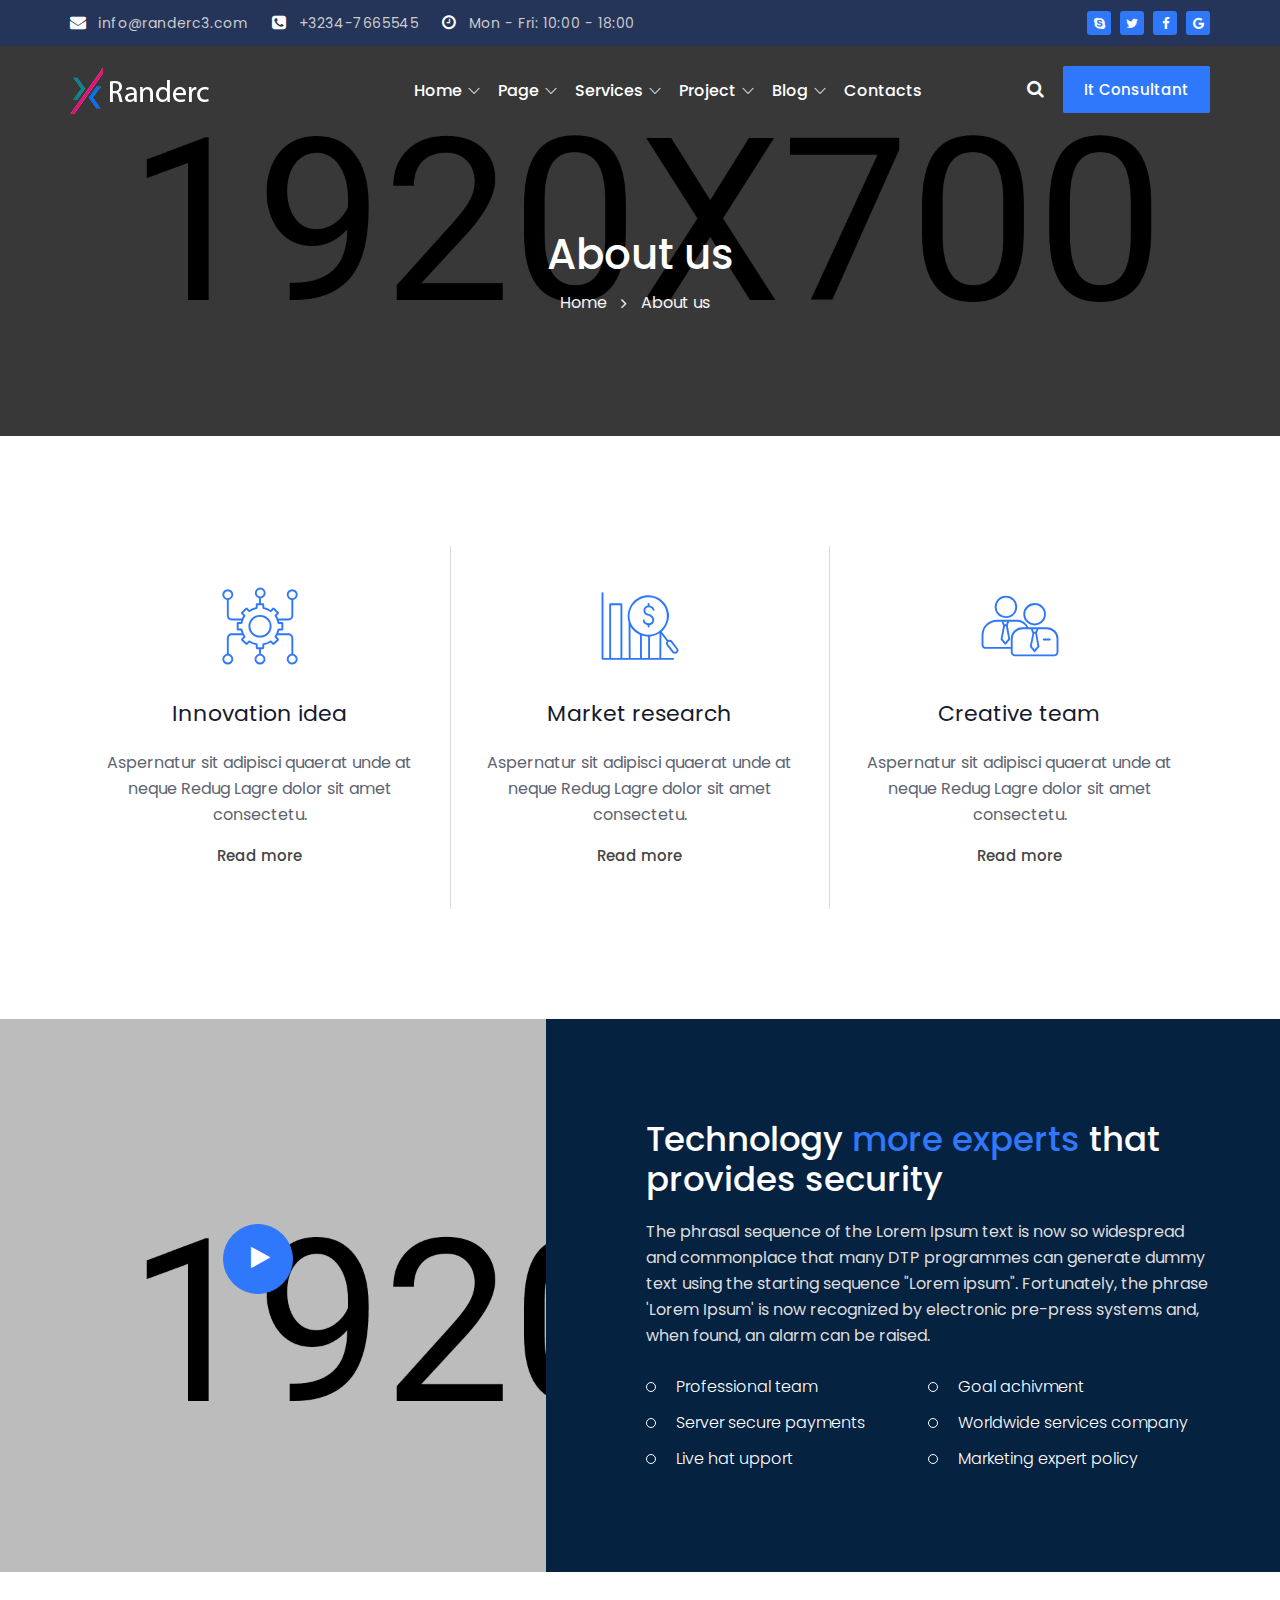
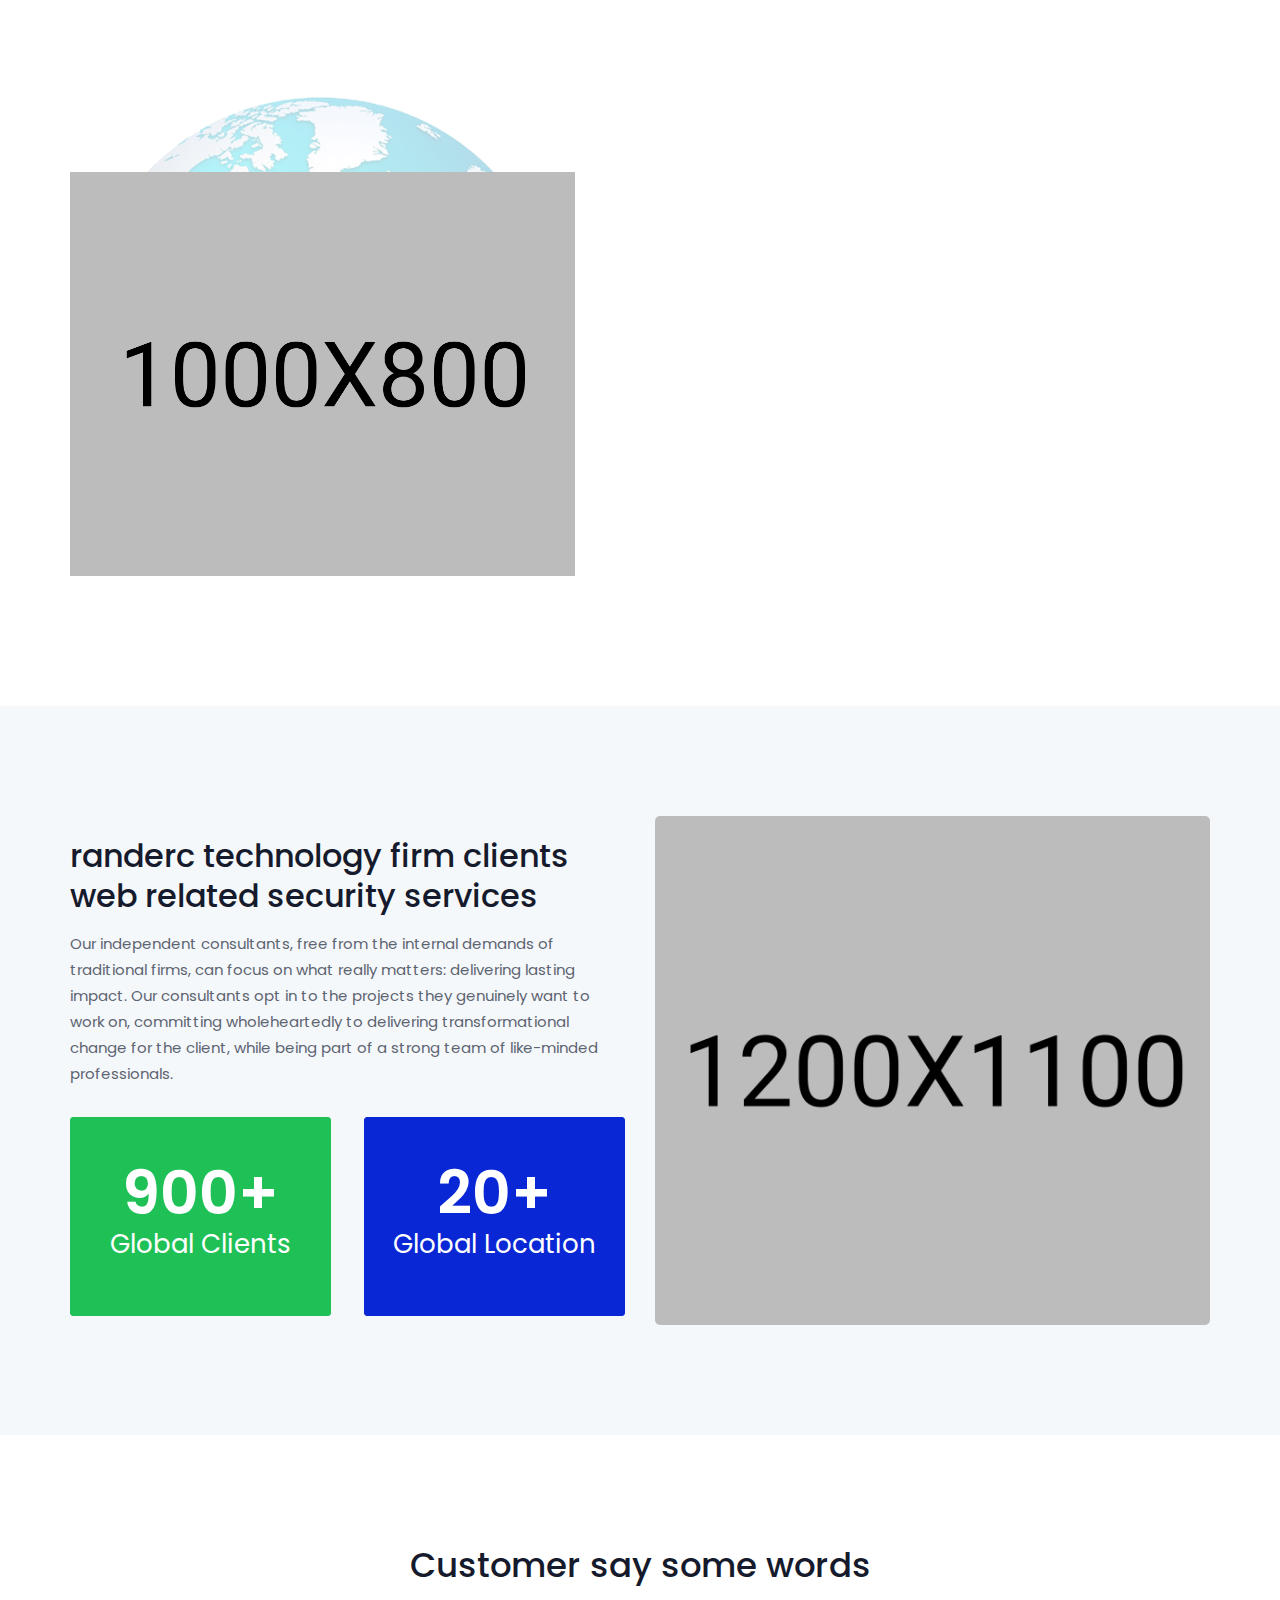
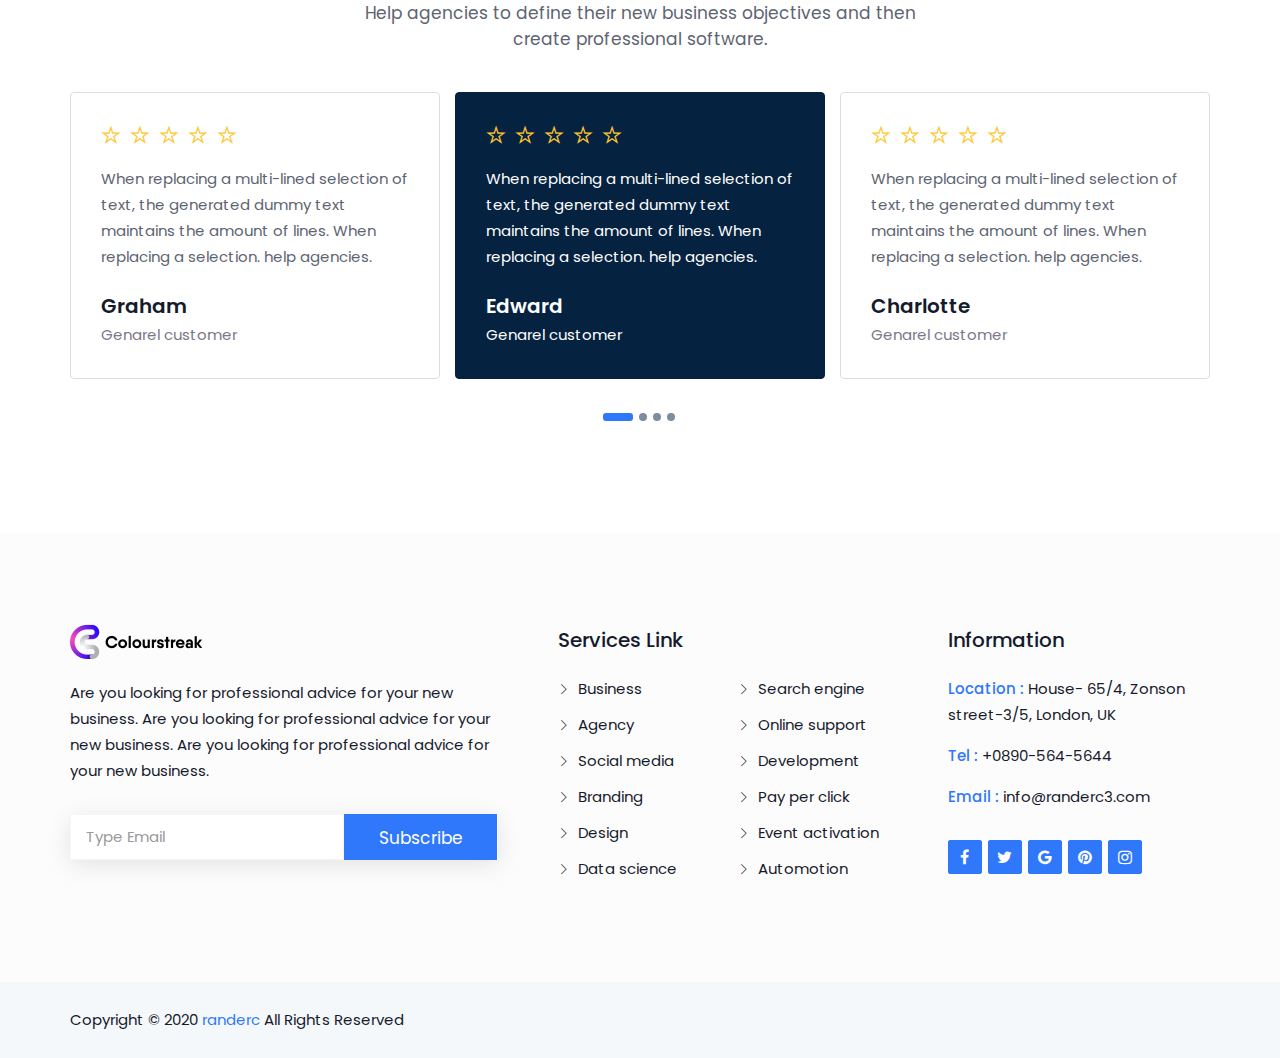
<file: about.html>
<!doctype html>
<html class="no-js" lang="en">
	<head>
		<meta charset="utf-8">
		<meta http-equiv="x-ua-compatible" content="ie=edge">
		<title>About | randerc </title>
		<meta name="description" content="">
		<meta name="viewport" content="width=device-width, initial-scale=1">

		<!-- favicon -->		
		<link rel="shortcut icon" type="image/x-icon" href="img/logo/favicon.ico">

		<!-- all css here -->

		<!-- bootstrap v3.3.6 css -->
		<link rel="stylesheet" href="css/bootstrap.min.css">
		<!-- owl.carousel css -->
		<link rel="stylesheet" href="css/owl.carousel.css">
		<link rel="stylesheet" href="css/owl.transitions.css">
       <!-- Animate css -->
        <link rel="stylesheet" href="css/animate.css">
        <!-- meanmenu css -->
        <link rel="stylesheet" href="css/meanmenu.min.css">
		<!-- font-awesome css -->
		<link rel="stylesheet" href="css/font-awesome.min.css">
		<link rel="stylesheet" href="css/themify-icons.css">
		<link rel="stylesheet" href="css/flaticon.css">
		<!-- venobox css -->
		<link rel="stylesheet" href="css/venobox.css">
		<!-- magnific css -->
        <link rel="stylesheet" href="css/magnific.min.css">
		<!-- style css -->
		<link rel="stylesheet" href="style.css">
		<!-- responsive css -->
		<link rel="stylesheet" href="css/responsive.css">

		<!-- modernizr css -->
		<script src="js/vendor/modernizr-2.8.3.min.js"></script>
	</head>
		<body>

		<!--[if lt IE 8]>
			<p class="browserupgrade">You are using an <strong>outdated</strong> browser. Please <a href="http://browsehappy.com/">upgrade your browser</a> to improve your experience.</p>
		<![endif]-->

        <div id="preloader"></div>
        <header class="header-one">
            <!-- Start top bar -->
            <div class="topbar-area fix hidden-xs">
                <div class="container">
                    <div class="row">
                        <div class=" col-md-9 col-sm-9">
                            <div class="topbar-left">
                                <ul>
                                    <li><a href="#"><i class="fa fa-envelope"></i> info@randerc3.com</a></li>
                                    <li><a href="#"><i class="fa fa-phone-square"></i> +3234-7665545</a></li>
                                    <li><a href="#"><i class="fa fa-clock-o"></i> Mon - Fri: 10:00 - 18:00</a></li>
                                </ul>  
                            </div>
                        </div>
                        <div class="col-md-3 col-sm-3">
                            <div class="top-social">
								<ul>
									<li><a href="#"><i class="fa fa-skype"></i></a></li>
									<li><a href="#"><i class="fa fa-twitter"></i></a></li>
									<li><a href="#"><i class="fa fa-facebook"></i></a></li>
									<li><a href="#"><i class="fa fa-google"></i></a></li>
								</ul> 
							</div>
                        </div>
                    </div>
                </div>
            </div>
            <!-- End top bar -->
            <!-- header-area start -->
            <div id="sticker" class="header-area header-area-3 transparent-header hidden-xs">
                <div class="container">
                    <div class="row">
                        <!-- logo start -->
                        <div class="col-md-3 col-sm-3">
                            <div class="logo">
                                <!-- Brand -->
                                <a class="navbar-brand page-scroll white-logo" href="index.html">
                                    <img src="img/logo/logo2.png" alt="">
                                </a>
                                <a class="navbar-brand page-scroll black-logo" href="index.html">
                                    <img src="img/logo/logo.png" alt="">
                                </a>
                            </div>
                            <!-- logo end -->
                        </div>
                        <div class="col-md-9 col-sm-9">
                            <div class="header-right-link">
                                <!-- search option start -->
                                <div class="search-inner">
                                    <form action="#">
                                        <div class="search-option">
                                            <input type="text" placeholder="Search...">
                                            <button class="button" type="submit"><i class="fa fa-search"></i></button>
                                        </div>
                                        <a class="main-search" href="#"><i class="fa fa-search"></i></a>
                                    </form>
                                </div>
								<a class="s-menu" href="login.html">It Consultant</a>
                            </div>
                            <!-- mainmenu start -->
                            <nav class="navbar navbar-default">
                                <div class="collapse navbar-collapse" id="navbar-example">
                                    <div class="main-menu">
                                        <ul class="nav navbar-nav navbar-right">
                                            <li><a class="pages" href="index.html">Home</a>
                                                <ul class="sub-menu">
													<li><a href="index.html">Home 01</a></li>
													<li><a href="index-2.html">Home 02</a></li>
													<li><a href="index-3.html">Home 03</a></li>
												</ul>
                                            </li>
                                            <li><a class="pages" href="#">Page</a>
												<ul class="sub-menu">
												    <li><a href="about.html">About</a></li>
													<li><a href="team.html">Team</a></li>
													<li><a href="review.html">Reviews</a></li>
													<li><a href="faq.html">FAQ</a></li>
												</ul>
											</li>
											<li><a class="pages" href="#">Services</a>
												<ul class="sub-menu">
													<li><a href="services.html">Services</a></li>
													<li><a href="services-2.html">Services 2</a></li>
													<li><a href="service-details.html">Service Details</a></li>
												</ul>
											</li>
											<li><a class="pages" href="#">Project</a>
												<ul class="sub-menu">
												    <li><a href="project.html">Portfolio</a></li>
													<li><a href="project-details.html">Project details</a></li>
												</ul>
											</li>
											<li><a class="pages" href="#">Blog</a>
												<ul class="sub-menu">
													<li><a href="blog.html">Blog grid</a></li>
													<li><a href="blog-sidebar.html">Blog List</a></li>
													<li><a href="blog-details.html">Blog Details</a></li>
												</ul>
											</li>
											<li><a href="contact.html">contacts</a></li>
                                        </ul>
                                    </div>
                                </div>
                            </nav>
                            <!-- mainmenu end -->
                        </div>
                    </div>
                </div>
            </div>
            <!-- header-area end -->
            <!-- mobile-menu-area start -->
            <div class="mobile-menu-area hidden-lg hidden-md hidden-sm">
                <div class="container">
                    <div class="row">
                        <div class="col-md-12">
                            <div class="mobile-menu">
                                <div class="logo">
                                    <a href="index.html"><img src="img/logo/logo.png" alt="" /></a>
                                </div>
                                <nav id="dropdown">
                                    <ul>
                                        <li><a class="pages" href="index.html">Home</a>
                                            <ul class="sub-menu">
                                                <li><a href="index.html">Home 01</a></li>
                                                <li><a href="index-2.html">Home 02</a></li>
                                                <li><a href="index-3.html">Home 03</a></li>
                                            </ul>
                                        </li>
                                        <li><a class="pages" href="#">Page</a>
                                            <ul class="sub-menu">
                                                <li><a href="about.html">About</a></li>
                                                <li><a href="team.html">Team</a></li>
                                                <li><a href="review.html">Reviews</a></li>
                                                <li><a href="faq.html">FAQ</a></li>
                                            </ul>
                                        </li>
                                        <li><a class="pages" href="#">Services</a>
                                            <ul class="sub-menu">
                                                <li><a href="services.html">Services</a></li>
                                                <li><a href="services-2.html">Services 2</a></li>
                                                <li><a href="service-details.html">Service Details</a></li>
                                            </ul>
                                        </li>
                                        <li><a class="pages" href="#">Project</a>
                                            <ul class="sub-menu">
                                                <li><a href="project.html">Portfolio</a></li>
                                                <li><a href="project-details.html">Project details</a></li>
                                            </ul>
                                        </li>
                                        <li><a class="pages" href="#">Blog</a>
                                            <ul class="sub-menu">
                                                <li><a href="blog.html">Blog grid</a></li>
                                                <li><a href="blog-sidebar.html">Blog List</a></li>
                                                <li><a href="blog-details.html">Blog Details</a></li>
                                            </ul>
                                        </li>
                                        <li><a href="contact.html">contacts</a></li>
                                    </ul>
                                </nav>
                            </div>					
                        </div>
                    </div>
                </div>
            </div>
            <!-- mobile-menu-area end -->		
        </header>
        <!-- header end -->
        <!-- Start Bottom Header -->
        <div class="page-area">
            <div class="breadcumb-overlay"></div>
            <div class="container">
                <div class="row">
                    <div class="col-md-12 col-sm-12 col-xs-12">
                        <div class="breadcrumb text-center">
                            <div class="section-headline white-headline text-center">
                                <h3>About us</h3>
                            </div>
                            <ul>
                                <li class="home-bread">Home</li>
                                <li>About us</li>
                            </ul>
                        </div>
                    </div>
                </div>
            </div>
        </div>
        <!-- END Header -->
        <!-- Welcome service area start -->
        <div class="welcome-area area-padding">
            <div class="container">
                <div class="row">
                    <div class="col-md-12 col-sm-12 col-xs-12">
                        <div class="all-wel-services">
                    	    <!-- single-well end-->
						    <div class="well-services wow fadeInUp" data-wow-delay="0.3s">
								<div class="services-img">
									<a class="big-icon" href="#"><i class="flaticon-052-project-plan"></i></a>
								</div>
								<div class="main-wel">
									<div class="wel-content">
										<h4>Innovation idea</h4>
										<p>Aspernatur sit adipisci quaerat unde at neque Redug Lagre dolor sit amet consectetu.</p>
										<a href="#">Read more</a>
									</div>
								</div>
							</div>
						    <!-- single-well end-->
							<div class="well-services wow fadeInUp" data-wow-delay="0.7s">
								<div class="services-img">
									<a class="big-icon" href="#"><i class="flaticon-002-analysis"></i></a>
								</div>
								<div class="main-wel">
									<div class="wel-content">
										<h4>Market research</h4>
										<p>Aspernatur sit adipisci quaerat unde at neque Redug Lagre dolor sit amet consectetu.</p>
										<a href="#">Read more</a>
									</div>
								</div>
							</div>
							<!-- single-well end-->
							<div class="well-services wow fadeInUp" data-wow-delay="0.5s">
								<div class="services-img">
									<a class="big-icon" href="#"><i class="flaticon-060-team-work"></i></a>
								</div>
								<div class="main-wel">
									<div class="wel-content">
										<h4>Creative team</h4>
										<p>Aspernatur sit adipisci quaerat unde at neque Redug Lagre dolor sit amet consectetu.</p>
										<a href="#">Read more</a>
									</div>
								</div>
							</div>
							<!-- single-well end-->
						</div>
                    </div>
                </div>
            </div>
        </div>
        <!-- Welcome service area End -->
        <!-- about-area start -->
        <div class="about-area about-2 fix">
            <div class="container-full">
                <div class="row">
                    <div class="col-md-5 col-sm-4 col-xs-12">
                        <div class="about-image">
                            <div class="video-content ">
								<a href="https://www.youtube.com/watch?v=O33uuBh6nXA" class="video-play vid-zone">
									<i class="fa fa-play"></i>
								</a>
							</div>
                        </div>
                    </div>
                    <!-- column end -->
                    <div class="col-md-7 col-sm-8 col-xs-12">
                        <div class="support-all about-content">
                            <div class="section-headline right-headline white-headline">
                                <h3>Technology <span class="color">more experts</span> that provides security</h3>
                                <p>The phrasal sequence of the Lorem Ipsum text is now so widespread and commonplace that many DTP programmes can generate dummy text using the starting sequence "Lorem ipsum". Fortunately, the phrase 'Lorem Ipsum' is now recognized by electronic pre-press systems and, when found, an alarm can be raised.</p>
                            </div>
                            <div class="about-company">
                                <div class="single-about">
									<span class="about-text">Professional team</span>
									<span class="about-text">Server secure payments</span>
									<span class="about-text">Live hat upport</span>
                                </div>
                                <div class="single-about">
									<span class="about-text">Goal achivment</span>
									<span class="about-text">Worldwide services company</span>
									<span class="about-text">Marketing expert policy</span>
                                </div>
                            </div>
                        </div>
                    </div>
                    <!-- column end -->
                </div>
            </div>
        </div>
        <!-- about-area end -->
        <!-- Start Counter area -->
        <div class="counter-area fix area-padding">
            <div class="container">
               <div class="row">
                   <div class="col-md-6 col-sm-6 col-xs-12">
                       <div class="counter-image">
                            <div class="rotmate-image rotateme">
                                <img src="img/about/circle.png" alt="">
                            </div>
                            <div class="top-img">
                                <img src="img/about/self.png" alt="">
                            </div>
                        </div>
                    </div>
                    <div class="col-md-6 col-sm-6 col-xs-12">
                        <div class="fun-text-all">
                            <!-- single counter  -->
                            <div class="col-md-6 col-sm-6 col-xs-12">
                                <div class="fun_text wow fadeInUp" data-wow-delay="0.2s">
                                   <span class="counter-icon"><i class="ti-layers"></i></span>
                                    <span class="counter">510</span>
                                    <h4>Total projects</h4>
                                </div>
                            </div>
                            <!-- single counter  -->
                            <div class="col-md-6 col-sm-6 col-xs-12">
                                <div class="fun_text wow fadeInUp" data-wow-delay="0.3s">
                                   <span class="counter-icon"><i class="ti-world"></i></span>
                                    <span class="counter">120</span>
                                    <h4>Worldwide</h4>
                                </div>
                            </div>
                           <!-- single counter  -->
                            <div class="col-md-6 col-sm-6 col-xs-12">
                                <div class="fun_text wow fadeInUp" data-wow-delay="0.4s">
                                    <span class="counter-icon"><i class="ti-cup"></i></span>
                                    <span class="counter">40</span>
                                    <h4>Awards win</h4>
                                </div>
                            </div>
                            <!-- single counter  -->
                            <div class="col-md-6 col-sm-6 col-xs-12">
                                <div class="fun_text wow fadeInUp" data-wow-delay="0.5s">
                                    <span class="counter-icon"><i class="ti-user"></i></span>
                                    <span class="counter">210</span>
                                    <h4>Team member</h4>
                                </div>
                            </div>
                            <!-- single counter  -->
                        </div>
                    </div>
                </div> 
            </div>
        </div>
        <!-- End Counter area -->
        <!-- Start Service area -->
		<div class="overview-area bg-color area-padding">
			<div class="container">
				<div class="row">
				    <!-- Start Column -->
					<div class="col-md-6 col-sm-6 col-xs-12">
						<div class="overview-wrapper">
						    <h3> randerc technology firm clients web related security services </h3>
                            <p>
                                Our independent consultants, free from the internal demands of traditional firms, can focus on what really matters: delivering lasting impact. Our consultants opt in to the projects they genuinely want to work on, committing wholeheartedly to delivering transformational change for the client, while being part of a strong team of like-minded professionals.
                            </p>
                            <div class="total-count">
                                <div class="single-count left-one">
                                   <span class="count-num">900+</span>
                                    <h4>Global Clients</h4>
                                </div>
                                <div class="single-count right-one">
                                   <span class="count-num">20+</span>
                                    <h4>Global Location</h4>
                                </div>
                            </div>
						</div>
                    </div>
                    <!-- Start Column -->
                    <div class="col-md-6 col-sm-6 col-xs-12">
                        <div class="overview-image">
                        	<img src="img/about/vd.jpg" alt="overview">
                        </div>
				    </div>
				    <!-- End Column -->
				</div>
			</div>
		</div>
		<!-- End Service area -->
        <!-- Start testimonials Area -->
        <div class="reviews-area area-padding">
            <div class="container">
                <div class="row">
					<div class="col-md-12 col-sm-12 col-xs-12">
						<div class="section-headline text-center">
                            <h3>Customer say some words</h3>
                            <p>Help agencies to define their new business objectives and then create professional software.</p>
						</div>
					</div>
				</div>
                <div class="row">
                    <div class="col-md-12 col-sm-12 col-xs-12">
                        <div class="Reviews-content">
                            <!-- start testimonial carousel -->
                            <div class="testimonial-carousel item-indicator">
                                <div class="single-testi">
                                    <div class="testi-text">
                                        <div class="clients-text">
                                            <div class="client-rating">
                                                <a href="#"><i class="ti-star"></i></a>
                                                <a href="#"><i class="ti-star"></i></a>
                                                <a href="#"><i class="ti-star"></i></a>
                                                <a href="#"><i class="ti-star"></i></a>
                                                <a href="#"><i class="ti-star"></i></a>
                                            </div>
                                            <p>When replacing a multi-lined selection of text, the generated dummy text maintains the amount of lines. When replacing a selection. help agencies.</p>
                                            <div class="testi-img ">
                                                <div class="guest-details">
                                                    <h4>Edward</h4>
                                                    <span class="guest-rev">Genarel customer</span>
                                                </div>
                                            </div>
                                        </div>
                                    </div>
                                </div>
                                <!-- End single item -->
                                <div class="single-testi">
                                    <div class="testi-text">
                                        <div class="clients-text">
                                            <div class="client-rating">
                                                <a href="#"><i class="ti-star"></i></a>
                                                <a href="#"><i class="ti-star"></i></a>
                                                <a href="#"><i class="ti-star"></i></a>
                                                <a href="#"><i class="ti-star"></i></a>
                                                <a href="#"><i class="ti-star"></i></a>
                                            </div>
                                            <p>When replacing a multi-lined selection of text, the generated dummy text maintains the amount of lines. When replacing a selection. help agencies.</p>
                                            <div class="testi-img ">
                                                <div class="guest-details">
                                                    <h4>Charlotte</h4>
                                                    <span class="guest-rev">Genarel customer</span>
                                                </div>
                                            </div>
                                        </div>
                                    </div>
                                </div>
                                <!-- End single item -->
                                <div class="single-testi">
                                    <div class="testi-text">
                                        <div class="clients-text">
                                            <div class="client-rating">
                                                <a href="#"><i class="ti-star"></i></a>
                                                <a href="#"><i class="ti-star"></i></a>
                                                <a href="#"><i class="ti-star"></i></a>
                                                <a href="#"><i class="ti-star"></i></a>
                                                <a href="#"><i class="ti-star"></i></a>
                                            </div>
                                            <p>When replacing a multi-lined selection of text, the generated dummy text maintains the amount of lines. When replacing a selection. help agencies.</p>
                                            <div class="testi-img ">
                                                <div class="guest-details">
                                                    <h4>Daniel</h4>
                                                    <span class="guest-rev">Genarel customer</span>
                                                </div>
                                            </div>
                                        </div>
                                    </div>
                                </div>
                                <!-- End single item -->
                                <div class="single-testi">
                                    <div class="testi-text">
                                        <div class="clients-text">
                                            <div class="client-rating">
                                                <a href="#"><i class="ti-star"></i></a>
                                                <a href="#"><i class="ti-star"></i></a>
                                                <a href="#"><i class="ti-star"></i></a>
                                                <a href="#"><i class="ti-star"></i></a>
                                                <a href="#"><i class="ti-star"></i></a>
                                            </div>
                                            <p>When replacing a multi-lined selection of text, the generated dummy text maintains the amount of lines. When replacing a selection. help agencies.</p>
                                            <div class="testi-img ">
                                                <div class="guest-details">
                                                    <h4>Graham</h4>
                                                    <span class="guest-rev">Genarel customer</span>
                                                </div>
                                            </div>
                                        </div>
                                    </div>
                                </div>
                                <!-- End single item -->
                            </div>
                        </div>
                    </div>
                </div>
            </div>
        </div>
        <!-- End testimonials end -->
        <!-- Start Footer Area -->
        <footer class="footer1">
            <div class="footer-area">
                <div class="container">
                    <div class="row">
                        <div class="col-md-5 col-sm-5 col-xs-12">
                            <div class="footer-content logo-footer">
                                <div class="footer-head">
                                    <div class="footer-logo">
                                    	<a href="#"><img src="img/logo/logo.png" alt=""></a>
                                    </div>
                                    <p>
                                        Are you looking for professional advice for your new business. Are you looking for professional advice for your new business. Are you looking for professional advice for your new business.
                                    </p>
                                    <div class="subs-feilds">
                                        <div class="suscribe-input">
                                            <input type="email" class="email form-control width-80" id="sus_email" placeholder="Type Email">
                                            <button type="submit" id="sus_submit" class="add-btn">Subscribe</button>
                                        </div>
                                    </div>
                                </div>
                            </div>
                        </div>
                        <!-- end single footer -->
                        <div class="col-md-4 col-sm-3 col-xs-12">
                            <div class="footer-content">
                                <div class="footer-head">
                                    <h4>Services Link</h4>
                                    <ul class="footer-list">
                                        <li><a href="#">Business</a></li>
                                        <li><a href="#">Agency </a></li>
                                        <li><a href="#">Social media</a></li>
                                        <li><a href="#">Branding</a></li>
                                        <li><a href="#">Design </a></li>
                                        <li><a href="#">Data science </a></li>
                                    </ul>
                                    <ul class="footer-list hidden-sm">
										<li><a href="#">Search engine</a></li>
                                        <li><a href="#">Online support</a></li>
                                        <li><a href="#">Development</a></li>
                                        <li><a href="#">Pay per click</a></li>
                                        <li><a href="#">Event activation</a></li>
                                        <li><a href="#">Automotion</a></li>
									</ul>
                                </div>
                            </div>
                        </div>
                        <!-- end single footer -->
                        <div class="col-md-3 col-sm-4 col-xs-12">
                            <div class="footer-content last-content">
                                <div class="footer-head">
                                    <h4>Information</h4>
                                    <div class="footer-contacts">
                                        <p><span>Location :</span> House- 65/4, Zonson street-3/5, London, UK</p>
										<p><span>Tel :</span> +0890-564-5644</p>
										<p><span>Email :</span> info@randerc3.com</p>
									</div> 
                                    <div class="footer-icons">
                                        <ul>
                                            <li>
                                                <a href="#">
                                                    <i class="fa fa-facebook"></i>
                                                </a>
                                            </li>
                                            <li>
                                                <a href="#">
                                                    <i class="fa fa-twitter"></i>
                                                </a>
                                            </li>
                                            <li>
                                                <a href="#">
                                                    <i class="fa fa-google"></i>
                                                </a>
                                            </li>
                                            <li>
                                                <a href="#">
                                                    <i class="fa fa-pinterest"></i>
                                                </a>
                                            </li>
                                            <li>
                                                <a href="#">
                                                    <i class="fa fa-instagram"></i>
                                                </a>
                                            </li>
                                        </ul>
                                    </div>
                                </div>
                            </div>
                        </div>
                    </div>
                </div>
            </div>
            <!-- Start Footer Bottom Area -->
            <div class="footer-area-bottom">
                <div class="container">
                    <div class="row">
                        <div class="col-md-6 col-sm-6 col-xs-12">
                            <div class="copyright">
                                <p>
                                    Copyright © 2020
                                    <a href="#">randerc</a> All Rights Reserved
                                </p>
                            </div>
                        </div>
                    </div>
                </div>
            </div>
            <!-- End Footer Bottom Area -->
        </footer>
        <!-- End Footer Area -->
		
		<!-- all js here -->

		<!-- jquery latest version -->
		<script src="js/vendor/jquery-1.12.4.min.js"></script>
		<!-- bootstrap js -->
		<script src="js/bootstrap.min.js"></script>
		<!-- owl.carousel js -->
		<script src="js/owl.carousel.min.js"></script>
		<!-- Counter js -->
		<script src="js/jquery.counterup.min.js"></script>
		<!-- waypoint js -->
		<script src="js/waypoints.js"></script>
		<!-- magnific js -->
        <script src="js/magnific.min.js"></script>
        <!-- wow js -->
        <script src="js/wow.min.js"></script>
         <!-- venobox js -->
        <script src="js/venobox.min.js"></script>
        <!-- meanmenu js -->
        <script src="js/jquery.meanmenu.js"></script>
		<!-- Form validator js -->
		<script src="js/form-validator.min.js"></script>
		<!-- plugins js -->
		<script src="js/plugins.js"></script>
		<!-- main js -->
		<script src="js/main.js"></script>
	</body>
</html>
</file>
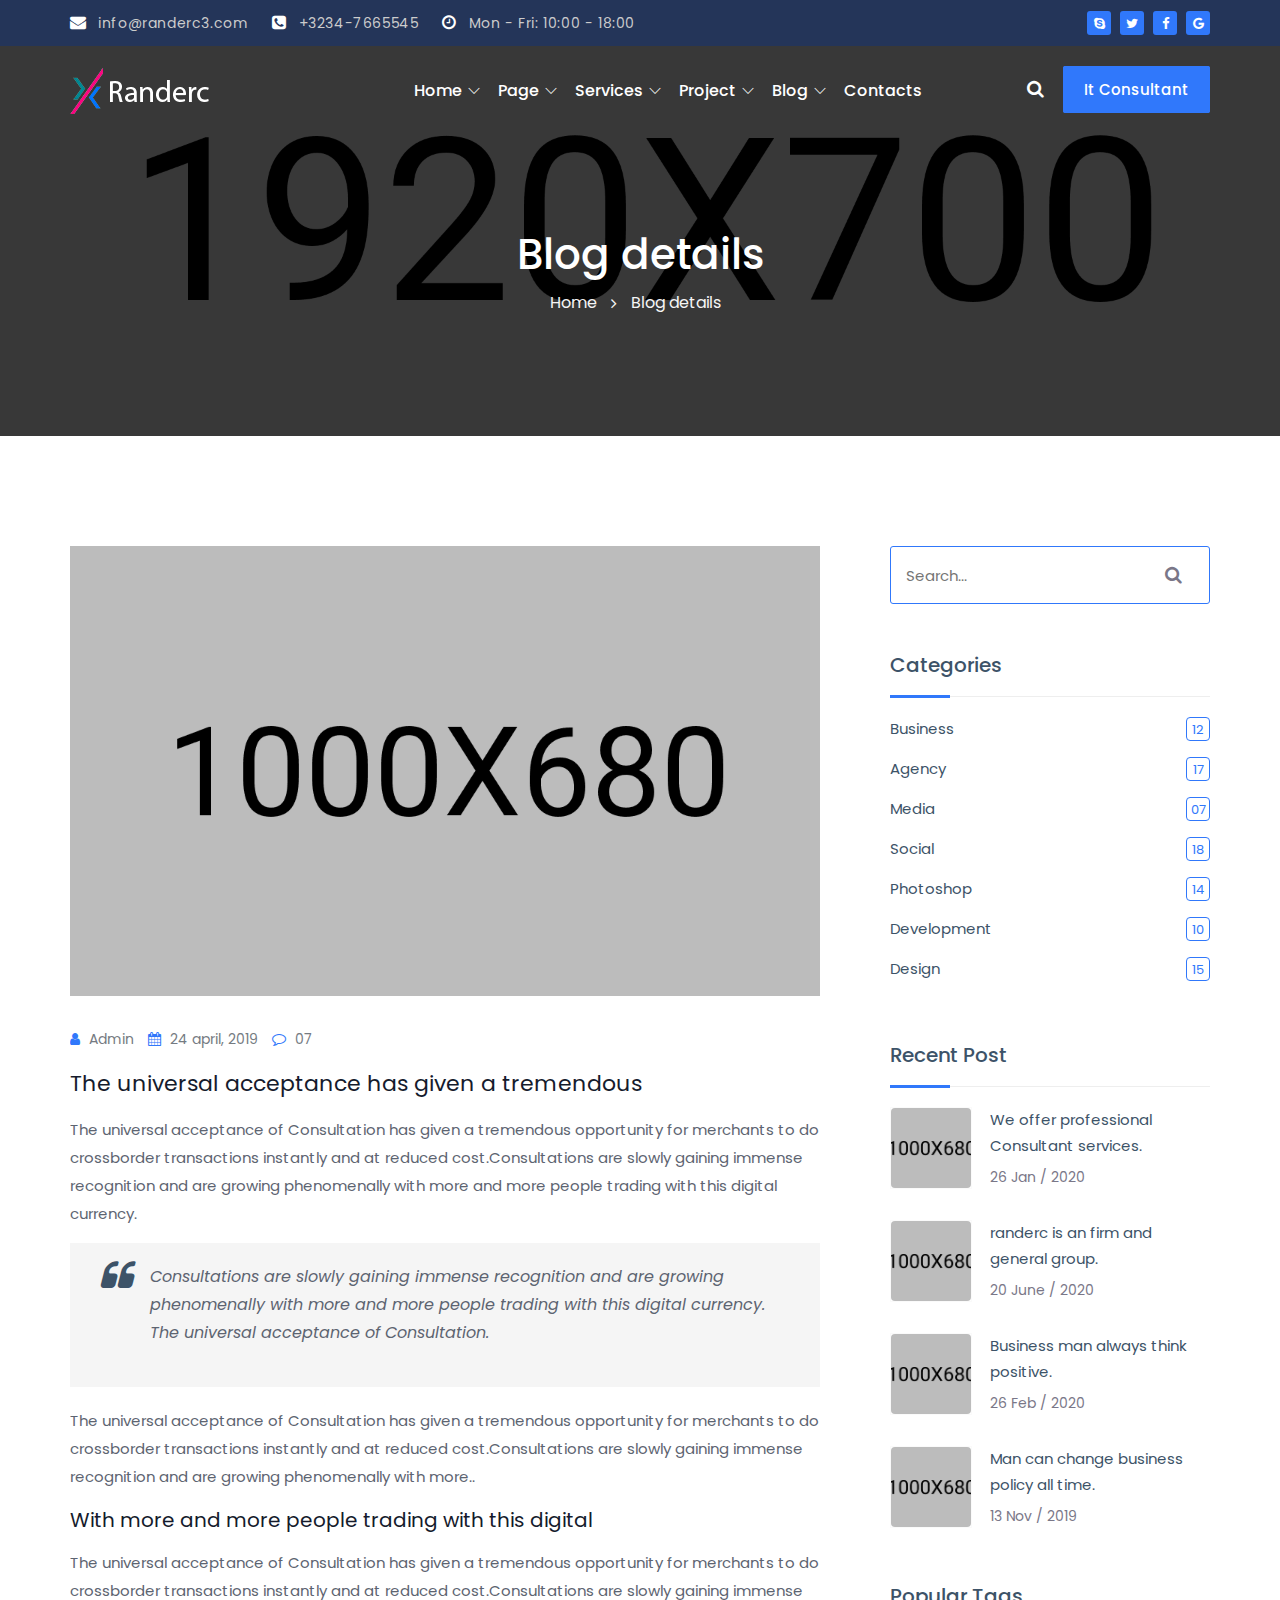
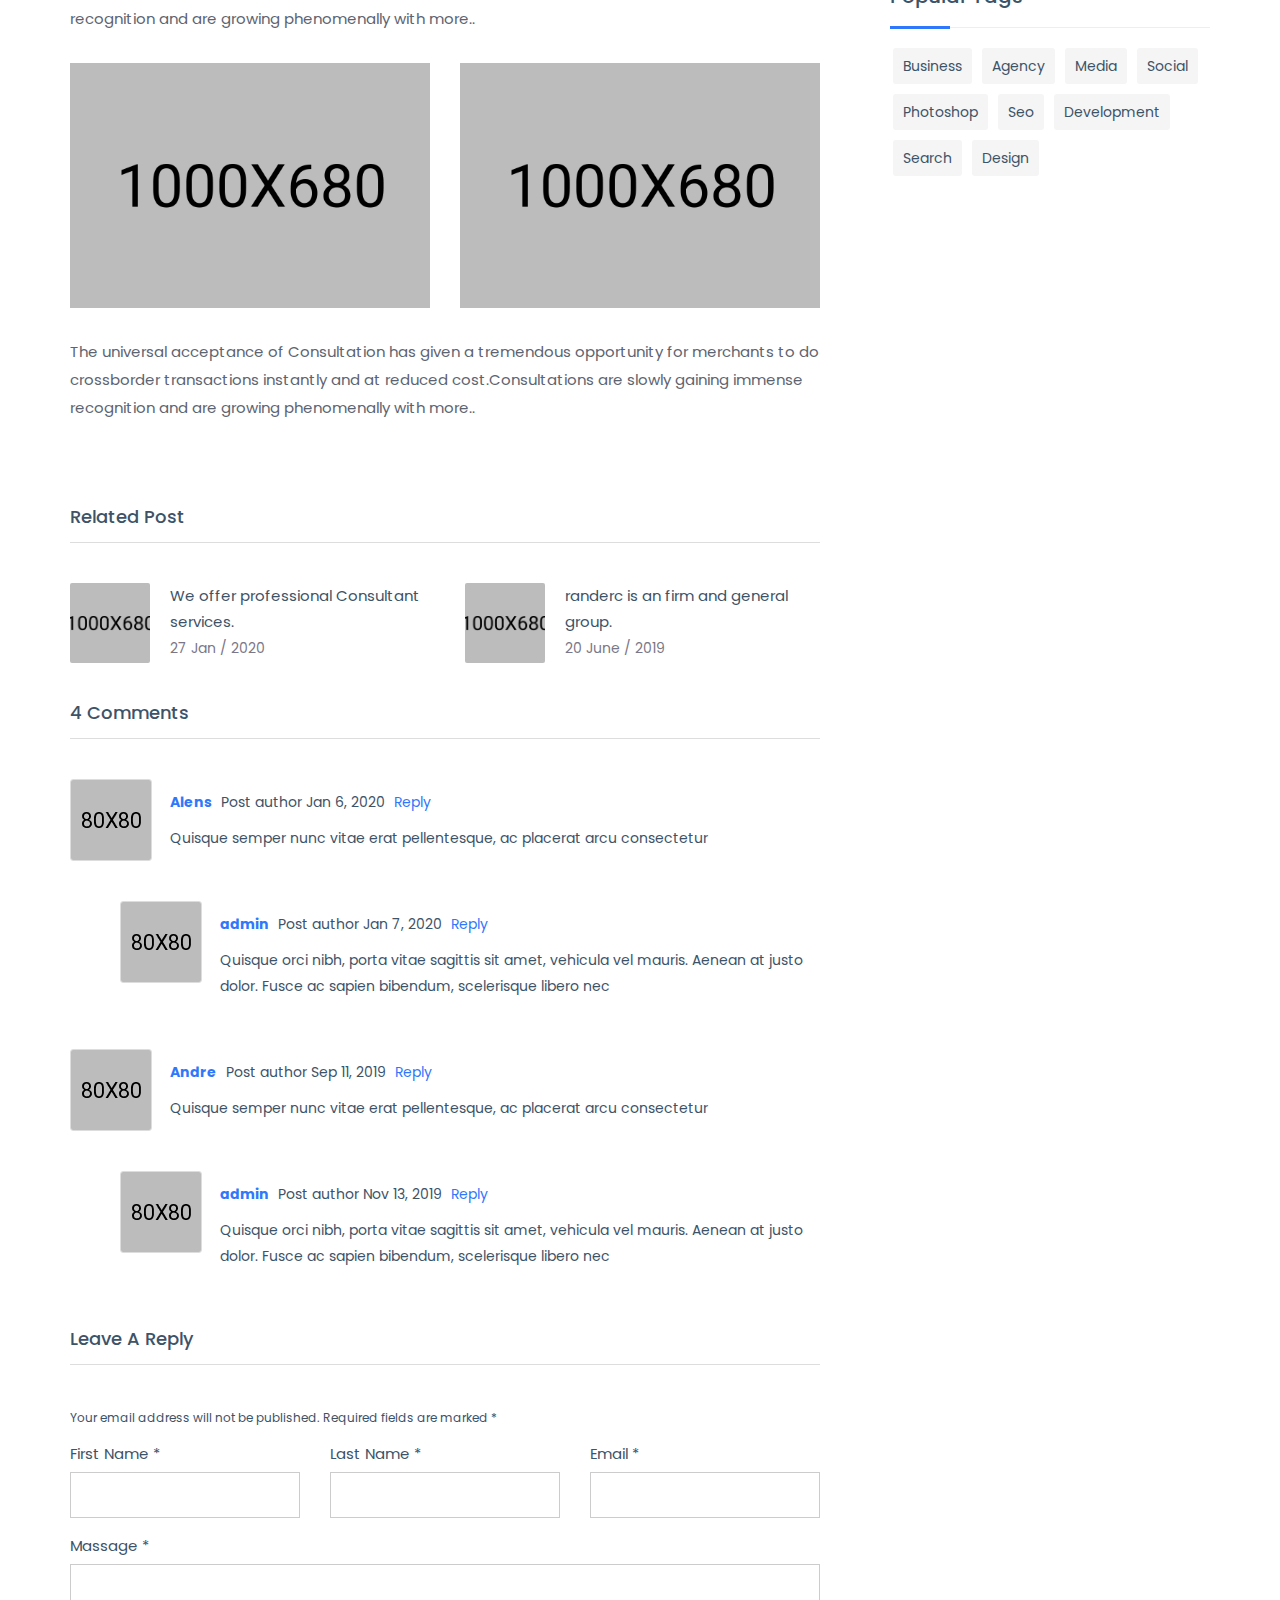
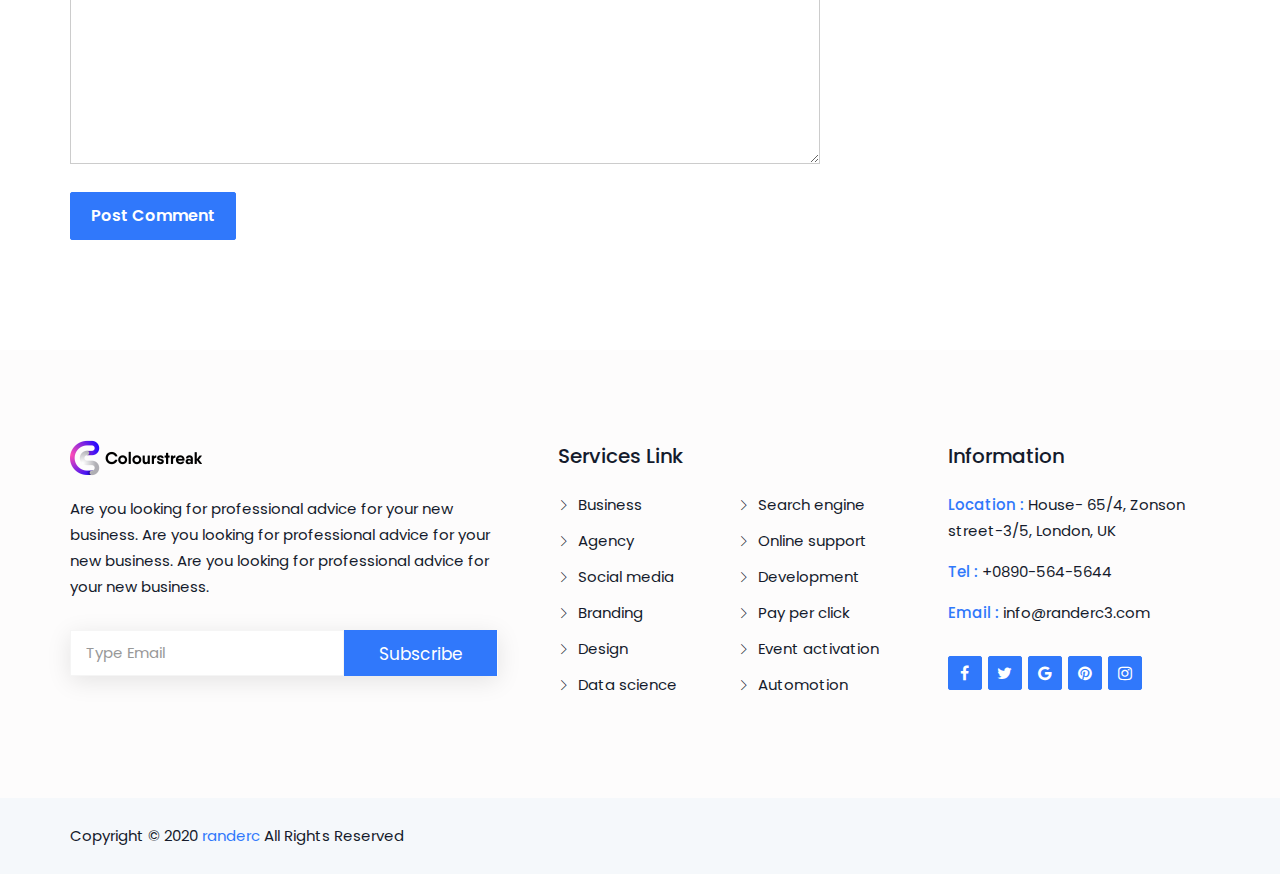
<file: blog-details.html>
<!doctype html>
<html class="no-js" lang="en">
	<head>
		<meta charset="utf-8">
		<meta http-equiv="x-ua-compatible" content="ie=edge">
		<title>Blog details | randerc </title>
		<meta name="description" content="">
		<meta name="viewport" content="width=device-width, initial-scale=1">

		<!-- favicon -->		
		<link rel="shortcut icon" type="image/x-icon" href="img/logo/favicon.ico">

		<!-- all css here -->

		<!-- bootstrap v3.3.6 css -->
		<link rel="stylesheet" href="css/bootstrap.min.css">
		<!-- owl.carousel css -->
		<link rel="stylesheet" href="css/owl.carousel.css">
		<link rel="stylesheet" href="css/owl.transitions.css">
       <!-- Animate css -->
        <link rel="stylesheet" href="css/animate.css">
        <!-- meanmenu css -->
        <link rel="stylesheet" href="css/meanmenu.min.css">
		<!-- font-awesome css -->
		<link rel="stylesheet" href="css/font-awesome.min.css">
		<link rel="stylesheet" href="css/themify-icons.css">
		<link rel="stylesheet" href="css/flaticon.css">
		<!-- venobox css -->
		<link rel="stylesheet" href="css/venobox.css">
		<!-- magnific css -->
        <link rel="stylesheet" href="css/magnific.min.css">
		<!-- style css -->
		<link rel="stylesheet" href="style.css">
		<!-- responsive css -->
		<link rel="stylesheet" href="css/responsive.css">

		<!-- modernizr css -->
		<script src="js/vendor/modernizr-2.8.3.min.js"></script>
	</head>
		<body>

		<!--[if lt IE 8]>
			<p class="browserupgrade">You are using an <strong>outdated</strong> browser. Please <a href="http://browsehappy.com/">upgrade your browser</a> to improve your experience.</p>
		<![endif]-->

        <div id="preloader"></div>
        <header class="header-one">
            <!-- Start top bar -->
            <div class="topbar-area fix hidden-xs">
                <div class="container">
                    <div class="row">
                        <div class=" col-md-9 col-sm-9">
                            <div class="topbar-left">
                                <ul>
                                    <li><a href="#"><i class="fa fa-envelope"></i> info@randerc3.com</a></li>
                                    <li><a href="#"><i class="fa fa-phone-square"></i> +3234-7665545</a></li>
                                    <li><a href="#"><i class="fa fa-clock-o"></i> Mon - Fri: 10:00 - 18:00</a></li>
                                </ul>  
                            </div>
                        </div>
                        <div class="col-md-3 col-sm-3">
                            <div class="top-social">
								<ul>
									<li><a href="#"><i class="fa fa-skype"></i></a></li>
									<li><a href="#"><i class="fa fa-twitter"></i></a></li>
									<li><a href="#"><i class="fa fa-facebook"></i></a></li>
									<li><a href="#"><i class="fa fa-google"></i></a></li>
								</ul> 
							</div>
                        </div>
                    </div>
                </div>
            </div>
            <!-- End top bar -->
            <!-- header-area start -->
            <div id="sticker" class="header-area header-area-3 transparent-header hidden-xs">
                <div class="container">
                    <div class="row">
                        <!-- logo start -->
                        <div class="col-md-3 col-sm-3">
                            <div class="logo">
                                <!-- Brand -->
                                <a class="navbar-brand page-scroll white-logo" href="index.html">
                                    <img src="img/logo/logo2.png" alt="">
                                </a>
                                <a class="navbar-brand page-scroll black-logo" href="index.html">
                                    <img src="img/logo/logo.png" alt="">
                                </a>
                            </div>
                            <!-- logo end -->
                        </div>
                        <div class="col-md-9 col-sm-9">
                            <div class="header-right-link">
                                <!-- search option start -->
                                <div class="search-inner">
                                    <form action="#">
                                        <div class="search-option">
                                            <input type="text" placeholder="Search...">
                                            <button class="button" type="submit"><i class="fa fa-search"></i></button>
                                        </div>
                                        <a class="main-search" href="#"><i class="fa fa-search"></i></a>
                                    </form>
                                </div>
								<a class="s-menu" href="login.html">It Consultant</a>
                            </div>
                            <!-- mainmenu start -->
                            <nav class="navbar navbar-default">
                                <div class="collapse navbar-collapse" id="navbar-example">
                                    <div class="main-menu">
                                        <ul class="nav navbar-nav navbar-right">
                                            <li><a class="pages" href="index.html">Home</a>
                                                <ul class="sub-menu">
													<li><a href="index.html">Home 01</a></li>
													<li><a href="index-2.html">Home 02</a></li>
													<li><a href="index-3.html">Home 03</a></li>
												</ul>
                                            </li>
                                            <li><a class="pages" href="#">Page</a>
												<ul class="sub-menu">
												    <li><a href="about.html">About</a></li>
													<li><a href="team.html">Team</a></li>
													<li><a href="review.html">Reviews</a></li>
													<li><a href="faq.html">FAQ</a></li>
												</ul>
											</li>
											<li><a class="pages" href="#">Services</a>
												<ul class="sub-menu">
													<li><a href="services.html">Services</a></li>
													<li><a href="services-2.html">Services 2</a></li>
													<li><a href="service-details.html">Service Details</a></li>
												</ul>
											</li>
											<li><a class="pages" href="#">Project</a>
												<ul class="sub-menu">
												    <li><a href="project.html">Portfolio</a></li>
													<li><a href="project-details.html">Project details</a></li>
												</ul>
											</li>
											<li><a class="pages" href="#">Blog</a>
												<ul class="sub-menu">
													<li><a href="blog.html">Blog grid</a></li>
													<li><a href="blog-sidebar.html">Blog List</a></li>
													<li><a href="blog-details.html">Blog Details</a></li>
												</ul>
											</li>
											<li><a href="contact.html">contacts</a></li>
                                        </ul>
                                    </div>
                                </div>
                            </nav>
                            <!-- mainmenu end -->
                        </div>
                    </div>
                </div>
            </div>
            <!-- header-area end -->
            <!-- mobile-menu-area start -->
            <div class="mobile-menu-area hidden-lg hidden-md hidden-sm">
                <div class="container">
                    <div class="row">
                        <div class="col-md-12">
                            <div class="mobile-menu">
                                <div class="logo">
                                    <a href="index.html"><img src="img/logo/logo.png" alt="" /></a>
                                </div>
                                <nav id="dropdown">
                                    <ul>
                                        <li><a class="pages" href="index.html">Home</a>
                                            <ul class="sub-menu">
                                                <li><a href="index.html">Home 01</a></li>
                                                <li><a href="index-2.html">Home 02</a></li>
                                                <li><a href="index-3.html">Home 03</a></li>
                                            </ul>
                                        </li>
                                        <li><a class="pages" href="#">Page</a>
                                            <ul class="sub-menu">
                                                <li><a href="about.html">About</a></li>
                                                <li><a href="team.html">Team</a></li>
                                                <li><a href="review.html">Reviews</a></li>
                                                <li><a href="faq.html">FAQ</a></li>
                                            </ul>
                                        </li>
                                        <li><a class="pages" href="#">Services</a>
                                            <ul class="sub-menu">
                                                <li><a href="services.html">Services</a></li>
                                                <li><a href="services-2.html">Services 2</a></li>
                                                <li><a href="service-details.html">Service Details</a></li>
                                            </ul>
                                        </li>
                                        <li><a class="pages" href="#">Project</a>
                                            <ul class="sub-menu">
                                                <li><a href="project.html">Portfolio</a></li>
                                                <li><a href="project-details.html">Project details</a></li>
                                            </ul>
                                        </li>
                                        <li><a class="pages" href="#">Blog</a>
                                            <ul class="sub-menu">
                                                <li><a href="blog.html">Blog grid</a></li>
                                                <li><a href="blog-sidebar.html">Blog List</a></li>
                                                <li><a href="blog-details.html">Blog Details</a></li>
                                            </ul>
                                        </li>
                                        <li><a href="contact.html">contacts</a></li>
                                    </ul>
                                </nav>
                            </div>					
                        </div>
                    </div>
                </div>
            </div>
            <!-- mobile-menu-area end -->		
        </header>
        <!-- header end -->
        <!-- Start Bottom Header -->
        <div class="page-area">
            <div class="breadcumb-overlay"></div>
            <div class="container">
                <div class="row">
                    <div class="col-md-12 col-sm-12 col-xs-12">
                        <div class="breadcrumb text-center">
                            <div class="section-headline white-headline text-center">
                                <h3>Blog details</h3>
                            </div>
                            <ul>
                                <li class="home-bread">Home</li>
                                <li>Blog details</li>
                            </ul>
                        </div>
                    </div>
                </div>
            </div>
        </div>
        <!-- END Header -->
                <!--Blog Area Start-->
        <div class="blog-area fix area-padding">
            <div class="container">
                <div class="row">
                    <div class="blog-details">
						<div class="col-md-8 col-sm-8 col-xs-12">
							<!-- single-blog start -->
							<article class="blog-post-wrapper">
								<div class="blog-banner">
									<a href="#" class="blog-images">
										<img src="img/blog/b1.jpg" alt="">
									</a>
									<div class="blog-content">
										<div class="blog-meta">
                                            <span class="admin-type">
                                                <i class="fa fa-user"></i>
                                                Admin
                                            </span>
                                            <span class="date-type">
                                               <i class="fa fa-calendar"></i>
                                                24 april, 2019
                                            </span>
                                            <span class="comments-type">
                                                <i class="fa fa-comment-o"></i>
                                                07
                                            </span>
                                        </div>
										<h4>The universal acceptance has given a tremendous</h4>
										<p>The universal acceptance of Consultation has given a tremendous opportunity for merchants to do crossborder transactions instantly and at reduced cost.Consultations are slowly gaining immense recognition and are growing phenomenally with more and more people trading with this digital currency.</p>
										<blockquote>
											<p>Consultations are slowly gaining immense recognition and are growing phenomenally with more and more people trading with this digital currency. The universal acceptance of Consultation.</p>
										</blockquote>							
										<p>The universal acceptance of Consultation has given a tremendous opportunity for merchants to do crossborder transactions instantly and at reduced cost.Consultations are slowly gaining immense recognition and are growing phenomenally with more..</p>
										<h5>With more and more people trading with this digital </h5>
										<p>The universal acceptance of Consultation has given a tremendous opportunity for merchants to do crossborder transactions instantly and at reduced cost.Consultations are slowly gaining immense recognition and are growing phenomenally with more..</p>
										<div class="img-blog left-blog-img">
										    <img src="img/blog/b3.jpg" alt="">
										</div>
										<div class="img-blog right-blog-img">
										    <img src="img/blog/b4.jpg" alt="">
										</div>
										<p>The universal acceptance of Consultation has given a tremendous opportunity for merchants to do crossborder transactions instantly and at reduced cost.Consultations are slowly gaining immense recognition and are growing phenomenally with more..</p>
									</div>
								</div>
							</article>
							<div class="clear"></div>
							<div class="related-post">
                                <div class="comments-heading">
                                    <h3>Related post</h3>
                                </div>
                                <div class="related-post-list">
                                    <!-- start single post -->
                                    <div class="recent-single-post">
                                        <div class="post-img">
                                            <a href="#">
                                                <img src="img/blog/b1.jpg" alt="">
                                            </a>
                                        </div>
                                        <div class="pst-content">
                                            <p><a href="#">We offer professional Consultant services.</a></p>
                                            <span class="date-type">
                                                27 Jan / 2020
                                            </span>
                                        </div>
                                    </div>
                                    <!-- End single post -->
                                    <!-- start single post -->
                                    <div class="recent-single-post">
                                        <div class="post-img">
                                            <a href="#">
                                                <img src="img/blog/b2.jpg" alt="">
                                            </a>
                                        </div>
                                        <div class="pst-content">
                                            <p><a href="#">randerc is an firm and general group.</a></p>
                                            <span class="date-type">
                                                20 June / 2019
                                            </span>
                                        </div>
                                    </div>
                                    <!-- End single post -->
                                </div>
                            </div>
							<div class="clear"></div>
							<div class="single-post-comments">
								<div class="comments-area">
								    <div class="comments-heading">
                                        <h3>4 comments</h3>
                                    </div>
									<div class="comments-list">
										<ul>
											<li>
												<div class="comments-details">
													<div class="comments-list-img">
														<img src="img/blog/avater2.png" alt="post-author">
													</div>
													<div class="comments-content-wrap">
														<span>
															<b><a href="#">Alens</a></b>
															Post author
															<span class="post-time">Jan 6, 2020</span>
															<a href="#">Reply</a>
														</span>
														<p>Quisque semper nunc vitae erat pellentesque, ac placerat arcu consectetur</p>
													</div>
												</div>
											</li>
											<li class="threaded-comments">
												<div class="comments-details">
													<div class="comments-list-img">
														<img src="img/blog/avater1.png" alt="post-author">
													</div>
													<div class="comments-content-wrap">
														<span>
															<b><a href="#">admin</a></b>
															Post author
															<span class="post-time">Jan 7, 2020</span>
															<a href="#">Reply</a>
														</span>
														<p>Quisque orci nibh, porta vitae sagittis sit amet, vehicula vel mauris. Aenean at justo dolor. Fusce ac sapien bibendum, scelerisque libero nec</p>
													</div>
												</div>
											</li>
											<li>
												<div class="comments-details">
													<div class="comments-list-img">
														<img src="img/blog/avater2.png" alt="post-author">
													</div>
													<div class="comments-content-wrap">
														<span>
															<b><a href="#">Andre</a></b>
															Post author
															<span class="post-time">Sep 11, 2019</span>
															<a href="#">Reply</a>
														</span>
														<p>Quisque semper nunc vitae erat pellentesque, ac placerat arcu consectetur</p>
													</div>
												</div>
											</li>
											<li class="threaded-comments">
												<div class="comments-details">
													<div class="comments-list-img">
														<img src="img/blog/avater1.png" alt="post-author">
													</div>
													<div class="comments-content-wrap">
														<span>
															<b><a href="#">admin</a></b>
															Post author
															<span class="post-time">Nov 13, 2019</span>
															<a href="#">Reply</a>
														</span>
														<p>Quisque orci nibh, porta vitae sagittis sit amet, vehicula vel mauris. Aenean at justo dolor. Fusce ac sapien bibendum, scelerisque libero nec</p>
													</div>
												</div>
											</li>									
										</ul>
									</div>
								</div>
								<div class="comment-respond">
									<h3 class="comment-reply-title">Leave a Reply </h3>
									<span class="email-notes">Your email address will not be published. Required fields are marked *</span>
									<form action="#">
										<div class="row">
											<div class="col-lg-4 col-md-4 col-sm-4 col-xs-12">
												<p>First Name *</p>
												<input type="text" />
											</div>
											<div class="col-lg-4 col-md-4 col-sm-4 col-xs-12">
												<p>Last Name *</p>
												<input type="text" />
											</div>
											<div class="col-lg-4 col-md-4 col-sm-4 col-xs-12">
												<p>Email *</p>
												<input type="email" />
											</div>
											<div class="col-lg-12 col-md-12 col-sm-12 comment-form-comment">
												<p>Massage *</p>
												<textarea id="message-box" cols="30" rows="10"></textarea>
												<input class="add-btn contact-btn" type="submit" value="Post Comment" />
											</div>
										</div>
									</form>
								</div>						
							</div>
							<!-- single-blog end -->
						</div>
                        <!-- Start Right Sidebar blog -->
						<div class="col-md-4 col-sm-4 col-xs-12">
							<div class="left-head-blog right-side">
								<div class="left-blog-page">
									<!-- search option start -->
									<form action="#">
										<div class="blog-search-option">
											<input type="text" placeholder="Search...">
											<button class="button" type="submit">
												<i class="fa fa-search"></i>
											</button>
										</div>
									</form>
									<!-- search option end -->
								</div>
								<div class="left-blog-page">
									<div class="left-blog blog-category">
										<h4>categories</h4>
										<ul>
											<li><a href="#">Business</a><span>12</span></li>
											<li><a href="#">Agency </a><span>17</span></li>
											<li><a href="#">Media</a><span>07</span></li>
											<li><a href="#">Social</a><span>18</span></li>
											<li><a href="#">Photoshop</a><span>14</span></li>
											<li><a href="#">development</a><span>10</span></li>
											<li><a href="#">Design</a><span>15</span></li>
										</ul>
									</div>
								</div>
								<div class="left-blog-page">
									<!-- recent start -->
									<div class="left-blog">
										<h4>recent post</h4>
										<div class="recent-post">
											<!-- start single post -->
											<div class="recent-single-post">
												<div class="post-img">
													<a href="#">
														<img src="img/blog/b1.jpg" alt="">
													</a>
												</div>
												<div class="pst-content">
													<p><a href="#">We offer professional Consultant services.</a></p>
													<span class="date-type">
														26 Jan / 2020
													</span>
												</div>
											</div>
											<!-- End single post -->
											<!-- start single post -->
											<div class="recent-single-post">
												<div class="post-img">
													<a href="#">
														<img src="img/blog/b2.jpg" alt="">
													</a>
												</div>
												<div class="pst-content">
													<p><a href="#">randerc is an firm and general group.</a></p>
													<span class="date-type">
														20 June / 2020
													</span>
												</div>
											</div>
											<!-- End single post -->
											<!-- start single post -->
											<div class="recent-single-post">
												<div class="post-img">
													<a href="#">
														<img src="img/blog/b3.jpg" alt="">
													</a>
												</div>
												<div class="pst-content">
													<p><a href="#">Business man always think positive.</a></p>
													<span class="date-type">
														26 Feb / 2020
													</span>
												</div>
											</div>
											<!-- End single post -->
											<!-- start single post -->
											<div class="recent-single-post">
												<div class="post-img">
													<a href="#">
														<img src="img/blog/b4.jpg" alt="">
													</a>
												</div>
												<div class="pst-content">
													<p><a href="#">Man can change business policy all time.</a></p>
													<span class="date-type">
														13 Nov / 2019
													</span>

												</div>
											</div>
											<!-- End single post -->
										</div>
									</div>
									<!-- recent end -->
								</div>
								<div class="left-blog-page">
									<div class="left-tags blog-tags">
										<div class="popular-tag left-side-tags left-blog">
											<h4>popular tags</h4>
											<ul>
												<li><a href="#">Business</a></li>
                                                <li><a href="#">Agency </a></li>
                                                <li><a href="#">Media</a></li>
                                                <li><a href="#">Social</a></li>
                                                <li><a href="#">Photoshop</a></li>
                                                <li><a href="#">Seo</a></li>
                                                <li><a href="#">development</a></li>
                                                <li><a href="#">Search</a></li>
                                                <li><a href="#">Design</a></li>
											</ul>
										</div>
									</div>
								</div>
							</div>
						</div>
                    </div>
                    <!-- End Right Sidebar -->
                </div>
                <!-- End row -->
            </div>
        </div>
        <!--End of Blog Area-->
        <!-- Start Footer Area -->
        <footer class="footer1">
            <div class="footer-area">
                <div class="container">
                    <div class="row">
                        <div class="col-md-5 col-sm-5 col-xs-12">
                            <div class="footer-content logo-footer">
                                <div class="footer-head">
                                    <div class="footer-logo">
                                    	<a href="#"><img src="img/logo/logo.png" alt=""></a>
                                    </div>
                                    <p>
                                        Are you looking for professional advice for your new business. Are you looking for professional advice for your new business. Are you looking for professional advice for your new business.
                                    </p>
                                    <div class="subs-feilds">
                                        <div class="suscribe-input">
                                            <input type="email" class="email form-control width-80" id="sus_email" placeholder="Type Email">
                                            <button type="submit" id="sus_submit" class="add-btn">Subscribe</button>
                                        </div>
                                    </div>
                                </div>
                            </div>
                        </div>
                        <!-- end single footer -->
                        <div class="col-md-4 col-sm-3 col-xs-12">
                            <div class="footer-content">
                                <div class="footer-head">
                                    <h4>Services Link</h4>
                                    <ul class="footer-list">
                                        <li><a href="#">Business</a></li>
                                        <li><a href="#">Agency </a></li>
                                        <li><a href="#">Social media</a></li>
                                        <li><a href="#">Branding</a></li>
                                        <li><a href="#">Design </a></li>
                                        <li><a href="#">Data science </a></li>
                                    </ul>
                                    <ul class="footer-list hidden-sm">
										<li><a href="#">Search engine</a></li>
                                        <li><a href="#">Online support</a></li>
                                        <li><a href="#">Development</a></li>
                                        <li><a href="#">Pay per click</a></li>
                                        <li><a href="#">Event activation</a></li>
                                        <li><a href="#">Automotion</a></li>
									</ul>
                                </div>
                            </div>
                        </div>
                        <!-- end single footer -->
                        <div class="col-md-3 col-sm-4 col-xs-12">
                            <div class="footer-content last-content">
                                <div class="footer-head">
                                    <h4>Information</h4>
                                    <div class="footer-contacts">
                                        <p><span>Location :</span> House- 65/4, Zonson street-3/5, London, UK</p>
										<p><span>Tel :</span> +0890-564-5644</p>
										<p><span>Email :</span> info@randerc3.com</p>
									</div> 
                                    <div class="footer-icons">
                                        <ul>
                                            <li>
                                                <a href="#">
                                                    <i class="fa fa-facebook"></i>
                                                </a>
                                            </li>
                                            <li>
                                                <a href="#">
                                                    <i class="fa fa-twitter"></i>
                                                </a>
                                            </li>
                                            <li>
                                                <a href="#">
                                                    <i class="fa fa-google"></i>
                                                </a>
                                            </li>
                                            <li>
                                                <a href="#">
                                                    <i class="fa fa-pinterest"></i>
                                                </a>
                                            </li>
                                            <li>
                                                <a href="#">
                                                    <i class="fa fa-instagram"></i>
                                                </a>
                                            </li>
                                        </ul>
                                    </div>
                                </div>
                            </div>
                        </div>
                    </div>
                </div>
            </div>
            <!-- Start Footer Bottom Area -->
            <div class="footer-area-bottom">
                <div class="container">
                    <div class="row">
                        <div class="col-md-6 col-sm-6 col-xs-12">
                            <div class="copyright">
                                <p>
                                    Copyright © 2020
                                    <a href="#">randerc</a> All Rights Reserved
                                </p>
                            </div>
                        </div>
                    </div>
                </div>
            </div>
            <!-- End Footer Bottom Area -->
        </footer>
        <!-- End Footer Area -->
		
		<!-- all js here -->

		<!-- jquery latest version -->
		<script src="js/vendor/jquery-1.12.4.min.js"></script>
		<!-- bootstrap js -->
		<script src="js/bootstrap.min.js"></script>
		<!-- owl.carousel js -->
		<script src="js/owl.carousel.min.js"></script>
		<!-- Counter js -->
		<script src="js/jquery.counterup.min.js"></script>
		<!-- waypoint js -->
		<script src="js/waypoints.js"></script>
		<!-- magnific js -->
        <script src="js/magnific.min.js"></script>
        <!-- wow js -->
        <script src="js/wow.min.js"></script>
         <!-- venobox js -->
        <script src="js/venobox.min.js"></script>
        <!-- meanmenu js -->
        <script src="js/jquery.meanmenu.js"></script>
		<!-- Form validator js -->
		<script src="js/form-validator.min.js"></script>
		<!-- plugins js -->
		<script src="js/plugins.js"></script>
		<!-- main js -->
		<script src="js/main.js"></script>
	</body>
</html>
</file>
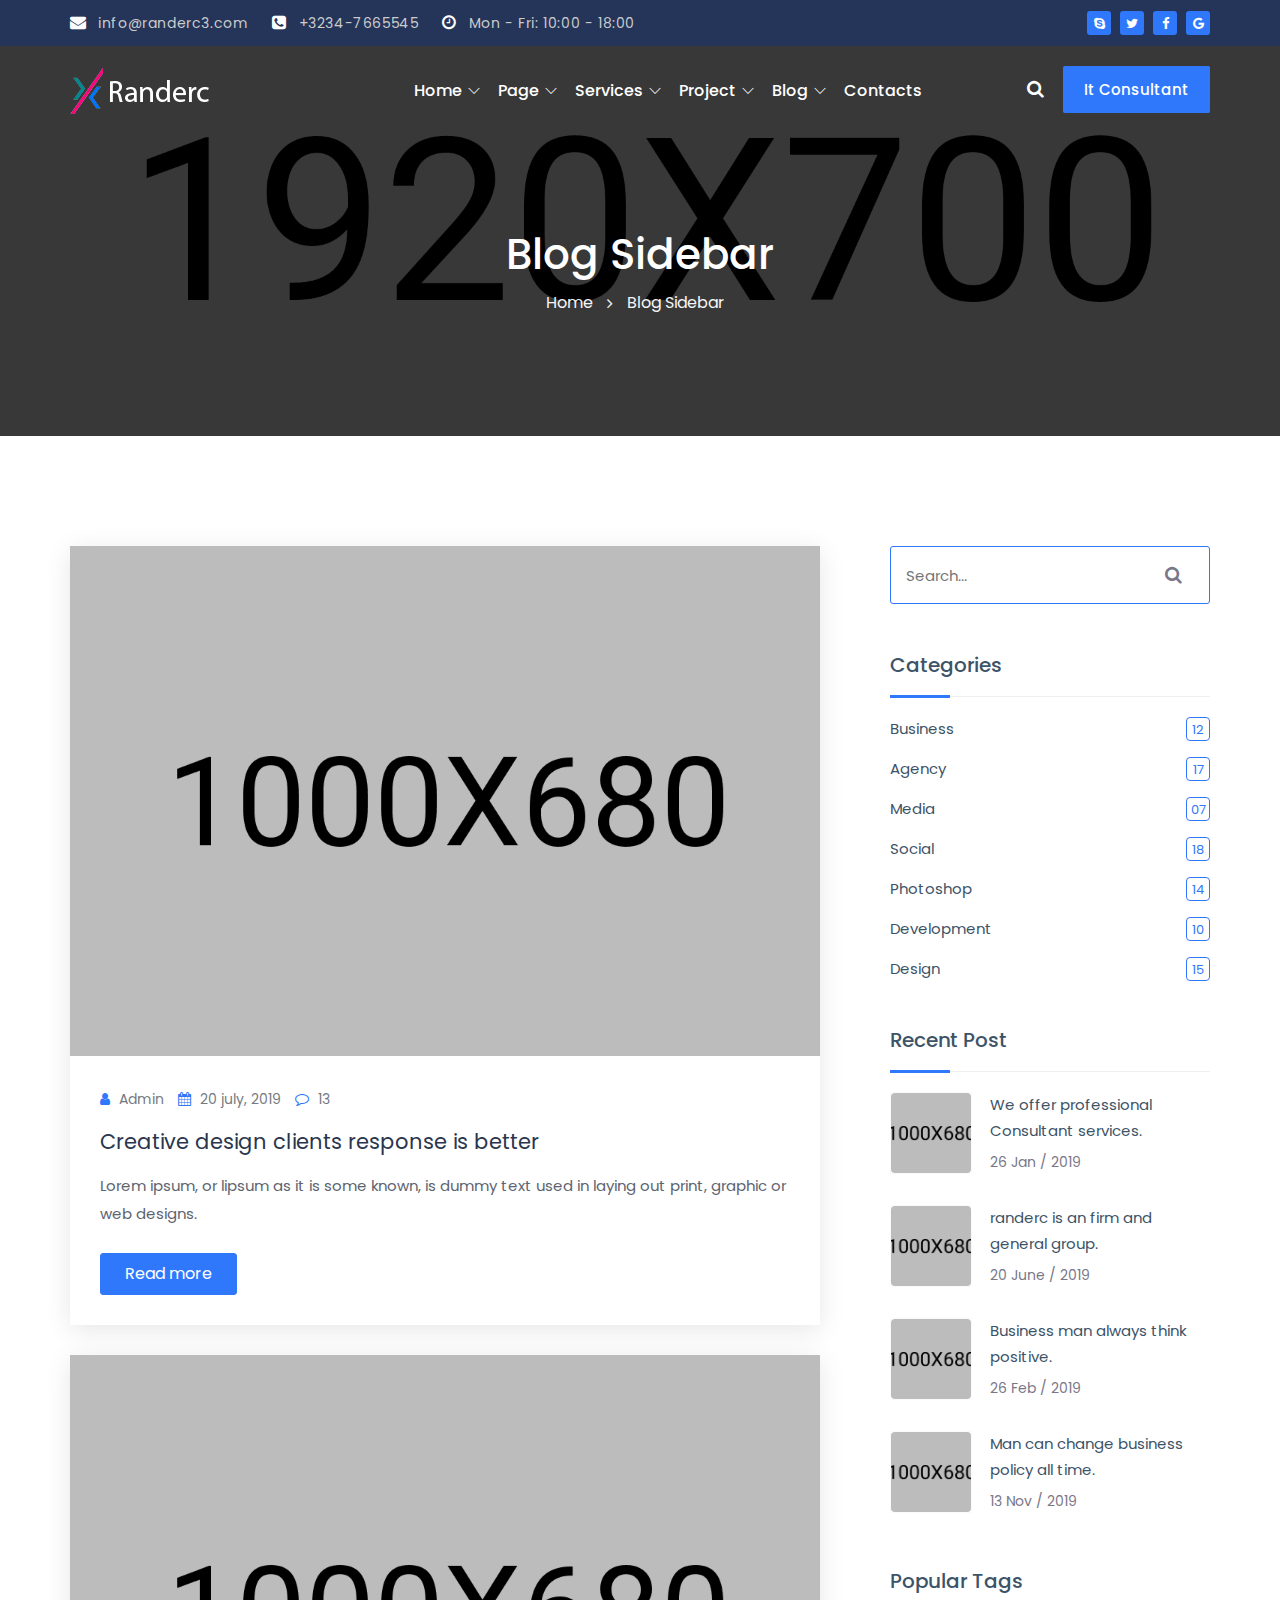
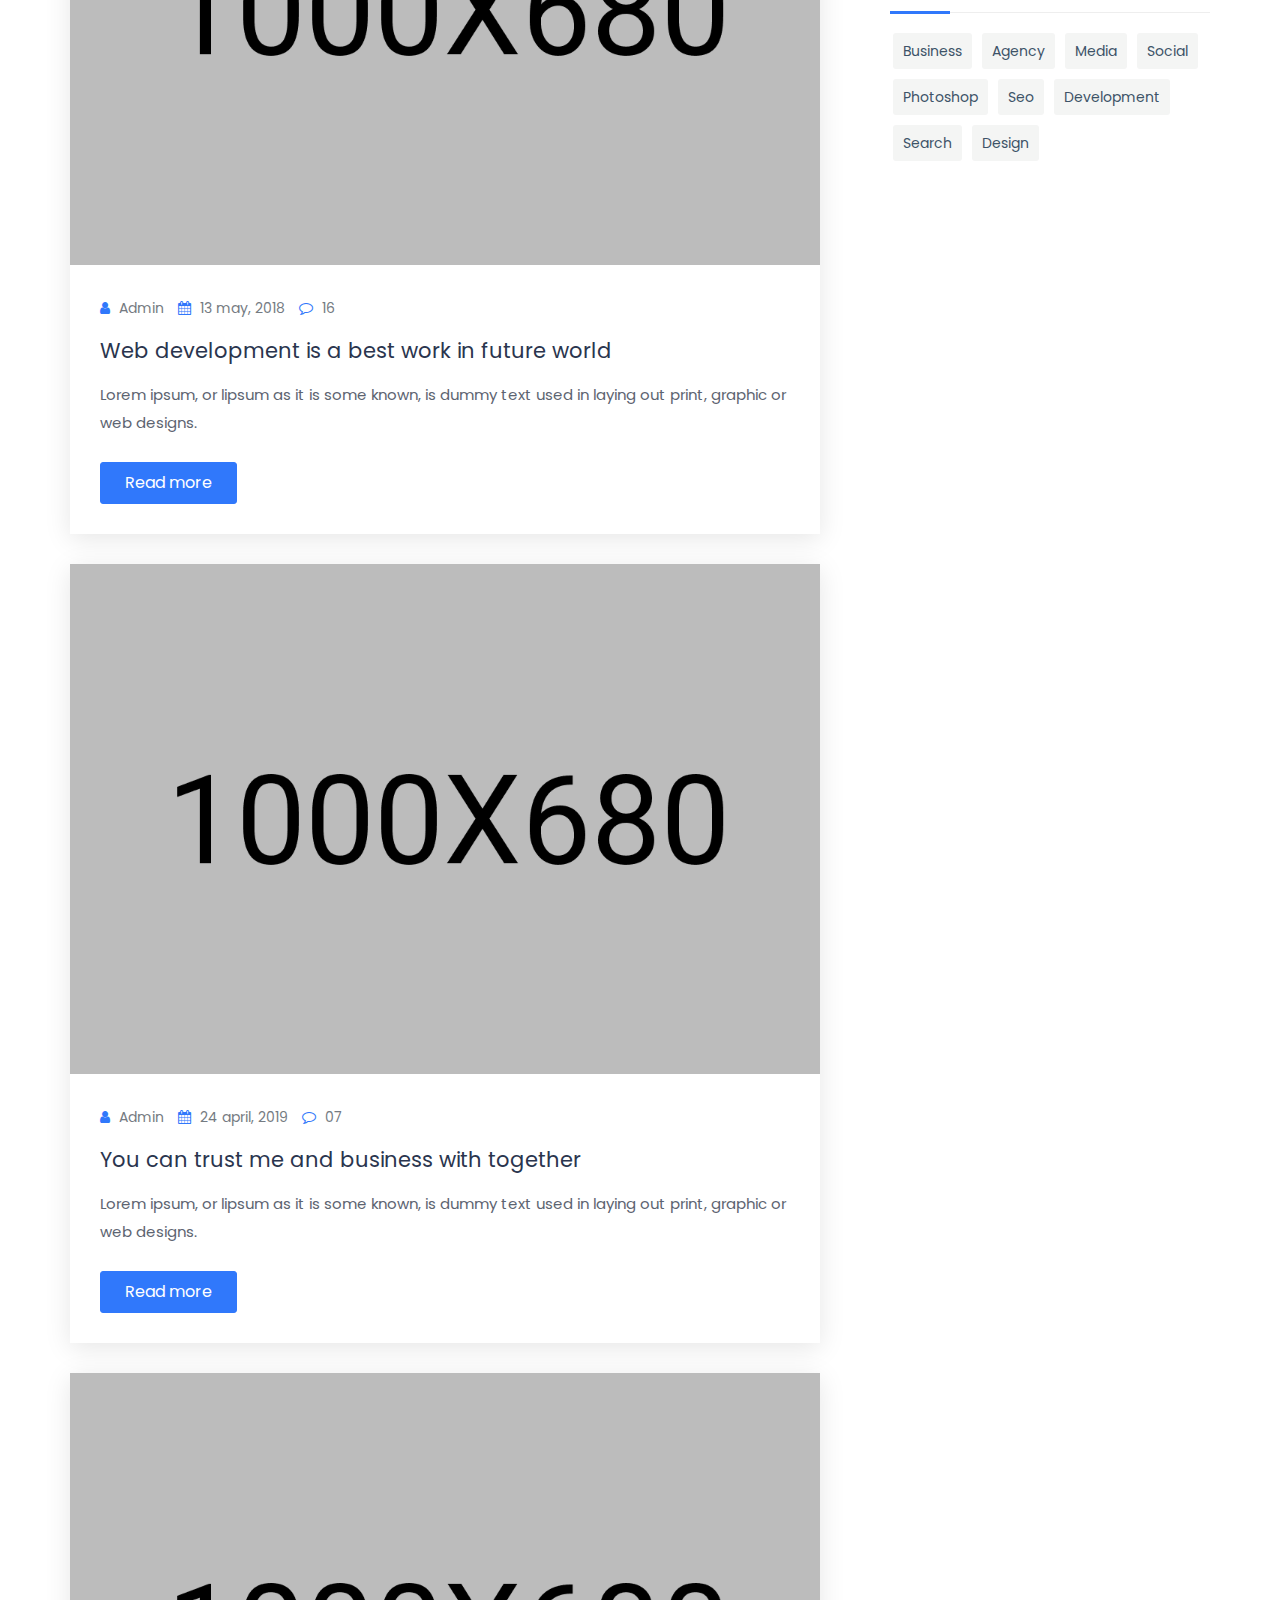
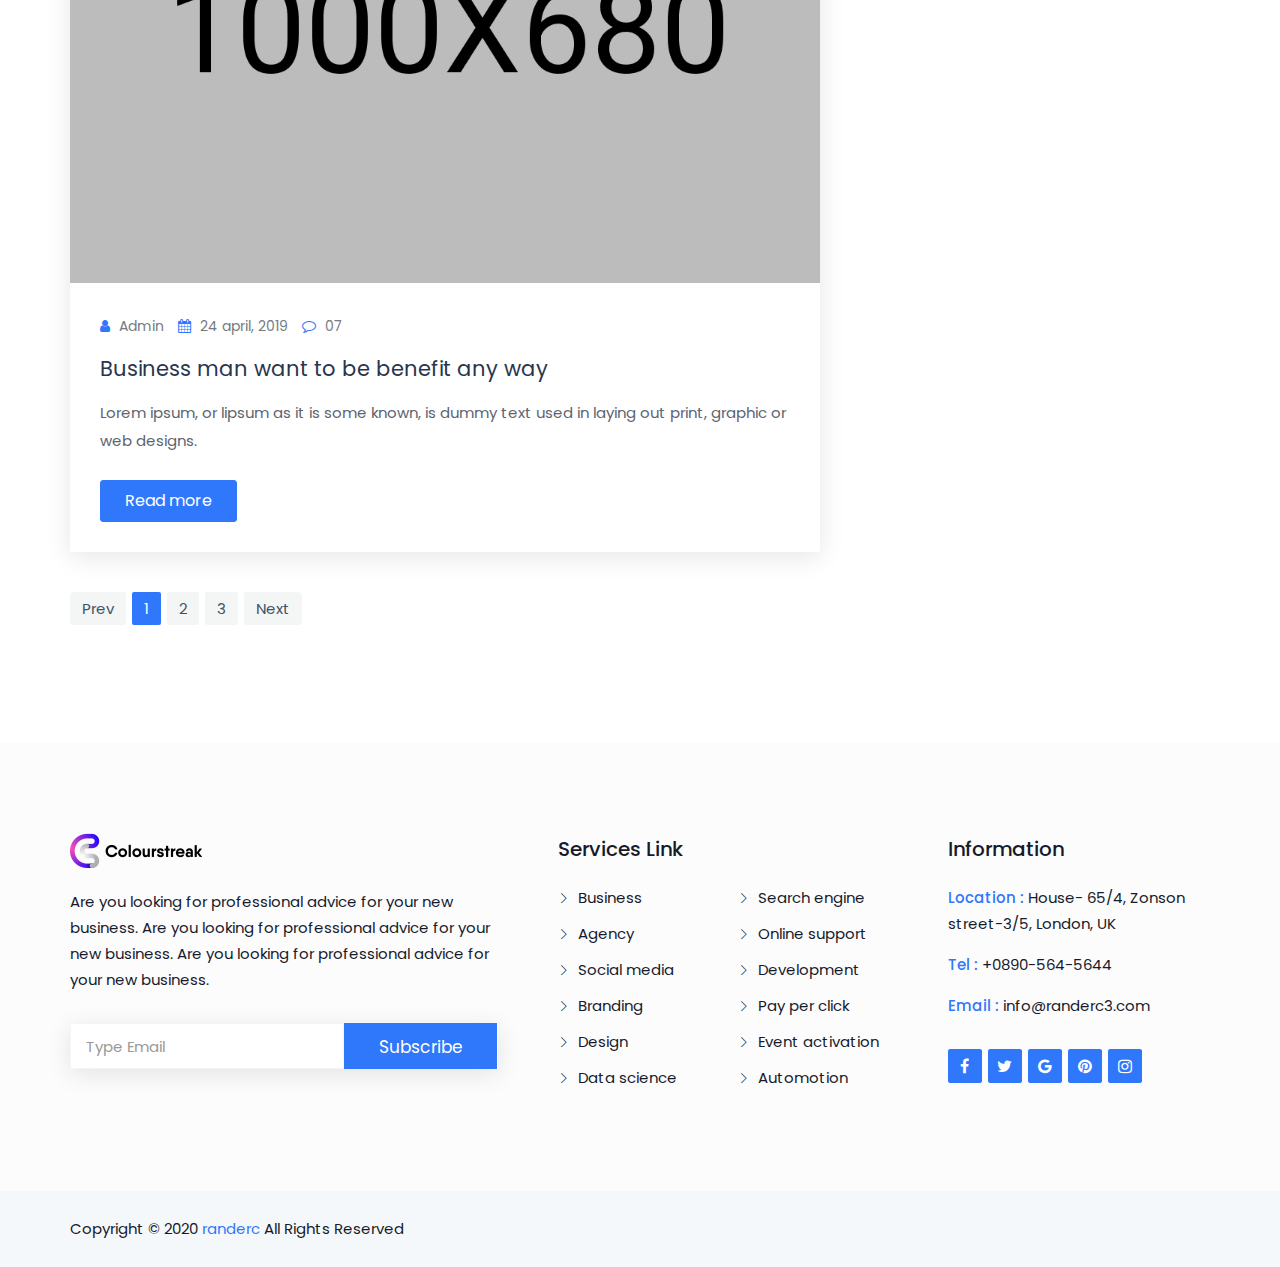
<file: blog-sidebar.html>
<!doctype html>
<html class="no-js" lang="en">
	<head>
		<meta charset="utf-8">
		<meta http-equiv="x-ua-compatible" content="ie=edge">
		<title>Blog Sidebar | randerc </title>
		<meta name="description" content="">
		<meta name="viewport" content="width=device-width, initial-scale=1">

		<!-- favicon -->		
		<link rel="shortcut icon" type="image/x-icon" href="img/logo/favicon.ico">

		<!-- all css here -->

		<!-- bootstrap v3.3.6 css -->
		<link rel="stylesheet" href="css/bootstrap.min.css">
		<!-- owl.carousel css -->
		<link rel="stylesheet" href="css/owl.carousel.css">
		<link rel="stylesheet" href="css/owl.transitions.css">
       <!-- Animate css -->
        <link rel="stylesheet" href="css/animate.css">
        <!-- meanmenu css -->
        <link rel="stylesheet" href="css/meanmenu.min.css">
		<!-- font-awesome css -->
		<link rel="stylesheet" href="css/font-awesome.min.css">
		<link rel="stylesheet" href="css/themify-icons.css">
		<link rel="stylesheet" href="css/flaticon.css">
		<!-- venobox css -->
		<link rel="stylesheet" href="css/venobox.css">
		<!-- magnific css -->
        <link rel="stylesheet" href="css/magnific.min.css">
		<!-- style css -->
		<link rel="stylesheet" href="style.css">
		<!-- responsive css -->
		<link rel="stylesheet" href="css/responsive.css">

		<!-- modernizr css -->
		<script src="js/vendor/modernizr-2.8.3.min.js"></script>
	</head>
		<body>

		<!--[if lt IE 8]>
			<p class="browserupgrade">You are using an <strong>outdated</strong> browser. Please <a href="http://browsehappy.com/">upgrade your browser</a> to improve your experience.</p>
		<![endif]-->

        <div id="preloader"></div>
        <header class="header-one">
            <!-- Start top bar -->
            <div class="topbar-area fix hidden-xs">
                <div class="container">
                    <div class="row">
                        <div class=" col-md-9 col-sm-9">
                            <div class="topbar-left">
                                <ul>
                                    <li><a href="#"><i class="fa fa-envelope"></i> info@randerc3.com</a></li>
                                    <li><a href="#"><i class="fa fa-phone-square"></i> +3234-7665545</a></li>
                                    <li><a href="#"><i class="fa fa-clock-o"></i> Mon - Fri: 10:00 - 18:00</a></li>
                                </ul>  
                            </div>
                        </div>
                        <div class="col-md-3 col-sm-3">
                            <div class="top-social">
								<ul>
									<li><a href="#"><i class="fa fa-skype"></i></a></li>
									<li><a href="#"><i class="fa fa-twitter"></i></a></li>
									<li><a href="#"><i class="fa fa-facebook"></i></a></li>
									<li><a href="#"><i class="fa fa-google"></i></a></li>
								</ul> 
							</div>
                        </div>
                    </div>
                </div>
            </div>
            <!-- End top bar -->
            <!-- header-area start -->
            <div id="sticker" class="header-area header-area-3 transparent-header hidden-xs">
                <div class="container">
                    <div class="row">
                        <!-- logo start -->
                        <div class="col-md-3 col-sm-3">
                            <div class="logo">
                                <!-- Brand -->
                                <a class="navbar-brand page-scroll white-logo" href="index.html">
                                    <img src="img/logo/logo2.png" alt="">
                                </a>
                                <a class="navbar-brand page-scroll black-logo" href="index.html">
                                    <img src="img/logo/logo.png" alt="">
                                </a>
                            </div>
                            <!-- logo end -->
                        </div>
                        <div class="col-md-9 col-sm-9">
                            <div class="header-right-link">
                                <!-- search option start -->
                                <div class="search-inner">
                                    <form action="#">
                                        <div class="search-option">
                                            <input type="text" placeholder="Search...">
                                            <button class="button" type="submit"><i class="fa fa-search"></i></button>
                                        </div>
                                        <a class="main-search" href="#"><i class="fa fa-search"></i></a>
                                    </form>
                                </div>
								<a class="s-menu" href="login.html">It Consultant</a>
                            </div>
                            <!-- mainmenu start -->
                            <nav class="navbar navbar-default">
                                <div class="collapse navbar-collapse" id="navbar-example">
                                    <div class="main-menu">
                                        <ul class="nav navbar-nav navbar-right">
                                            <li><a class="pages" href="index.html">Home</a>
                                                <ul class="sub-menu">
													<li><a href="index.html">Home 01</a></li>
													<li><a href="index-2.html">Home 02</a></li>
													<li><a href="index-3.html">Home 03</a></li>
												</ul>
                                            </li>
                                            <li><a class="pages" href="#">Page</a>
												<ul class="sub-menu">
												    <li><a href="about.html">About</a></li>
													<li><a href="team.html">Team</a></li>
													<li><a href="review.html">Reviews</a></li>
													<li><a href="faq.html">FAQ</a></li>
												</ul>
											</li>
											<li><a class="pages" href="#">Services</a>
												<ul class="sub-menu">
													<li><a href="services.html">Services</a></li>
													<li><a href="services-2.html">Services 2</a></li>
													<li><a href="service-details.html">Service Details</a></li>
												</ul>
											</li>
											<li><a class="pages" href="#">Project</a>
												<ul class="sub-menu">
												    <li><a href="project.html">Portfolio</a></li>
													<li><a href="project-details.html">Project details</a></li>
												</ul>
											</li>
											<li><a class="pages" href="#">Blog</a>
												<ul class="sub-menu">
													<li><a href="blog.html">Blog grid</a></li>
													<li><a href="blog-sidebar.html">Blog List</a></li>
													<li><a href="blog-details.html">Blog Details</a></li>
												</ul>
											</li>
											<li><a href="contact.html">contacts</a></li>
                                        </ul>
                                    </div>
                                </div>
                            </nav>
                            <!-- mainmenu end -->
                        </div>
                    </div>
                </div>
            </div>
            <!-- header-area end -->
            <!-- mobile-menu-area start -->
            <div class="mobile-menu-area hidden-lg hidden-md hidden-sm">
                <div class="container">
                    <div class="row">
                        <div class="col-md-12">
                            <div class="mobile-menu">
                                <div class="logo">
                                    <a href="index.html"><img src="img/logo/logo.png" alt="" /></a>
                                </div>
                                <nav id="dropdown">
                                    <ul>
                                        <li><a class="pages" href="index.html">Home</a>
                                            <ul class="sub-menu">
                                                <li><a href="index.html">Home 01</a></li>
                                                <li><a href="index-2.html">Home 02</a></li>
                                                <li><a href="index-3.html">Home 03</a></li>
                                            </ul>
                                        </li>
                                        <li><a class="pages" href="#">Page</a>
                                            <ul class="sub-menu">
                                                <li><a href="about.html">About</a></li>
                                                <li><a href="team.html">Team</a></li>
                                                <li><a href="review.html">Reviews</a></li>
                                                <li><a href="faq.html">FAQ</a></li>
                                            </ul>
                                        </li>
                                        <li><a class="pages" href="#">Services</a>
                                            <ul class="sub-menu">
                                                <li><a href="services.html">Services</a></li>
                                                <li><a href="services-2.html">Services 2</a></li>
                                                <li><a href="service-details.html">Service Details</a></li>
                                            </ul>
                                        </li>
                                        <li><a class="pages" href="#">Project</a>
                                            <ul class="sub-menu">
                                                <li><a href="project.html">Portfolio</a></li>
                                                <li><a href="project-details.html">Project details</a></li>
                                            </ul>
                                        </li>
                                        <li><a class="pages" href="#">Blog</a>
                                            <ul class="sub-menu">
                                                <li><a href="blog.html">Blog grid</a></li>
                                                <li><a href="blog-sidebar.html">Blog List</a></li>
                                                <li><a href="blog-details.html">Blog Details</a></li>
                                            </ul>
                                        </li>
                                        <li><a href="contact.html">contacts</a></li>
                                    </ul>
                                </nav>
                            </div>					
                        </div>
                    </div>
                </div>
            </div>
            <!-- mobile-menu-area end -->		
        </header>
        <!-- header end -->
        <!-- Start Bottom Header -->
        <div class="page-area">
            <div class="breadcumb-overlay"></div>
            <div class="container">
                <div class="row">
                    <div class="col-md-12 col-sm-12 col-xs-12">
                        <div class="breadcrumb text-center">
                            <div class="section-headline white-headline text-center">
                                <h3>Blog Sidebar</h3>
                            </div>
                            <ul>
                                <li class="home-bread">Home</li>
                                <li>Blog Sidebar</li>
                            </ul>
                        </div>
                    </div>
                </div>
            </div>
        </div>
        <!-- END Header -->
        <!--Blog Area Start-->
        <div class="blog-area fix area-padding">
            <div class="container">
                <div class="row">
                    <div class="blog-sidebar-right">
						<div class="col-md-8 col-sm-8 col-xs-12">
							<div class="row">
							    <div class="blog-left-content">
							        <!-- Start single blog -->
                                    <div class="col-md-12 col-sm-12 col-xs-12">
                                        <div class="single-blog ">
                                            <div class="blog-image">
                                                <a class="image-scale" href="#">
                                                    <img src="img/blog/b1.jpg" alt="">
                                                </a>
                                            </div>
                                            <div class="blog-content">
                                               <div class="blog-meta">
                                                    <span class="admin-type">
                                                        <i class="fa fa-user"></i>
                                                        Admin
                                                    </span>
                                                    <span class="date-type">
                                                        <i class="fa fa-calendar"></i>
                                                        20 july, 2019
                                                    </span>
                                                    <span class="comments-type">
                                                        <i class="fa fa-comment-o"></i>
                                                        13
                                                    </span>
                                                </div>
                                                <a href="#">
                                                    <h4>Creative design clients response is better</h4>
                                                </a>
                                                <p>Lorem ipsum, or lipsum as it is some known, is dummy text used in laying out print, graphic or web designs.</p>
                                                <a class="blog-btn" href="#"> Read more</a>
                                            </div>
                                        </div>
                                    </div>
                                    <!-- End single blog -->
                                    <!-- Start single blog -->
                                    <div class="col-md-12 col-sm-12 col-xs-12">
                                        <div class="single-blog ">
                                            <div class="blog-image">
                                                <a class="image-scale" href="#">
                                                    <img src="img/blog/b2.jpg" alt="">
                                                </a>
                                            </div>
                                            <div class="blog-content">
                                               <div class="blog-meta">
                                                   <span class="admin-type">
                                                        <i class="fa fa-user"></i>
                                                        Admin
                                                    </span>
                                                    <span class="date-type">
                                                       <i class="fa fa-calendar"></i>
                                                        13 may, 2018
                                                    </span>
                                                    <span class="comments-type">
                                                        <i class="fa fa-comment-o"></i>
                                                        16
                                                    </span>
                                                </div>
                                                <a href="#">
                                                    <h4>Web development is a best work in future world</h4>
                                                </a>
                                                <p>Lorem ipsum, or lipsum as it is some known, is dummy text used in laying out print, graphic or web designs.</p>
                                                <a class="blog-btn" href="#"> Read more</a>
                                            </div>
                                        </div>
                                    </div>
                                    <!-- End single blog -->
                                    <!-- Start single blog -->
                                    <div class="col-md-12 col-sm-12 col-xs-12">
                                        <div class="single-blog ">
                                            <div class="blog-image">
                                                <a class="image-scale" href="#">
                                                    <img src="img/blog/b3.jpg" alt="">
                                                </a>
                                            </div>
                                            <div class="blog-content">
                                               <div class="blog-meta">
                                                    <span class="admin-type">
                                                        <i class="fa fa-user"></i>
                                                        Admin
                                                    </span>
                                                    <span class="date-type">
                                                       <i class="fa fa-calendar"></i>
                                                        24 april, 2019
                                                    </span>
                                                    <span class="comments-type">
                                                        <i class="fa fa-comment-o"></i>
                                                        07
                                                    </span>
                                                </div>
                                                <a href="#">
                                                    <h4>You can trust me and business with together</h4>
                                                </a>
                                                <p>Lorem ipsum, or lipsum as it is some known, is dummy text used in laying out print, graphic or web designs.</p>
                                                <a class="blog-btn" href="#"> Read more</a>
                                            </div>
                                        </div>
                                    </div>
                                    <!-- End single blog -->
                                    <!-- Start single blog -->
                                    <div class="col-md-12 col-sm-12 col-xs-12">
                                        <div class="single-blog ">
                                            <div class="blog-image">
                                                <a class="image-scale" href="#">
                                                    <img src="img/blog/b4.jpg" alt="">
                                                </a>
                                            </div>
                                            <div class="blog-content">
                                                <div class="blog-meta">
                                                    <span class="admin-type">
                                                        <i class="fa fa-user"></i>
                                                        Admin
                                                    </span>
                                                    <span class="date-type">
                                                       <i class="fa fa-calendar"></i>
                                                        24 april, 2019
                                                    </span>
                                                    <span class="comments-type">
                                                        <i class="fa fa-comment-o"></i>
                                                        07
                                                    </span>
                                                </div>
                                                <a href="#">
                                                    <h4>Business man want to be benefit any way</h4>
                                                </a>
                                                <p>Lorem ipsum, or lipsum as it is some known, is dummy text used in laying out print, graphic or web designs.</p>
                                                <a class="blog-btn" href="#"> Read more</a>
                                            </div> 
                                        </div>
                                    </div>
                                    <!-- End single blog -->
                                    <div class="col-md-12 col-sm-12 col-xs-12">
                                        <div class="blog-pagination">
                                            <ul class="pagination">
                                               <li><a href="#">Prev</a></li>
                                               <li class="active"><a href="#">1</a></li>
                                               <li><a href="#">2</a></li>
                                               <li><a href="#">3</a></li>
                                               <li><a href="#">Next</a></li>
                                            </ul>
                                        </div>	
                                    </div>
                                </div>
                            </div>
                        </div>
                        <!-- Start Right Sidebar blog -->
						<div class="col-md-4 col-sm-4 col-xs-12">
							<div class="left-head-blog right-side">
								<div class="left-blog-page">
									<!-- search option start -->
									<form action="#">
										<div class="blog-search-option">
											<input type="text" placeholder="Search...">
											<button class="button" type="submit">
												<i class="fa fa-search"></i>
											</button>
										</div>
									</form>
									<!-- search option end -->
								</div>
								<div class="left-blog-page">
									<div class="left-blog blog-category">
										<h4>categories</h4>
										<ul>
											<li><a href="#">Business</a><span>12</span></li>
											<li><a href="#">Agency </a><span>17</span></li>
											<li><a href="#">Media</a><span>07</span></li>
											<li><a href="#">Social</a><span>18</span></li>
											<li><a href="#">Photoshop</a><span>14</span></li>
											<li><a href="#">development</a><span>10</span></li>
											<li><a href="#">Design</a><span>15</span></li>
										</ul>
									</div>
								</div>
								<div class="left-blog-page">
									<!-- recent start -->
									<div class="left-blog">
										<h4>recent post</h4>
										<div class="recent-post">
											<!-- start single post -->
											<div class="recent-single-post">
												<div class="post-img">
													<a href="#">
														<img src="img/blog/b1.jpg" alt="">
													</a>
												</div>
												<div class="pst-content">
													<p><a href="#">We offer professional Consultant services.</a></p>
													<span class="date-type">
														26 Jan / 2019
													</span>
												</div>
											</div>
											<!-- End single post -->
											<!-- start single post -->
											<div class="recent-single-post">
												<div class="post-img">
													<a href="#">
														<img src="img/blog/b2.jpg" alt="">
													</a>
												</div>
												<div class="pst-content">
													<p><a href="#">randerc is an firm and general group.</a></p>
													<span class="date-type">
														20 June / 2019
													</span>
												</div>
											</div>
											<!-- End single post -->
											<!-- start single post -->
											<div class="recent-single-post">
												<div class="post-img">
													<a href="#">
														<img src="img/blog/b3.jpg" alt="">
													</a>
												</div>
												<div class="pst-content">
													<p><a href="#">Business man always think positive.</a></p>
													<span class="date-type">
														26 Feb / 2019
													</span>
												</div>
											</div>
											<!-- End single post -->
											<!-- start single post -->
											<div class="recent-single-post">
												<div class="post-img">
													<a href="#">
														<img src="img/blog/b4.jpg" alt="">
													</a>
												</div>
												<div class="pst-content">
													<p><a href="#">Man can change business policy all time.</a></p>
													<span class="date-type">
														13 Nov / 2019
													</span>

												</div>
											</div>
											<!-- End single post -->
										</div>
									</div>
									<!-- recent end -->
								</div>
								<div class="left-blog-page">
									<div class="left-tags blog-tags">
										<div class="popular-tag left-side-tags left-blog">
											<h4>popular tags</h4>
											<ul>
												<li><a href="#">Business</a></li>
                                                <li><a href="#">Agency </a></li>
                                                <li><a href="#">Media</a></li>
                                                <li><a href="#">Social</a></li>
                                                <li><a href="#">Photoshop</a></li>
                                                <li><a href="#">Seo</a></li>
                                                <li><a href="#">development</a></li>
                                                <li><a href="#">Search</a></li>
                                                <li><a href="#">Design</a></li>
											</ul>
										</div>
									</div>
								</div>
							</div>
						</div>
                    </div>
                    <!-- End Right Sidebar -->
                </div>
                <!-- End row -->
            </div>
        </div>
        <!--End of Blog Area-->
                <!-- Start Footer Area -->
        <footer class="footer1">
            <div class="footer-area">
                <div class="container">
                    <div class="row">
                        <div class="col-md-5 col-sm-5 col-xs-12">
                            <div class="footer-content logo-footer">
                                <div class="footer-head">
                                    <div class="footer-logo">
                                    	<a href="#"><img src="img/logo/logo.png" alt=""></a>
                                    </div>
                                    <p>
                                        Are you looking for professional advice for your new business. Are you looking for professional advice for your new business. Are you looking for professional advice for your new business.
                                    </p>
                                    <div class="subs-feilds">
                                        <div class="suscribe-input">
                                            <input type="email" class="email form-control width-80" id="sus_email" placeholder="Type Email">
                                            <button type="submit" id="sus_submit" class="add-btn">Subscribe</button>
                                        </div>
                                    </div>
                                </div>
                            </div>
                        </div>
                        <!-- end single footer -->
                        <div class="col-md-4 col-sm-3 col-xs-12">
                            <div class="footer-content">
                                <div class="footer-head">
                                    <h4>Services Link</h4>
                                    <ul class="footer-list">
                                        <li><a href="#">Business</a></li>
                                        <li><a href="#">Agency </a></li>
                                        <li><a href="#">Social media</a></li>
                                        <li><a href="#">Branding</a></li>
                                        <li><a href="#">Design </a></li>
                                        <li><a href="#">Data science </a></li>
                                    </ul>
                                    <ul class="footer-list hidden-sm">
										<li><a href="#">Search engine</a></li>
                                        <li><a href="#">Online support</a></li>
                                        <li><a href="#">Development</a></li>
                                        <li><a href="#">Pay per click</a></li>
                                        <li><a href="#">Event activation</a></li>
                                        <li><a href="#">Automotion</a></li>
									</ul>
                                </div>
                            </div>
                        </div>
                        <!-- end single footer -->
                        <div class="col-md-3 col-sm-4 col-xs-12">
                            <div class="footer-content last-content">
                                <div class="footer-head">
                                    <h4>Information</h4>
                                    <div class="footer-contacts">
                                        <p><span>Location :</span> House- 65/4, Zonson street-3/5, London, UK</p>
										<p><span>Tel :</span> +0890-564-5644</p>
										<p><span>Email :</span> info@randerc3.com</p>
									</div> 
                                    <div class="footer-icons">
                                        <ul>
                                            <li>
                                                <a href="#">
                                                    <i class="fa fa-facebook"></i>
                                                </a>
                                            </li>
                                            <li>
                                                <a href="#">
                                                    <i class="fa fa-twitter"></i>
                                                </a>
                                            </li>
                                            <li>
                                                <a href="#">
                                                    <i class="fa fa-google"></i>
                                                </a>
                                            </li>
                                            <li>
                                                <a href="#">
                                                    <i class="fa fa-pinterest"></i>
                                                </a>
                                            </li>
                                            <li>
                                                <a href="#">
                                                    <i class="fa fa-instagram"></i>
                                                </a>
                                            </li>
                                        </ul>
                                    </div>
                                </div>
                            </div>
                        </div>
                    </div>
                </div>
            </div>
            <!-- Start Footer Bottom Area -->
            <div class="footer-area-bottom">
                <div class="container">
                    <div class="row">
                        <div class="col-md-6 col-sm-6 col-xs-12">
                            <div class="copyright">
                                <p>
                                    Copyright © 2020
                                    <a href="#">randerc</a> All Rights Reserved
                                </p>
                            </div>
                        </div>
                    </div>
                </div>
            </div>
            <!-- End Footer Bottom Area -->
        </footer>
        <!-- End Footer Area -->
		
		<!-- all js here -->

		<!-- jquery latest version -->
		<script src="js/vendor/jquery-1.12.4.min.js"></script>
		<!-- bootstrap js -->
		<script src="js/bootstrap.min.js"></script>
		<!-- owl.carousel js -->
		<script src="js/owl.carousel.min.js"></script>
		<!-- Counter js -->
		<script src="js/jquery.counterup.min.js"></script>
		<!-- waypoint js -->
		<script src="js/waypoints.js"></script>
		<!-- magnific js -->
        <script src="js/magnific.min.js"></script>
        <!-- wow js -->
        <script src="js/wow.min.js"></script>
         <!-- venobox js -->
        <script src="js/venobox.min.js"></script>
        <!-- meanmenu js -->
        <script src="js/jquery.meanmenu.js"></script>
		<!-- Form validator js -->
		<script src="js/form-validator.min.js"></script>
		<!-- plugins js -->
		<script src="js/plugins.js"></script>
		<!-- main js -->
		<script src="js/main.js"></script>
	</body>
</html>
</file>
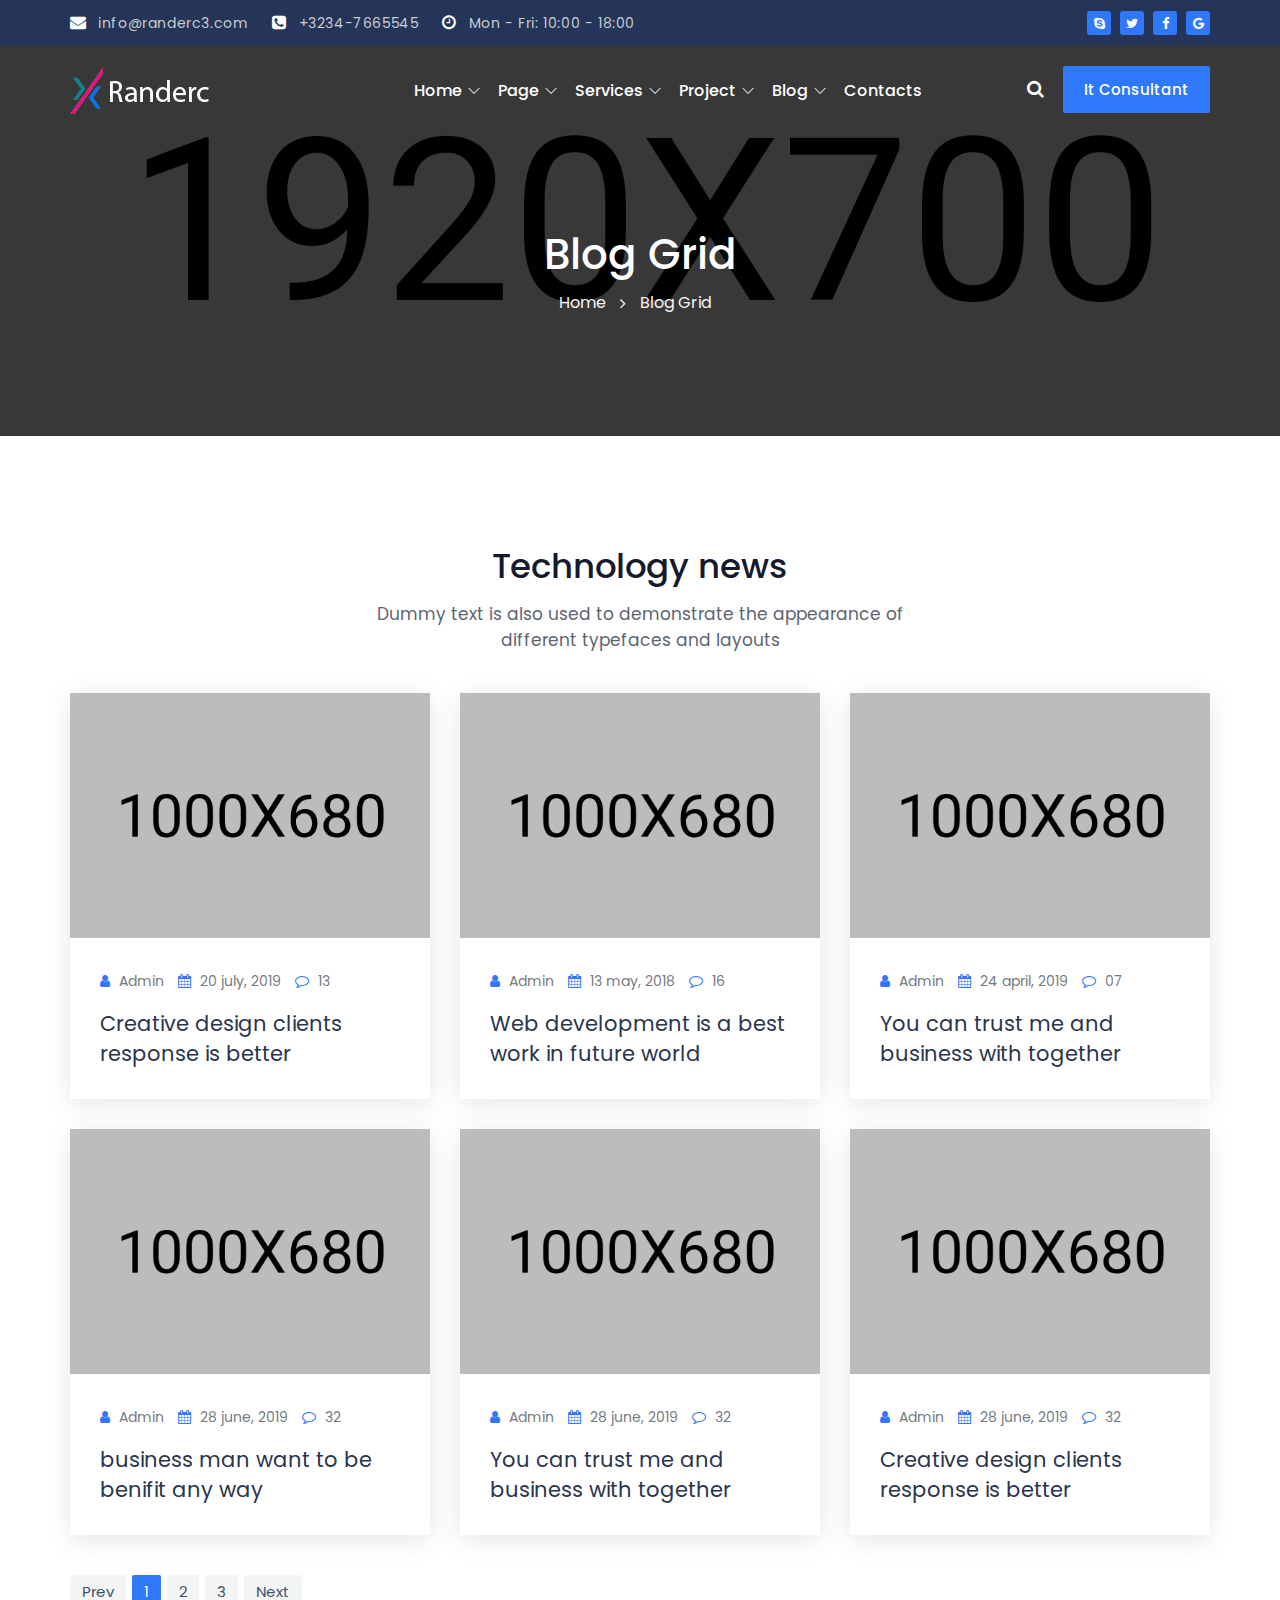
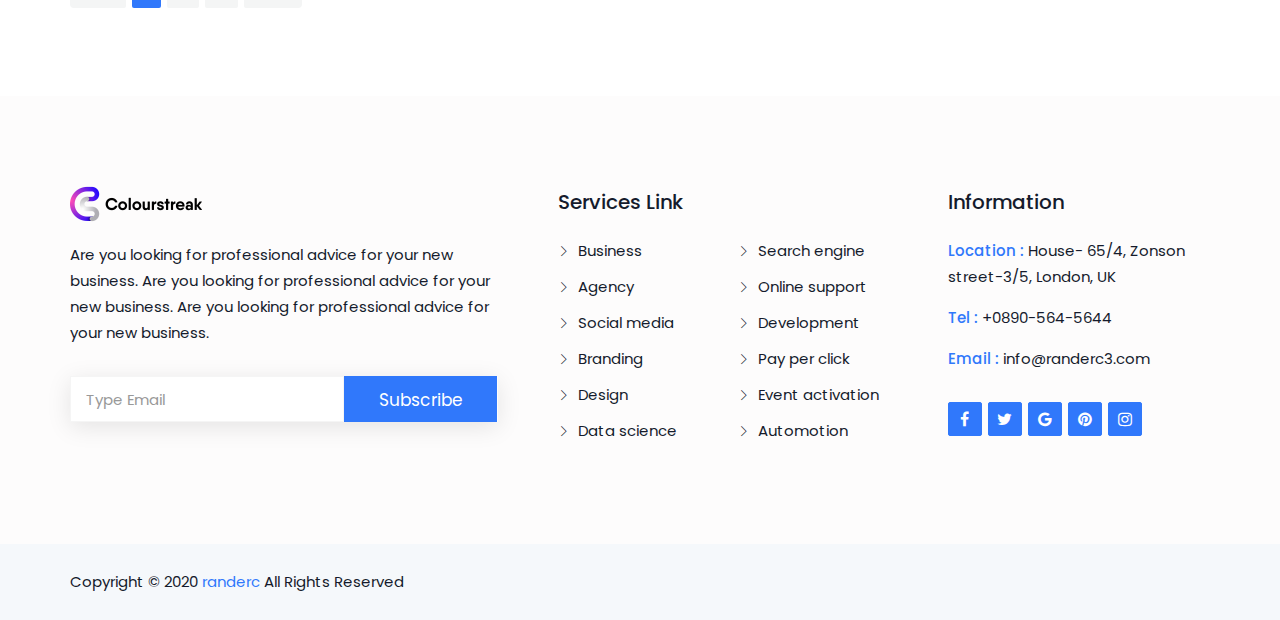
<file: blog.html>
<!doctype html>
<html class="no-js" lang="en">
	<head>
		<meta charset="utf-8">
		<meta http-equiv="x-ua-compatible" content="ie=edge">
		<title>Blog Grid | randerc </title>
		<meta name="description" content="">
		<meta name="viewport" content="width=device-width, initial-scale=1">

		<!-- favicon -->		
		<link rel="shortcut icon" type="image/x-icon" href="img/logo/favicon.ico">

		<!-- all css here -->

		<!-- bootstrap v3.3.6 css -->
		<link rel="stylesheet" href="css/bootstrap.min.css">
		<!-- owl.carousel css -->
		<link rel="stylesheet" href="css/owl.carousel.css">
		<link rel="stylesheet" href="css/owl.transitions.css">
       <!-- Animate css -->
        <link rel="stylesheet" href="css/animate.css">
        <!-- meanmenu css -->
        <link rel="stylesheet" href="css/meanmenu.min.css">
		<!-- font-awesome css -->
		<link rel="stylesheet" href="css/font-awesome.min.css">
		<link rel="stylesheet" href="css/themify-icons.css">
		<link rel="stylesheet" href="css/flaticon.css">
		<!-- venobox css -->
		<link rel="stylesheet" href="css/venobox.css">
		<!-- magnific css -->
        <link rel="stylesheet" href="css/magnific.min.css">
		<!-- style css -->
		<link rel="stylesheet" href="style.css">
		<!-- responsive css -->
		<link rel="stylesheet" href="css/responsive.css">

		<!-- modernizr css -->
		<script src="js/vendor/modernizr-2.8.3.min.js"></script>
	</head>
		<body>

		<!--[if lt IE 8]>
			<p class="browserupgrade">You are using an <strong>outdated</strong> browser. Please <a href="http://browsehappy.com/">upgrade your browser</a> to improve your experience.</p>
		<![endif]-->

        <div id="preloader"></div>
        <header class="header-one">
            <!-- Start top bar -->
            <div class="topbar-area fix hidden-xs">
                <div class="container">
                    <div class="row">
                        <div class=" col-md-9 col-sm-9">
                            <div class="topbar-left">
                                <ul>
                                    <li><a href="#"><i class="fa fa-envelope"></i> info@randerc3.com</a></li>
                                    <li><a href="#"><i class="fa fa-phone-square"></i> +3234-7665545</a></li>
                                    <li><a href="#"><i class="fa fa-clock-o"></i> Mon - Fri: 10:00 - 18:00</a></li>
                                </ul>  
                            </div>
                        </div>
                        <div class="col-md-3 col-sm-3">
                            <div class="top-social">
								<ul>
									<li><a href="#"><i class="fa fa-skype"></i></a></li>
									<li><a href="#"><i class="fa fa-twitter"></i></a></li>
									<li><a href="#"><i class="fa fa-facebook"></i></a></li>
									<li><a href="#"><i class="fa fa-google"></i></a></li>
								</ul> 
							</div>
                        </div>
                    </div>
                </div>
            </div>
            <!-- End top bar -->
                        <!-- header-area start -->
            <div id="sticker" class="header-area header-area-3 transparent-header hidden-xs">
                <div class="container">
                    <div class="row">
                        <!-- logo start -->
                        <div class="col-md-3 col-sm-3">
                            <div class="logo">
                                <!-- Brand -->
                                <a class="navbar-brand page-scroll white-logo" href="index.html">
                                    <img src="img/logo/logo2.png" alt="">
                                </a>
                                <a class="navbar-brand page-scroll black-logo" href="index.html">
                                    <img src="img/logo/logo.png" alt="">
                                </a>
                            </div>
                            <!-- logo end -->
                        </div>
                        <div class="col-md-9 col-sm-9">
                            <div class="header-right-link">
                                <!-- search option start -->
                                <div class="search-inner">
                                    <form action="#">
                                        <div class="search-option">
                                            <input type="text" placeholder="Search...">
                                            <button class="button" type="submit"><i class="fa fa-search"></i></button>
                                        </div>
                                        <a class="main-search" href="#"><i class="fa fa-search"></i></a>
                                    </form>
                                </div>
								<a class="s-menu" href="login.html">It Consultant</a>
                            </div>
                            <!-- mainmenu start -->
                            <nav class="navbar navbar-default">
                                <div class="collapse navbar-collapse" id="navbar-example">
                                    <div class="main-menu">
                                        <ul class="nav navbar-nav navbar-right">
                                            <li><a class="pages" href="index.html">Home</a>
                                                <ul class="sub-menu">
													<li><a href="index.html">Home 01</a></li>
													<li><a href="index-2.html">Home 02</a></li>
													<li><a href="index-3.html">Home 03</a></li>
												</ul>
                                            </li>
                                            <li><a class="pages" href="#">Page</a>
												<ul class="sub-menu">
												    <li><a href="about.html">About</a></li>
													<li><a href="team.html">Team</a></li>
													<li><a href="review.html">Reviews</a></li>
													<li><a href="faq.html">FAQ</a></li>
												</ul>
											</li>
											<li><a class="pages" href="#">Services</a>
												<ul class="sub-menu">
													<li><a href="services.html">Services</a></li>
													<li><a href="services-2.html">Services 2</a></li>
													<li><a href="service-details.html">Service Details</a></li>
												</ul>
											</li>
											<li><a class="pages" href="#">Project</a>
												<ul class="sub-menu">
												    <li><a href="project.html">Portfolio</a></li>
													<li><a href="project-details.html">Project details</a></li>
												</ul>
											</li>
											<li><a class="pages" href="#">Blog</a>
												<ul class="sub-menu">
													<li><a href="blog.html">Blog grid</a></li>
													<li><a href="blog-sidebar.html">Blog List</a></li>
													<li><a href="blog-details.html">Blog Details</a></li>
												</ul>
											</li>
											<li><a href="contact.html">contacts</a></li>
                                        </ul>
                                    </div>
                                </div>
                            </nav>
                            <!-- mainmenu end -->
                        </div>
                    </div>
                </div>
            </div>
            <!-- header-area end -->
            <!-- mobile-menu-area start -->
            <div class="mobile-menu-area hidden-lg hidden-md hidden-sm">
                <div class="container">
                    <div class="row">
                        <div class="col-md-12">
                            <div class="mobile-menu">
                                <div class="logo">
                                    <a href="index.html"><img src="img/logo/logo.png" alt="" /></a>
                                </div>
                                <nav id="dropdown">
                                    <ul>
                                        <li><a class="pages" href="index.html">Home</a>
                                            <ul class="sub-menu">
                                                <li><a href="index.html">Home 01</a></li>
                                                <li><a href="index-2.html">Home 02</a></li>
                                                <li><a href="index-3.html">Home 03</a></li>
                                            </ul>
                                        </li>
                                        <li><a class="pages" href="#">Page</a>
                                            <ul class="sub-menu">
                                                <li><a href="about.html">About</a></li>
                                                <li><a href="team.html">Team</a></li>
                                                <li><a href="review.html">Reviews</a></li>
                                                <li><a href="faq.html">FAQ</a></li>
                                            </ul>
                                        </li>
                                        <li><a class="pages" href="#">Services</a>
                                            <ul class="sub-menu">
                                                <li><a href="services.html">Services</a></li>
                                                <li><a href="services-2.html">Services 2</a></li>
                                                <li><a href="service-details.html">Service Details</a></li>
                                            </ul>
                                        </li>
                                        <li><a class="pages" href="#">Project</a>
                                            <ul class="sub-menu">
                                                <li><a href="project.html">Portfolio</a></li>
                                                <li><a href="project-details.html">Project details</a></li>
                                            </ul>
                                        </li>
                                        <li><a class="pages" href="#">Blog</a>
                                            <ul class="sub-menu">
                                                <li><a href="blog.html">Blog grid</a></li>
                                                <li><a href="blog-sidebar.html">Blog List</a></li>
                                                <li><a href="blog-details.html">Blog Details</a></li>
                                            </ul>
                                        </li>
                                        <li><a href="contact.html">contacts</a></li>
                                    </ul>
                                </nav>
                            </div>					
                        </div>
                    </div>
                </div>
            </div>
            <!-- mobile-menu-area end -->		
        </header>
        <!-- header end -->
        <!-- Start Bottom Header -->
        <div class="page-area">
            <div class="breadcumb-overlay"></div>
            <div class="container">
                <div class="row">
                    <div class="col-md-12 col-sm-12 col-xs-12">
                        <div class="breadcrumb text-center">
                            <div class="section-headline white-headline text-center">
                                <h3>Blog Grid</h3>
                            </div>
                            <ul>
                                <li class="home-bread">Home</li>
                                <li>Blog Grid</li>
                            </ul>
                        </div>
                    </div>
                </div>
            </div>
        </div>
        <!-- END Header -->
               <!--Blog Area Start-->
        <div class="blog-area fix area-padding-2">
            <div class="container">
                <div class="row">
					<div class="col-md-12 col-sm-12 col-xs-12">
						<div class="section-headline text-center">
							<h3>Technology news</h3>
							<p>Dummy text is also used to demonstrate the appearance of different typefaces and layouts</p>
						</div>
					</div>
				</div>
                <div class="row">
                    <div class="blog-grid home-blog">
                        <!-- Start single blog -->
                        <div class="col-md-4 col-sm-6 col-xs-12">
                            <div class="single-blog">
                               <div class="blog-image">
									<a class="image-scale" href="#">
										<img src="img/blog/b1.jpg" alt="">
									</a>
								</div>
                                <div class="blog-content">
                                   <div class="blog-meta">
                                        <span class="admin-type">
                                            <i class="fa fa-user"></i>
                                            Admin
                                        </span>
                                        <span class="date-type">
                                            <i class="fa fa-calendar"></i>
                                            20 july, 2019
                                        </span>
                                        <span class="comments-type">
                                            <i class="fa fa-comment-o"></i>
                                            13
                                        </span>
                                    </div>
                                    <a href="#">
                                        <h4>Creative design clients response is better</h4>
                                    </a>
                                </div>
                            </div>
                        </div>
                        <!-- End single blog -->
                        <!-- Start single blog -->
                        <div class="col-md-4 col-sm-6 col-xs-12">
                            <div class="single-blog">
                               <div class="blog-image">
									<a class="image-scale" href="#">
										<img src="img/blog/b2.jpg" alt="">
									</a>
								</div>
                                <div class="blog-content">
                                   <div class="blog-meta">
                                       <span class="admin-type">
                                            <i class="fa fa-user"></i>
                                            Admin
                                        </span>
                                        <span class="date-type">
                                           <i class="fa fa-calendar"></i>
                                            13 may, 2018
                                        </span>
                                        <span class="comments-type">
                                            <i class="fa fa-comment-o"></i>
                                            16
                                        </span>
                                    </div>
                                    <a href="#">
                                        <h4>Web development is a best work in future world</h4>
                                    </a>
                                </div>
                            </div>
                        </div>
                        <div class="col-md-4 col-sm-6 col-xs-12">
                            <div class="single-blog">
                                <div class="blog-image">
									<a class="image-scale" href="#">
										<img src="img/blog/b3.jpg" alt="">
									</a>
								</div>
                                <div class="blog-content">
                                   <div class="blog-meta">
                                        <span class="admin-type">
                                            <i class="fa fa-user"></i>
                                            Admin
                                        </span>
                                        <span class="date-type">
                                           <i class="fa fa-calendar"></i>
                                            24 april, 2019
                                        </span>
                                        <span class="comments-type">
                                            <i class="fa fa-comment-o"></i>
                                            07
                                        </span>
                                    </div>
                                    <a href="#">
                                        <h4>You can trust me and business with together</h4>
                                    </a>
                                </div>
                            </div>
                        </div>
                        <!-- End single blog -->
                        <div class="col-md-4 col-sm-6 col-xs-12">
                            <div class="single-blog">
                                <div class="blog-image">
									<a class="image-scale" href="#">
										<img src="img/blog/b4.jpg" alt="">
									</a>
								</div>
                                <div class="blog-content">
                                    <div class="blog-meta">
                                        <span class="admin-type">
                                            <i class="fa fa-user"></i>
                                            Admin
                                        </span>
                                        <span class="date-type">
                                           <i class="fa fa-calendar"></i>
                                            28 june, 2019
                                        </span>
                                        <span class="comments-type">
                                            <i class="fa fa-comment-o"></i>
                                            32
                                        </span>
                                    </div>
                                    <a href="#">
                                        <h4>business man want to be benifit any way</h4>
                                    </a>
                                </div> 
                            </div>
                        </div>
                        <!-- End single blog -->
                        <div class="col-md-4 col-sm-6 col-xs-12">
                            <div class="single-blog">
                                <div class="blog-image">
									<a class="image-scale" href="#">
										<img src="img/blog/b5.jpg" alt="">
									</a>
								</div>
                                <div class="blog-content">
                                    <div class="blog-meta">
                                        <span class="admin-type">
                                            <i class="fa fa-user"></i>
                                            Admin
                                        </span>
                                        <span class="date-type">
                                           <i class="fa fa-calendar"></i>
                                            28 june, 2019
                                        </span>
                                        <span class="comments-type">
                                            <i class="fa fa-comment-o"></i>
                                            32
                                        </span>
                                    </div>
                                    <a href="#">
                                        <h4>You can trust me and business with together</h4>
                                    </a>
                                </div> 
                            </div>
                        </div>
                        <!-- End single blog -->
                        <div class="col-md-4 col-sm-6 col-xs-12">
                            <div class="single-blog">
                                <div class="blog-image">
									<a class="image-scale" href="#">
										<img src="img/blog/b6.jpg" alt="">
									</a>
								</div>
                                <div class="blog-content">
                                    <div class="blog-meta">
                                        <span class="admin-type">
                                            <i class="fa fa-user"></i>
                                            Admin
                                        </span>
                                        <span class="date-type">
                                           <i class="fa fa-calendar"></i>
                                            28 june, 2019
                                        </span>
                                        <span class="comments-type">
                                            <i class="fa fa-comment-o"></i>
                                            32
                                        </span>
                                    </div>
                                    <a href="#">
                                        <h4>Creative design clients response is better</h4>
                                    </a>
                                </div> 
                            </div>
                        </div>
                        <!-- End single blog -->
                        <div class="col-md-12 col-sm-12 col-xs-12">
                            <div class="blog-pagination">
                                <ul class="pagination">
                                   <li><a href="#">Prev</a></li>
                                   <li class="active"><a href="#">1</a></li>
                                   <li><a href="#">2</a></li>
                                   <li><a href="#">3</a></li>
                                   <li><a href="#">Next</a></li>
                                </ul>
                            </div>	
                        </div>
                    </div>
                </div>
                <!-- End row -->
            </div>
        </div>
        <!--End of Blog Area-->
        <!-- Start Footer Area -->
        <footer class="footer1">
            <div class="footer-area">
                <div class="container">
                    <div class="row">
                        <div class="col-md-5 col-sm-5 col-xs-12">
                            <div class="footer-content logo-footer">
                                <div class="footer-head">
                                    <div class="footer-logo">
                                    	<a href="#"><img src="img/logo/logo.png" alt=""></a>
                                    </div>
                                    <p>
                                        Are you looking for professional advice for your new business. Are you looking for professional advice for your new business. Are you looking for professional advice for your new business.
                                    </p>
                                    <div class="subs-feilds">
                                        <div class="suscribe-input">
                                            <input type="email" class="email form-control width-80" id="sus_email" placeholder="Type Email">
                                            <button type="submit" id="sus_submit" class="add-btn">Subscribe</button>
                                        </div>
                                    </div>
                                </div>
                            </div>
                        </div>
                        <!-- end single footer -->
                        <div class="col-md-4 col-sm-3 col-xs-12">
                            <div class="footer-content">
                                <div class="footer-head">
                                    <h4>Services Link</h4>
                                    <ul class="footer-list">
                                        <li><a href="#">Business</a></li>
                                        <li><a href="#">Agency </a></li>
                                        <li><a href="#">Social media</a></li>
                                        <li><a href="#">Branding</a></li>
                                        <li><a href="#">Design </a></li>
                                        <li><a href="#">Data science </a></li>
                                    </ul>
                                    <ul class="footer-list hidden-sm">
										<li><a href="#">Search engine</a></li>
                                        <li><a href="#">Online support</a></li>
                                        <li><a href="#">Development</a></li>
                                        <li><a href="#">Pay per click</a></li>
                                        <li><a href="#">Event activation</a></li>
                                        <li><a href="#">Automotion</a></li>
									</ul>
                                </div>
                            </div>
                        </div>
                        <!-- end single footer -->
                        <div class="col-md-3 col-sm-4 col-xs-12">
                            <div class="footer-content last-content">
                                <div class="footer-head">
                                    <h4>Information</h4>
                                    <div class="footer-contacts">
                                        <p><span>Location :</span> House- 65/4, Zonson street-3/5, London, UK</p>
										<p><span>Tel :</span> +0890-564-5644</p>
										<p><span>Email :</span> info@randerc3.com</p>
									</div> 
                                    <div class="footer-icons">
                                        <ul>
                                            <li>
                                                <a href="#">
                                                    <i class="fa fa-facebook"></i>
                                                </a>
                                            </li>
                                            <li>
                                                <a href="#">
                                                    <i class="fa fa-twitter"></i>
                                                </a>
                                            </li>
                                            <li>
                                                <a href="#">
                                                    <i class="fa fa-google"></i>
                                                </a>
                                            </li>
                                            <li>
                                                <a href="#">
                                                    <i class="fa fa-pinterest"></i>
                                                </a>
                                            </li>
                                            <li>
                                                <a href="#">
                                                    <i class="fa fa-instagram"></i>
                                                </a>
                                            </li>
                                        </ul>
                                    </div>
                                </div>
                            </div>
                        </div>
                    </div>
                </div>
            </div>
            <!-- Start Footer Bottom Area -->
            <div class="footer-area-bottom">
                <div class="container">
                    <div class="row">
                        <div class="col-md-6 col-sm-6 col-xs-12">
                            <div class="copyright">
                                <p>
                                    Copyright © 2020
                                    <a href="#">randerc</a> All Rights Reserved
                                </p>
                            </div>
                        </div>
                    </div>
                </div>
            </div>
            <!-- End Footer Bottom Area -->
        </footer>
        <!-- End Footer Area -->
		
		<!-- all js here -->

		<!-- jquery latest version -->
		<script src="js/vendor/jquery-1.12.4.min.js"></script>
		<!-- bootstrap js -->
		<script src="js/bootstrap.min.js"></script>
		<!-- owl.carousel js -->
		<script src="js/owl.carousel.min.js"></script>
		<!-- Counter js -->
		<script src="js/jquery.counterup.min.js"></script>
		<!-- waypoint js -->
		<script src="js/waypoints.js"></script>
		<!-- magnific js -->
        <script src="js/magnific.min.js"></script>
        <!-- wow js -->
        <script src="js/wow.min.js"></script>
         <!-- venobox js -->
        <script src="js/venobox.min.js"></script>
        <!-- meanmenu js -->
        <script src="js/jquery.meanmenu.js"></script>
		<!-- Form validator js -->
		<script src="js/form-validator.min.js"></script>
		<!-- plugins js -->
		<script src="js/plugins.js"></script>
		<!-- main js -->
		<script src="js/main.js"></script>
	</body>
</html>
</file>
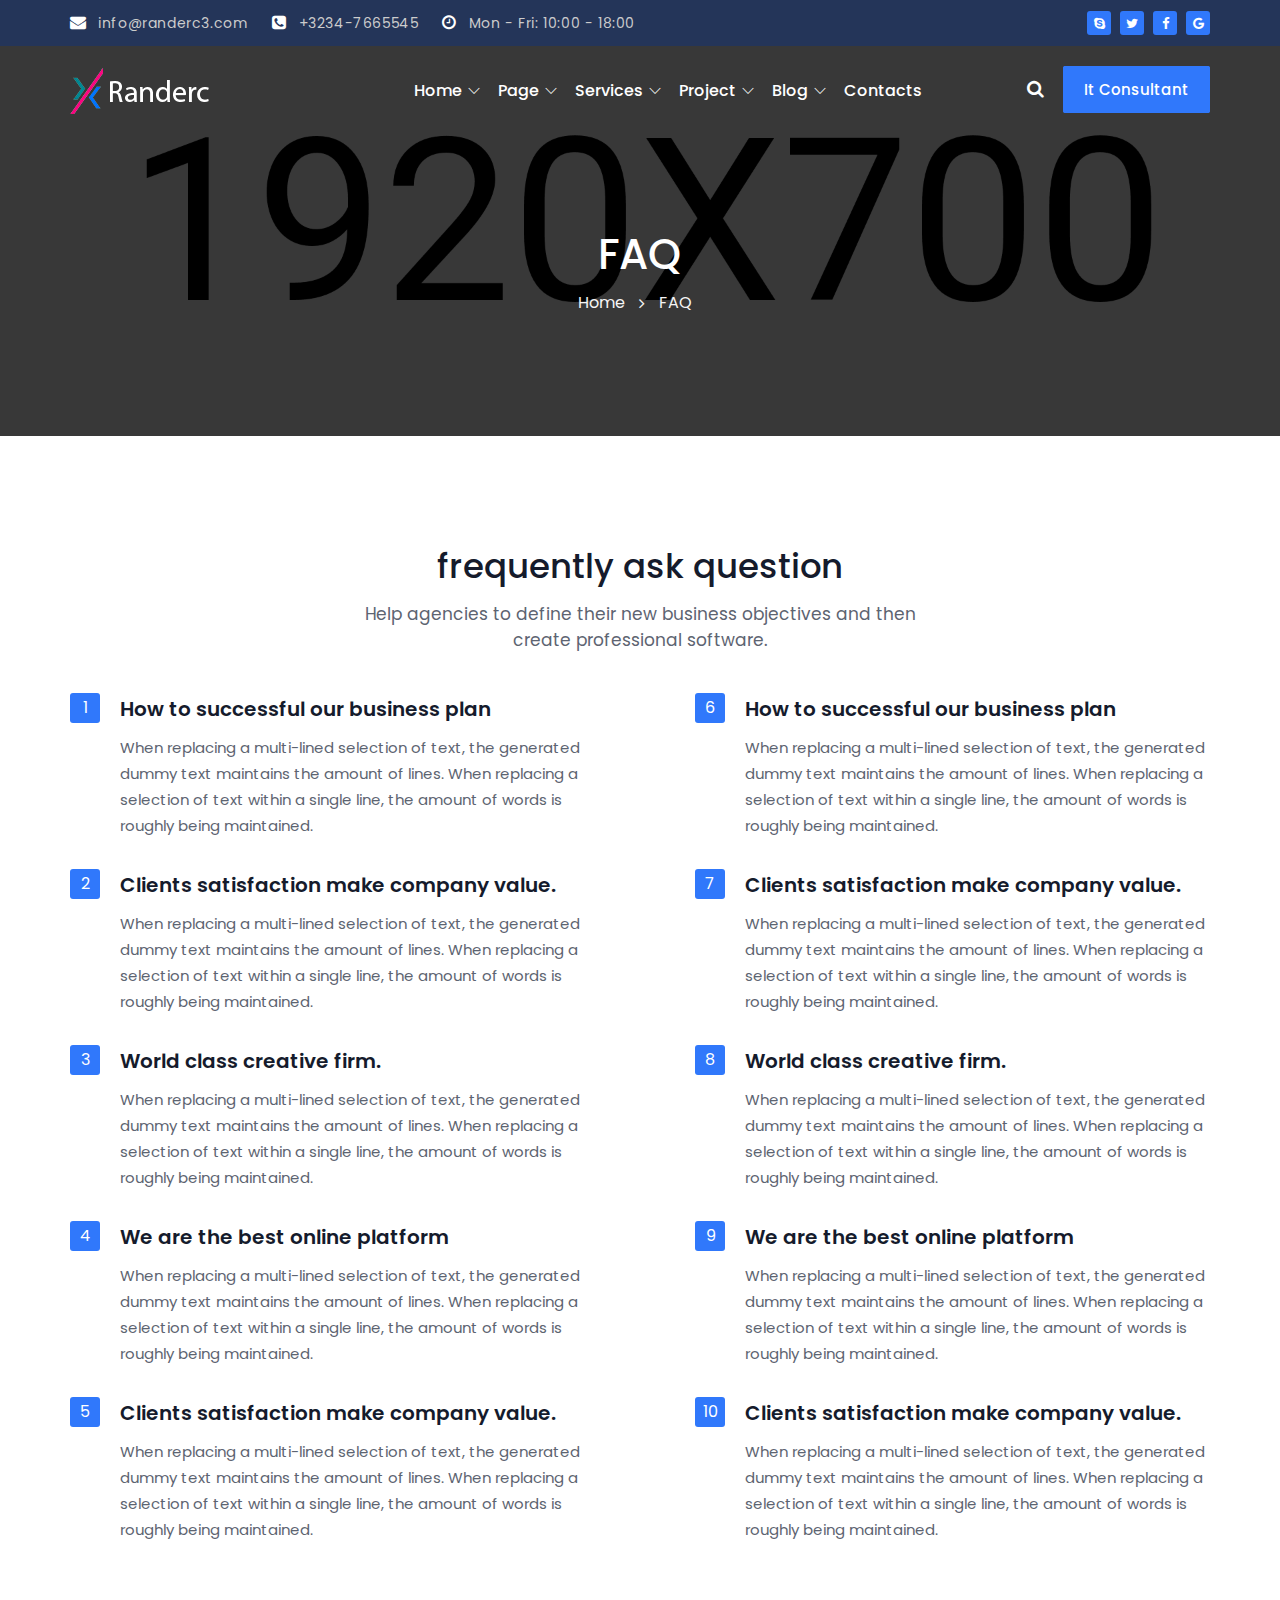
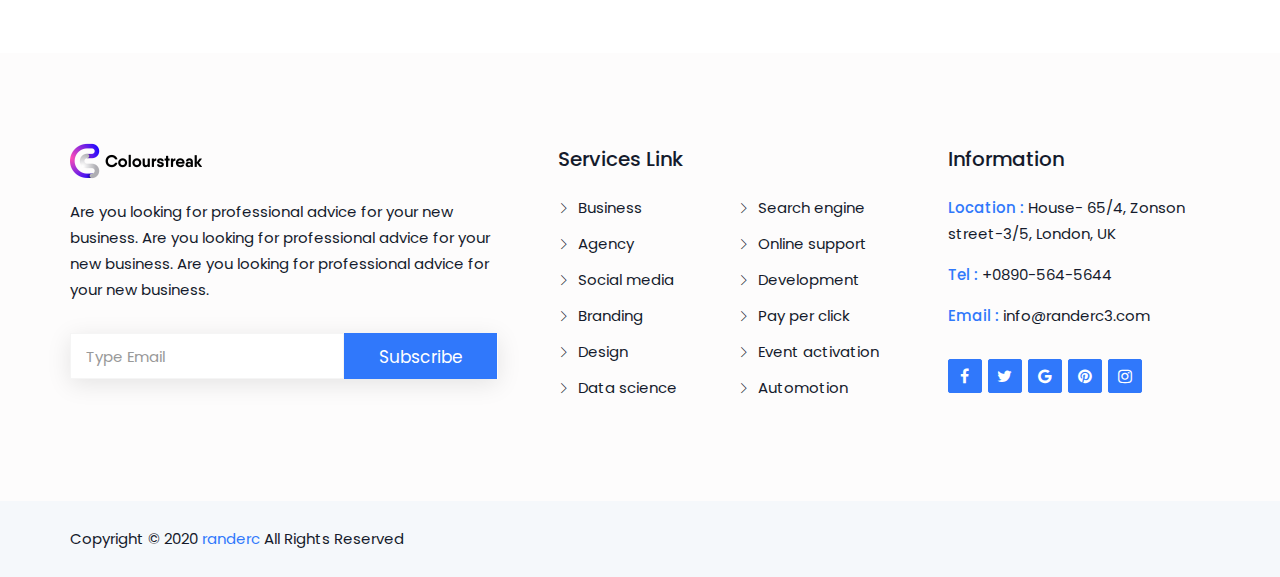
<file: faq.html>
<!doctype html>
<html class="no-js" lang="en">
	<head>
		<meta charset="utf-8">
		<meta http-equiv="x-ua-compatible" content="ie=edge">
		<title>FAQ | randerc </title>
		<meta name="description" content="">
		<meta name="viewport" content="width=device-width, initial-scale=1">

		<!-- favicon -->		
		<link rel="shortcut icon" type="image/x-icon" href="img/logo/favicon.ico">

		<!-- all css here -->

		<!-- bootstrap v3.3.6 css -->
		<link rel="stylesheet" href="css/bootstrap.min.css">
		<!-- owl.carousel css -->
		<link rel="stylesheet" href="css/owl.carousel.css">
		<link rel="stylesheet" href="css/owl.transitions.css">
       <!-- Animate css -->
        <link rel="stylesheet" href="css/animate.css">
        <!-- meanmenu css -->
        <link rel="stylesheet" href="css/meanmenu.min.css">
		<!-- font-awesome css -->
		<link rel="stylesheet" href="css/font-awesome.min.css">
		<link rel="stylesheet" href="css/themify-icons.css">
		<link rel="stylesheet" href="css/flaticon.css">
		<!-- venobox css -->
		<link rel="stylesheet" href="css/venobox.css">
		<!-- magnific css -->
        <link rel="stylesheet" href="css/magnific.min.css">
		<!-- style css -->
		<link rel="stylesheet" href="style.css">
		<!-- responsive css -->
		<link rel="stylesheet" href="css/responsive.css">

		<!-- modernizr css -->
		<script src="js/vendor/modernizr-2.8.3.min.js"></script>
	</head>
		<body>

		<!--[if lt IE 8]>
			<p class="browserupgrade">You are using an <strong>outdated</strong> browser. Please <a href="http://browsehappy.com/">upgrade your browser</a> to improve your experience.</p>
		<![endif]-->

        <div id="preloader"></div>
        <header class="header-one">
            <!-- Start top bar -->
            <div class="topbar-area fix hidden-xs">
                <div class="container">
                    <div class="row">
                        <div class=" col-md-9 col-sm-9">
                            <div class="topbar-left">
                                <ul>
                                    <li><a href="#"><i class="fa fa-envelope"></i> info@randerc3.com</a></li>
                                    <li><a href="#"><i class="fa fa-phone-square"></i> +3234-7665545</a></li>
                                    <li><a href="#"><i class="fa fa-clock-o"></i> Mon - Fri: 10:00 - 18:00</a></li>
                                </ul>  
                            </div>
                        </div>
                        <div class="col-md-3 col-sm-3">
                            <div class="top-social">
								<ul>
									<li><a href="#"><i class="fa fa-skype"></i></a></li>
									<li><a href="#"><i class="fa fa-twitter"></i></a></li>
									<li><a href="#"><i class="fa fa-facebook"></i></a></li>
									<li><a href="#"><i class="fa fa-google"></i></a></li>
								</ul> 
							</div>
                        </div>
                    </div>
                </div>
            </div>
            <!-- End top bar -->
                       <!-- header-area start -->
            <div id="sticker" class="header-area header-area-3 transparent-header hidden-xs">
                <div class="container">
                    <div class="row">
                        <!-- logo start -->
                        <div class="col-md-3 col-sm-3">
                            <div class="logo">
                                <!-- Brand -->
                                <a class="navbar-brand page-scroll white-logo" href="index.html">
                                    <img src="img/logo/logo2.png" alt="">
                                </a>
                                <a class="navbar-brand page-scroll black-logo" href="index.html">
                                    <img src="img/logo/logo.png" alt="">
                                </a>
                            </div>
                            <!-- logo end -->
                        </div>
                        <div class="col-md-9 col-sm-9">
                            <div class="header-right-link">
                                <!-- search option start -->
                                <div class="search-inner">
                                    <form action="#">
                                        <div class="search-option">
                                            <input type="text" placeholder="Search...">
                                            <button class="button" type="submit"><i class="fa fa-search"></i></button>
                                        </div>
                                        <a class="main-search" href="#"><i class="fa fa-search"></i></a>
                                    </form>
                                </div>
								<a class="s-menu" href="login.html">It Consultant</a>
                            </div>
                            <!-- mainmenu start -->
                            <nav class="navbar navbar-default">
                                <div class="collapse navbar-collapse" id="navbar-example">
                                    <div class="main-menu">
                                        <ul class="nav navbar-nav navbar-right">
                                            <li><a class="pages" href="index.html">Home</a>
                                                <ul class="sub-menu">
													<li><a href="index.html">Home 01</a></li>
													<li><a href="index-2.html">Home 02</a></li>
													<li><a href="index-3.html">Home 03</a></li>
												</ul>
                                            </li>
                                            <li><a class="pages" href="#">Page</a>
												<ul class="sub-menu">
												    <li><a href="about.html">About</a></li>
													<li><a href="team.html">Team</a></li>
													<li><a href="review.html">Reviews</a></li>
													<li><a href="faq.html">FAQ</a></li>
												</ul>
											</li>
											<li><a class="pages" href="#">Services</a>
												<ul class="sub-menu">
													<li><a href="services.html">Services</a></li>
													<li><a href="services-2.html">Services 2</a></li>
													<li><a href="service-details.html">Service Details</a></li>
												</ul>
											</li>
											<li><a class="pages" href="#">Project</a>
												<ul class="sub-menu">
												    <li><a href="project.html">Portfolio</a></li>
													<li><a href="project-details.html">Project details</a></li>
												</ul>
											</li>
											<li><a class="pages" href="#">Blog</a>
												<ul class="sub-menu">
													<li><a href="blog.html">Blog grid</a></li>
													<li><a href="blog-sidebar.html">Blog List</a></li>
													<li><a href="blog-details.html">Blog Details</a></li>
												</ul>
											</li>
											<li><a href="contact.html">contacts</a></li>
                                        </ul>
                                    </div>
                                </div>
                            </nav>
                            <!-- mainmenu end -->
                        </div>
                    </div>
                </div>
            </div>
            <!-- header-area end -->
            <!-- mobile-menu-area start -->
            <div class="mobile-menu-area hidden-lg hidden-md hidden-sm">
                <div class="container">
                    <div class="row">
                        <div class="col-md-12">
                            <div class="mobile-menu">
                                <div class="logo">
                                    <a href="index.html"><img src="img/logo/logo.png" alt="" /></a>
                                </div>
                                <nav id="dropdown">
                                    <ul>
                                        <li><a class="pages" href="index.html">Home</a>
                                            <ul class="sub-menu">
                                                <li><a href="index.html">Home 01</a></li>
                                                <li><a href="index-2.html">Home 02</a></li>
                                                <li><a href="index-3.html">Home 03</a></li>
                                            </ul>
                                        </li>
                                        <li><a class="pages" href="#">Page</a>
                                            <ul class="sub-menu">
                                                <li><a href="about.html">About</a></li>
                                                <li><a href="team.html">Team</a></li>
                                                <li><a href="review.html">Reviews</a></li>
                                                <li><a href="faq.html">FAQ</a></li>
                                            </ul>
                                        </li>
                                        <li><a class="pages" href="#">Services</a>
                                            <ul class="sub-menu">
                                                <li><a href="services.html">Services</a></li>
                                                <li><a href="services-2.html">Services 2</a></li>
                                                <li><a href="service-details.html">Service Details</a></li>
                                            </ul>
                                        </li>
                                        <li><a class="pages" href="#">Project</a>
                                            <ul class="sub-menu">
                                                <li><a href="project.html">Portfolio</a></li>
                                                <li><a href="project-details.html">Project details</a></li>
                                            </ul>
                                        </li>
                                        <li><a class="pages" href="#">Blog</a>
                                            <ul class="sub-menu">
                                                <li><a href="blog.html">Blog grid</a></li>
                                                <li><a href="blog-sidebar.html">Blog List</a></li>
                                                <li><a href="blog-details.html">Blog Details</a></li>
                                            </ul>
                                        </li>
                                        <li><a href="contact.html">contacts</a></li>
                                    </ul>
                                </nav>
                            </div>					
                        </div>
                    </div>
                </div>
            </div>
            <!-- mobile-menu-area end -->		
        </header>
        <!-- header end -->
        <!-- Start Bottom Header -->
        <div class="page-area">
            <div class="breadcumb-overlay"></div>
            <div class="container">
                <div class="row">
                    <div class="col-md-12 col-sm-12 col-xs-12">
                        <div class="breadcrumb text-center">
                            <div class="section-headline white-headline text-center">
                                <h3>FAQ</h3>
                            </div>
                            <ul>
                                <li class="home-bread">Home</li>
                                <li>FAQ</li>
                            </ul>
                        </div>
                    </div>
                </div>
            </div>
        </div>
        <!-- END Header -->
       <!-- Start FAQ area -->
        <div class="faq-area area-padding-2">
            <div class="container">
               <div class="row">
					<div class="col-md-12 col-sm-12 col-xs-12">
						<div class="section-headline text-center">
                            <h3>frequently ask question</h3>
                            <p>Help agencies to define their new business objectives and then create professional software.</p>
						</div>
					</div>
				</div>
                <div class="row">
                    <!-- Start Column Start -->
                    <div class="col-md-6 col-sm-6 col-xs-12">
                        <div class="company-faq left-faq">
                            <div class="single-faq">
                               <h4><span class="number">1</span> <span class="q-text">How to successful our business plan</span></h4>
                               <p>When replacing a multi-lined selection of text, the generated dummy text maintains the amount of lines. When replacing a selection of text within a single line, the amount of words is roughly being maintained. </p>
                            </div>
                            <div class="single-faq">
                               <h4><span class="number">2</span><span class="q-text">Clients satisfaction make company value.</span></h4>
                               <p>When replacing a multi-lined selection of text, the generated dummy text maintains the amount of lines. When replacing a selection of text within a single line, the amount of words is roughly being maintained. </p>
                            </div>
                            <div class="single-faq">
                               <h4><span class="number">3</span><span class="q-text">World class creative firm.</span></h4>
                               <p>When replacing a multi-lined selection of text, the generated dummy text maintains the amount of lines. When replacing a selection of text within a single line, the amount of words is roughly being maintained. </p>
                            </div>
                            <div class="single-faq">
                               <h4><span class="number">4</span><span class="q-text">We are the best online platform </span></h4>
                               <p>When replacing a multi-lined selection of text, the generated dummy text maintains the amount of lines. When replacing a selection of text within a single line, the amount of words is roughly being maintained. </p>
                            </div>
                            <div class="single-faq">
                               <h4><span class="number">5</span><span class="q-text">Clients satisfaction make company value.</span></h4>
                               <p>When replacing a multi-lined selection of text, the generated dummy text maintains the amount of lines. When replacing a selection of text within a single line, the amount of words is roughly being maintained. </p>
                            </div>
                        </div>
                    </div>
                    <!-- Start Column Start -->
                    <div class="col-md-6 col-sm-6 col-xs-12">
                        <div class="company-faq right-faq">
                            <div class="single-faq">
                               <h4><span class="number">6</span><span class="q-text">How to successful our business plan</span></h4>
                               <p>When replacing a multi-lined selection of text, the generated dummy text maintains the amount of lines. When replacing a selection of text within a single line, the amount of words is roughly being maintained. </p>
                            </div>
                            <div class="single-faq">
                               <h4><span class="number">7</span><span class="q-text">Clients satisfaction make company value.</span></h4>
                               <p>When replacing a multi-lined selection of text, the generated dummy text maintains the amount of lines. When replacing a selection of text within a single line, the amount of words is roughly being maintained. </p>
                            </div>
                            <div class="single-faq">
                               <h4><span class="number">8</span><span class="q-text">World class creative firm.</span></h4>
                               <p>When replacing a multi-lined selection of text, the generated dummy text maintains the amount of lines. When replacing a selection of text within a single line, the amount of words is roughly being maintained. </p>
                            </div>
                            <div class="single-faq">
                               <h4><span class="number">9</span><span class="q-text">We are the best online platform </span></h4>
                               <p>When replacing a multi-lined selection of text, the generated dummy text maintains the amount of lines. When replacing a selection of text within a single line, the amount of words is roughly being maintained. </p>
                            </div>
                            <div class="single-faq">
                               <h4><span class="number">10</span><span class="q-text">Clients satisfaction make company value.</span></h4>
                               <p>When replacing a multi-lined selection of text, the generated dummy text maintains the amount of lines. When replacing a selection of text within a single line, the amount of words is roughly being maintained. </p>
                            </div>
                        </div>
                    </div>
                </div>
            </div>
        </div>
        <!-- End FAQ area -->
        <!-- Start Footer Area -->
        <footer class="footer1">
            <div class="footer-area">
                <div class="container">
                    <div class="row">
                        <div class="col-md-5 col-sm-5 col-xs-12">
                            <div class="footer-content logo-footer">
                                <div class="footer-head">
                                    <div class="footer-logo">
                                    	<a href="#"><img src="img/logo/logo.png" alt=""></a>
                                    </div>
                                    <p>
                                        Are you looking for professional advice for your new business. Are you looking for professional advice for your new business. Are you looking for professional advice for your new business.
                                    </p>
                                    <div class="subs-feilds">
                                        <div class="suscribe-input">
                                            <input type="email" class="email form-control width-80" id="sus_email" placeholder="Type Email">
                                            <button type="submit" id="sus_submit" class="add-btn">Subscribe</button>
                                        </div>
                                    </div>
                                </div>
                            </div>
                        </div>
                        <!-- end single footer -->
                        <div class="col-md-4 col-sm-3 col-xs-12">
                            <div class="footer-content">
                                <div class="footer-head">
                                    <h4>Services Link</h4>
                                    <ul class="footer-list">
                                        <li><a href="#">Business</a></li>
                                        <li><a href="#">Agency </a></li>
                                        <li><a href="#">Social media</a></li>
                                        <li><a href="#">Branding</a></li>
                                        <li><a href="#">Design </a></li>
                                        <li><a href="#">Data science </a></li>
                                    </ul>
                                    <ul class="footer-list hidden-sm">
										<li><a href="#">Search engine</a></li>
                                        <li><a href="#">Online support</a></li>
                                        <li><a href="#">Development</a></li>
                                        <li><a href="#">Pay per click</a></li>
                                        <li><a href="#">Event activation</a></li>
                                        <li><a href="#">Automotion</a></li>
									</ul>
                                </div>
                            </div>
                        </div>
                        <!-- end single footer -->
                        <div class="col-md-3 col-sm-4 col-xs-12">
                            <div class="footer-content last-content">
                                <div class="footer-head">
                                    <h4>Information</h4>
                                    <div class="footer-contacts">
                                        <p><span>Location :</span> House- 65/4, Zonson street-3/5, London, UK</p>
										<p><span>Tel :</span> +0890-564-5644</p>
										<p><span>Email :</span> info@randerc3.com</p>
									</div> 
                                    <div class="footer-icons">
                                        <ul>
                                            <li>
                                                <a href="#">
                                                    <i class="fa fa-facebook"></i>
                                                </a>
                                            </li>
                                            <li>
                                                <a href="#">
                                                    <i class="fa fa-twitter"></i>
                                                </a>
                                            </li>
                                            <li>
                                                <a href="#">
                                                    <i class="fa fa-google"></i>
                                                </a>
                                            </li>
                                            <li>
                                                <a href="#">
                                                    <i class="fa fa-pinterest"></i>
                                                </a>
                                            </li>
                                            <li>
                                                <a href="#">
                                                    <i class="fa fa-instagram"></i>
                                                </a>
                                            </li>
                                        </ul>
                                    </div>
                                </div>
                            </div>
                        </div>
                    </div>
                </div>
            </div>
            <!-- Start Footer Bottom Area -->
            <div class="footer-area-bottom">
                <div class="container">
                    <div class="row">
                        <div class="col-md-6 col-sm-6 col-xs-12">
                            <div class="copyright">
                                <p>
                                    Copyright © 2020
                                    <a href="#">randerc</a> All Rights Reserved
                                </p>
                            </div>
                        </div>
                    </div>
                </div>
            </div>
            <!-- End Footer Bottom Area -->
        </footer>
        <!-- End Footer Area -->
		
		<!-- all js here -->

		<!-- jquery latest version -->
		<script src="js/vendor/jquery-1.12.4.min.js"></script>
		<!-- bootstrap js -->
		<script src="js/bootstrap.min.js"></script>
		<!-- owl.carousel js -->
		<script src="js/owl.carousel.min.js"></script>
		<!-- Counter js -->
		<script src="js/jquery.counterup.min.js"></script>
		<!-- waypoint js -->
		<script src="js/waypoints.js"></script>
		<!-- magnific js -->
        <script src="js/magnific.min.js"></script>
        <!-- wow js -->
        <script src="js/wow.min.js"></script>
         <!-- venobox js -->
        <script src="js/venobox.min.js"></script>
        <!-- meanmenu js -->
        <script src="js/jquery.meanmenu.js"></script>
		<!-- Form validator js -->
		<script src="js/form-validator.min.js"></script>
		<!-- plugins js -->
		<script src="js/plugins.js"></script>
		<!-- main js -->
		<script src="js/main.js"></script>
	</body>
</html>
</file>
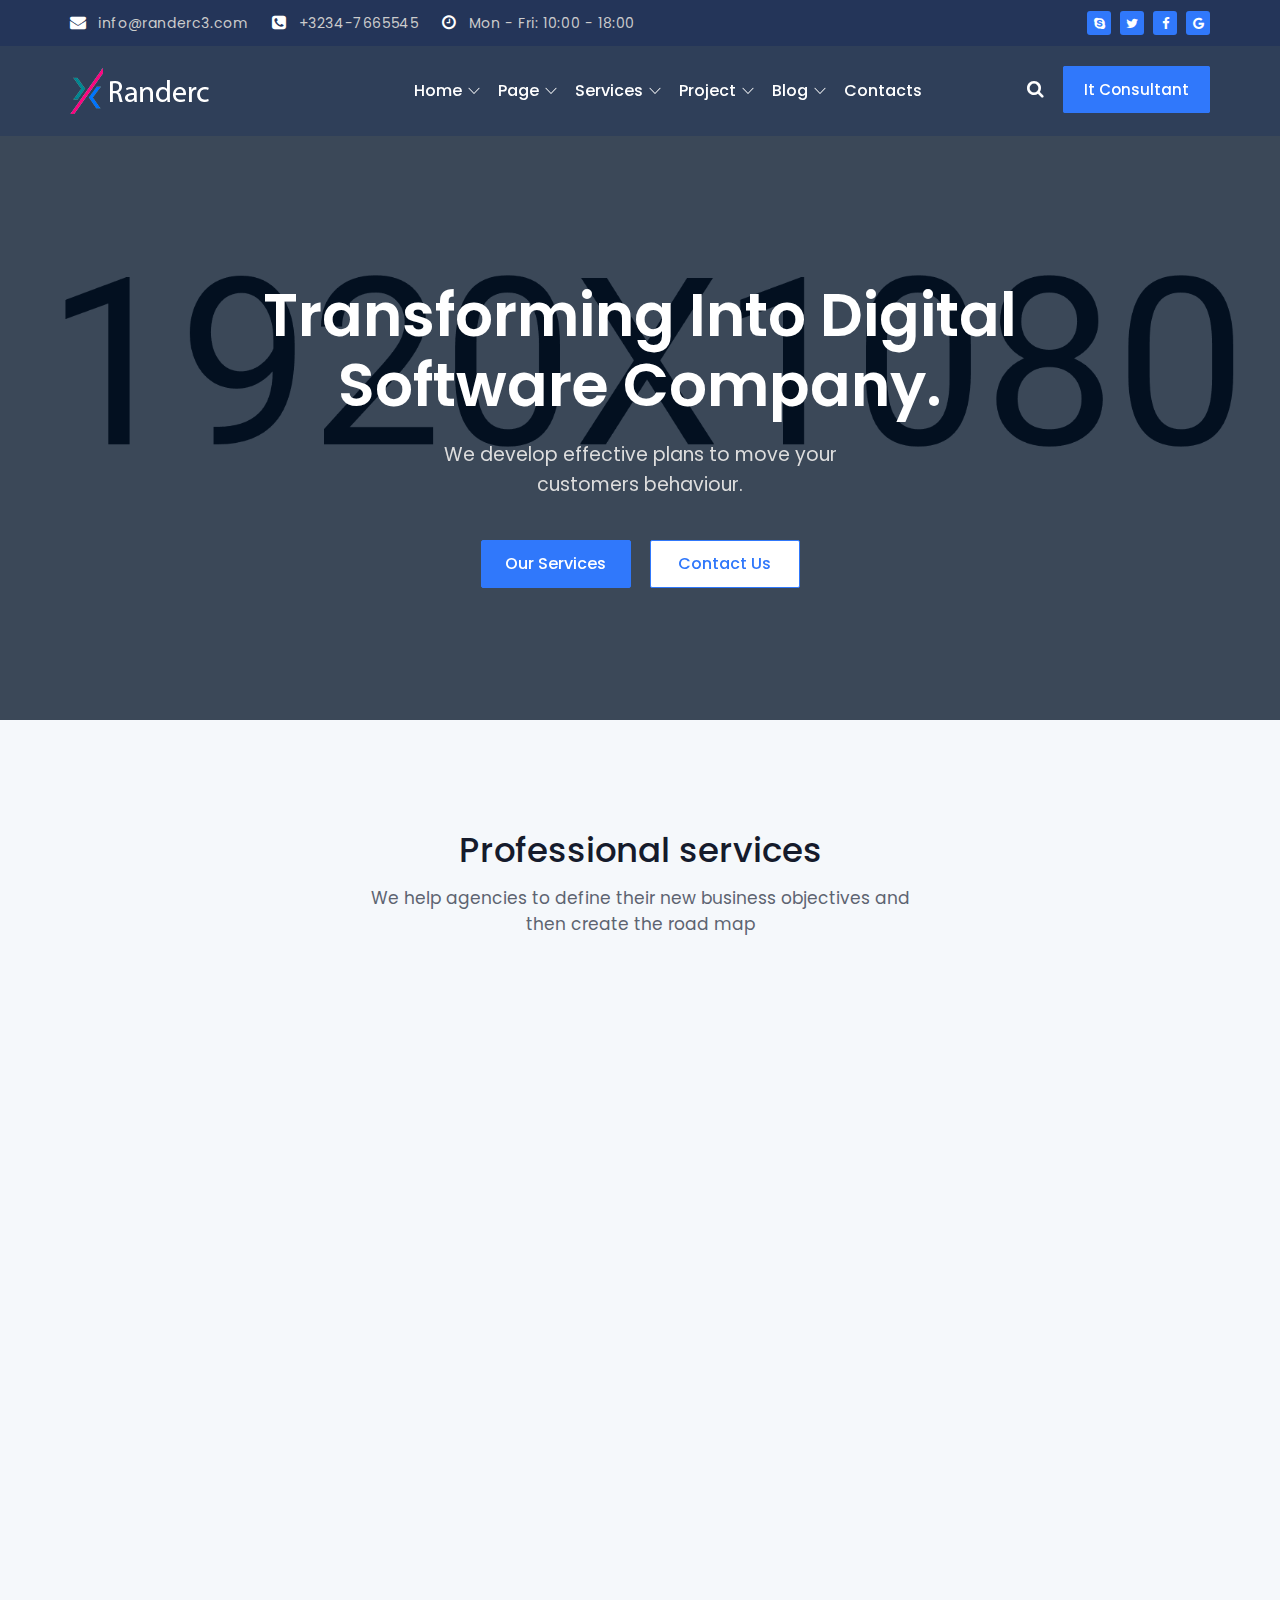
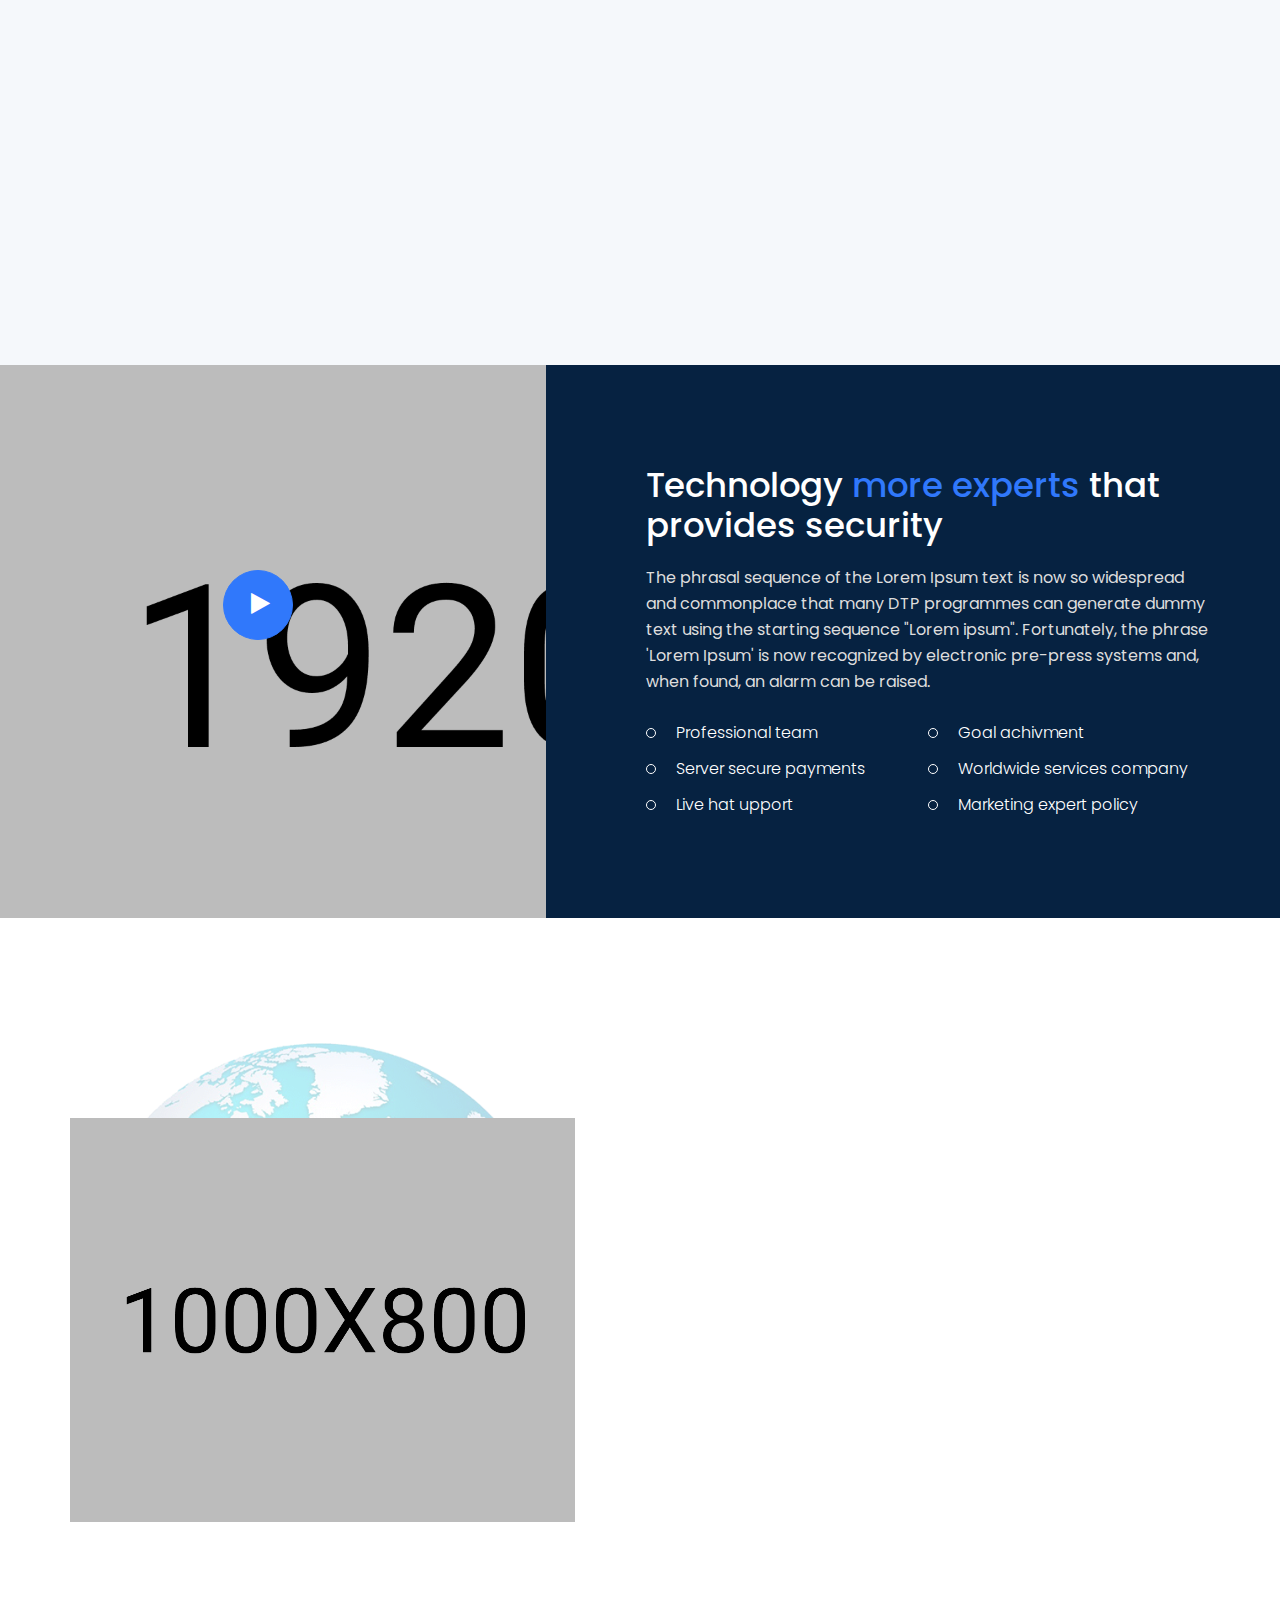
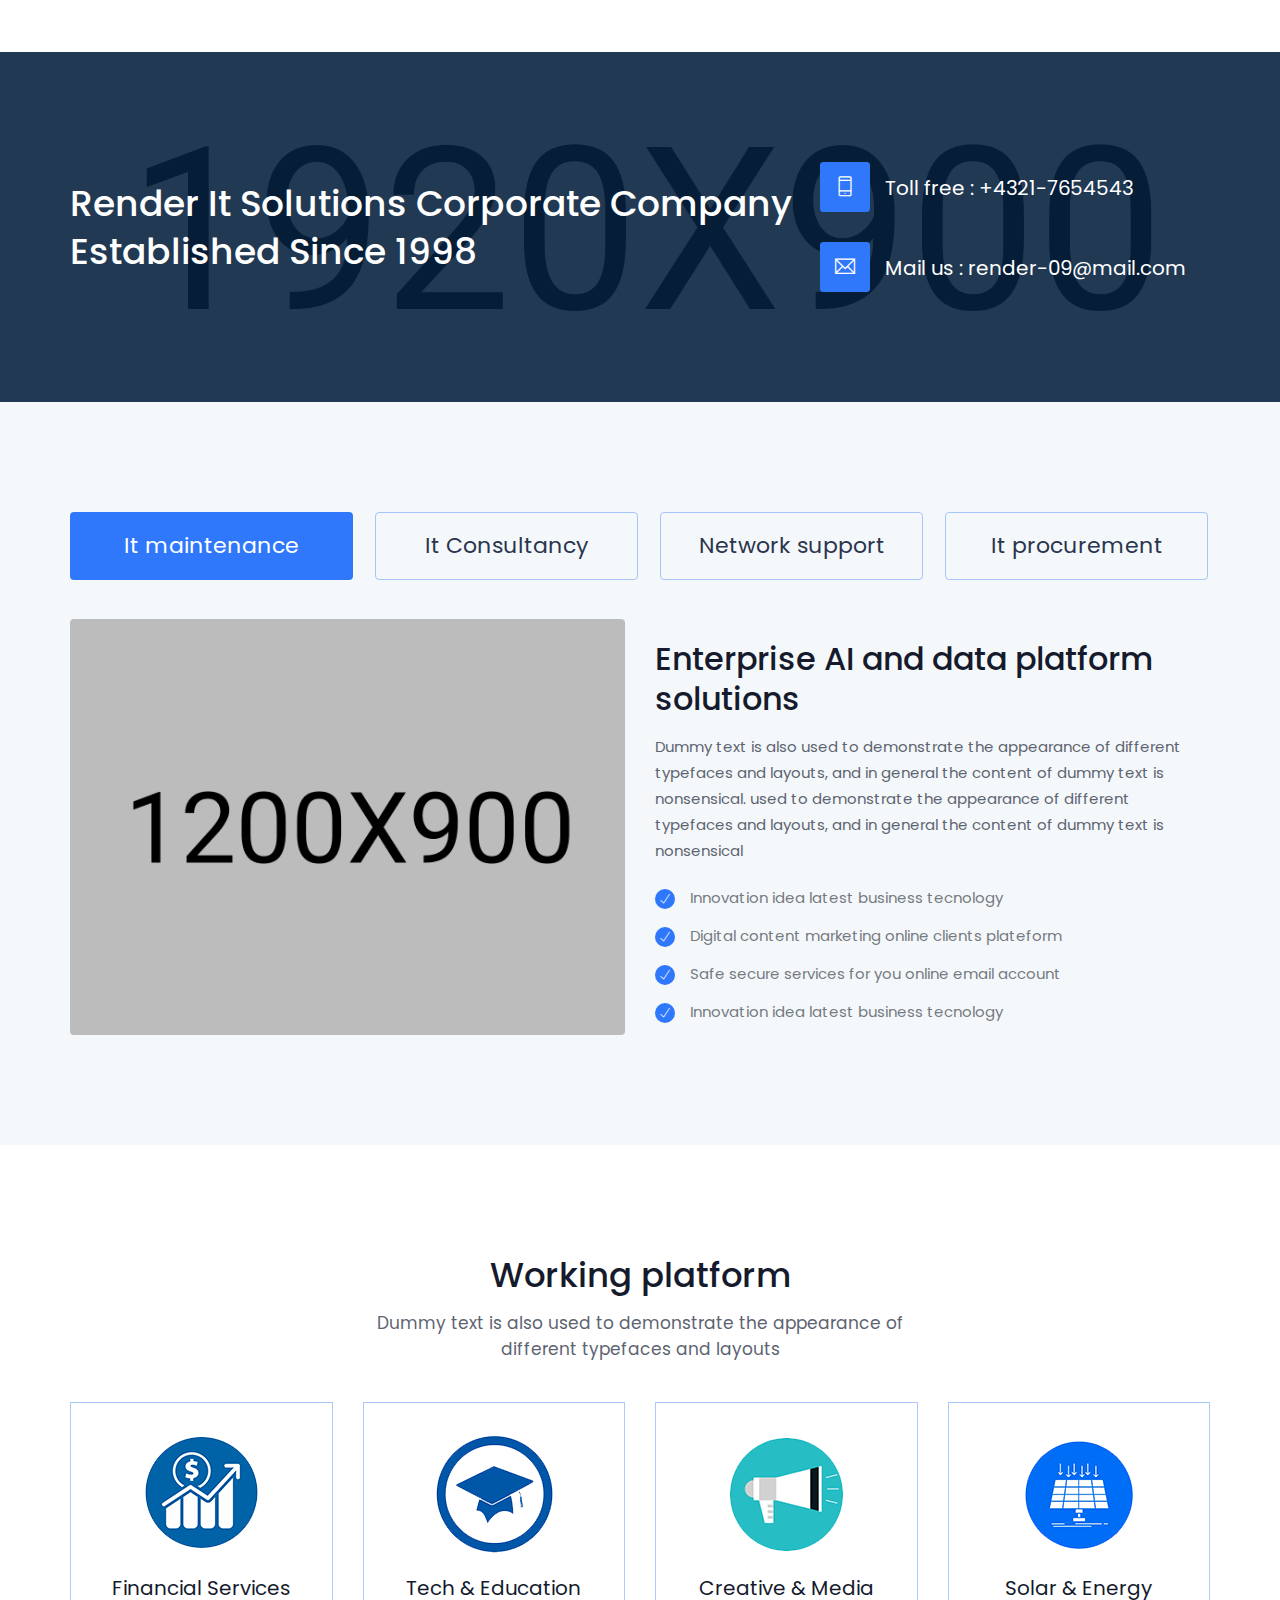
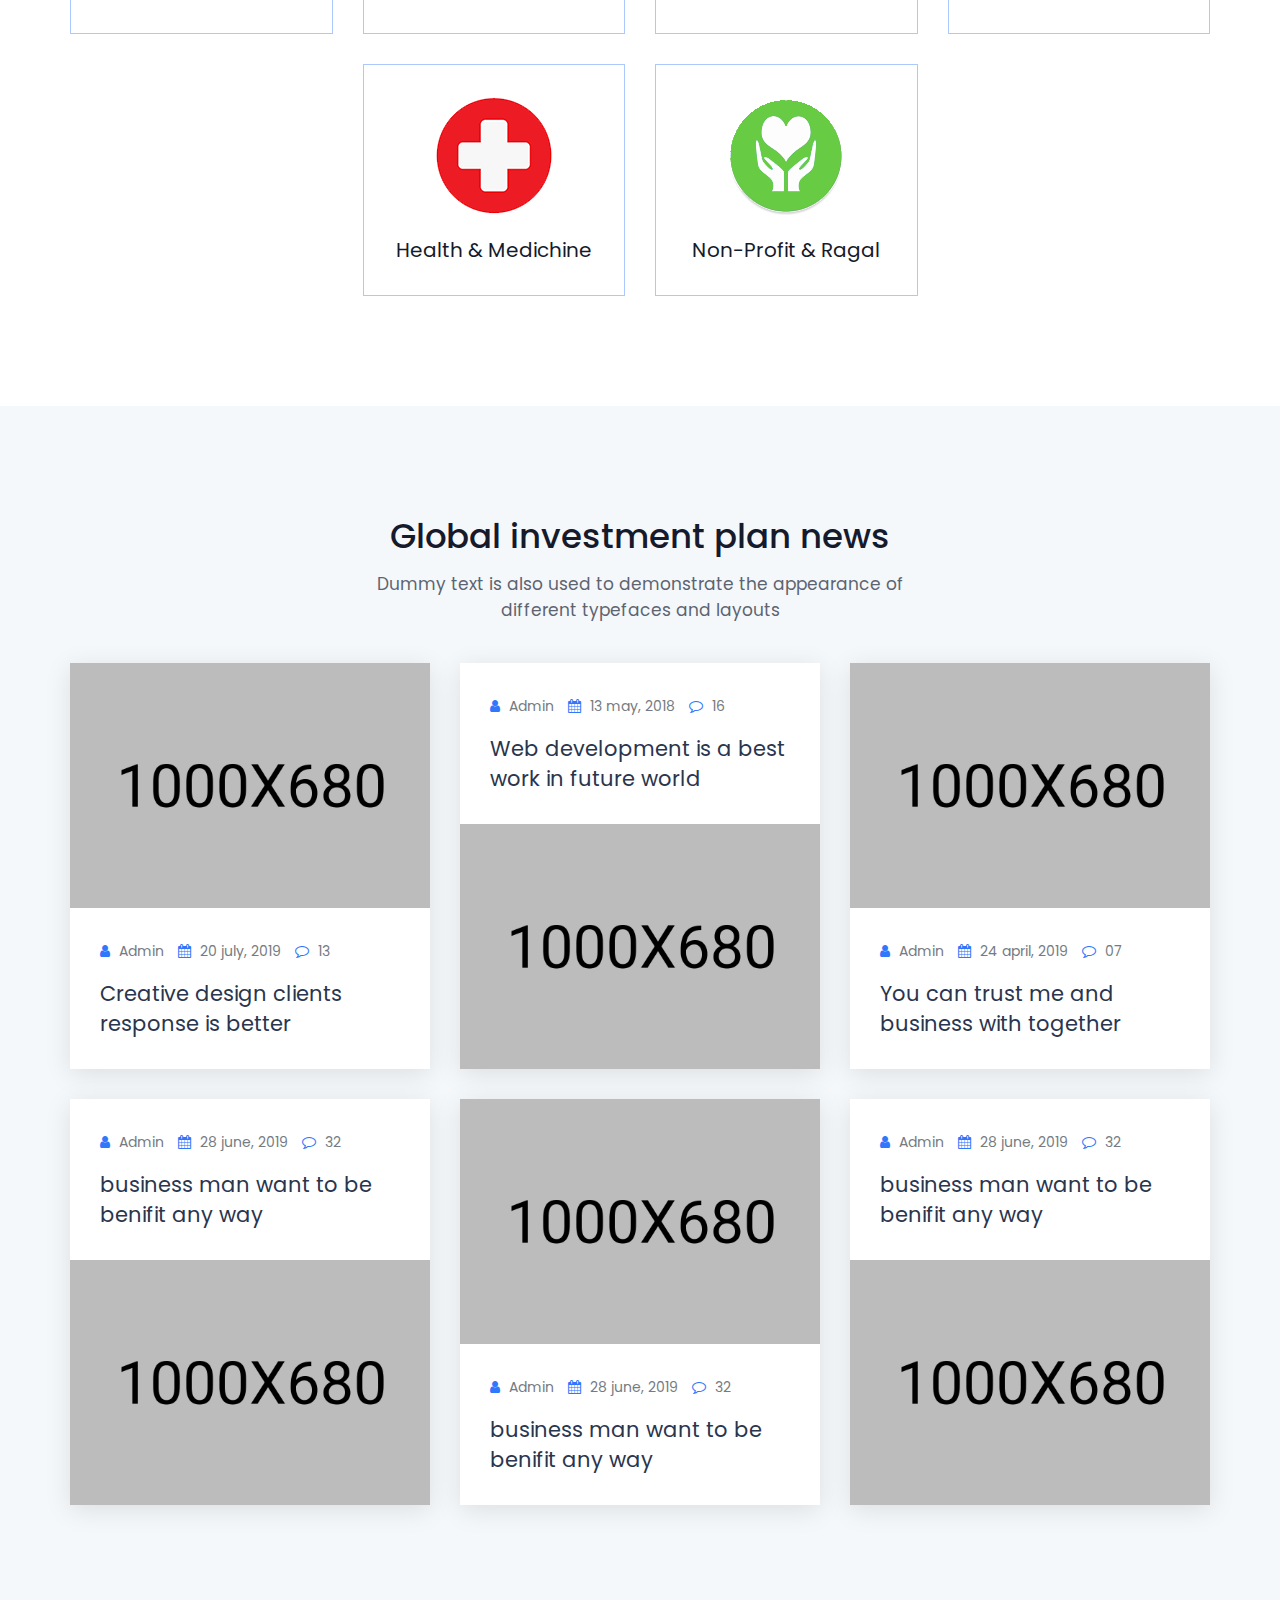
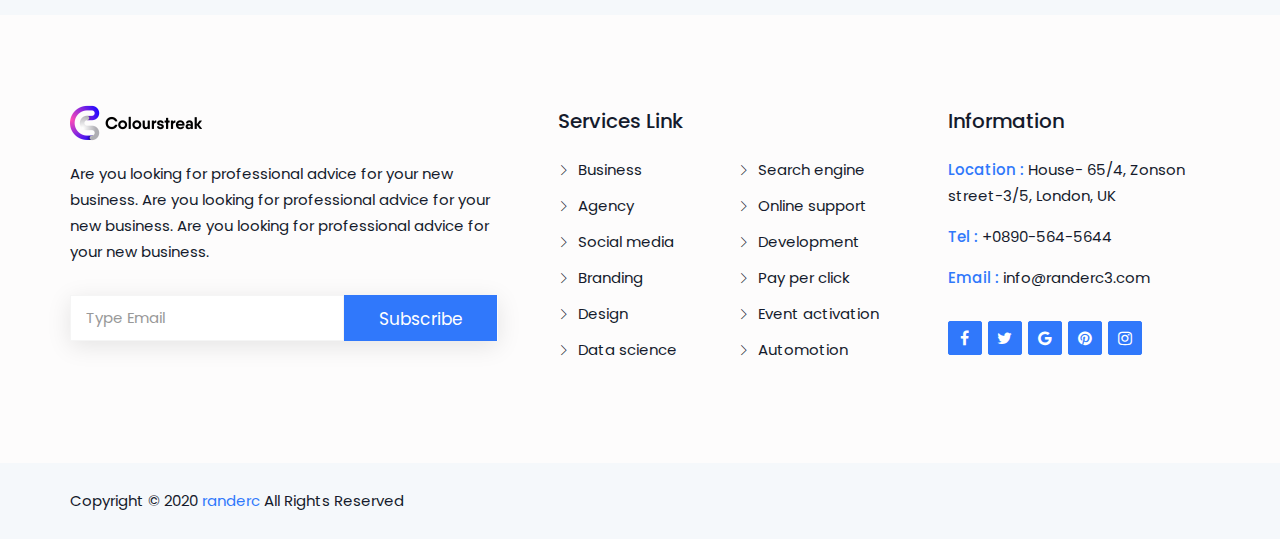
<file: index-3.html>
<!doctype html>
<html class="no-js" lang="en">
	<head>
		<meta charset="utf-8">
		<meta http-equiv="x-ua-compatible" content="ie=edge">
		<title>Home-3 | randerc </title>
		<meta name="description" content="">
		<meta name="viewport" content="width=device-width, initial-scale=1">

		<!-- favicon -->		
		<link rel="shortcut icon" type="image/x-icon" href="img/logo/favicon.ico">

		<!-- all css here -->

		<!-- bootstrap v3.3.6 css -->
		<link rel="stylesheet" href="css/bootstrap.min.css">
		<!-- owl.carousel css -->
		<link rel="stylesheet" href="css/owl.carousel.css">
		<link rel="stylesheet" href="css/owl.transitions.css">
       <!-- Animate css -->
        <link rel="stylesheet" href="css/animate.css">
        <!-- meanmenu css -->
        <link rel="stylesheet" href="css/meanmenu.min.css">
		<!-- font-awesome css -->
		<link rel="stylesheet" href="css/font-awesome.min.css">
		<link rel="stylesheet" href="css/themify-icons.css">
		<link rel="stylesheet" href="css/flaticon.css">
		<!-- venobox css -->
		<link rel="stylesheet" href="css/venobox.css">
		<!-- magnific css -->
        <link rel="stylesheet" href="css/magnific.min.css">
		<!-- style css -->
		<link rel="stylesheet" href="style.css">
		<!-- responsive css -->
		<link rel="stylesheet" href="css/responsive.css">

		<!-- modernizr css -->
		<script src="js/vendor/modernizr-2.8.3.min.js"></script>
	</head>
		<body>

		<!--[if lt IE 8]>
			<p class="browserupgrade">You are using an <strong>outdated</strong> browser. Please <a href="http://browsehappy.com/">upgrade your browser</a> to improve your experience.</p>
		<![endif]-->

        <div id="preloader"></div>
        <header class="header-one">
            <!-- Start top bar -->
            <div class="topbar-area fix hidden-xs">
                <div class="container">
                    <div class="row">
                        <div class=" col-md-9 col-sm-9">
                            <div class="topbar-left">
                                <ul>
                                    <li><a href="mailto:sohamghosh792960@gmail.com"><i class="fa fa-envelope"></i> info@randerc3.com</a></li>
                                    <li><a href="#"><i class="fa fa-phone-square"></i> +3234-7665545</a></li>
                                    <li><a href="#"><i class="fa fa-clock-o"></i> Mon - Fri: 10:00 - 18:00</a></li>
                                </ul>  
                            </div>
                        </div>
                        <div class="col-md-3 col-sm-3">
                            <div class="top-social">
								<ul>
									<li><a href="#"><i class="fa fa-skype"></i></a></li>
									<li><a href="#"><i class="fa fa-twitter"></i></a></li>
									<li><a href="#"><i class="fa fa-facebook"></i></a></li>
									<li><a href="#"><i class="fa fa-google"></i></a></li>
								</ul> 
							</div>
                        </div>
                    </div>
                </div>
            </div>
            <!-- End top bar -->
            <!-- header-area start -->
            <div id="sticker" class="header-area header-area-3 hidden-xs">
                <div class="container">
                    <div class="row">
                        <!-- logo start -->
                        <div class="col-md-3 col-sm-3">
                            <div class="logo">
                                <!-- Brand -->
                                <a class="navbar-brand page-scroll white-logo" href="index.html">
                                    <img src="img/logo/logo2.png" alt="">
                                </a>
                                <a class="navbar-brand page-scroll black-logo" href="index.html">
                                    <img src="img/logo/logo.png" alt="">
                                </a>
                            </div>
                            <!-- logo end -->
                        </div>
                        <div class="col-md-9 col-sm-9">
                            <div class="header-right-link">
                                <!-- search option start -->
                                <div class="search-inner">
                                    <form action="#">
                                        <div class="search-option">
                                            <input type="text" placeholder="Search...">
                                            <button class="button" type="submit"><i class="fa fa-search"></i></button>
                                        </div>
                                        <a class="main-search" href="#"><i class="fa fa-search"></i></a>
                                    </form>
                                </div>
								<a class="s-menu" href="login.html">It Consultant</a>
                            </div>
                            <!-- mainmenu start -->
                            <nav class="navbar navbar-default">
                                <div class="collapse navbar-collapse" id="navbar-example">
                                    <div class="main-menu">
                                        <ul class="nav navbar-nav navbar-right">
                                            <li><a class="pages" href="index.html">Home</a>
                                                <ul class="sub-menu">
													<li><a href="index.html">Home 01</a></li>
													<li><a href="index-2.html">Home 02</a></li>
													<li><a href="index-3.html">Home 03</a></li>
												</ul>
                                            </li>
                                            <li><a class="pages" href="#">Page</a>
												<ul class="sub-menu">
												    <li><a href="about.html">About</a></li>
													<li><a href="team.html">Team</a></li>
													<li><a href="review.html">Reviews</a></li>
													<li><a href="faq.html">FAQ</a></li>
												</ul>
											</li>
											<li><a class="pages" href="#">Services</a>
												<ul class="sub-menu">
													<li><a href="services.html">Services</a></li>
													<li><a href="services-2.html">Services 2</a></li>
													<li><a href="service-details.html">Service Details</a></li>
												</ul>
											</li>
											<li><a class="pages" href="#">Project</a>
												<ul class="sub-menu">
												    <li><a href="project.html">Portfolio</a></li>
													<li><a href="project-details.html">Project details</a></li>
												</ul>
											</li>
											<li><a class="pages" href="#">Blog</a>
												<ul class="sub-menu">
													<li><a href="blog.html">Blog grid</a></li>
													<li><a href="blog-sidebar.html">Blog List</a></li>
													<li><a href="blog-details.html">Blog Details</a></li>
												</ul>
											</li>
											<li><a href="contact.html">contacts</a></li>
                                        </ul>
                                    </div>
                                </div>
                            </nav>
                            <!-- mainmenu end -->
                        </div>
                    </div>
                </div>
            </div>
            <!-- header-area end -->
            <!-- mobile-menu-area start -->
            <div class="mobile-menu-area hidden-lg hidden-md hidden-sm">
                <div class="container">
                    <div class="row">
                        <div class="col-md-12">
                            <div class="mobile-menu">
                                <div class="logo">
                                    <a href="index.html"><img src="img/logo/logo.png" alt="" /></a>
                                </div>
                                <nav id="dropdown">
                                    <ul>
                                        <li><a class="pages" href="index.html">Home</a>
                                            <ul class="sub-menu">
                                                <li><a href="index.html">Home 01</a></li>
                                                <li><a href="index-2.html">Home 02</a></li>
                                                <li><a href="index-3.html">Home 03</a></li>
                                            </ul>
                                        </li>
                                        <li><a class="pages" href="#">Page</a>
                                            <ul class="sub-menu">
                                                <li><a href="about.html">About</a></li>
                                                <li><a href="team.html">Team</a></li>
                                                <li><a href="review.html">Reviews</a></li>
                                                <li><a href="faq.html">FAQ</a></li>
                                            </ul>
                                        </li>
                                        <li><a class="pages" href="#">Services</a>
                                            <ul class="sub-menu">
                                                <li><a href="services.html">Services</a></li>
                                                <li><a href="services-2.html">Services 2</a></li>
                                                <li><a href="service-details.html">Service Details</a></li>
                                            </ul>
                                        </li>
                                        <li><a class="pages" href="#">Project</a>
                                            <ul class="sub-menu">
                                                <li><a href="project.html">Portfolio</a></li>
                                                <li><a href="project-details.html">Project details</a></li>
                                            </ul>
                                        </li>
                                        <li><a class="pages" href="#">Blog</a>
                                            <ul class="sub-menu">
                                                <li><a href="blog.html">Blog grid</a></li>
                                                <li><a href="blog-sidebar.html">Blog List</a></li>
                                                <li><a href="blog-details.html">Blog Details</a></li>
                                            </ul>
                                        </li>
                                        <li><a href="contact.html">contacts</a></li>
                                    </ul>
                                </nav>
                            </div>					
                        </div>
                    </div>
                </div>
            </div>
            <!-- mobile-menu-area end -->		
        </header>
        <!-- header end -->
        <!-- Start Slider Area -->
        <div class="intro-area intro-area-3">
            <div class="intro-carousel">
                <div class="intro-content-2">
                    <div class="slider-images">
                        <img src="img/slider/h3.jpg" alt="">
                    </div>
                    <div class="slider-content">
                        <div class="display-table">
                            <div class="display-table-cell">
                                <div class="container">
                                    <div class="row">
                                        <div class="col-md-12">
                                            <!-- layer 1 -->
                                            <div class="layer-1 wow fadeInUp" data-wow-delay="0.3s">
                                                <h2 class="title2">Transforming into digital software company.</h2>
                                            </div>
                                            <!-- layer 2 -->
                                            <div class="layer-2 wow fadeInUp" data-wow-delay="0.5s">
                                                <p>We develop effective plans to move your customers behaviour.</p>
                                            </div>
                                            <!-- layer 3 -->
                                            <div class="layer-3 wow fadeInUp" data-wow-delay="0.7s">
                                                <a href="#" class="ready-btn left-btn " >Our Services</a>
                                                <a href="#" class="ready-btn right-btn">Contact us</a>
                                            </div>
                                        </div>
                                    </div>
                                </div>
                            </div>
                        </div>
                    </div>
                </div>
                <div class="intro-content-2 slide-2">
                    <div class="slider-images">
                        <img src="img/slider/h4.jpg" alt="">
                    </div>
                    <div class="slider-content">
                        <div class="display-table">
                            <div class="display-table-cell">
                                <div class="container">
                                    <div class="row">
                                         <div class="col-md-12">
                                            <!-- layer 1 -->
                                            <div class="layer-1 wow fadeInUp" data-wow-delay="0.3s">
                                                <h2 class="title2">Transforming into digital software company.</h2>
                                            </div>
                                            <!-- layer 2 -->
                                            <div class="layer-2 wow fadeInUp" data-wow-delay="0.5s">
                                                <p>We develop effective plans to move your customers behaviour.</p>
                                            </div>
                                            <!-- layer 3 -->
                                            <div class="layer-3 wow fadeInUp" data-wow-delay="0.7s">
                                                <a href="#" class="ready-btn left-btn " >Our Services</a>
                                                <a href="#" class="ready-btn right-btn">Contact us</a>
                                            </div>
                                        </div>
                                    </div>
                                </div>
                            </div>
                        </div>
                    </div>
                </div>
            </div>
        </div>
        <!-- End Slider Area -->
        <!-- Start service area -->
        <div class="service-area service-area-2 bg-color area-padding-2">
            <div class="container">
               <div class="row">
					<div class="col-md-12 col-sm-12 col-xs-12">
						<div class="section-headline text-center">
							<h3>Professional services</h3>
							<p>We help agencies to define their new business objectives and then create the road map</p>
						</div>
					</div>
				</div>
                <div class="row">
                    <div class="all-services">
                    	<!-- single dervices -->
						<div class="col-md-4 col-sm-6 col-xs-12">
							<div class="single-service wow fadeInUp" data-wow-delay="0.3s">
								<div class="service-icon">
									<span class="flaticon-052-project-plan"></span>
								</div>
								<div class="service-inner">
									<div class="service-content">
										<h4>Product Design</h4>
										<p>Aspernatur sit adipisci quaerat unde at neque Redug Lagre dolor sit amet consectetu. independent agency, free from the internal demands.</p>
                                        <a class="service-btn" href="#"><i class="ti-arrow-right"></i></a>
									</div>
								</div>
							</div>
						</div>
						<!-- single dervices -->
						<div class="col-md-4 col-sm-6 col-xs-12">
							<div class="single-service wow fadeInUp" data-wow-delay="0.5s">
								<div class="service-icon">
									<span class="flaticon-031-financial"></span>
								</div>
								<div class="service-inner">
									<div class="service-content">
										<h4>It management</h4>
										<p>Aspernatur sit adipisci quaerat unde at neque Redug Lagre dolor sit amet consectetu. independent agency, free from the internal demands.</p>
										<a class="service-btn" href="#"><i class="ti-arrow-right"></i></a>
									</div>
								</div>
							</div>
						</div>
						<!-- single dervices -->
						<div class="col-md-4 col-sm-6 col-xs-12">
							<div class="single-service wow fadeInUp" data-wow-delay="0.7s">
								<div class="service-icon">
									<span class="flaticon-057-statistics"></span>
								</div>
								<div class="service-inner">
									<div class="service-content">
										<h4>Data security</h4>
										<p>Aspernatur sit adipisci quaerat unde at neque Redug Lagre dolor sit amet consectetu. independent agency, free from the internal demands.</p>
										<a class="service-btn" href="#"><i class="ti-arrow-right"></i></a>
									</div>
								</div>
							</div>
						</div>
						<!-- single dervices -->
						<div class="col-md-4 col-sm-6 col-xs-12">
							<div class="single-service wow fadeInUp" data-wow-delay="0.3s">
								<div class="service-icon">
									<span class="flaticon-012-business"></span>
								</div>
								<div class="service-inner">
									<div class="service-content">
										<h4>It consultancy</h4>
										<p>Aspernatur sit adipisci quaerat unde at neque Redug Lagre dolor sit amet consectetu. independent agency, free from the internal demands.</p>
										<a class="service-btn" href="#"><i class="ti-arrow-right"></i></a>
									</div>
								</div>
							</div>
						</div>
                        <!-- single dervices -->
						<div class="col-md-4 col-sm-6 col-xs-12">
							<div class="single-service wow fadeInUp" data-wow-delay="0.5s">
								<div class="service-icon">
									<span class="flaticon-041-network"></span>
								</div>
								<div class="service-inner">
									<div class="service-content">
										<h4>Cloude services</h4>
										<p>Aspernatur sit adipisci quaerat unde at neque Redug Lagre dolor sit amet consectetu. independent agency, free from the internal demands.</p>
										<a class="service-btn" href="#"><i class="ti-arrow-right"></i></a>
									</div>
								</div>
							</div>
						</div>
						<!-- single dervices -->
						<div class="col-md-4 col-sm-6 col-xs-12">
							<div class="single-service wow fadeInUp" data-wow-delay="0.7s">
								<div class="service-icon">
									<span class="flaticon-002-analysis"></span>
								</div>
								<div class="service-inner">
									<div class="service-content">
										<h4>It support helpdesk</h4>
										<p>Aspernatur sit adipisci quaerat unde at neque Redug Lagre dolor sit amet consectetu. independent agency, free from the internal demands.</p>
										<a class="service-btn" href="#"><i class="ti-arrow-right"></i></a>
									</div>
								</div>
							</div>
						</div>
						<!-- single dervices -->
                    </div>
                </div>
            </div>
        </div>
        <!-- End service area -->
       <!-- about-area start -->
        <div class="about-area about-2 fix">
            <div class="container-full">
                <div class="row">
                    <div class="col-md-5 col-sm-4 col-xs-12">
                        <div class="about-image">
                            <div class="video-content ">
								<a href="https://www.youtube.com/watch?v=O33uuBh6nXA" class="video-play vid-zone">
									<i class="fa fa-play"></i>
								</a>
							</div>
                        </div>
                    </div>
                    <!-- column end -->
                    <div class="col-md-7 col-sm-8 col-xs-12">
                        <div class="support-all about-content">
                            <div class="section-headline right-headline white-headline">
                                <h3>Technology <span class="color">more experts</span> that provides security</h3>
                                <p>The phrasal sequence of the Lorem Ipsum text is now so widespread and commonplace that many DTP programmes can generate dummy text using the starting sequence "Lorem ipsum". Fortunately, the phrase 'Lorem Ipsum' is now recognized by electronic pre-press systems and, when found, an alarm can be raised.</p>
                            </div>
                            <div class="about-company">
                                <div class="single-about">
									<span class="about-text">Professional team</span>
									<span class="about-text">Server secure payments</span>
									<span class="about-text">Live hat upport</span>
                                </div>
                                <div class="single-about">
									<span class="about-text">Goal achivment</span>
									<span class="about-text">Worldwide services company</span>
									<span class="about-text">Marketing expert policy</span>
                                </div>
                            </div>
                        </div>
                    </div>
                    <!-- column end -->
                </div>
            </div>
        </div>
        <!-- about-area end -->
        <!-- Start Counter area -->
        <div class="counter-area fix area-padding">
            <div class="container">
               <div class="row">
                   <div class="col-md-6 col-sm-6 col-xs-12">
                       <div class="counter-image">
                            <div class="rotmate-image rotateme">
                                <img src="img/about/circle.png" alt="">
                            </div>
                            <div class="top-img">
                                <img src="img/about/self.png" alt="">
                            </div>
                        </div>
                    </div>
                    <div class="col-md-6 col-sm-6 col-xs-12">
                        <div class="fun-text-all">
                            <!-- single counter  -->
                            <div class="col-md-6 col-sm-6 col-xs-12">
                                <div class="fun_text wow fadeInUp" data-wow-delay="0.2s">
                                   <span class="counter-icon"><i class="ti-layers"></i></span>
                                    <span class="counter">510</span>
                                    <h4>Total projects</h4>
                                </div>
                            </div>
                            <!-- single counter  -->
                            <div class="col-md-6 col-sm-6 col-xs-12">
                                <div class="fun_text wow fadeInUp" data-wow-delay="0.3s">
                                   <span class="counter-icon"><i class="ti-world"></i></span>
                                    <span class="counter">120</span>
                                    <h4>Worldwide</h4>
                                </div>
                            </div>
                           <!-- single counter  -->
                            <div class="col-md-6 col-sm-6 col-xs-12">
                                <div class="fun_text wow fadeInUp" data-wow-delay="0.4s">
                                    <span class="counter-icon"><i class="ti-cup"></i></span>
                                    <span class="counter">40</span>
                                    <h4>Awards win</h4>
                                </div>
                            </div>
                            <!-- single counter  -->
                            <div class="col-md-6 col-sm-6 col-xs-12">
                                <div class="fun_text wow fadeInUp" data-wow-delay="0.5s">
                                    <span class="counter-icon"><i class="ti-user"></i></span>
                                    <span class="counter">210</span>
                                    <h4>Team member</h4>
                                </div>
                            </div>
                            <!-- single counter  -->
                        </div>
                    </div>
                </div> 
            </div>
        </div>
        <!-- End Counter area -->
        <!-- Start Team Banner area -->
        <div class="banner-area fix area-padding">
            <div class="container">
                <div class="row">
                    <div class="col-md-12 col-sm-12 col-xs-12">
                        <div class="add-content">
                            <h3>Render It solutions corporate company established since 1998</h3>
                            <div class="add-contact">
                                <span class="call-us"><i class="ti-mobile"></i>Toll free : +4321-7654543</span>
                                <span class="call-us mail-us"><i class="ti-email"></i>Mail us : render-09@mail.com</span>
                            </div>
                        </div>
                    </div>
                </div>
            </div>
        </div>
        <!-- End Team Banner area -->
                <!-- Start Tab Area -->
        <div class="tab-area bg-color fix area-padding">
            <div class="container">
                <div class="row">
					<div class="col-md-12 col-sm-12 col-xs-12">
						<div class="tab-menu">
				            <!-- Start Nav tabs -->
							<ul class="nav nav-tabs" role="tablist">
								<li class="active">
								    <a href="#p-view-1" role="tab" data-toggle="tab">
								        <span class="cha-title">It maintenance</span>
								    </a>
								</li>
								<li>
								    <a href="#p-view-2" role="tab" data-toggle="tab">
								        <span class="cha-title">It Consultancy</span>
								    </a>
								</li>
								<li>
							        <a href="#p-view-3" role="tab" data-toggle="tab">
								        <span class="cha-title">Network support</span>
								    </a>
								</li>
								<li>
							        <a href="#p-view-4" role="tab" data-toggle="tab">
								        <span class="cha-title">It procurement</span>
								    </a>
								</li>
							</ul>
							<!-- End Nav tabs -->
						</div>
					</div>
					<div class="col-md-12 col-sm-12 col-xs-12">
						<div class="tab-content">
						    <!--Start Tab Content -->
							<div class="tab-pane active" id="p-view-1" >
								<div class="tab-inner">
									<div class="single-machine row">
                                        <div class="col-md-6 col-sm-6 col-xs-12">
                                            <div class="tabe-img">
                                                <img src="img/services/s1.jpg" alt="">
                                            </div>
										</div>
                                        <div class="col-md-6 col-sm-6 col-xs-12">
                                            <div class="machine-text">
                                                <h3>Enterprise AI and data platform solutions</h3>
                                                <p>Dummy text is also used to demonstrate the appearance of different typefaces and layouts, and in general the content of dummy text is nonsensical. used to demonstrate the appearance of different typefaces and layouts, and in general the content of dummy text is nonsensical</p>
                                                <ul>
                                                    <li><a href="#">Innovation idea latest business tecnology</a></li>
                                                    <li><a href="#">Digital content marketing online clients plateform</a></li>
                                                    <li><a href="#">Safe secure services for you online email account</a></li>
                                                    <li><a href="#">Innovation idea latest business tecnology</a></li>
                                                </ul>
                                            </div>
										</div>
									</div>
								</div>
							</div>
							<!--Start Tab Content -->
							<div class="tab-pane" id="p-view-2">
								<div class="tab-inner">
									<div class="single-machine row">
                                        <div class="col-md-6 col-sm-6 col-xs-12">
                                            <div class="tabe-img">
                                                <img src="img/services/s2.jpg" alt="">
                                            </div>
										</div>
                                        <div class="col-md-6 col-sm-6 col-xs-12">
                                            <div class="machine-text">
                                                <h3>Design and development use latest technology</h3>
                                                <p>And in general the content of dummy text is nonsensical. used to demonstrate the appearance of different typefaces and layouts, and in general the content of dummy text is nonsensical. Dummy text is also used to demonstrate the appearance of different typefaces and layouts</p>
                                                <ul>
                                                    <li><a href="#">Innovation idea latest business tecnology</a></li>
                                                    <li><a href="#">Digital content marketing online clients plateform</a></li>
                                                    <li><a href="#">Safe secure services for you online email account</a></li>
                                                    <li><a href="#">Innovation idea latest business tecnology</a></li>
                                                </ul>
                                            </div>
										</div>
									</div>
								</div>
							</div>
							<!--Start Tab Content -->
							<div class="tab-pane" id="p-view-3">
								<div class="tab-inner">
									<div class="single-machine row">
                                        <div class="col-md-6 col-sm-6 col-xs-12">
                                            <div class="tabe-img">
                                                <img src="img/services/s3.jpg" alt="">
                                            </div>
										</div>
                                        <div class="col-md-6 col-sm-6 col-xs-12">
                                            <div class="machine-text">
                                                <h3>Innovation idea latest business tecnology</h3>
                                                <p>Used to demonstrate the appearance of different typefaces and layouts, and in general the content of dummy text is nonsensical. text is also used to demonstrate the appearance of different typefaces and layouts, and in general the content of dummy text is nonsensical</p>
                                                <ul>
                                                    <li><a href="#">Innovation idea latest business tecnology</a></li>
                                                    <li><a href="#">Digital content marketing online clients plateform</a></li>
                                                    <li><a href="#">Safe secure services for you online email account</a></li>
                                                    <li><a href="#">Innovation idea latest business tecnology</a></li>
                                                </ul>
                                            </div>
										</div>
									</div>
								</div>
							</div>
							<!--Start Tab Content -->
							<div class="tab-pane" id="p-view-4">
								<div class="tab-inner">
									<div class="single-machine row">
                                        <div class="col-md-6 col-sm-6 col-xs-12">
                                            <div class="tabe-img">
                                                <img src="img/services/s4.jpg" alt="">
                                            </div>
										</div>
                                        <div class="col-md-6 col-sm-6 col-xs-12">
                                            <div class="machine-text">
                                                <h3>Digital content marketing online clients plateform</h3>
                                                <p>Dummy text is also used. used to demonstrate the appearance of different typefaces and layouts, and in general the content of dummy text is nonsensica to demonstrate the appearance of different typefaces and layouts, and in general the content of dummy text is nonsensical.</p>
                                                <ul>
                                                    <li><a href="#">Innovation idea latest business tecnology</a></li>
                                                    <li><a href="#">Digital content marketing online clients plateform</a></li>
                                                    <li><a href="#">Safe secure services for you online email account</a></li>
                                                    <li><a href="#">Innovation idea latest business tecnology</a></li>
                                                </ul>
                                            </div>
										</div>
									</div>
								</div>
							</div>
							<!--Start Tab Content -->
						</div>
					</div>
				</div>
				<!-- end Row -->
            </div>
        </div>
        <!-- End Tab end -->
        <!-- Start digital-services area -->
        <div class="digital-services-area area-padding-2">
            <div class="container">
                <div class="row">
					<div class="col-md-12 col-sm-12 col-xs-12">
						<div class="section-headline text-center">
							<h3>Working platform</h3>
							<p>Dummy text is also used to demonstrate the appearance of different typefaces and layouts</p>
						</div>
					</div>
				</div>
                <div class="row">
                    <div class="we-services">
                        <!-- digital-services -->
                        <div class="col-md-3 col-sm-4 col-xs-12">
						    <div class="digital-services">
						        <div class="digital-wel s1-item">
                                    <div class="digital-img">
                                        <a class="digital-icon" href="#"><img src="img/icon/a.png" alt=""></a>
                                    </div>
									<div class="digital-content">
										<h4>Financial Services</h4>
									</div>
								</div>
							</div>
				        </div>
				        <!-- digital-services -->
				        <div class="col-md-3 col-sm-4 col-xs-12">
							<div class="digital-services">
								<div class="digital-wel s2-item">
                                    <div class="digital-img">
                                        <a class="digital-icon" href="#"><img src="img/icon/a2.png" alt=""></a>
                                    </div>
									<div class="digital-content">
										<h4>Tech & Education</h4>
									</div>
								</div>
							</div>
				        </div>
				        <!-- digital-services -->
				        <div class="col-md-3 col-sm-4 col-xs-12">
							<div class="digital-services">
								<div class="digital-wel s4-item">
                                    <div class="digital-img">
                                        <a class="digital-icon" href="#"><img src="img/icon/a3.png" alt=""></a>
                                    </div>
									<div class="digital-content">
										<h4>Creative & Media </h4>
									</div>
								</div>
							</div>
				        </div>
				        <!-- digital-services -->
				        <div class="col-md-3 col-sm-4 col-xs-12">
							<div class="digital-services">
								<div class="digital-wel s3-item">
                                    <div class="digital-img">
                                        <a class="digital-icon" href="#"><img src="img/icon/a4.png" alt=""></a>
                                    </div>
									<div class="digital-content">
										<h4>Solar & Energy</h4>
									</div>
								</div>
							</div>
						</div>
				        <!-- digital-services -->
				        <div class="col-md-offset-3 col-md-3 col-sm-4 col-xs-12">
							<div class="digital-services">
								<div class="digital-wel s5-item">
                                    <div class="digital-img">
                                        <a class="digital-icon" href="#"><img src="img/icon/a5.png" alt=""></a>
                                    </div>
									<div class="digital-content">
										<h4>Health & Medichine</h4>
									</div>
								</div>
							</div>
						</div>
                        <!-- digital-services -->
                        <div class="col-md-3 col-sm-4 col-xs-12">
							<div class="digital-services">
								<div class="digital-wel s5-item">
                                    <div class="digital-img">
                                        <a class="digital-icon" href="#"><img src="img/icon/a6.png" alt=""></a>
                                    </div>
									<div class="digital-content">
										<h4>Non-profit & Ragal</h4>
									</div>
								</div>
							</div>
						</div>
                        <!-- digital-services -->
                    </div>
                </div>
            </div>
        </div>
        <!-- End digital-servicesarea -->
        <!-- Start Blog Area-->
        <div class="blog-area fix bg-color area-padding-2">
            <div class="container">
                <div class="row">
					<div class="col-md-12 col-sm-12 col-xs-12">
						<div class="section-headline text-center">
                            <h3>Global investment plan news</h3>
							<p>Dummy text is also used to demonstrate the appearance of different typefaces and layouts</p>
						</div>
					</div>
				</div>
                <div class="row">
                    <div class="blog-grid home-blog">
                        <!-- Start single blog -->
                        <div class="col-md-4 col-sm-6 col-xs-12">
                            <div class="single-blog">
                               <div class="blog-image">
									<a class="image-scale" href="#">
										<img src="img/blog/b1.jpg" alt="">
									</a>
								</div>
                                <div class="blog-content">
                                   <div class="blog-meta">
                                        <span class="admin-type">
                                            <i class="fa fa-user"></i>
                                            Admin
                                        </span>
                                        <span class="date-type">
                                            <i class="fa fa-calendar"></i>
                                            20 july, 2019
                                        </span>
                                        <span class="comments-type">
                                            <i class="fa fa-comment-o"></i>
                                            13
                                        </span>
                                    </div>
                                    <a href="#">
                                        <h4>Creative design clients response is better</h4>
                                    </a>
                                </div>
                            </div>
                        </div>
                        <!-- End single blog -->
                        <!-- Start single blog -->
                        <div class="col-md-4 col-sm-6 col-xs-12">
                            <div class="single-blog">
                                <div class="blog-content">
                                   <div class="blog-meta">
                                       <span class="admin-type">
                                            <i class="fa fa-user"></i>
                                            Admin
                                        </span>
                                        <span class="date-type">
                                           <i class="fa fa-calendar"></i>
                                            13 may, 2018
                                        </span>
                                        <span class="comments-type">
                                            <i class="fa fa-comment-o"></i>
                                            16
                                        </span>
                                    </div>
                                    <a href="#">
                                        <h4>Web development is a best work in future world</h4>
                                    </a>
                                </div>
                                <div class="blog-image">
									<a class="image-scale" href="#">
										<img src="img/blog/b2.jpg" alt="">
									</a>
								</div>
                            </div>
                        </div>
                        <div class="col-md-4 col-sm-6 col-xs-12">
                            <div class="single-blog">
                                <div class="blog-image">
									<a class="image-scale" href="#">
										<img src="img/blog/b3.jpg" alt="">
									</a>
								</div>
                                <div class="blog-content">
                                   <div class="blog-meta">
                                        <span class="admin-type">
                                            <i class="fa fa-user"></i>
                                            Admin
                                        </span>
                                        <span class="date-type">
                                           <i class="fa fa-calendar"></i>
                                            24 april, 2019
                                        </span>
                                        <span class="comments-type">
                                            <i class="fa fa-comment-o"></i>
                                            07
                                        </span>
                                    </div>
                                    <a href="#">
                                        <h4>You can trust me and business with together</h4>
                                    </a>
                                </div>
                            </div>
                        </div>
                        <!-- End single blog -->
                        <div class="col-md-4 col-sm-6 col-xs-12">
                            <div class="single-blog">
                                <div class="blog-content">
                                    <div class="blog-meta">
                                        <span class="admin-type">
                                            <i class="fa fa-user"></i>
                                            Admin
                                        </span>
                                        <span class="date-type">
                                           <i class="fa fa-calendar"></i>
                                            28 june, 2019
                                        </span>
                                        <span class="comments-type">
                                            <i class="fa fa-comment-o"></i>
                                            32
                                        </span>
                                    </div>
                                    <a href="#">
                                        <h4>business man want to be benifit any way</h4>
                                    </a>
                                </div>
                                <div class="blog-image">
									<a class="image-scale" href="#">
										<img src="img/blog/b4.jpg" alt="">
									</a>
								</div> 
                            </div>
                        </div>
                        <!-- End single blog -->
                        <div class="col-md-4 col-sm-6 col-xs-12">
                            <div class="single-blog">
                                <div class="blog-image">
									<a class="image-scale" href="#">
										<img src="img/blog/b5.jpg" alt="">
									</a>
								</div>
                                <div class="blog-content">
                                    <div class="blog-meta">
                                        <span class="admin-type">
                                            <i class="fa fa-user"></i>
                                            Admin
                                        </span>
                                        <span class="date-type">
                                           <i class="fa fa-calendar"></i>
                                            28 june, 2019
                                        </span>
                                        <span class="comments-type">
                                            <i class="fa fa-comment-o"></i>
                                            32
                                        </span>
                                    </div>
                                    <a href="#">
                                        <h4>business man want to be benifit any way</h4>
                                    </a>
                                </div> 
                            </div>
                        </div>
                        <!-- End single blog -->
                        <div class="col-md-4 col-sm-6 col-xs-12">
                            <div class="single-blog">
                                <div class="blog-content">
                                    <div class="blog-meta">
                                        <span class="admin-type">
                                            <i class="fa fa-user"></i>
                                            Admin
                                        </span>
                                        <span class="date-type">
                                           <i class="fa fa-calendar"></i>
                                            28 june, 2019
                                        </span>
                                        <span class="comments-type">
                                            <i class="fa fa-comment-o"></i>
                                            32
                                        </span>
                                    </div>
                                    <a href="#">
                                        <h4>business man want to be benifit any way</h4>
                                    </a>
                                </div>
                                <div class="blog-image">
									<a class="image-scale" href="#">
										<img src="img/blog/b6.jpg" alt="">
									</a>
								</div>
                            </div>
                        </div>
                        <!-- End single blog -->
                    </div>
                </div>
                <!-- End row -->
            </div>
        </div>
        <!-- End Blog Area-->
        <!-- Start Footer Area -->
        <footer class="footer1">
            <div class="footer-area">
                <div class="container">
                    <div class="row">
                        <div class="col-md-5 col-sm-5 col-xs-12">
                            <div class="footer-content logo-footer">
                                <div class="footer-head">
                                    <div class="footer-logo">
                                    	<a href="#"><img src="img/logo/logo.png" alt=""></a>
                                    </div>
                                    <p>
                                        Are you looking for professional advice for your new business. Are you looking for professional advice for your new business. Are you looking for professional advice for your new business.
                                    </p>
                                    <div class="subs-feilds">
                                        <div class="suscribe-input">
                                            <input type="email" class="email form-control width-80" id="sus_email" placeholder="Type Email">
                                            <button type="submit" id="sus_submit" class="add-btn">Subscribe</button>
                                        </div>
                                    </div>
                                </div>
                            </div>
                        </div>
                        <!-- end single footer -->
                        <div class="col-md-4 col-sm-3 col-xs-12">
                            <div class="footer-content">
                                <div class="footer-head">
                                    <h4>Services Link</h4>
                                    <ul class="footer-list">
                                        <li><a href="#">Business</a></li>
                                        <li><a href="#">Agency </a></li>
                                        <li><a href="#">Social media</a></li>
                                        <li><a href="#">Branding</a></li>
                                        <li><a href="#">Design </a></li>
                                        <li><a href="#">Data science </a></li>
                                    </ul>
                                    <ul class="footer-list hidden-sm">
										<li><a href="#">Search engine</a></li>
                                        <li><a href="#">Online support</a></li>
                                        <li><a href="#">Development</a></li>
                                        <li><a href="#">Pay per click</a></li>
                                        <li><a href="#">Event activation</a></li>
                                        <li><a href="#">Automotion</a></li>
									</ul>
                                </div>
                            </div>
                        </div>
                        <!-- end single footer -->
                        <div class="col-md-3 col-sm-4 col-xs-12">
                            <div class="footer-content last-content">
                                <div class="footer-head">
                                    <h4>Information</h4>
                                    <div class="footer-contacts">
                                        <p><span>Location :</span> House- 65/4, Zonson street-3/5, London, UK</p>
										<p><span>Tel :</span> +0890-564-5644</p>
										<p><span>Email :</span> info@randerc3.com</p>
									</div> 
                                    <div class="footer-icons">
                                        <ul>
                                            <li>
                                                <a href="#">
                                                    <i class="fa fa-facebook"></i>
                                                </a>
                                            </li>
                                            <li>
                                                <a href="#">
                                                    <i class="fa fa-twitter"></i>
                                                </a>
                                            </li>
                                            <li>
                                                <a href="#">
                                                    <i class="fa fa-google"></i>
                                                </a>
                                            </li>
                                            <li>
                                                <a href="#">
                                                    <i class="fa fa-pinterest"></i>
                                                </a>
                                            </li>
                                            <li>
                                                <a href="#">
                                                    <i class="fa fa-instagram"></i>
                                                </a>
                                            </li>
                                        </ul>
                                    </div>
                                </div>
                            </div>
                        </div>
                    </div>
                </div>
            </div>
            <!-- Start Footer Bottom Area -->
            <div class="footer-area-bottom">
                <div class="container">
                    <div class="row">
                        <div class="col-md-6 col-sm-6 col-xs-12">
                            <div class="copyright">
                                <p>
                                    Copyright © 2020
                                    <a href="#">randerc</a> All Rights Reserved
                                </p>
                            </div>
                        </div>
                    </div>
                </div>
            </div>
            <!-- End Footer Bottom Area -->
        </footer>
        <!-- End Footer Area -->
		
		<!-- all js here -->

		<!-- jquery latest version -->
		<script src="js/vendor/jquery-1.12.4.min.js"></script>
		<!-- bootstrap js -->
		<script src="js/bootstrap.min.js"></script>
		<!-- owl.carousel js -->
		<script src="js/owl.carousel.min.js"></script>
		<!-- Counter js -->
		<script src="js/jquery.counterup.min.js"></script>
		<!-- waypoint js -->
		<script src="js/waypoints.js"></script>
		<!-- magnific js -->
        <script src="js/magnific.min.js"></script>
        <!-- wow js -->
        <script src="js/wow.min.js"></script>
         <!-- venobox js -->
        <script src="js/venobox.min.js"></script>
        <!-- meanmenu js -->
        <script src="js/jquery.meanmenu.js"></script>
		<!-- Form validator js -->
		<script src="js/form-validator.min.js"></script>
		<!-- plugins js -->
		<script src="js/plugins.js"></script>
		<!-- main js -->
		<script src="js/main.js"></script>
	</body>
</html>
</file>
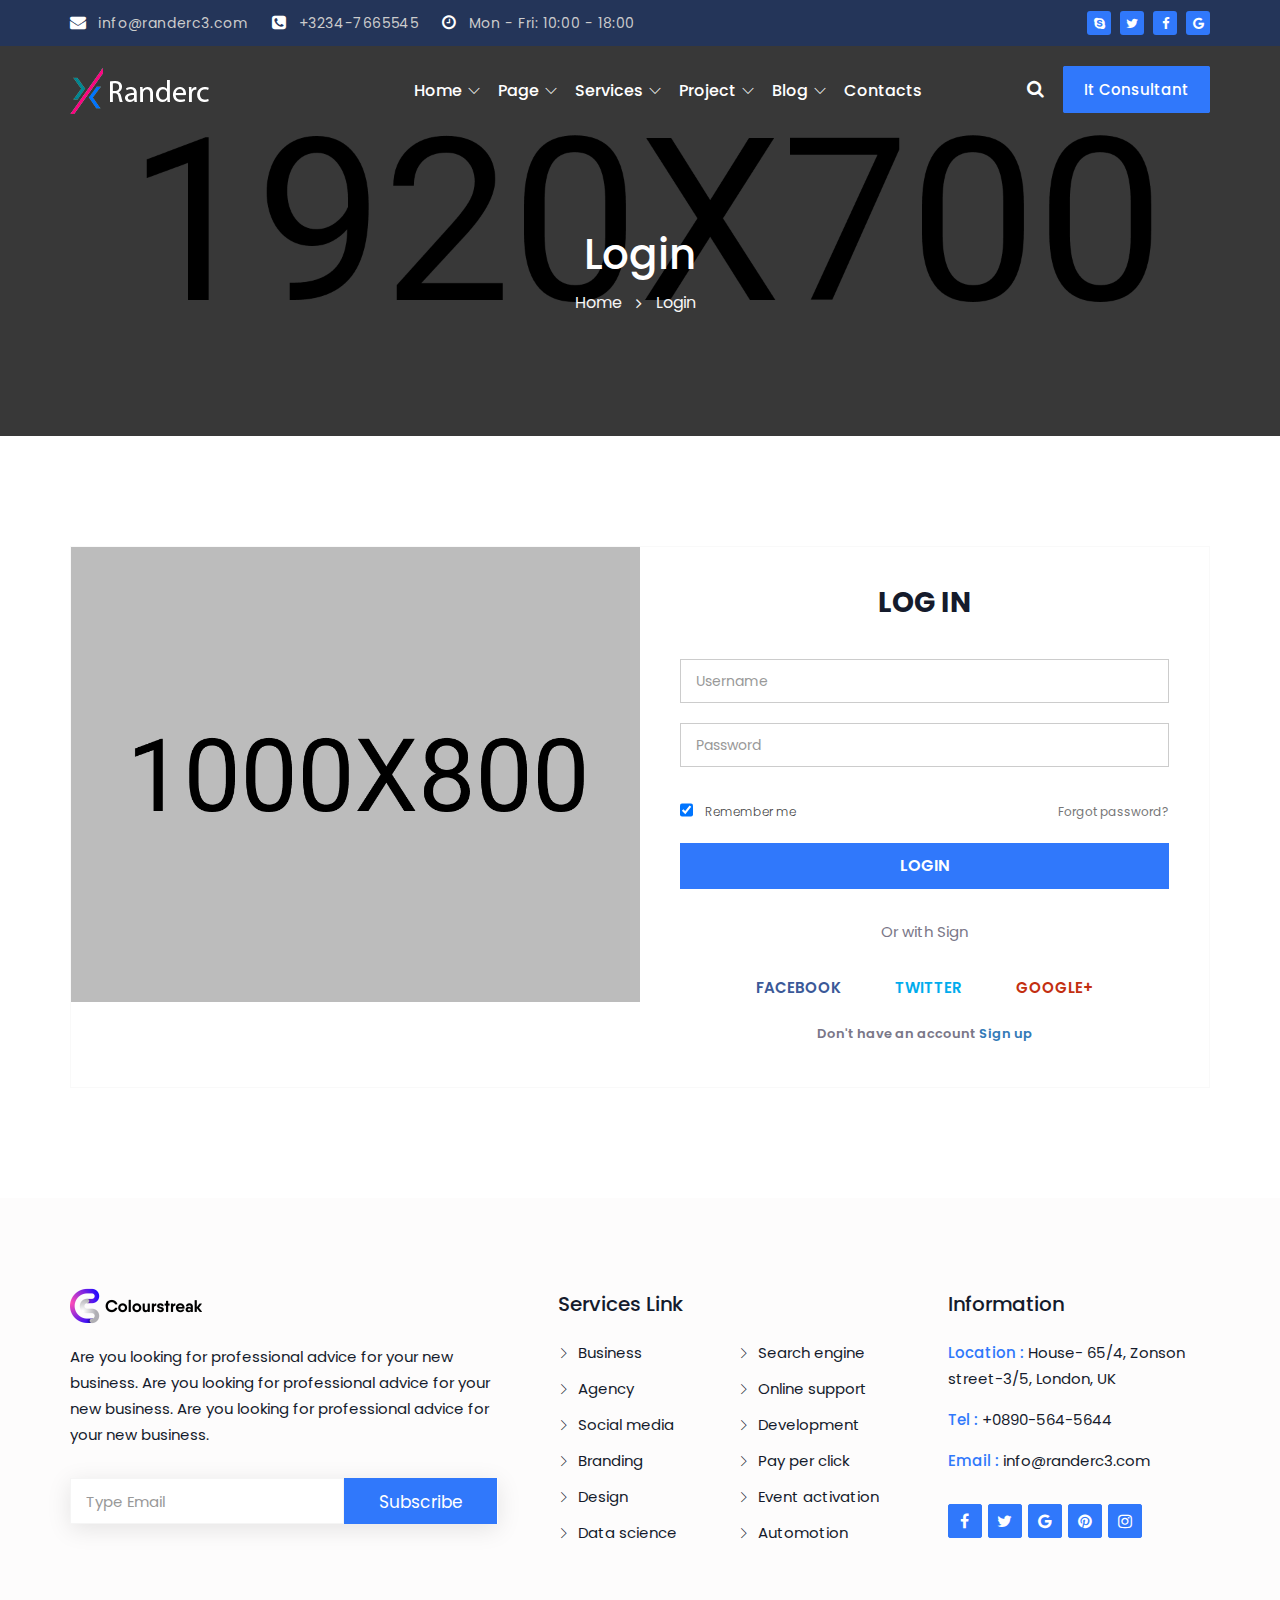
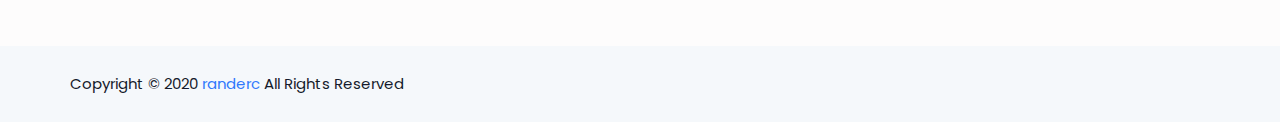
<file: login.html>
<!doctype html>
<html class="no-js" lang="en">
	<head>
		<meta charset="utf-8">
		<meta http-equiv="x-ua-compatible" content="ie=edge">
		<title>Login | randerc </title>
		<meta name="description" content="">
		<meta name="viewport" content="width=device-width, initial-scale=1">

		<!-- favicon -->		
		<link rel="shortcut icon" type="image/x-icon" href="img/logo/favicon.ico">

		<!-- all css here -->

		<!-- bootstrap v3.3.6 css -->
		<link rel="stylesheet" href="css/bootstrap.min.css">
		<!-- owl.carousel css -->
		<link rel="stylesheet" href="css/owl.carousel.css">
		<link rel="stylesheet" href="css/owl.transitions.css">
       <!-- Animate css -->
        <link rel="stylesheet" href="css/animate.css">
        <!-- meanmenu css -->
        <link rel="stylesheet" href="css/meanmenu.min.css">
		<!-- font-awesome css -->
		<link rel="stylesheet" href="css/font-awesome.min.css">
		<link rel="stylesheet" href="css/themify-icons.css">
		<link rel="stylesheet" href="css/flaticon.css">
		<!-- venobox css -->
		<link rel="stylesheet" href="css/venobox.css">
		<!-- magnific css -->
        <link rel="stylesheet" href="css/magnific.min.css">
		<!-- style css -->
		<link rel="stylesheet" href="style.css">
		<!-- responsive css -->
		<link rel="stylesheet" href="css/responsive.css">

		<!-- modernizr css -->
		<script src="js/vendor/modernizr-2.8.3.min.js"></script>
	</head>
		<body>

		<!--[if lt IE 8]>
			<p class="browserupgrade">You are using an <strong>outdated</strong> browser. Please <a href="http://browsehappy.com/">upgrade your browser</a> to improve your experience.</p>
		<![endif]-->

        <div id="preloader"></div>
        <header class="header-one">
            <!-- Start top bar -->
            <div class="topbar-area fix hidden-xs">
                <div class="container">
                    <div class="row">
                        <div class=" col-md-9 col-sm-9">
                            <div class="topbar-left">
                                <ul>
                                    <li><a href="#"><i class="fa fa-envelope"></i> info@randerc3.com</a></li>
                                    <li><a href="#"><i class="fa fa-phone-square"></i> +3234-7665545</a></li>
                                    <li><a href="#"><i class="fa fa-clock-o"></i> Mon - Fri: 10:00 - 18:00</a></li>
                                </ul>  
                            </div>
                        </div>
                        <div class="col-md-3 col-sm-3">
                            <div class="top-social">
								<ul>
									<li><a href="#"><i class="fa fa-skype"></i></a></li>
									<li><a href="#"><i class="fa fa-twitter"></i></a></li>
									<li><a href="#"><i class="fa fa-facebook"></i></a></li>
									<li><a href="#"><i class="fa fa-google"></i></a></li>
								</ul> 
							</div>
                        </div>
                    </div>
                </div>
            </div>
            <!-- End top bar -->
            <!-- header-area start -->
            <div id="sticker" class="header-area header-area-3 transparent-header hidden-xs">
                <div class="container">
                    <div class="row">
                        <!-- logo start -->
                        <div class="col-md-3 col-sm-3">
                            <div class="logo">
                                <!-- Brand -->
                                <a class="navbar-brand page-scroll white-logo" href="index.html">
                                    <img src="img/logo/logo2.png" alt="">
                                </a>
                                <a class="navbar-brand page-scroll black-logo" href="index.html">
                                    <img src="img/logo/logo.png" alt="">
                                </a>
                            </div>
                            <!-- logo end -->
                        </div>
                        <div class="col-md-9 col-sm-9">
                            <div class="header-right-link">
                                <!-- search option start -->
                                <div class="search-inner">
                                    <form action="#">
                                        <div class="search-option">
                                            <input type="text" placeholder="Search...">
                                            <button class="button" type="submit"><i class="fa fa-search"></i></button>
                                        </div>
                                        <a class="main-search" href="#"><i class="fa fa-search"></i></a>
                                    </form>
                                </div>
								<a class="s-menu" href="login.html">It Consultant</a>
                            </div>
                            <!-- mainmenu start -->
                            <nav class="navbar navbar-default">
                                <div class="collapse navbar-collapse" id="navbar-example">
                                    <div class="main-menu">
                                        <ul class="nav navbar-nav navbar-right">
                                            <li><a class="pages" href="index.html">Home</a>
                                                <ul class="sub-menu">
													<li><a href="index.html">Home 01</a></li>
													<li><a href="index-2.html">Home 02</a></li>
													<li><a href="index-3.html">Home 03</a></li>
												</ul>
                                            </li>
                                            <li><a class="pages" href="#">Page</a>
												<ul class="sub-menu">
												    <li><a href="about.html">About</a></li>
													<li><a href="team.html">Team</a></li>
													<li><a href="review.html">Reviews</a></li>
													<li><a href="faq.html">FAQ</a></li>
													<li><a href="login.html">Login</a></li>
													<li><a href="signup.html">Signup</a></li>
												</ul>
											</li>
											<li><a class="pages" href="#">Services</a>
												<ul class="sub-menu">
													<li><a href="services.html">Services</a></li>
													<li><a href="services-2.html">Services 2</a></li>
													<li><a href="service-details.html">Service Details</a></li>
												</ul>
											</li>
											<li><a class="pages" href="#">Project</a>
												<ul class="sub-menu">
												    <li><a href="project.html">Portfolio</a></li>
													<li><a href="project-details.html">Project details</a></li>
												</ul>
											</li>
											<li><a class="pages" href="#">Blog</a>
												<ul class="sub-menu">
													<li><a href="blog.html">Blog grid</a></li>
													<li><a href="blog-sidebar.html">Blog List</a></li>
													<li><a href="blog-details.html">Blog Details</a></li>
												</ul>
											</li>
											<li><a href="contact.html">contacts</a></li>
                                        </ul>
                                    </div>
                                </div>
                            </nav>
                            <!-- mainmenu end -->
                        </div>
                    </div>
                </div>
            </div>
            <!-- header-area end -->
            <!-- mobile-menu-area start -->
            <div class="mobile-menu-area hidden-lg hidden-md hidden-sm">
                <div class="container">
                    <div class="row">
                        <div class="col-md-12">
                            <div class="mobile-menu">
                                <div class="logo">
                                    <a href="index.html"><img src="img/logo/logo.png" alt="" /></a>
                                </div>
                                <nav id="dropdown">
                                    <ul>
                                        <li><a class="pages" href="index.html">Home</a>
                                            <ul class="sub-menu">
                                                <li><a href="index.html">Home 01</a></li>
                                                <li><a href="index-2.html">Home 02</a></li>
                                                <li><a href="index-3.html">Home 03</a></li>
                                            </ul>
                                        </li>
                                        <li><a class="pages" href="#">Page</a>
                                            <ul class="sub-menu">
                                                <li><a href="about.html">About</a></li>
                                                <li><a href="team.html">Team</a></li>
                                                <li><a href="review.html">Reviews</a></li>
                                                <li><a href="faq.html">FAQ</a></li>
                                                <li><a href="login.html">Login</a></li>
												<li><a href="signup.html">Signup</a></li>
                                            </ul>
                                        </li>
                                        <li><a class="pages" href="#">Services</a>
                                            <ul class="sub-menu">
                                                <li><a href="services.html">Services</a></li>
                                                <li><a href="services-2.html">Services 2</a></li>
                                                <li><a href="service-details.html">Service Details</a></li>
                                            </ul>
                                        </li>
                                        <li><a class="pages" href="#">Project</a>
                                            <ul class="sub-menu">
                                                <li><a href="project.html">Portfolio</a></li>
                                                <li><a href="project-details.html">Project details</a></li>
                                            </ul>
                                        </li>
                                        <li><a class="pages" href="#">Blog</a>
                                            <ul class="sub-menu">
                                                <li><a href="blog.html">Blog grid</a></li>
                                                <li><a href="blog-sidebar.html">Blog List</a></li>
                                                <li><a href="blog-details.html">Blog Details</a></li>
                                            </ul>
                                        </li>
                                        <li><a href="contact.html">contacts</a></li>
                                    </ul>
                                </nav>
                            </div>					
                        </div>
                    </div>
                </div>
            </div>
            <!-- mobile-menu-area end -->		
        </header>
        <!-- header end -->
        <!-- Start Bottom Header -->
        <div class="page-area">
            <div class="breadcumb-overlay"></div>
            <div class="container">
                <div class="row">
                    <div class="col-md-12 col-sm-12 col-xs-12">
                        <div class="breadcrumb text-center">
                            <div class="section-headline white-headline text-center">
                                <h3>Login</h3>
                            </div>
                            <ul>
                                <li class="home-bread">Home</li>
                                <li>Login</li>
                            </ul>
                        </div>
                    </div>
                </div>
            </div>
        </div>
        <!-- END Header -->
       <!-- Start Slider Area -->
        <div class="login-area area-padding">
            <div class="container">
                <div class="row">
                    <div class="col-md-12 col-sm-12 col-xs-12">
                        <div class="login-page">
                            <div class="login-image">
                                <div class="log-inner">
                                    <img src="img/about/self.png" alt="">
                                </div>
                            </div>
                            <div class="login-form">
                                <h4 class="login-title text-center">LOG IN</h4>
                                <div class="row">
                                    <form id="contactForm" method="POST" action="contact.php" class="log-form">
                                        <div class="col-md-12 col-sm-12 col-xs-12">
                                            <input type="text" id="name" class="form-control" placeholder="Username" required data-error="Please enter your name">
                                        </div>
                                        <div class="col-md-12 col-sm-12 col-xs-12">
                                            <input type="password" id="msg_subject" class="form-control" placeholder="Password" required data-error="Please enter your message subject">
                                        </div>
                                        <div class="col-md-12 col-sm-12 col-xs-12 text-center">
                                            <div class="check-group flexbox">
                                                <label class="check-box">
                                                    <input type="checkbox" class="check-box-input" checked>
                                                    <span class="remember-text">Remember me</span>
                                                </label>

                                                <a class="text-muted" href="#">Forgot password?</a>
                                            </div>
                                        </div>
                                        <div class="col-md-12 col-sm-12 col-xs-12 text-center">
                                            <button type="submit" id="submit" class="slide-btn login-btn">Login</button>
                                            <div id="msgSubmit" class="h3 text-center hidden"></div> 
                                            <div class="clearfix"></div>
                                        </div>
                                        <div class="col-md-12 col-sm-12 col-xs-12 text-center">
                                            <div class="clear"></div>
                                            <div class="separetor text-center"><span>Or with Sign</span></div>
                                            <div class="sign-icon">
                                                <ul>
                                                    <li><a class="facebook" href="#">Facebook</a></li>
                                                    <li><a class="twitter" href="#">twitter</a></li>
                                                    <li><a class="google" href="#">google+</a></li>
                                                </ul>
                                                <div class="acc-not">Don't have an account  <a href="signup.html">Sign up</a></div>
                                            </div> 
                                        </div> 
                                    </form> 
                                </div>
                            </div>
                        </div>
                    </div>
                </div>
             </div>
        </div>
		<!-- all js here -->
        <!-- Start Footer Area -->
        <footer class="footer1">
            <div class="footer-area">
                <div class="container">
                    <div class="row">
                        <div class="col-md-5 col-sm-5 col-xs-12">
                            <div class="footer-content logo-footer">
                                <div class="footer-head">
                                    <div class="footer-logo">
                                    	<a href="#"><img src="img/logo/logo.png" alt=""></a>
                                    </div>
                                    <p>
                                        Are you looking for professional advice for your new business. Are you looking for professional advice for your new business. Are you looking for professional advice for your new business.
                                    </p>
                                    <div class="subs-feilds">
                                        <div class="suscribe-input">
                                            <input type="email" class="email form-control width-80" id="sus_email" placeholder="Type Email">
                                            <button type="submit" id="sus_submit" class="add-btn">Subscribe</button>
                                        </div>
                                    </div>
                                </div>
                            </div>
                        </div>
                        <!-- end single footer -->
                        <div class="col-md-4 col-sm-3 col-xs-12">
                            <div class="footer-content">
                                <div class="footer-head">
                                    <h4>Services Link</h4>
                                    <ul class="footer-list">
                                        <li><a href="#">Business</a></li>
                                        <li><a href="#">Agency </a></li>
                                        <li><a href="#">Social media</a></li>
                                        <li><a href="#">Branding</a></li>
                                        <li><a href="#">Design </a></li>
                                        <li><a href="#">Data science </a></li>
                                    </ul>
                                    <ul class="footer-list hidden-sm">
										<li><a href="#">Search engine</a></li>
                                        <li><a href="#">Online support</a></li>
                                        <li><a href="#">Development</a></li>
                                        <li><a href="#">Pay per click</a></li>
                                        <li><a href="#">Event activation</a></li>
                                        <li><a href="#">Automotion</a></li>
									</ul>
                                </div>
                            </div>
                        </div>
                        <!-- end single footer -->
                        <div class="col-md-3 col-sm-4 col-xs-12">
                            <div class="footer-content last-content">
                                <div class="footer-head">
                                    <h4>Information</h4>
                                    <div class="footer-contacts">
                                        <p><span>Location :</span> House- 65/4, Zonson street-3/5, London, UK</p>
										<p><span>Tel :</span> +0890-564-5644</p>
										<p><span>Email :</span> info@randerc3.com</p>
									</div> 
                                    <div class="footer-icons">
                                        <ul>
                                            <li>
                                                <a href="#">
                                                    <i class="fa fa-facebook"></i>
                                                </a>
                                            </li>
                                            <li>
                                                <a href="#">
                                                    <i class="fa fa-twitter"></i>
                                                </a>
                                            </li>
                                            <li>
                                                <a href="#">
                                                    <i class="fa fa-google"></i>
                                                </a>
                                            </li>
                                            <li>
                                                <a href="#">
                                                    <i class="fa fa-pinterest"></i>
                                                </a>
                                            </li>
                                            <li>
                                                <a href="#">
                                                    <i class="fa fa-instagram"></i>
                                                </a>
                                            </li>
                                        </ul>
                                    </div>
                                </div>
                            </div>
                        </div>
                    </div>
                </div>
            </div>
            <!-- Start Footer Bottom Area -->
            <div class="footer-area-bottom">
                <div class="container">
                    <div class="row">
                        <div class="col-md-6 col-sm-6 col-xs-12">
                            <div class="copyright">
                                <p>
                                    Copyright © 2020
                                    <a href="#">randerc</a> All Rights Reserved
                                </p>
                            </div>
                        </div>
                    </div>
                </div>
            </div>
            <!-- End Footer Bottom Area -->
        </footer>
        <!-- End Footer Area -->
		
		<!-- all js here -->

		<!-- jquery latest version -->
		<script src="js/vendor/jquery-1.12.4.min.js"></script>
		<!-- bootstrap js -->
		<script src="js/bootstrap.min.js"></script>
		<!-- owl.carousel js -->
		<script src="js/owl.carousel.min.js"></script>
		<!-- Counter js -->
		<script src="js/jquery.counterup.min.js"></script>
		<!-- waypoint js -->
		<script src="js/waypoints.js"></script>
		<!-- magnific js -->
        <script src="js/magnific.min.js"></script>
        <!-- wow js -->
        <script src="js/wow.min.js"></script>
         <!-- venobox js -->
        <script src="js/venobox.min.js"></script>
        <!-- meanmenu js -->
        <script src="js/jquery.meanmenu.js"></script>
		<!-- Form validator js -->
		<script src="js/form-validator.min.js"></script>
		<!-- plugins js -->
		<script src="js/plugins.js"></script>
		<!-- main js -->
		<script src="js/main.js"></script>
	</body>
</html>
</file>
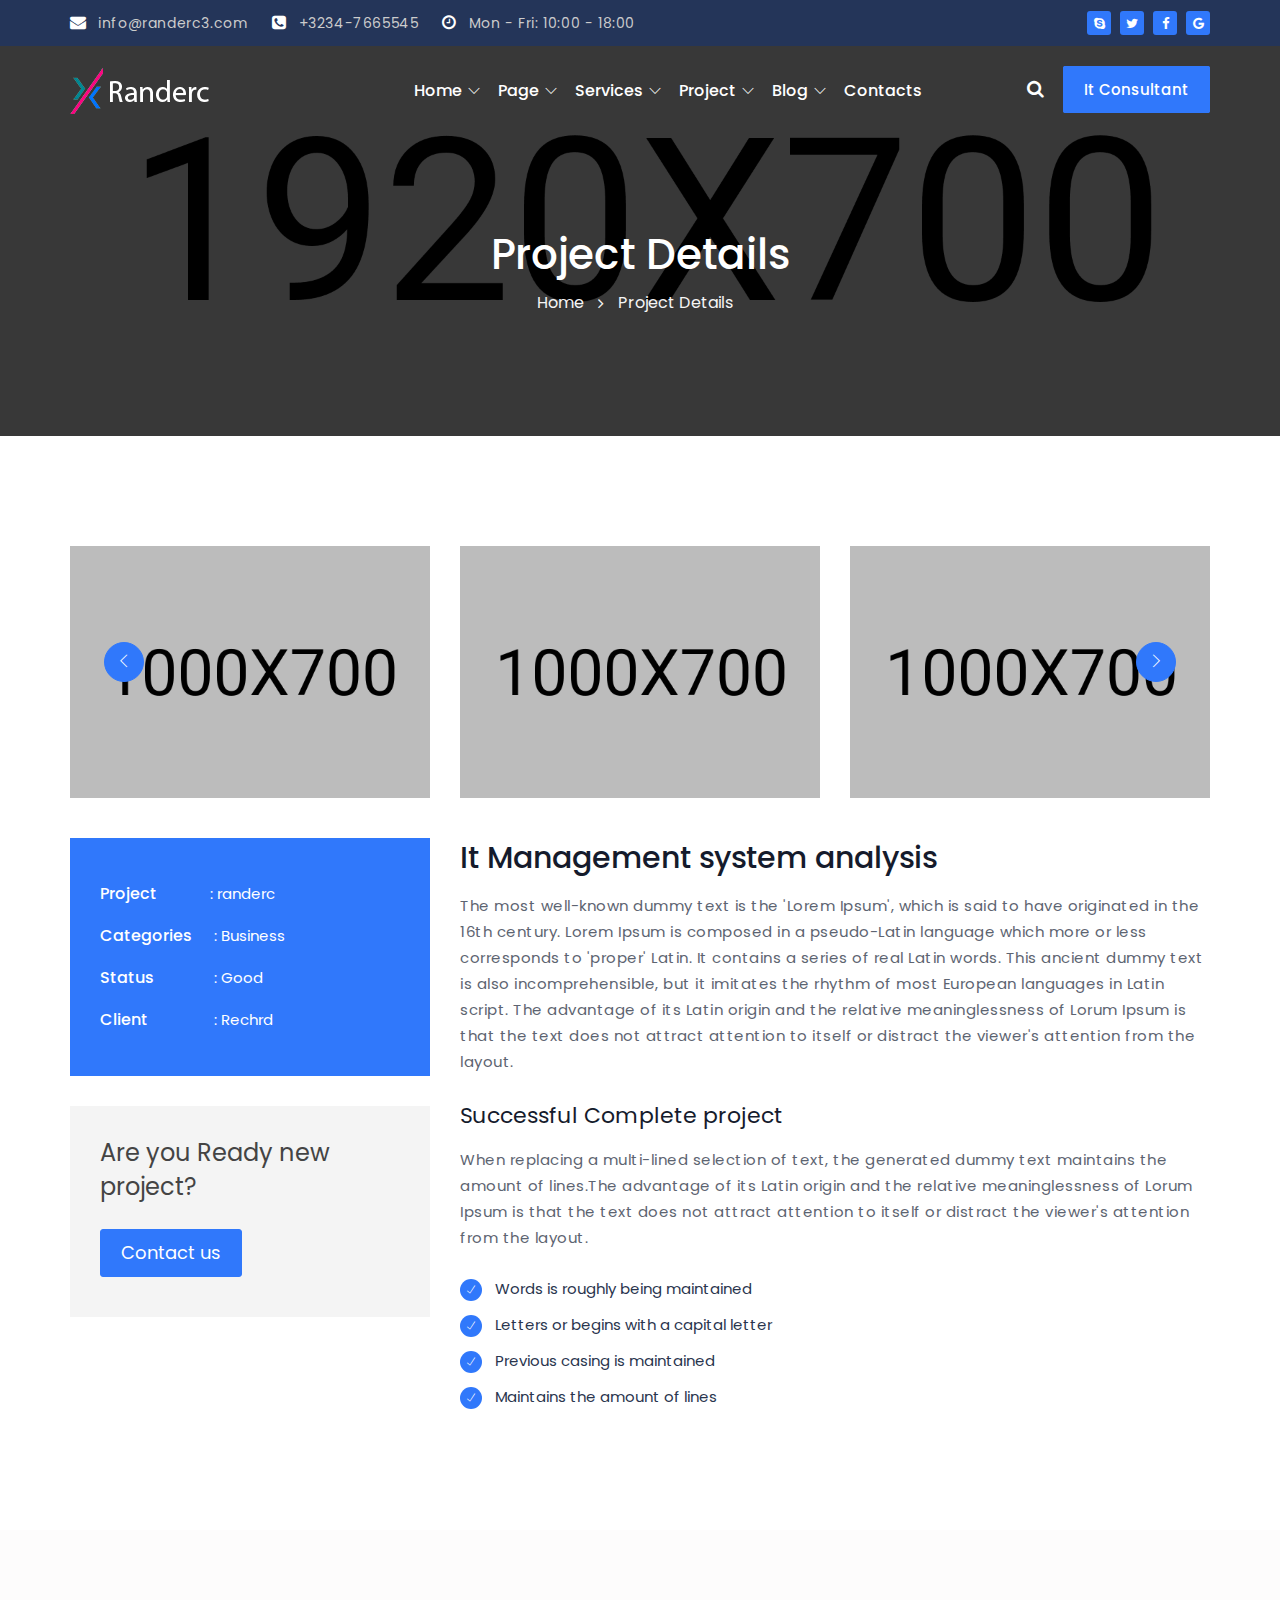
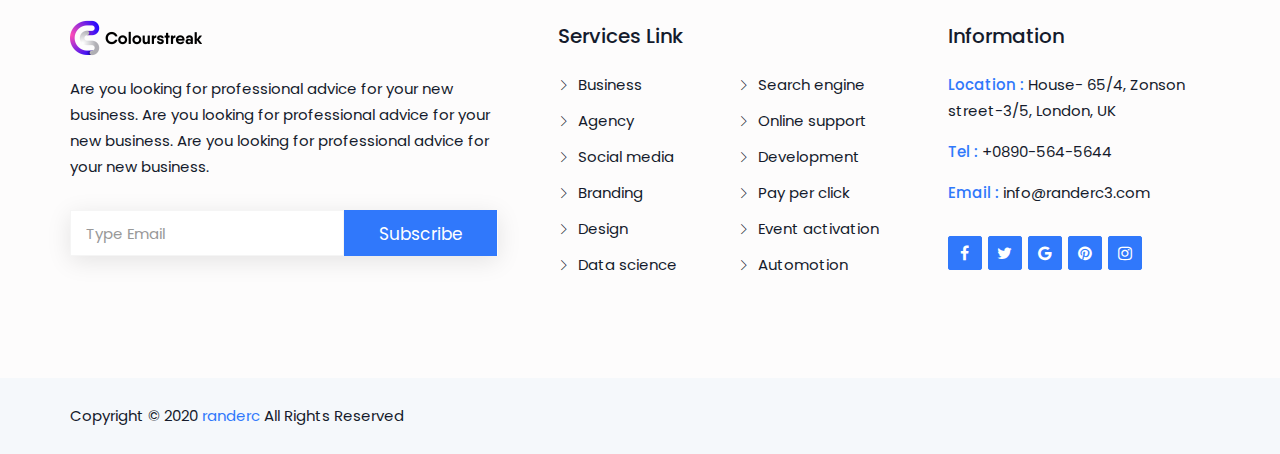
<file: project-details.html>
<!doctype html>
<html class="no-js" lang="en">
	<head>
		<meta charset="utf-8">
		<meta http-equiv="x-ua-compatible" content="ie=edge">
		<title>Project Details | randerc </title>
		<meta name="description" content="">
		<meta name="viewport" content="width=device-width, initial-scale=1">

		<!-- favicon -->		
		<link rel="shortcut icon" type="image/x-icon" href="img/logo/favicon.ico">

		<!-- all css here -->

		<!-- bootstrap v3.3.6 css -->
		<link rel="stylesheet" href="css/bootstrap.min.css">
		<!-- owl.carousel css -->
		<link rel="stylesheet" href="css/owl.carousel.css">
		<link rel="stylesheet" href="css/owl.transitions.css">
       <!-- Animate css -->
        <link rel="stylesheet" href="css/animate.css">
        <!-- meanmenu css -->
        <link rel="stylesheet" href="css/meanmenu.min.css">
		<!-- font-awesome css -->
		<link rel="stylesheet" href="css/font-awesome.min.css">
		<link rel="stylesheet" href="css/themify-icons.css">
		<link rel="stylesheet" href="css/flaticon.css">
		<!-- venobox css -->
		<link rel="stylesheet" href="css/venobox.css">
		<!-- magnific css -->
        <link rel="stylesheet" href="css/magnific.min.css">
		<!-- style css -->
		<link rel="stylesheet" href="style.css">
		<!-- responsive css -->
		<link rel="stylesheet" href="css/responsive.css">

		<!-- modernizr css -->
		<script src="js/vendor/modernizr-2.8.3.min.js"></script>
	</head>
		<body>

		<!--[if lt IE 8]>
			<p class="browserupgrade">You are using an <strong>outdated</strong> browser. Please <a href="http://browsehappy.com/">upgrade your browser</a> to improve your experience.</p>
		<![endif]-->

        <div id="preloader"></div>
        <header class="header-one">
            <!-- Start top bar -->
            <div class="topbar-area fix hidden-xs">
                <div class="container">
                    <div class="row">
                        <div class=" col-md-9 col-sm-9">
                            <div class="topbar-left">
                                <ul>
                                    <li><a href="#"><i class="fa fa-envelope"></i> info@randerc3.com</a></li>
                                    <li><a href="#"><i class="fa fa-phone-square"></i> +3234-7665545</a></li>
                                    <li><a href="#"><i class="fa fa-clock-o"></i> Mon - Fri: 10:00 - 18:00</a></li>
                                </ul>  
                            </div>
                        </div>
                        <div class="col-md-3 col-sm-3">
                            <div class="top-social">
								<ul>
									<li><a href="#"><i class="fa fa-skype"></i></a></li>
									<li><a href="#"><i class="fa fa-twitter"></i></a></li>
									<li><a href="#"><i class="fa fa-facebook"></i></a></li>
									<li><a href="#"><i class="fa fa-google"></i></a></li>
								</ul> 
							</div>
                        </div>
                    </div>
                </div>
            </div>
            <!-- End top bar -->
                       <!-- header-area start -->
            <div id="sticker" class="header-area header-area-3 transparent-header hidden-xs">
                <div class="container">
                    <div class="row">
                        <!-- logo start -->
                        <div class="col-md-3 col-sm-3">
                            <div class="logo">
                                <!-- Brand -->
                                <a class="navbar-brand page-scroll white-logo" href="index.html">
                                    <img src="img/logo/logo2.png" alt="">
                                </a>
                                <a class="navbar-brand page-scroll black-logo" href="index.html">
                                    <img src="img/logo/logo.png" alt="">
                                </a>
                            </div>
                            <!-- logo end -->
                        </div>
                        <div class="col-md-9 col-sm-9">
                            <div class="header-right-link">
                                <!-- search option start -->
                                <div class="search-inner">
                                    <form action="#">
                                        <div class="search-option">
                                            <input type="text" placeholder="Search...">
                                            <button class="button" type="submit"><i class="fa fa-search"></i></button>
                                        </div>
                                        <a class="main-search" href="#"><i class="fa fa-search"></i></a>
                                    </form>
                                </div>
								<a class="s-menu" href="login.html">It Consultant</a>
                            </div>
                            <!-- mainmenu start -->
                            <nav class="navbar navbar-default">
                                <div class="collapse navbar-collapse" id="navbar-example">
                                    <div class="main-menu">
                                        <ul class="nav navbar-nav navbar-right">
                                            <li><a class="pages" href="index.html">Home</a>
                                                <ul class="sub-menu">
													<li><a href="index.html">Home 01</a></li>
													<li><a href="index-2.html">Home 02</a></li>
													<li><a href="index-3.html">Home 03</a></li>
												</ul>
                                            </li>
                                            <li><a class="pages" href="#">Page</a>
												<ul class="sub-menu">
												    <li><a href="about.html">About</a></li>
													<li><a href="team.html">Team</a></li>
													<li><a href="review.html">Reviews</a></li>
													<li><a href="faq.html">FAQ</a></li>
												</ul>
											</li>
											<li><a class="pages" href="#">Services</a>
												<ul class="sub-menu">
													<li><a href="services.html">Services</a></li>
													<li><a href="services-2.html">Services 2</a></li>
													<li><a href="service-details.html">Service Details</a></li>
												</ul>
											</li>
											<li><a class="pages" href="#">Project</a>
												<ul class="sub-menu">
												    <li><a href="project.html">Portfolio</a></li>
													<li><a href="project-details.html">Project details</a></li>
												</ul>
											</li>
											<li><a class="pages" href="#">Blog</a>
												<ul class="sub-menu">
													<li><a href="blog.html">Blog grid</a></li>
													<li><a href="blog-sidebar.html">Blog List</a></li>
													<li><a href="blog-details.html">Blog Details</a></li>
												</ul>
											</li>
											<li><a href="contact.html">contacts</a></li>
                                        </ul>
                                    </div>
                                </div>
                            </nav>
                            <!-- mainmenu end -->
                        </div>
                    </div>
                </div>
            </div>
            <!-- header-area end -->
            <!-- mobile-menu-area start -->
            <div class="mobile-menu-area hidden-lg hidden-md hidden-sm">
                <div class="container">
                    <div class="row">
                        <div class="col-md-12">
                            <div class="mobile-menu">
                                <div class="logo">
                                    <a href="index.html"><img src="img/logo/logo.png" alt="" /></a>
                                </div>
                                <nav id="dropdown">
                                    <ul>
                                        <li><a class="pages" href="index.html">Home</a>
                                            <ul class="sub-menu">
                                                <li><a href="index.html">Home 01</a></li>
                                                <li><a href="index-2.html">Home 02</a></li>
                                                <li><a href="index-3.html">Home 03</a></li>
                                            </ul>
                                        </li>
                                        <li><a class="pages" href="#">Page</a>
                                            <ul class="sub-menu">
                                                <li><a href="about.html">About</a></li>
                                                <li><a href="team.html">Team</a></li>
                                                <li><a href="review.html">Reviews</a></li>
                                                <li><a href="faq.html">FAQ</a></li>
                                            </ul>
                                        </li>
                                        <li><a class="pages" href="#">Services</a>
                                            <ul class="sub-menu">
                                                <li><a href="services.html">Services</a></li>
                                                <li><a href="services-2.html">Services 2</a></li>
                                                <li><a href="service-details.html">Service Details</a></li>
                                            </ul>
                                        </li>
                                        <li><a class="pages" href="#">Project</a>
                                            <ul class="sub-menu">
                                                <li><a href="project.html">Portfolio</a></li>
                                                <li><a href="project-details.html">Project details</a></li>
                                            </ul>
                                        </li>
                                        <li><a class="pages" href="#">Blog</a>
                                            <ul class="sub-menu">
                                                <li><a href="blog.html">Blog grid</a></li>
                                                <li><a href="blog-sidebar.html">Blog List</a></li>
                                                <li><a href="blog-details.html">Blog Details</a></li>
                                            </ul>
                                        </li>
                                        <li><a href="contact.html">contacts</a></li>
                                    </ul>
                                </nav>
                            </div>					
                        </div>
                    </div>
                </div>
            </div>
            <!-- mobile-menu-area end -->		
        </header>
        <!-- header end -->
        <!-- Start Bottom Header -->
        <div class="page-area">
            <div class="breadcumb-overlay"></div>
            <div class="container">
                <div class="row">
                    <div class="col-md-12 col-sm-12 col-xs-12">
                        <div class="breadcrumb text-center">
                            <div class="section-headline white-headline text-center">
                                <h3>Project Details</h3>
                            </div>
                            <ul>
                                <li class="home-bread">Home</li>
                                <li>Project Details</li>
                            </ul>
                        </div>
                    </div>
                </div>
            </div>
        </div>
        <!-- END Header -->
               <!-- Start project Area -->
        <div class="project-single area-padding">
            <div class="container">
                <div class="row">
                    <div class="col-md-12 col-sm-12 col-xs-12">
                        <div class="project-inner project-carousel-2">
                            <div class="project-image">
                                <img src="img/project/p1.jpg" alt="">
                            </div>
                            <div class="project-image">
                                <img src="img/project/p2.jpg" alt="">
                            </div>
                            <div class="project-image">
                                <img src="img/project/p3.jpg" alt="">
                            </div>
                        </div>
                    </div>
                    <!-- End Column -->
                    <div class="col-md-4 col-sm-6 col-xs-12">
                        <div class="project-history">
                            <div class="project-name">
                                <ul>
                                    <li><span>Project</span>: randerc</li>
                                    <li><span>Categories</span> : Business</li>
                                    <li><span>Status</span> : Good</li>
                                    <li><span>Client</span> : Rechrd</li>
                                </ul>
                            </div>
                        </div>
                        <div class="new-project">
                            <div class="project-new">
                                <h4>Are you Ready new project?</h4>
                                <a class="hire-btn" href="#">Contact us</a>
                            </div>
                        </div>
                    </div>
                    <!-- End Column -->
                    <div class="col-md-8 col-sm-6 col-xs-12">
                        <div class="project-details">
                            <h3>It Management system analysis</h3>
                            <p>The most well-known dummy text is the 'Lorem Ipsum', which is said to have originated in the 16th century. Lorem Ipsum is composed in a pseudo-Latin language which more or less corresponds to 'proper' Latin. It contains a series of real Latin words. This ancient dummy text is also incomprehensible, but it imitates the rhythm of most European languages in Latin script. The advantage of its Latin origin and the relative meaninglessness of Lorum Ipsum is that the text does not attract attention to itself or distract the viewer's attention from the layout.</p>
                            
							<h4>Successful Complete project </h4>
							<p>When replacing a multi-lined selection of text, the generated dummy text maintains the amount of lines.The advantage of its Latin origin and the relative meaninglessness of Lorum Ipsum is that the text does not attract attention to itself or distract the viewer's attention from the layout.</p>
							<ul class="marker-list">
								<li>Words is roughly being maintained</li>
								<li>Letters or begins with a capital letter</li>
								<li>Previous casing is maintained</li>
								<li>Maintains the amount of lines</li>
							</ul>
						</div>
					</div>
					<!-- End single page -->
                </div>
            </div>
            <!-- End main content -->
        </div>
		<!-- End portfolio Area -->
        <!-- Start Footer Area -->
        <footer class="footer1">
            <div class="footer-area">
                <div class="container">
                    <div class="row">
                        <div class="col-md-5 col-sm-5 col-xs-12">
                            <div class="footer-content logo-footer">
                                <div class="footer-head">
                                    <div class="footer-logo">
                                    	<a href="#"><img src="img/logo/logo.png" alt=""></a>
                                    </div>
                                    <p>
                                        Are you looking for professional advice for your new business. Are you looking for professional advice for your new business. Are you looking for professional advice for your new business.
                                    </p>
                                    <div class="subs-feilds">
                                        <div class="suscribe-input">
                                            <input type="email" class="email form-control width-80" id="sus_email" placeholder="Type Email">
                                            <button type="submit" id="sus_submit" class="add-btn">Subscribe</button>
                                        </div>
                                    </div>
                                </div>
                            </div>
                        </div>
                        <!-- end single footer -->
                        <div class="col-md-4 col-sm-3 col-xs-12">
                            <div class="footer-content">
                                <div class="footer-head">
                                    <h4>Services Link</h4>
                                    <ul class="footer-list">
                                        <li><a href="#">Business</a></li>
                                        <li><a href="#">Agency </a></li>
                                        <li><a href="#">Social media</a></li>
                                        <li><a href="#">Branding</a></li>
                                        <li><a href="#">Design </a></li>
                                        <li><a href="#">Data science </a></li>
                                    </ul>
                                    <ul class="footer-list hidden-sm">
										<li><a href="#">Search engine</a></li>
                                        <li><a href="#">Online support</a></li>
                                        <li><a href="#">Development</a></li>
                                        <li><a href="#">Pay per click</a></li>
                                        <li><a href="#">Event activation</a></li>
                                        <li><a href="#">Automotion</a></li>
									</ul>
                                </div>
                            </div>
                        </div>
                        <!-- end single footer -->
                        <div class="col-md-3 col-sm-4 col-xs-12">
                            <div class="footer-content last-content">
                                <div class="footer-head">
                                    <h4>Information</h4>
                                    <div class="footer-contacts">
                                        <p><span>Location :</span> House- 65/4, Zonson street-3/5, London, UK</p>
										<p><span>Tel :</span> +0890-564-5644</p>
										<p><span>Email :</span> info@randerc3.com</p>
									</div> 
                                    <div class="footer-icons">
                                        <ul>
                                            <li>
                                                <a href="#">
                                                    <i class="fa fa-facebook"></i>
                                                </a>
                                            </li>
                                            <li>
                                                <a href="#">
                                                    <i class="fa fa-twitter"></i>
                                                </a>
                                            </li>
                                            <li>
                                                <a href="#">
                                                    <i class="fa fa-google"></i>
                                                </a>
                                            </li>
                                            <li>
                                                <a href="#">
                                                    <i class="fa fa-pinterest"></i>
                                                </a>
                                            </li>
                                            <li>
                                                <a href="#">
                                                    <i class="fa fa-instagram"></i>
                                                </a>
                                            </li>
                                        </ul>
                                    </div>
                                </div>
                            </div>
                        </div>
                    </div>
                </div>
            </div>
            <!-- Start Footer Bottom Area -->
            <div class="footer-area-bottom">
                <div class="container">
                    <div class="row">
                        <div class="col-md-6 col-sm-6 col-xs-12">
                            <div class="copyright">
                                <p>
                                    Copyright © 2020
                                    <a href="#">randerc</a> All Rights Reserved
                                </p>
                            </div>
                        </div>
                    </div>
                </div>
            </div>
            <!-- End Footer Bottom Area -->
        </footer>
        <!-- End Footer Area -->
		
		<!-- all js here -->

		<!-- jquery latest version -->
		<script src="js/vendor/jquery-1.12.4.min.js"></script>
		<!-- bootstrap js -->
		<script src="js/bootstrap.min.js"></script>
		<!-- owl.carousel js -->
		<script src="js/owl.carousel.min.js"></script>
		<!-- Counter js -->
		<script src="js/jquery.counterup.min.js"></script>
		<!-- waypoint js -->
		<script src="js/waypoints.js"></script>
		<!-- magnific js -->
        <script src="js/magnific.min.js"></script>
        <!-- wow js -->
        <script src="js/wow.min.js"></script>
         <!-- venobox js -->
        <script src="js/venobox.min.js"></script>
        <!-- meanmenu js -->
        <script src="js/jquery.meanmenu.js"></script>
		<!-- Form validator js -->
		<script src="js/form-validator.min.js"></script>
		<!-- plugins js -->
		<script src="js/plugins.js"></script>
		<!-- main js -->
		<script src="js/main.js"></script>
	</body>
</html>
</file>
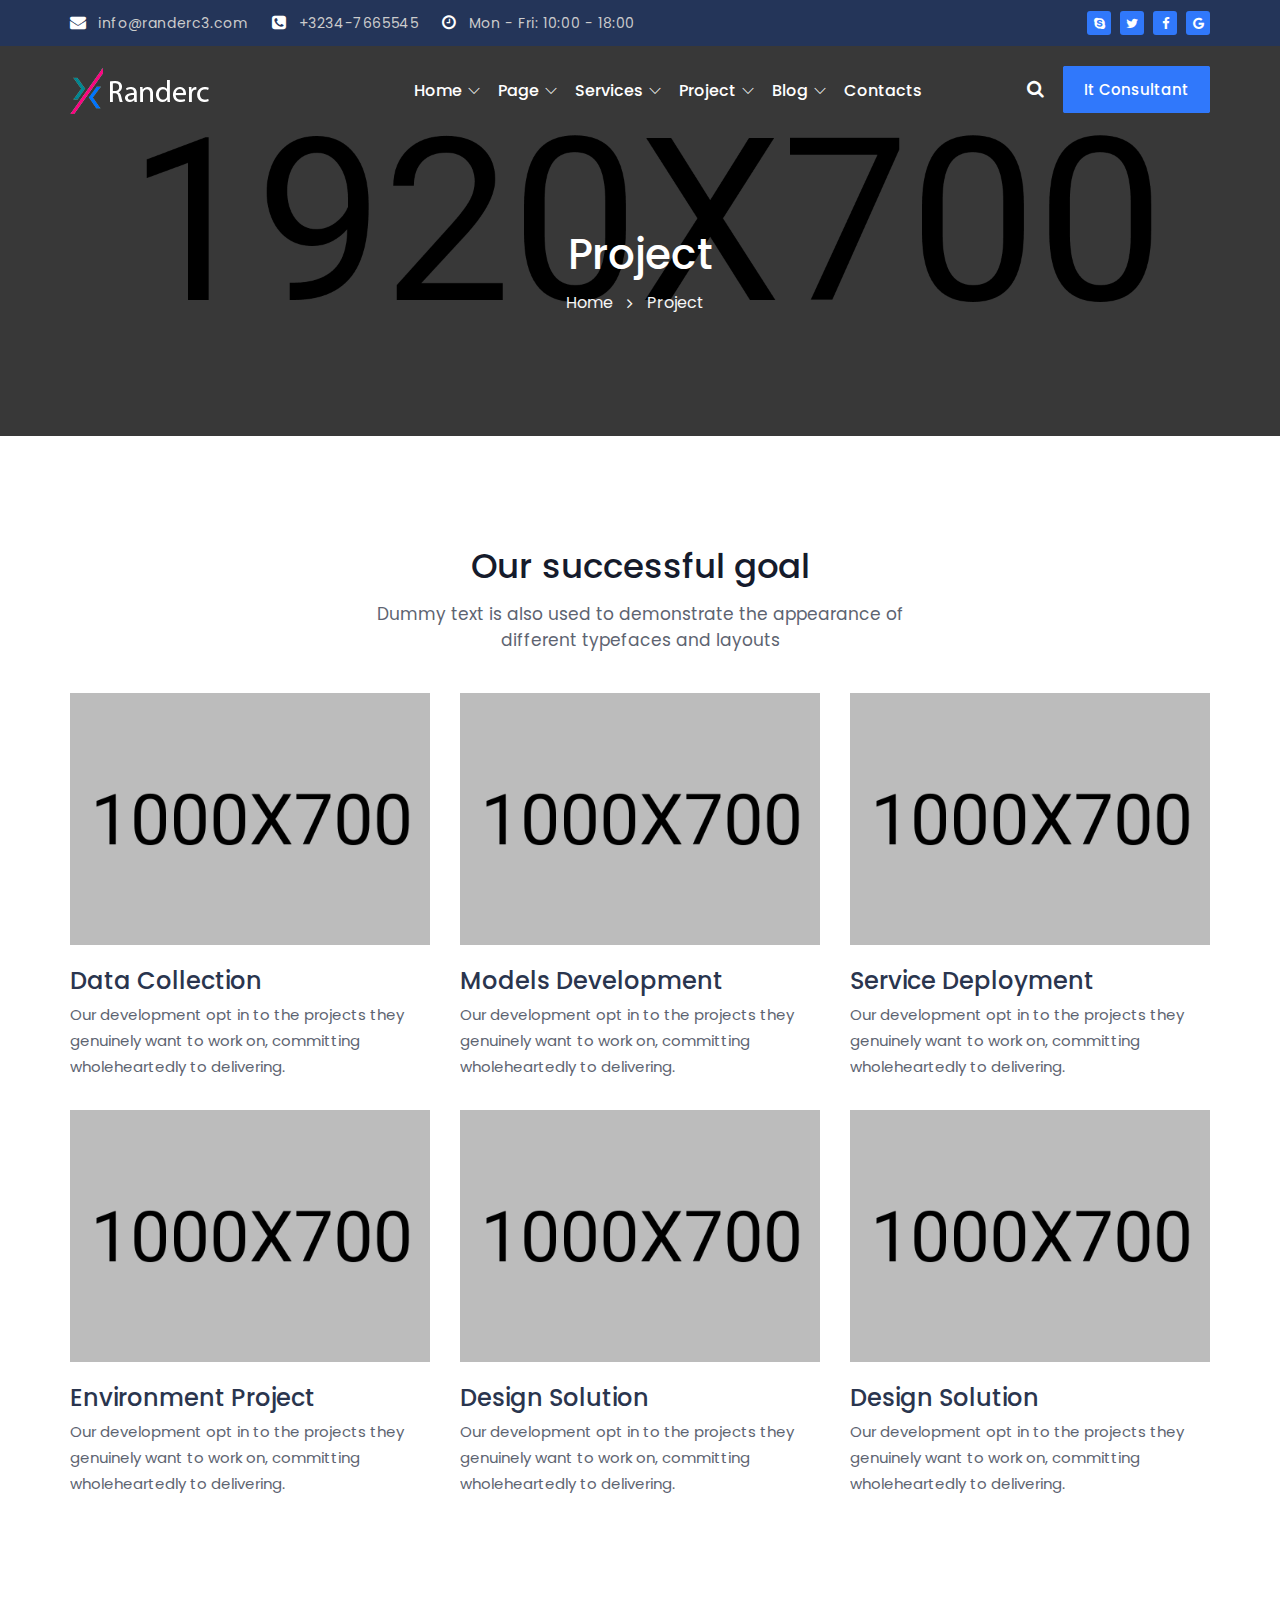
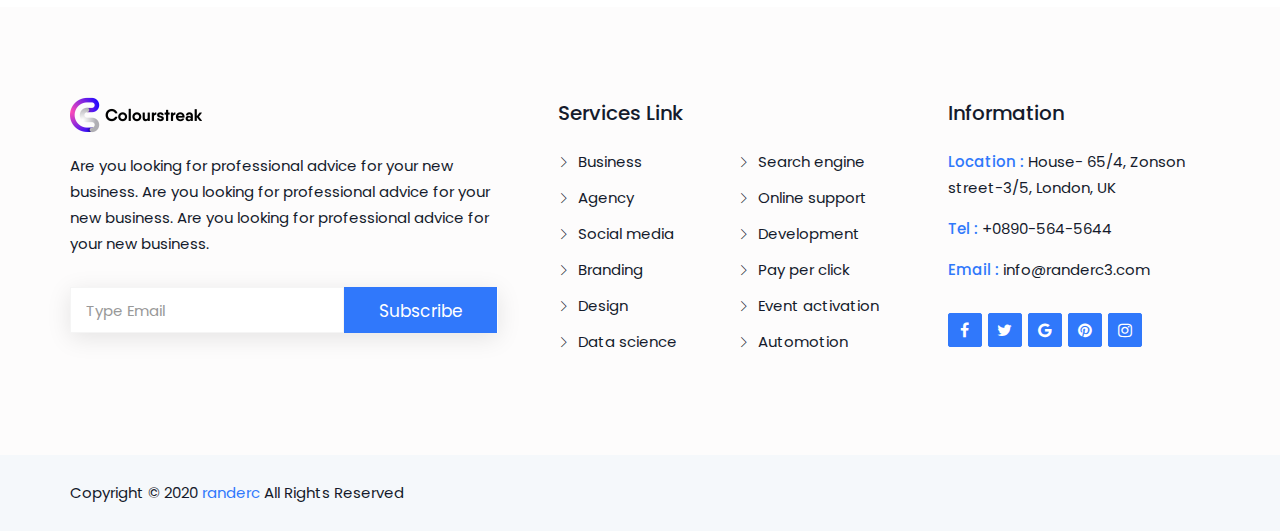
<file: project.html>
<!doctype html>
<html class="no-js" lang="en">
	<head>
		<meta charset="utf-8">
		<meta http-equiv="x-ua-compatible" content="ie=edge">
		<title>Project | randerc </title>
		<meta name="description" content="">
		<meta name="viewport" content="width=device-width, initial-scale=1">

		<!-- favicon -->		
		<link rel="shortcut icon" type="image/x-icon" href="img/logo/favicon.ico">

		<!-- all css here -->

		<!-- bootstrap v3.3.6 css -->
		<link rel="stylesheet" href="css/bootstrap.min.css">
		<!-- owl.carousel css -->
		<link rel="stylesheet" href="css/owl.carousel.css">
		<link rel="stylesheet" href="css/owl.transitions.css">
       <!-- Animate css -->
        <link rel="stylesheet" href="css/animate.css">
        <!-- meanmenu css -->
        <link rel="stylesheet" href="css/meanmenu.min.css">
		<!-- font-awesome css -->
		<link rel="stylesheet" href="css/font-awesome.min.css">
		<link rel="stylesheet" href="css/themify-icons.css">
		<link rel="stylesheet" href="css/flaticon.css">
		<!-- venobox css -->
		<link rel="stylesheet" href="css/venobox.css">
		<!-- magnific css -->
        <link rel="stylesheet" href="css/magnific.min.css">
		<!-- style css -->
		<link rel="stylesheet" href="style.css">
		<!-- responsive css -->
		<link rel="stylesheet" href="css/responsive.css">

		<!-- modernizr css -->
		<script src="js/vendor/modernizr-2.8.3.min.js"></script>
	</head>
		<body>

		<!--[if lt IE 8]>
			<p class="browserupgrade">You are using an <strong>outdated</strong> browser. Please <a href="http://browsehappy.com/">upgrade your browser</a> to improve your experience.</p>
		<![endif]-->

        <div id="preloader"></div>
        <header class="header-one">
            <!-- Start top bar -->
            <div class="topbar-area fix hidden-xs">
                <div class="container">
                    <div class="row">
                        <div class=" col-md-9 col-sm-9">
                            <div class="topbar-left">
                                <ul>
                                    <li><a href="#"><i class="fa fa-envelope"></i> info@randerc3.com</a></li>
                                    <li><a href="#"><i class="fa fa-phone-square"></i> +3234-7665545</a></li>
                                    <li><a href="#"><i class="fa fa-clock-o"></i> Mon - Fri: 10:00 - 18:00</a></li>
                                </ul>  
                            </div>
                        </div>
                        <div class="col-md-3 col-sm-3">
                            <div class="top-social">
								<ul>
									<li><a href="#"><i class="fa fa-skype"></i></a></li>
									<li><a href="#"><i class="fa fa-twitter"></i></a></li>
									<li><a href="#"><i class="fa fa-facebook"></i></a></li>
									<li><a href="#"><i class="fa fa-google"></i></a></li>
								</ul> 
							</div>
                        </div>
                    </div>
                </div>
            </div>
            <!-- End top bar -->
                        <!-- header-area start -->
            <div id="sticker" class="header-area header-area-3 transparent-header hidden-xs">
                <div class="container">
                    <div class="row">
                        <!-- logo start -->
                        <div class="col-md-3 col-sm-3">
                            <div class="logo">
                                <!-- Brand -->
                                <a class="navbar-brand page-scroll white-logo" href="index.html">
                                    <img src="img/logo/logo2.png" alt="">
                                </a>
                                <a class="navbar-brand page-scroll black-logo" href="index.html">
                                    <img src="img/logo/logo.png" alt="">
                                </a>
                            </div>
                            <!-- logo end -->
                        </div>
                        <div class="col-md-9 col-sm-9">
                            <div class="header-right-link">
                                <!-- search option start -->
                                <div class="search-inner">
                                    <form action="#">
                                        <div class="search-option">
                                            <input type="text" placeholder="Search...">
                                            <button class="button" type="submit"><i class="fa fa-search"></i></button>
                                        </div>
                                        <a class="main-search" href="#"><i class="fa fa-search"></i></a>
                                    </form>
                                </div>
								<a class="s-menu" href="login.html">It Consultant</a>
                            </div>
                            <!-- mainmenu start -->
                            <nav class="navbar navbar-default">
                                <div class="collapse navbar-collapse" id="navbar-example">
                                    <div class="main-menu">
                                        <ul class="nav navbar-nav navbar-right">
                                            <li><a class="pages" href="index.html">Home</a>
                                                <ul class="sub-menu">
													<li><a href="index.html">Home 01</a></li>
													<li><a href="index-2.html">Home 02</a></li>
													<li><a href="index-3.html">Home 03</a></li>
												</ul>
                                            </li>
                                            <li><a class="pages" href="#">Page</a>
												<ul class="sub-menu">
												    <li><a href="about.html">About</a></li>
													<li><a href="team.html">Team</a></li>
													<li><a href="review.html">Reviews</a></li>
													<li><a href="faq.html">FAQ</a></li>
												</ul>
											</li>
											<li><a class="pages" href="#">Services</a>
												<ul class="sub-menu">
													<li><a href="services.html">Services</a></li>
													<li><a href="services-2.html">Services 2</a></li>
													<li><a href="service-details.html">Service Details</a></li>
												</ul>
											</li>
											<li><a class="pages" href="#">Project</a>
												<ul class="sub-menu">
												    <li><a href="project.html">Portfolio</a></li>
													<li><a href="project-details.html">Project details</a></li>
												</ul>
											</li>
											<li><a class="pages" href="#">Blog</a>
												<ul class="sub-menu">
													<li><a href="blog.html">Blog grid</a></li>
													<li><a href="blog-sidebar.html">Blog List</a></li>
													<li><a href="blog-details.html">Blog Details</a></li>
												</ul>
											</li>
											<li><a href="contact.html">contacts</a></li>
                                        </ul>
                                    </div>
                                </div>
                            </nav>
                            <!-- mainmenu end -->
                        </div>
                    </div>
                </div>
            </div>
            <!-- header-area end -->
            <!-- mobile-menu-area start -->
            <div class="mobile-menu-area hidden-lg hidden-md hidden-sm">
                <div class="container">
                    <div class="row">
                        <div class="col-md-12">
                            <div class="mobile-menu">
                                <div class="logo">
                                    <a href="index.html"><img src="img/logo/logo.png" alt="" /></a>
                                </div>
                                <nav id="dropdown">
                                    <ul>
                                        <li><a class="pages" href="index.html">Home</a>
                                            <ul class="sub-menu">
                                                <li><a href="index.html">Home 01</a></li>
                                                <li><a href="index-2.html">Home 02</a></li>
                                                <li><a href="index-3.html">Home 03</a></li>
                                            </ul>
                                        </li>
                                        <li><a class="pages" href="#">Page</a>
                                            <ul class="sub-menu">
                                                <li><a href="about.html">About</a></li>
                                                <li><a href="team.html">Team</a></li>
                                                <li><a href="review.html">Reviews</a></li>
                                                <li><a href="faq.html">FAQ</a></li>
                                            </ul>
                                        </li>
                                        <li><a class="pages" href="#">Services</a>
                                            <ul class="sub-menu">
                                                <li><a href="services.html">Services</a></li>
                                                <li><a href="services-2.html">Services 2</a></li>
                                                <li><a href="service-details.html">Service Details</a></li>
                                            </ul>
                                        </li>
                                        <li><a class="pages" href="#">Project</a>
                                            <ul class="sub-menu">
                                                <li><a href="project.html">Portfolio</a></li>
                                                <li><a href="project-details.html">Project details</a></li>
                                            </ul>
                                        </li>
                                        <li><a class="pages" href="#">Blog</a>
                                            <ul class="sub-menu">
                                                <li><a href="blog.html">Blog grid</a></li>
                                                <li><a href="blog-sidebar.html">Blog List</a></li>
                                                <li><a href="blog-details.html">Blog Details</a></li>
                                            </ul>
                                        </li>
                                        <li><a href="contact.html">contacts</a></li>
                                    </ul>
                                </nav>
                            </div>					
                        </div>
                    </div>
                </div>
            </div>
            <!-- mobile-menu-area end -->		
        </header>
        <!-- header end -->
        <!-- Start Bottom Header -->
        <div class="page-area">
            <div class="breadcumb-overlay"></div>
            <div class="container">
                <div class="row">
                    <div class="col-md-12 col-sm-12 col-xs-12">
                        <div class="breadcrumb text-center">
                            <div class="section-headline white-headline text-center">
                                <h3>Project</h3>
                            </div>
                            <ul>
                                <li class="home-bread">Home</li>
                                <li>Project</li>
                            </ul>
                        </div>
                    </div>
                </div>
            </div>
        </div>
        <!-- END Header -->
        <!-- Start project Area -->
        <div class="project-page-area area-padding-2">
            <div class="container">
                <div class="row">
					<div class="col-md-12 col-sm-12 col-xs-12 ">
						<div class="section-headline text-center">
							<h3>Our successful goal</h3>
							<p>Dummy text is also used to demonstrate the appearance of different typefaces and layouts</p>
						</div>
					</div>
				</div>
                <div class="row">
                    <div class="project-content">
                        <!-- single-awesome-project start -->
                        <div class="col-md-4 col-sm-4 col-xs-12">
                            <div class="single-awesome-project">
                                <div class="awesome-img">
                                    <a href="#">
                                        <img src="img/project/p1.jpg" alt="" />
                                    </a>
                                    <div class="add-actions text-center">
                                        <a class="venobox" data-gall="myGallery" href="img/project/p1.jpg">
                                            <i class="port-icon ti-zoom-in"></i>
                                        </a>
                                    </div>
                                </div>
                                <div class="project-dec">
                                    <h4>Data collection</h4>
                                    <p>Our development opt in to the projects they genuinely want to work on, committing wholeheartedly to delivering.</p>
                                </div>
                            </div>
                        </div>
                        <div class="col-md-4 col-sm-4 col-xs-12">
                            <!-- single-awesome-project start -->
                            <div class="single-awesome-project">
                                <div class="awesome-img">
                                    <a href="#">
                                        <img src="img/project/p2.jpg" alt="" />
                                    </a>
                                    <div class="add-actions text-center">
                                        <a class="venobox" data-gall="myGallery" href="img/project/p2.jpg">
                                            <i class="port-icon ti-zoom-in"></i>
                                        </a>
                                    </div>
                                </div>
                                <div class="project-dec">
                                    <h4>Models development</h4>
                                    <p>Our development opt in to the projects they genuinely want to work on, committing wholeheartedly to delivering.</p>
                                </div>
                            </div>
                            <!-- single-awesome-project end -->
                        </div>
                        <div class="col-md-4 col-sm-4 col-xs-12">
                            <!-- single-awesome-project start -->
                            <div class="single-awesome-project">
                                <div class="awesome-img">
                                    <a href="#">
                                        <img src="img/project/p3.jpg" alt="" />
                                    </a>
                                    <div class="add-actions text-center">
                                        <a class="venobox" data-gall="myGallery" href="img/project/p3.jpg">
                                            <i class="port-icon ti-zoom-in"></i>
                                        </a>
                                    </div>
                                </div>
                                <div class="project-dec">
                                    <h4>Service deployment</h4>
                                    <p>Our development opt in to the projects they genuinely want to work on, committing wholeheartedly to delivering.</p>
                                </div>
                            </div>
                            <!-- single-awesome-project end -->
                        </div>
                        <div class="col-md-4 col-sm-4 col-xs-12">
                            <!-- single-awesome-project start -->
                            <div class="single-awesome-project">
                                <div class="awesome-img">
                                    <a href="#">
                                        <img src="img/project/p4.jpg" alt="" />
                                    </a>
                                    <div class="add-actions text-center">
                                        <a class="venobox" data-gall="myGallery" href="img/project/p4.jpg">
                                            <i class="port-icon ti-zoom-in"></i>
                                        </a>
                                    </div>
                                </div>
                                <div class="project-dec">
                                    <h4>Environment project</h4>
                                    <p>Our development opt in to the projects they genuinely want to work on, committing wholeheartedly to delivering.</p>
                                </div>
                            </div>
                            <!-- single-awesome-project end -->
                        </div>
                        <div class="col-md-4 col-sm-4 col-xs-12">
                            <!-- single-awesome-project start -->
                            <div class="single-awesome-project">
                                <div class="awesome-img">
                                    <a href="#">
                                        <img src="img/project/p5.jpg" alt="" />
                                    </a>
                                    <div class="add-actions text-center">
                                        <a class="venobox" data-gall="myGallery" href="img/project/p5.jpg">
                                            <i class="port-icon ti-zoom-in"></i>
                                        </a>
                                    </div>
                                </div>
                                <div class="project-dec">
                                    <h4>Design solution</h4>
                                    <p>Our development opt in to the projects they genuinely want to work on, committing wholeheartedly to delivering.</p>
                                </div>
                            </div>
                            <!-- single-awesome-project end -->
                        </div>
                        <div class="col-md-4 col-sm-4 col-xs-12">
                            <!-- single-awesome-project start -->
                            <div class="single-awesome-project">
                                <div class="awesome-img">
                                    <a href="#">
                                        <img src="img/project/p6.jpg" alt="" />
                                    </a>
                                    <div class="add-actions text-center">
                                        <a class="venobox" data-gall="myGallery" href="img/project/p6.jpg">
                                            <i class="port-icon ti-zoom-in"></i>
                                        </a>
                                    </div>
                                </div>
                                <div class="project-dec">
                                    <h4>Design solution</h4>
                                    <p>Our development opt in to the projects they genuinely want to work on, committing wholeheartedly to delivering.</p>
                                </div>
                            </div>
                            <!-- single-awesome-project end -->
                        </div>
                    </div>		
                </div>	
            </div>
            <!-- End main content -->
        </div>
        <!-- End project Area -->
        <!-- Start Footer Area -->
        <footer class="footer1">
            <div class="footer-area">
                <div class="container">
                    <div class="row">
                        <div class="col-md-5 col-sm-5 col-xs-12">
                            <div class="footer-content logo-footer">
                                <div class="footer-head">
                                    <div class="footer-logo">
                                    	<a href="#"><img src="img/logo/logo.png" alt=""></a>
                                    </div>
                                    <p>
                                        Are you looking for professional advice for your new business. Are you looking for professional advice for your new business. Are you looking for professional advice for your new business.
                                    </p>
                                    <div class="subs-feilds">
                                        <div class="suscribe-input">
                                            <input type="email" class="email form-control width-80" id="sus_email" placeholder="Type Email">
                                            <button type="submit" id="sus_submit" class="add-btn">Subscribe</button>
                                        </div>
                                    </div>
                                </div>
                            </div>
                        </div>
                        <!-- end single footer -->
                        <div class="col-md-4 col-sm-3 col-xs-12">
                            <div class="footer-content">
                                <div class="footer-head">
                                    <h4>Services Link</h4>
                                    <ul class="footer-list">
                                        <li><a href="#">Business</a></li>
                                        <li><a href="#">Agency </a></li>
                                        <li><a href="#">Social media</a></li>
                                        <li><a href="#">Branding</a></li>
                                        <li><a href="#">Design </a></li>
                                        <li><a href="#">Data science </a></li>
                                    </ul>
                                    <ul class="footer-list hidden-sm">
										<li><a href="#">Search engine</a></li>
                                        <li><a href="#">Online support</a></li>
                                        <li><a href="#">Development</a></li>
                                        <li><a href="#">Pay per click</a></li>
                                        <li><a href="#">Event activation</a></li>
                                        <li><a href="#">Automotion</a></li>
									</ul>
                                </div>
                            </div>
                        </div>
                        <!-- end single footer -->
                        <div class="col-md-3 col-sm-4 col-xs-12">
                            <div class="footer-content last-content">
                                <div class="footer-head">
                                    <h4>Information</h4>
                                    <div class="footer-contacts">
                                        <p><span>Location :</span> House- 65/4, Zonson street-3/5, London, UK</p>
										<p><span>Tel :</span> +0890-564-5644</p>
										<p><span>Email :</span> info@randerc3.com</p>
									</div> 
                                    <div class="footer-icons">
                                        <ul>
                                            <li>
                                                <a href="#">
                                                    <i class="fa fa-facebook"></i>
                                                </a>
                                            </li>
                                            <li>
                                                <a href="#">
                                                    <i class="fa fa-twitter"></i>
                                                </a>
                                            </li>
                                            <li>
                                                <a href="#">
                                                    <i class="fa fa-google"></i>
                                                </a>
                                            </li>
                                            <li>
                                                <a href="#">
                                                    <i class="fa fa-pinterest"></i>
                                                </a>
                                            </li>
                                            <li>
                                                <a href="#">
                                                    <i class="fa fa-instagram"></i>
                                                </a>
                                            </li>
                                        </ul>
                                    </div>
                                </div>
                            </div>
                        </div>
                    </div>
                </div>
            </div>
            <!-- Start Footer Bottom Area -->
            <div class="footer-area-bottom">
                <div class="container">
                    <div class="row">
                        <div class="col-md-6 col-sm-6 col-xs-12">
                            <div class="copyright">
                                <p>
                                    Copyright © 2020
                                    <a href="#">randerc</a> All Rights Reserved
                                </p>
                            </div>
                        </div>
                    </div>
                </div>
            </div>
            <!-- End Footer Bottom Area -->
        </footer>
        <!-- End Footer Area -->
		
		<!-- all js here -->

		<!-- jquery latest version -->
		<script src="js/vendor/jquery-1.12.4.min.js"></script>
		<!-- bootstrap js -->
		<script src="js/bootstrap.min.js"></script>
		<!-- owl.carousel js -->
		<script src="js/owl.carousel.min.js"></script>
		<!-- Counter js -->
		<script src="js/jquery.counterup.min.js"></script>
		<!-- waypoint js -->
		<script src="js/waypoints.js"></script>
		<!-- magnific js -->
        <script src="js/magnific.min.js"></script>
        <!-- wow js -->
        <script src="js/wow.min.js"></script>
         <!-- venobox js -->
        <script src="js/venobox.min.js"></script>
        <!-- meanmenu js -->
        <script src="js/jquery.meanmenu.js"></script>
		<!-- Form validator js -->
		<script src="js/form-validator.min.js"></script>
		<!-- plugins js -->
		<script src="js/plugins.js"></script>
		<!-- main js -->
		<script src="js/main.js"></script>
	</body>
</html>
</file>
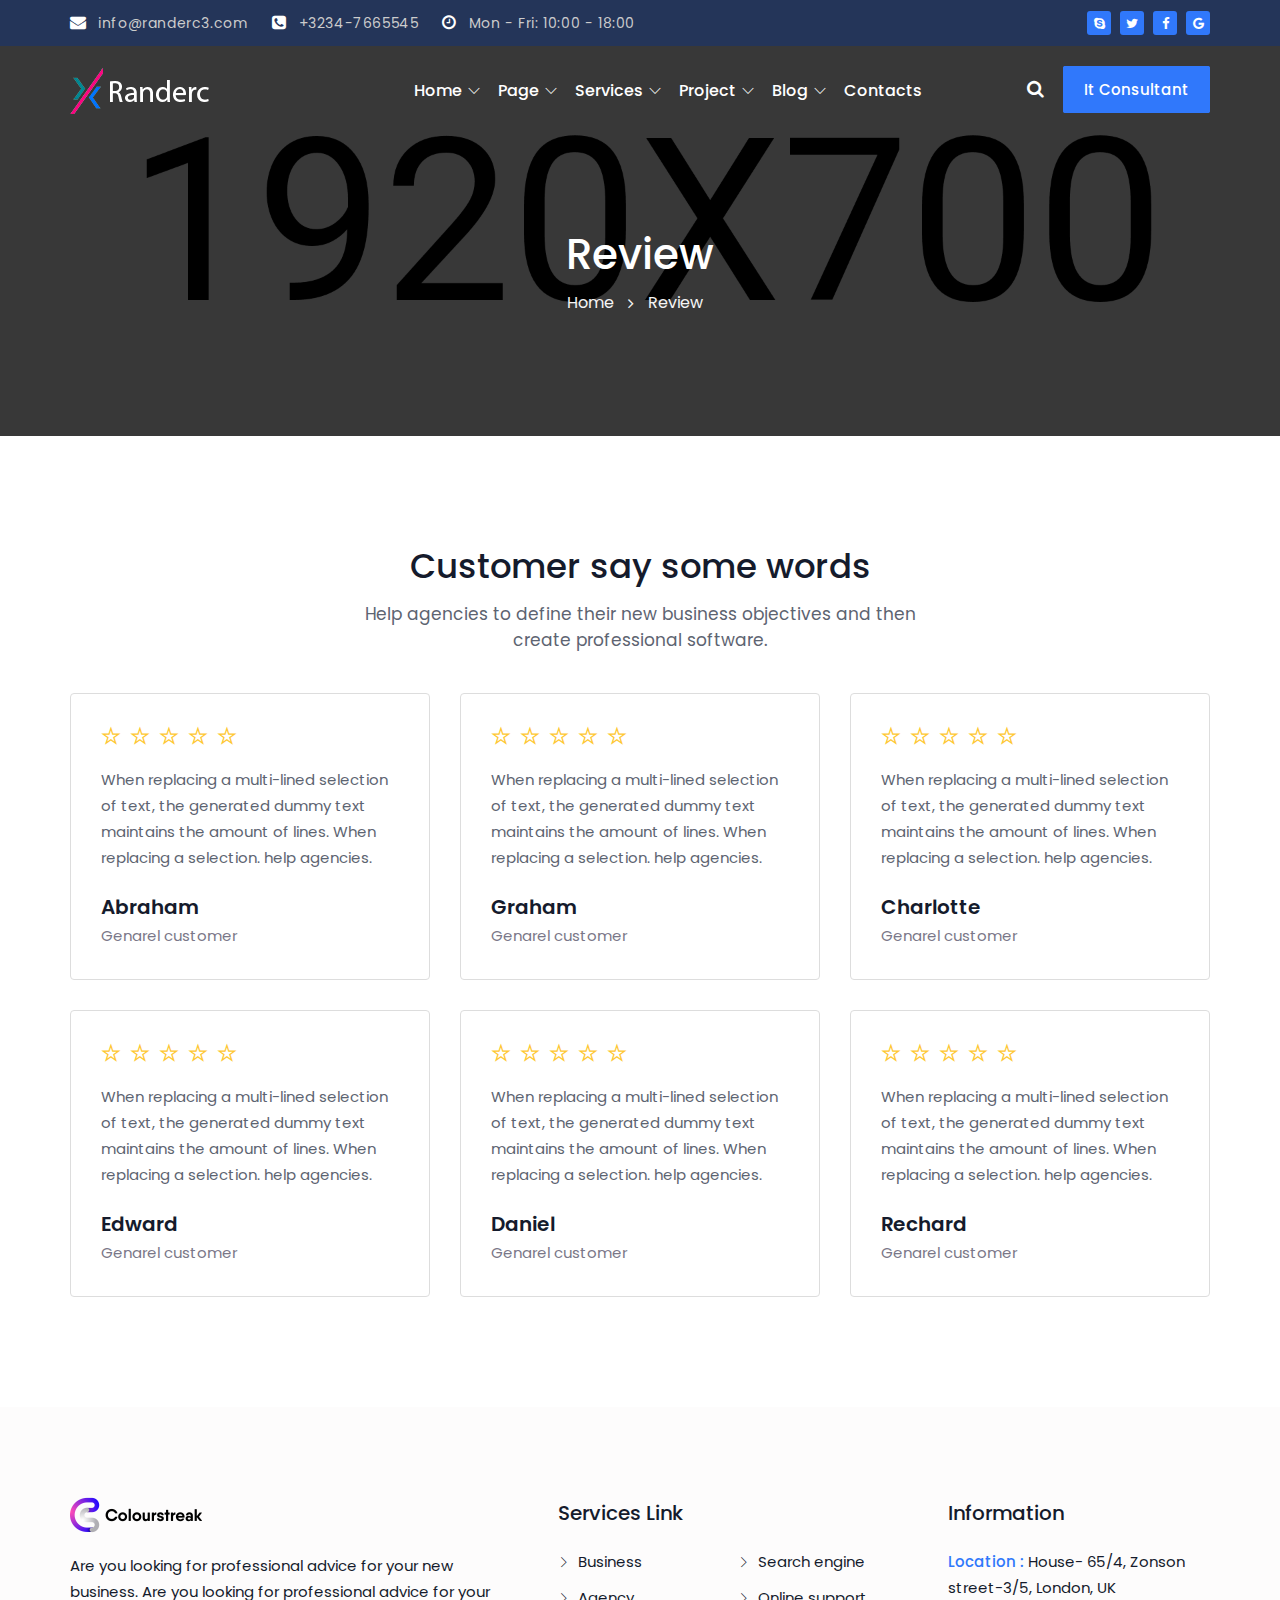
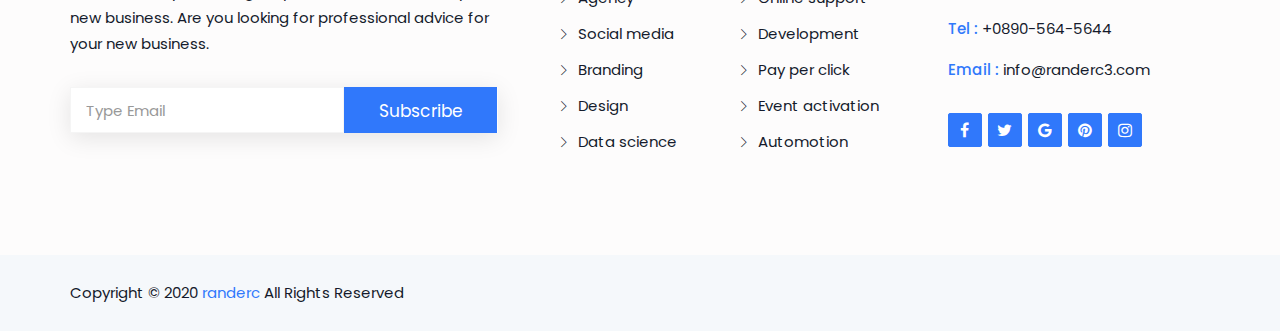
<file: review.html>
<!doctype html>
<html class="no-js" lang="en">
	<head>
		<meta charset="utf-8">
		<meta http-equiv="x-ua-compatible" content="ie=edge">
		<title>Review | randerc </title>
		<meta name="description" content="">
		<meta name="viewport" content="width=device-width, initial-scale=1">

		<!-- favicon -->		
		<link rel="shortcut icon" type="image/x-icon" href="img/logo/favicon.ico">

		<!-- all css here -->

		<!-- bootstrap v3.3.6 css -->
		<link rel="stylesheet" href="css/bootstrap.min.css">
		<!-- owl.carousel css -->
		<link rel="stylesheet" href="css/owl.carousel.css">
		<link rel="stylesheet" href="css/owl.transitions.css">
       <!-- Animate css -->
        <link rel="stylesheet" href="css/animate.css">
        <!-- meanmenu css -->
        <link rel="stylesheet" href="css/meanmenu.min.css">
		<!-- font-awesome css -->
		<link rel="stylesheet" href="css/font-awesome.min.css">
		<link rel="stylesheet" href="css/themify-icons.css">
		<link rel="stylesheet" href="css/flaticon.css">
		<!-- venobox css -->
		<link rel="stylesheet" href="css/venobox.css">
		<!-- magnific css -->
        <link rel="stylesheet" href="css/magnific.min.css">
		<!-- style css -->
		<link rel="stylesheet" href="style.css">
		<!-- responsive css -->
		<link rel="stylesheet" href="css/responsive.css">

		<!-- modernizr css -->
		<script src="js/vendor/modernizr-2.8.3.min.js"></script>
	</head>
		<body>

		<!--[if lt IE 8]>
			<p class="browserupgrade">You are using an <strong>outdated</strong> browser. Please <a href="http://browsehappy.com/">upgrade your browser</a> to improve your experience.</p>
		<![endif]-->

        <div id="preloader"></div>
        <header class="header-one">
            <!-- Start top bar -->
            <div class="topbar-area fix hidden-xs">
                <div class="container">
                    <div class="row">
                        <div class=" col-md-9 col-sm-9">
                            <div class="topbar-left">
                                <ul>
                                    <li><a href="#"><i class="fa fa-envelope"></i> info@randerc3.com</a></li>
                                    <li><a href="#"><i class="fa fa-phone-square"></i> +3234-7665545</a></li>
                                    <li><a href="#"><i class="fa fa-clock-o"></i> Mon - Fri: 10:00 - 18:00</a></li>
                                </ul>  
                            </div>
                        </div>
                        <div class="col-md-3 col-sm-3">
                            <div class="top-social">
								<ul>
									<li><a href="#"><i class="fa fa-skype"></i></a></li>
									<li><a href="#"><i class="fa fa-twitter"></i></a></li>
									<li><a href="#"><i class="fa fa-facebook"></i></a></li>
									<li><a href="#"><i class="fa fa-google"></i></a></li>
								</ul> 
							</div>
                        </div>
                    </div>
                </div>
            </div>
            <!-- End top bar -->
                        <!-- header-area start -->
            <div id="sticker" class="header-area header-area-3 transparent-header hidden-xs">
                <div class="container">
                    <div class="row">
                        <!-- logo start -->
                        <div class="col-md-3 col-sm-3">
                            <div class="logo">
                                <!-- Brand -->
                                <a class="navbar-brand page-scroll white-logo" href="index.html">
                                    <img src="img/logo/logo2.png" alt="">
                                </a>
                                <a class="navbar-brand page-scroll black-logo" href="index.html">
                                    <img src="img/logo/logo.png" alt="">
                                </a>
                            </div>
                            <!-- logo end -->
                        </div>
                        <div class="col-md-9 col-sm-9">
                            <div class="header-right-link">
                                <!-- search option start -->
                                <div class="search-inner">
                                    <form action="#">
                                        <div class="search-option">
                                            <input type="text" placeholder="Search...">
                                            <button class="button" type="submit"><i class="fa fa-search"></i></button>
                                        </div>
                                        <a class="main-search" href="#"><i class="fa fa-search"></i></a>
                                    </form>
                                </div>
								<a class="s-menu" href="login.html">It Consultant</a>
                            </div>
                            <!-- mainmenu start -->
                            <nav class="navbar navbar-default">
                                <div class="collapse navbar-collapse" id="navbar-example">
                                    <div class="main-menu">
                                        <ul class="nav navbar-nav navbar-right">
                                            <li><a class="pages" href="index.html">Home</a>
                                                <ul class="sub-menu">
													<li><a href="index.html">Home 01</a></li>
													<li><a href="index-2.html">Home 02</a></li>
													<li><a href="index-3.html">Home 03</a></li>
												</ul>
                                            </li>
                                            <li><a class="pages" href="#">Page</a>
												<ul class="sub-menu">
												    <li><a href="about.html">About</a></li>
													<li><a href="team.html">Team</a></li>
													<li><a href="review.html">Reviews</a></li>
													<li><a href="faq.html">FAQ</a></li>
												</ul>
											</li>
											<li><a class="pages" href="#">Services</a>
												<ul class="sub-menu">
													<li><a href="services.html">Services</a></li>
													<li><a href="services-2.html">Services 2</a></li>
													<li><a href="service-details.html">Service Details</a></li>
												</ul>
											</li>
											<li><a class="pages" href="#">Project</a>
												<ul class="sub-menu">
												    <li><a href="project.html">Portfolio</a></li>
													<li><a href="project-details.html">Project details</a></li>
												</ul>
											</li>
											<li><a class="pages" href="#">Blog</a>
												<ul class="sub-menu">
													<li><a href="blog.html">Blog grid</a></li>
													<li><a href="blog-sidebar.html">Blog List</a></li>
													<li><a href="blog-details.html">Blog Details</a></li>
												</ul>
											</li>
											<li><a href="contact.html">contacts</a></li>
                                        </ul>
                                    </div>
                                </div>
                            </nav>
                            <!-- mainmenu end -->
                        </div>
                    </div>
                </div>
            </div>
            <!-- header-area end -->
            <!-- mobile-menu-area start -->
            <div class="mobile-menu-area hidden-lg hidden-md hidden-sm">
                <div class="container">
                    <div class="row">
                        <div class="col-md-12">
                            <div class="mobile-menu">
                                <div class="logo">
                                    <a href="index.html"><img src="img/logo/logo.png" alt="" /></a>
                                </div>
                                <nav id="dropdown">
                                    <ul>
                                        <li><a class="pages" href="index.html">Home</a>
                                            <ul class="sub-menu">
                                                <li><a href="index.html">Home 01</a></li>
                                                <li><a href="index-2.html">Home 02</a></li>
                                                <li><a href="index-3.html">Home 03</a></li>
                                            </ul>
                                        </li>
                                        <li><a class="pages" href="#">Page</a>
                                            <ul class="sub-menu">
                                                <li><a href="about.html">About</a></li>
                                                <li><a href="team.html">Team</a></li>
                                                <li><a href="review.html">Reviews</a></li>
                                                <li><a href="faq.html">FAQ</a></li>
                                            </ul>
                                        </li>
                                        <li><a class="pages" href="#">Services</a>
                                            <ul class="sub-menu">
                                                <li><a href="services.html">Services</a></li>
                                                <li><a href="services-2.html">Services 2</a></li>
                                                <li><a href="service-details.html">Service Details</a></li>
                                            </ul>
                                        </li>
                                        <li><a class="pages" href="#">Project</a>
                                            <ul class="sub-menu">
                                                <li><a href="project.html">Portfolio</a></li>
                                                <li><a href="project-details.html">Project details</a></li>
                                            </ul>
                                        </li>
                                        <li><a class="pages" href="#">Blog</a>
                                            <ul class="sub-menu">
                                                <li><a href="blog.html">Blog grid</a></li>
                                                <li><a href="blog-sidebar.html">Blog List</a></li>
                                                <li><a href="blog-details.html">Blog Details</a></li>
                                            </ul>
                                        </li>
                                        <li><a href="contact.html">contacts</a></li>
                                    </ul>
                                </nav>
                            </div>					
                        </div>
                    </div>
                </div>
            </div>
            <!-- mobile-menu-area end -->		
        </header>
        <!-- header end -->
        <!-- Start Bottom Header -->
        <div class="page-area">
            <div class="breadcumb-overlay"></div>
            <div class="container">
                <div class="row">
                    <div class="col-md-12 col-sm-12 col-xs-12">
                        <div class="breadcrumb text-center">
                            <div class="section-headline white-headline text-center">
                                <h3>Review</h3>
                            </div>
                            <ul>
                                <li class="home-bread">Home</li>
                                <li>Review</li>
                            </ul>
                        </div>
                    </div>
                </div>
            </div>
        </div>
        <!-- END Header -->
        <!-- Start testimonials Area -->
        <div class="review-page-area area-padding-2">
            <div class="container">
                <div class="row">
					<div class="col-md-12 col-sm-12 col-xs-12">
						<div class="section-headline text-center">
                            <h3>Customer say some words</h3>
                            <p>Help agencies to define their new business objectives and then create professional software.</p>
						</div>
					</div>
				</div>
                <div class="row">
                    <div class="reviews-content ">
                        <div class="col-md-4 col-sm-6 col-xs-12">
                            <div class="single-testi">
                                <div class="testi-text">
                                    <div class="clients-text">
                                        <div class="client-rating">
                                            <a href="#"><i class="ti-star"></i></a>
                                            <a href="#"><i class="ti-star"></i></a>
                                            <a href="#"><i class="ti-star"></i></a>
                                            <a href="#"><i class="ti-star"></i></a>
                                            <a href="#"><i class="ti-star"></i></a>
                                        </div>
                                        <p>When replacing a multi-lined selection of text, the generated dummy text maintains the amount of lines. When replacing a selection. help agencies.</p>
                                        <div class="testi-img ">
                                            <div class="guest-details">
                                                <h4>Abraham</h4>
                                                <span class="guest-rev">Genarel customer</span>
                                            </div>
                                        </div>
                                    </div>
                                </div>
                            </div>
                        </div>
                        <!-- End single item -->
                        <div class="col-md-4 col-sm-6 col-xs-12">
                            <div class="single-testi">
                                <div class="testi-text">
                                    <div class="clients-text">
                                        <div class="client-rating">
                                            <a href="#"><i class="ti-star"></i></a>
                                            <a href="#"><i class="ti-star"></i></a>
                                            <a href="#"><i class="ti-star"></i></a>
                                            <a href="#"><i class="ti-star"></i></a>
                                            <a href="#"><i class="ti-star"></i></a>
                                        </div>
                                        <p>When replacing a multi-lined selection of text, the generated dummy text maintains the amount of lines. When replacing a selection. help agencies.</p>
                                        <div class="testi-img ">
                                            <div class="guest-details">
                                                <h4>Graham</h4>
                                                <span class="guest-rev">Genarel customer</span>
                                            </div>
                                        </div>
                                    </div>
                                </div>
                            </div>
                        </div>
                        <!-- End single item -->
                        <div class="col-md-4 col-sm-6 col-xs-12">
                            <div class="single-testi">
                                <div class="testi-text">
                                    <div class="clients-text">
                                        <div class="client-rating">
                                            <a href="#"><i class="ti-star"></i></a>
                                            <a href="#"><i class="ti-star"></i></a>
                                            <a href="#"><i class="ti-star"></i></a>
                                            <a href="#"><i class="ti-star"></i></a>
                                            <a href="#"><i class="ti-star"></i></a>
                                        </div>
                                        <p>When replacing a multi-lined selection of text, the generated dummy text maintains the amount of lines. When replacing a selection. help agencies.</p>
                                        <div class="testi-img ">
                                            <div class="guest-details">
                                                <h4>Charlotte</h4>
                                                <span class="guest-rev">Genarel customer</span>
                                            </div>
                                        </div>
                                    </div>
                                </div>
                            </div>
                        </div>
                        <!-- End single item -->
                        <div class="col-md-4 col-sm-6 col-xs-12">
                            <div class="single-testi">
                                <div class="testi-text">
                                    <div class="clients-text">
                                        <div class="client-rating">
                                            <a href="#"><i class="ti-star"></i></a>
                                            <a href="#"><i class="ti-star"></i></a>
                                            <a href="#"><i class="ti-star"></i></a>
                                            <a href="#"><i class="ti-star"></i></a>
                                            <a href="#"><i class="ti-star"></i></a>
                                        </div>
                                        <p>When replacing a multi-lined selection of text, the generated dummy text maintains the amount of lines. When replacing a selection. help agencies.</p>
                                        <div class="testi-img ">
                                            <div class="guest-details">
                                                <h4>Edward</h4>
                                                <span class="guest-rev">Genarel customer</span>
                                            </div>
                                        </div>
                                    </div>
                                </div>
                            </div>
                        </div>
                        <!-- End single item -->
                        <div class="col-md-4 col-sm-6 col-xs-12">
                            <div class="single-testi">
                                <div class="testi-text">
                                    <div class="clients-text">
                                        <div class="client-rating">
                                            <a href="#"><i class="ti-star"></i></a>
                                            <a href="#"><i class="ti-star"></i></a>
                                            <a href="#"><i class="ti-star"></i></a>
                                            <a href="#"><i class="ti-star"></i></a>
                                            <a href="#"><i class="ti-star"></i></a>
                                        </div>
                                        <p>When replacing a multi-lined selection of text, the generated dummy text maintains the amount of lines. When replacing a selection. help agencies.</p>
                                        <div class="testi-img ">
                                            <div class="guest-details">
                                                <h4>Daniel</h4>
                                                <span class="guest-rev">Genarel customer</span>
                                            </div>
                                        </div>
                                    </div>
                                </div>
                            </div>
                        </div>
                        <!-- End single item -->
                        <div class="col-md-4 col-sm-6 col-xs-12">
                            <div class="single-testi">
                                <div class="testi-text">
                                    <div class="clients-text">
                                        <div class="client-rating">
                                            <a href="#"><i class="ti-star"></i></a>
                                            <a href="#"><i class="ti-star"></i></a>
                                            <a href="#"><i class="ti-star"></i></a>
                                            <a href="#"><i class="ti-star"></i></a>
                                            <a href="#"><i class="ti-star"></i></a>
                                        </div>
                                        <p>When replacing a multi-lined selection of text, the generated dummy text maintains the amount of lines. When replacing a selection. help agencies.</p>
                                        <div class="testi-img ">
                                            <div class="guest-details">
                                                <h4>Rechard</h4>
                                                <span class="guest-rev">Genarel customer</span>
                                            </div>
                                        </div>
                                    </div>
                                </div>
                            </div>
                        </div>
                        <!-- End single item -->
                    </div>
                </div>
            </div>
        </div>
        <!-- End testimonials end -->
        <!-- Start Footer Area -->
        <footer class="footer1">
            <div class="footer-area">
                <div class="container">
                    <div class="row">
                        <div class="col-md-5 col-sm-5 col-xs-12">
                            <div class="footer-content logo-footer">
                                <div class="footer-head">
                                    <div class="footer-logo">
                                    	<a href="#"><img src="img/logo/logo.png" alt=""></a>
                                    </div>
                                    <p>
                                        Are you looking for professional advice for your new business. Are you looking for professional advice for your new business. Are you looking for professional advice for your new business.
                                    </p>
                                    <div class="subs-feilds">
                                        <div class="suscribe-input">
                                            <input type="email" class="email form-control width-80" id="sus_email" placeholder="Type Email">
                                            <button type="submit" id="sus_submit" class="add-btn">Subscribe</button>
                                        </div>
                                    </div>
                                </div>
                            </div>
                        </div>
                        <!-- end single footer -->
                        <div class="col-md-4 col-sm-3 col-xs-12">
                            <div class="footer-content">
                                <div class="footer-head">
                                    <h4>Services Link</h4>
                                    <ul class="footer-list">
                                        <li><a href="#">Business</a></li>
                                        <li><a href="#">Agency </a></li>
                                        <li><a href="#">Social media</a></li>
                                        <li><a href="#">Branding</a></li>
                                        <li><a href="#">Design </a></li>
                                        <li><a href="#">Data science </a></li>
                                    </ul>
                                    <ul class="footer-list hidden-sm">
										<li><a href="#">Search engine</a></li>
                                        <li><a href="#">Online support</a></li>
                                        <li><a href="#">Development</a></li>
                                        <li><a href="#">Pay per click</a></li>
                                        <li><a href="#">Event activation</a></li>
                                        <li><a href="#">Automotion</a></li>
									</ul>
                                </div>
                            </div>
                        </div>
                        <!-- end single footer -->
                        <div class="col-md-3 col-sm-4 col-xs-12">
                            <div class="footer-content last-content">
                                <div class="footer-head">
                                    <h4>Information</h4>
                                    <div class="footer-contacts">
                                        <p><span>Location :</span> House- 65/4, Zonson street-3/5, London, UK</p>
										<p><span>Tel :</span> +0890-564-5644</p>
										<p><span>Email :</span> info@randerc3.com</p>
									</div> 
                                    <div class="footer-icons">
                                        <ul>
                                            <li>
                                                <a href="#">
                                                    <i class="fa fa-facebook"></i>
                                                </a>
                                            </li>
                                            <li>
                                                <a href="#">
                                                    <i class="fa fa-twitter"></i>
                                                </a>
                                            </li>
                                            <li>
                                                <a href="#">
                                                    <i class="fa fa-google"></i>
                                                </a>
                                            </li>
                                            <li>
                                                <a href="#">
                                                    <i class="fa fa-pinterest"></i>
                                                </a>
                                            </li>
                                            <li>
                                                <a href="#">
                                                    <i class="fa fa-instagram"></i>
                                                </a>
                                            </li>
                                        </ul>
                                    </div>
                                </div>
                            </div>
                        </div>
                    </div>
                </div>
            </div>
            <!-- Start Footer Bottom Area -->
            <div class="footer-area-bottom">
                <div class="container">
                    <div class="row">
                        <div class="col-md-6 col-sm-6 col-xs-12">
                            <div class="copyright">
                                <p>
                                    Copyright © 2020
                                    <a href="#">randerc</a> All Rights Reserved
                                </p>
                            </div>
                        </div>
                    </div>
                </div>
            </div>
            <!-- End Footer Bottom Area -->
        </footer>
        <!-- End Footer Area -->
		
		<!-- all js here -->

		<!-- jquery latest version -->
		<script src="js/vendor/jquery-1.12.4.min.js"></script>
		<!-- bootstrap js -->
		<script src="js/bootstrap.min.js"></script>
		<!-- owl.carousel js -->
		<script src="js/owl.carousel.min.js"></script>
		<!-- Counter js -->
		<script src="js/jquery.counterup.min.js"></script>
		<!-- waypoint js -->
		<script src="js/waypoints.js"></script>
		<!-- magnific js -->
        <script src="js/magnific.min.js"></script>
        <!-- wow js -->
        <script src="js/wow.min.js"></script>
         <!-- venobox js -->
        <script src="js/venobox.min.js"></script>
        <!-- meanmenu js -->
        <script src="js/jquery.meanmenu.js"></script>
		<!-- Form validator js -->
		<script src="js/form-validator.min.js"></script>
		<!-- plugins js -->
		<script src="js/plugins.js"></script>
		<!-- main js -->
		<script src="js/main.js"></script>
	</body>
</html>
</file>
<file: css/themify-icons.css>
@font-face {
	font-family: 'themify';
	src:url('../fonts/themify.eot');
	src:url('../fonts/themify.eot?#iefix') format('embedded-opentype'),
		url('../fonts/themify.woff') format('woff'),
		url('../fonts/themify.ttf') format('truetype'),
		url('../fonts/themify.svg') format('svg');
	font-weight: normal;
	font-style: normal;
}

[class^="ti-"], [class*=" ti-"] {
	font-family: 'themify';
	speak: none;
	font-style: normal;
	font-weight: normal;
	font-variant: normal;
	text-transform: none;
	line-height: 1;

	/* Better Font Rendering =========== */
	-webkit-font-smoothing: antialiased;
	-moz-osx-font-smoothing: grayscale;
}

.ti-wand:before {
	content: "\e600";
}
.ti-volume:before {
	content: "\e601";
}
.ti-user:before {
	content: "\e602";
}
.ti-unlock:before {
	content: "\e603";
}
.ti-unlink:before {
	content: "\e604";
}
.ti-trash:before {
	content: "\e605";
}
.ti-thought:before {
	content: "\e606";
}
.ti-target:before {
	content: "\e607";
}
.ti-tag:before {
	content: "\e608";
}
.ti-tablet:before {
	content: "\e609";
}
.ti-star:before {
	content: "\e60a";
}
.ti-spray:before {
	content: "\e60b";
}
.ti-signal:before {
	content: "\e60c";
}
.ti-shopping-cart:before {
	content: "\e60d";
}
.ti-shopping-cart-full:before {
	content: "\e60e";
}
.ti-settings:before {
	content: "\e60f";
}
.ti-search:before {
	content: "\e610";
}
.ti-zoom-in:before {
	content: "\e611";
}
.ti-zoom-out:before {
	content: "\e612";
}
.ti-cut:before {
	content: "\e613";
}
.ti-ruler:before {
	content: "\e614";
}
.ti-ruler-pencil:before {
	content: "\e615";
}
.ti-ruler-alt:before {
	content: "\e616";
}
.ti-bookmark:before {
	content: "\e617";
}
.ti-bookmark-alt:before {
	content: "\e618";
}
.ti-reload:before {
	content: "\e619";
}
.ti-plus:before {
	content: "\e61a";
}
.ti-pin:before {
	content: "\e61b";
}
.ti-pencil:before {
	content: "\e61c";
}
.ti-pencil-alt:before {
	content: "\e61d";
}
.ti-paint-roller:before {
	content: "\e61e";
}
.ti-paint-bucket:before {
	content: "\e61f";
}
.ti-na:before {
	content: "\e620";
}
.ti-mobile:before {
	content: "\e621";
}
.ti-minus:before {
	content: "\e622";
}
.ti-medall:before {
	content: "\e623";
}
.ti-medall-alt:before {
	content: "\e624";
}
.ti-marker:before {
	content: "\e625";
}
.ti-marker-alt:before {
	content: "\e626";
}
.ti-arrow-up:before {
	content: "\e627";
}
.ti-arrow-right:before {
	content: "\e628";
}
.ti-arrow-left:before {
	content: "\e629";
}
.ti-arrow-down:before {
	content: "\e62a";
}
.ti-lock:before {
	content: "\e62b";
}
.ti-location-arrow:before {
	content: "\e62c";
}
.ti-link:before {
	content: "\e62d";
}
.ti-layout:before {
	content: "\e62e";
}
.ti-layers:before {
	content: "\e62f";
}
.ti-layers-alt:before {
	content: "\e630";
}
.ti-key:before {
	content: "\e631";
}
.ti-import:before {
	content: "\e632";
}
.ti-image:before {
	content: "\e633";
}
.ti-heart:before {
	content: "\e634";
}
.ti-heart-broken:before {
	content: "\e635";
}
.ti-hand-stop:before {
	content: "\e636";
}
.ti-hand-open:before {
	content: "\e637";
}
.ti-hand-drag:before {
	content: "\e638";
}
.ti-folder:before {
	content: "\e639";
}
.ti-flag:before {
	content: "\e63a";
}
.ti-flag-alt:before {
	content: "\e63b";
}
.ti-flag-alt-2:before {
	content: "\e63c";
}
.ti-eye:before {
	content: "\e63d";
}
.ti-export:before {
	content: "\e63e";
}
.ti-exchange-vertical:before {
	content: "\e63f";
}
.ti-desktop:before {
	content: "\e640";
}
.ti-cup:before {
	content: "\e641";
}
.ti-crown:before {
	content: "\e642";
}
.ti-comments:before {
	content: "\e643";
}
.ti-comment:before {
	content: "\e644";
}
.ti-comment-alt:before {
	content: "\e645";
}
.ti-close:before {
	content: "\e646";
}
.ti-clip:before {
	content: "\e647";
}
.ti-angle-up:before {
	content: "\e648";
}
.ti-angle-right:before {
	content: "\e649";
}
.ti-angle-left:before {
	content: "\e64a";
}
.ti-angle-down:before {
	content: "\e64b";
}
.ti-check:before {
	content: "\e64c";
}
.ti-check-box:before {
	content: "\e64d";
}
.ti-camera:before {
	content: "\e64e";
}
.ti-announcement:before {
	content: "\e64f";
}
.ti-brush:before {
	content: "\e650";
}
.ti-briefcase:before {
	content: "\e651";
}
.ti-bolt:before {
	content: "\e652";
}
.ti-bolt-alt:before {
	content: "\e653";
}
.ti-blackboard:before {
	content: "\e654";
}
.ti-bag:before {
	content: "\e655";
}
.ti-move:before {
	content: "\e656";
}
.ti-arrows-vertical:before {
	content: "\e657";
}
.ti-arrows-horizontal:before {
	content: "\e658";
}
.ti-fullscreen:before {
	content: "\e659";
}
.ti-arrow-top-right:before {
	content: "\e65a";
}
.ti-arrow-top-left:before {
	content: "\e65b";
}
.ti-arrow-circle-up:before {
	content: "\e65c";
}
.ti-arrow-circle-right:before {
	content: "\e65d";
}
.ti-arrow-circle-left:before {
	content: "\e65e";
}
.ti-arrow-circle-down:before {
	content: "\e65f";
}
.ti-angle-double-up:before {
	content: "\e660";
}
.ti-angle-double-right:before {
	content: "\e661";
}
.ti-angle-double-left:before {
	content: "\e662";
}
.ti-angle-double-down:before {
	content: "\e663";
}
.ti-zip:before {
	content: "\e664";
}
.ti-world:before {
	content: "\e665";
}
.ti-wheelchair:before {
	content: "\e666";
}
.ti-view-list:before {
	content: "\e667";
}
.ti-view-list-alt:before {
	content: "\e668";
}
.ti-view-grid:before {
	content: "\e669";
}
.ti-uppercase:before {
	content: "\e66a";
}
.ti-upload:before {
	content: "\e66b";
}
.ti-underline:before {
	content: "\e66c";
}
.ti-truck:before {
	content: "\e66d";
}
.ti-timer:before {
	content: "\e66e";
}
.ti-ticket:before {
	content: "\e66f";
}
.ti-thumb-up:before {
	content: "\e670";
}
.ti-thumb-down:before {
	content: "\e671";
}
.ti-text:before {
	content: "\e672";
}
.ti-stats-up:before {
	content: "\e673";
}
.ti-stats-down:before {
	content: "\e674";
}
.ti-split-v:before {
	content: "\e675";
}
.ti-split-h:before {
	content: "\e676";
}
.ti-smallcap:before {
	content: "\e677";
}
.ti-shine:before {
	content: "\e678";
}
.ti-shift-right:before {
	content: "\e679";
}
.ti-shift-left:before {
	content: "\e67a";
}
.ti-shield:before {
	content: "\e67b";
}
.ti-notepad:before {
	content: "\e67c";
}
.ti-server:before {
	content: "\e67d";
}
.ti-quote-right:before {
	content: "\e67e";
}
.ti-quote-left:before {
	content: "\e67f";
}
.ti-pulse:before {
	content: "\e680";
}
.ti-printer:before {
	content: "\e681";
}
.ti-power-off:before {
	content: "\e682";
}
.ti-plug:before {
	content: "\e683";
}
.ti-pie-chart:before {
	content: "\e684";
}
.ti-paragraph:before {
	content: "\e685";
}
.ti-panel:before {
	content: "\e686";
}
.ti-package:before {
	content: "\e687";
}
.ti-music:before {
	content: "\e688";
}
.ti-music-alt:before {
	content: "\e689";
}
.ti-mouse:before {
	content: "\e68a";
}
.ti-mouse-alt:before {
	content: "\e68b";
}
.ti-money:before {
	content: "\e68c";
}
.ti-microphone:before {
	content: "\e68d";
}
.ti-menu:before {
	content: "\e68e";
}
.ti-menu-alt:before {
	content: "\e68f";
}
.ti-map:before {
	content: "\e690";
}
.ti-map-alt:before {
	content: "\e691";
}
.ti-loop:before {
	content: "\e692";
}
.ti-location-pin:before {
	content: "\e693";
}
.ti-list:before {
	content: "\e694";
}
.ti-light-bulb:before {
	content: "\e695";
}
.ti-Italic:before {
	content: "\e696";
}
.ti-info:before {
	content: "\e697";
}
.ti-infinite:before {
	content: "\e698";
}
.ti-id-badge:before {
	content: "\e699";
}
.ti-hummer:before {
	content: "\e69a";
}
.ti-home:before {
	content: "\e69b";
}
.ti-help:before {
	content: "\e69c";
}
.ti-headphone:before {
	content: "\e69d";
}
.ti-harddrives:before {
	content: "\e69e";
}
.ti-harddrive:before {
	content: "\e69f";
}
.ti-gift:before {
	content: "\e6a0";
}
.ti-game:before {
	content: "\e6a1";
}
.ti-filter:before {
	content: "\e6a2";
}
.ti-files:before {
	content: "\e6a3";
}
.ti-file:before {
	content: "\e6a4";
}
.ti-eraser:before {
	content: "\e6a5";
}
.ti-envelope:before {
	content: "\e6a6";
}
.ti-download:before {
	content: "\e6a7";
}
.ti-direction:before {
	content: "\e6a8";
}
.ti-direction-alt:before {
	content: "\e6a9";
}
.ti-dashboard:before {
	content: "\e6aa";
}
.ti-control-stop:before {
	content: "\e6ab";
}
.ti-control-shuffle:before {
	content: "\e6ac";
}
.ti-control-play:before {
	content: "\e6ad";
}
.ti-control-pause:before {
	content: "\e6ae";
}
.ti-control-forward:before {
	content: "\e6af";
}
.ti-control-backward:before {
	content: "\e6b0";
}
.ti-cloud:before {
	content: "\e6b1";
}
.ti-cloud-up:before {
	content: "\e6b2";
}
.ti-cloud-down:before {
	content: "\e6b3";
}
.ti-clipboard:before {
	content: "\e6b4";
}
.ti-car:before {
	content: "\e6b5";
}
.ti-calendar:before {
	content: "\e6b6";
}
.ti-book:before {
	content: "\e6b7";
}
.ti-bell:before {
	content: "\e6b8";
}
.ti-basketball:before {
	content: "\e6b9";
}
.ti-bar-chart:before {
	content: "\e6ba";
}
.ti-bar-chart-alt:before {
	content: "\e6bb";
}
.ti-back-right:before {
	content: "\e6bc";
}
.ti-back-left:before {
	content: "\e6bd";
}
.ti-arrows-corner:before {
	content: "\e6be";
}
.ti-archive:before {
	content: "\e6bf";
}
.ti-anchor:before {
	content: "\e6c0";
}
.ti-align-right:before {
	content: "\e6c1";
}
.ti-align-left:before {
	content: "\e6c2";
}
.ti-align-justify:before {
	content: "\e6c3";
}
.ti-align-center:before {
	content: "\e6c4";
}
.ti-alert:before {
	content: "\e6c5";
}
.ti-alarm-clock:before {
	content: "\e6c6";
}
.ti-agenda:before {
	content: "\e6c7";
}
.ti-write:before {
	content: "\e6c8";
}
.ti-window:before {
	content: "\e6c9";
}
.ti-widgetized:before {
	content: "\e6ca";
}
.ti-widget:before {
	content: "\e6cb";
}
.ti-widget-alt:before {
	content: "\e6cc";
}
.ti-wallet:before {
	content: "\e6cd";
}
.ti-video-clapper:before {
	content: "\e6ce";
}
.ti-video-camera:before {
	content: "\e6cf";
}
.ti-vector:before {
	content: "\e6d0";
}
.ti-themify-logo:before {
	content: "\e6d1";
}
.ti-themify-favicon:before {
	content: "\e6d2";
}
.ti-themify-favicon-alt:before {
	content: "\e6d3";
}
.ti-support:before {
	content: "\e6d4";
}
.ti-stamp:before {
	content: "\e6d5";
}
.ti-split-v-alt:before {
	content: "\e6d6";
}
.ti-slice:before {
	content: "\e6d7";
}
.ti-shortcode:before {
	content: "\e6d8";
}
.ti-shift-right-alt:before {
	content: "\e6d9";
}
.ti-shift-left-alt:before {
	content: "\e6da";
}
.ti-ruler-alt-2:before {
	content: "\e6db";
}
.ti-receipt:before {
	content: "\e6dc";
}
.ti-pin2:before {
	content: "\e6dd";
}
.ti-pin-alt:before {
	content: "\e6de";
}
.ti-pencil-alt2:before {
	content: "\e6df";
}
.ti-palette:before {
	content: "\e6e0";
}
.ti-more:before {
	content: "\e6e1";
}
.ti-more-alt:before {
	content: "\e6e2";
}
.ti-microphone-alt:before {
	content: "\e6e3";
}
.ti-magnet:before {
	content: "\e6e4";
}
.ti-line-double:before {
	content: "\e6e5";
}
.ti-line-dotted:before {
	content: "\e6e6";
}
.ti-line-dashed:before {
	content: "\e6e7";
}
.ti-layout-width-full:before {
	content: "\e6e8";
}
.ti-layout-width-default:before {
	content: "\e6e9";
}
.ti-layout-width-default-alt:before {
	content: "\e6ea";
}
.ti-layout-tab:before {
	content: "\e6eb";
}
.ti-layout-tab-window:before {
	content: "\e6ec";
}
.ti-layout-tab-v:before {
	content: "\e6ed";
}
.ti-layout-tab-min:before {
	content: "\e6ee";
}
.ti-layout-slider:before {
	content: "\e6ef";
}
.ti-layout-slider-alt:before {
	content: "\e6f0";
}
.ti-layout-sidebar-right:before {
	content: "\e6f1";
}
.ti-layout-sidebar-none:before {
	content: "\e6f2";
}
.ti-layout-sidebar-left:before {
	content: "\e6f3";
}
.ti-layout-placeholder:before {
	content: "\e6f4";
}
.ti-layout-menu:before {
	content: "\e6f5";
}
.ti-layout-menu-v:before {
	content: "\e6f6";
}
.ti-layout-menu-separated:before {
	content: "\e6f7";
}
.ti-layout-menu-full:before {
	content: "\e6f8";
}
.ti-layout-media-right-alt:before {
	content: "\e6f9";
}
.ti-layout-media-right:before {
	content: "\e6fa";
}
.ti-layout-media-overlay:before {
	content: "\e6fb";
}
.ti-layout-media-overlay-alt:before {
	content: "\e6fc";
}
.ti-layout-media-overlay-alt-2:before {
	content: "\e6fd";
}
.ti-layout-media-left-alt:before {
	content: "\e6fe";
}
.ti-layout-media-left:before {
	content: "\e6ff";
}
.ti-layout-media-center-alt:before {
	content: "\e700";
}
.ti-layout-media-center:before {
	content: "\e701";
}
.ti-layout-list-thumb:before {
	content: "\e702";
}
.ti-layout-list-thumb-alt:before {
	content: "\e703";
}
.ti-layout-list-post:before {
	content: "\e704";
}
.ti-layout-list-large-image:before {
	content: "\e705";
}
.ti-layout-line-solid:before {
	content: "\e706";
}
.ti-layout-grid4:before {
	content: "\e707";
}
.ti-layout-grid3:before {
	content: "\e708";
}
.ti-layout-grid2:before {
	content: "\e709";
}
.ti-layout-grid2-thumb:before {
	content: "\e70a";
}
.ti-layout-cta-right:before {
	content: "\e70b";
}
.ti-layout-cta-left:before {
	content: "\e70c";
}
.ti-layout-cta-center:before {
	content: "\e70d";
}
.ti-layout-cta-btn-right:before {
	content: "\e70e";
}
.ti-layout-cta-btn-left:before {
	content: "\e70f";
}
.ti-layout-column4:before {
	content: "\e710";
}
.ti-layout-column3:before {
	content: "\e711";
}
.ti-layout-column2:before {
	content: "\e712";
}
.ti-layout-accordion-separated:before {
	content: "\e713";
}
.ti-layout-accordion-merged:before {
	content: "\e714";
}
.ti-layout-accordion-list:before {
	content: "\e715";
}
.ti-ink-pen:before {
	content: "\e716";
}
.ti-info-alt:before {
	content: "\e717";
}
.ti-help-alt:before {
	content: "\e718";
}
.ti-headphone-alt:before {
	content: "\e719";
}
.ti-hand-point-up:before {
	content: "\e71a";
}
.ti-hand-point-right:before {
	content: "\e71b";
}
.ti-hand-point-left:before {
	content: "\e71c";
}
.ti-hand-point-down:before {
	content: "\e71d";
}
.ti-gallery:before {
	content: "\e71e";
}
.ti-face-smile:before {
	content: "\e71f";
}
.ti-face-sad:before {
	content: "\e720";
}
.ti-credit-card:before {
	content: "\e721";
}
.ti-control-skip-forward:before {
	content: "\e722";
}
.ti-control-skip-backward:before {
	content: "\e723";
}
.ti-control-record:before {
	content: "\e724";
}
.ti-control-eject:before {
	content: "\e725";
}
.ti-comments-smiley:before {
	content: "\e726";
}
.ti-brush-alt:before {
	content: "\e727";
}
.ti-youtube:before {
	content: "\e728";
}
.ti-vimeo:before {
	content: "\e729";
}
.ti-twitter:before {
	content: "\e72a";
}
.ti-time:before {
	content: "\e72b";
}
.ti-tumblr:before {
	content: "\e72c";
}
.ti-skype:before {
	content: "\e72d";
}
.ti-share:before {
	content: "\e72e";
}
.ti-share-alt:before {
	content: "\e72f";
}
.ti-rocket:before {
	content: "\e730";
}
.ti-pinterest:before {
	content: "\e731";
}
.ti-new-window:before {
	content: "\e732";
}
.ti-microsoft:before {
	content: "\e733";
}
.ti-list-ol:before {
	content: "\e734";
}
.ti-linkedin:before {
	content: "\e735";
}
.ti-layout-sidebar-2:before {
	content: "\e736";
}
.ti-layout-grid4-alt:before {
	content: "\e737";
}
.ti-layout-grid3-alt:before {
	content: "\e738";
}
.ti-layout-grid2-alt:before {
	content: "\e739";
}
.ti-layout-column4-alt:before {
	content: "\e73a";
}
.ti-layout-column3-alt:before {
	content: "\e73b";
}
.ti-layout-column2-alt:before {
	content: "\e73c";
}
.ti-instagram:before {
	content: "\e73d";
}
.ti-google:before {
	content: "\e73e";
}
.ti-github:before {
	content: "\e73f";
}
.ti-flickr:before {
	content: "\e740";
}
.ti-facebook:before {
	content: "\e741";
}
.ti-dropbox:before {
	content: "\e742";
}
.ti-dribbble:before {
	content: "\e743";
}
.ti-apple:before {
	content: "\e744";
}
.ti-android:before {
	content: "\e745";
}
.ti-save:before {
	content: "\e746";
}
.ti-save-alt:before {
	content: "\e747";
}
.ti-yahoo:before {
	content: "\e748";
}
.ti-wordpress:before {
	content: "\e749";
}
.ti-vimeo-alt:before {
	content: "\e74a";
}
.ti-twitter-alt:before {
	content: "\e74b";
}
.ti-tumblr-alt:before {
	content: "\e74c";
}
.ti-trello:before {
	content: "\e74d";
}
.ti-stack-overflow:before {
	content: "\e74e";
}
.ti-soundcloud:before {
	content: "\e74f";
}
.ti-sharethis:before {
	content: "\e750";
}
.ti-sharethis-alt:before {
	content: "\e751";
}
.ti-reddit:before {
	content: "\e752";
}
.ti-pinterest-alt:before {
	content: "\e753";
}
.ti-microsoft-alt:before {
	content: "\e754";
}
.ti-linux:before {
	content: "\e755";
}
.ti-jsfiddle:before {
	content: "\e756";
}
.ti-joomla:before {
	content: "\e757";
}
.ti-html5:before {
	content: "\e758";
}
.ti-flickr-alt:before {
	content: "\e759";
}
.ti-email:before {
	content: "\e75a";
}
.ti-drupal:before {
	content: "\e75b";
}
.ti-dropbox-alt:before {
	content: "\e75c";
}
.ti-css3:before {
	content: "\e75d";
}
.ti-rss:before {
	content: "\e75e";
}
.ti-rss-alt:before {
	content: "\e75f";
}
</file>
<file: css/flaticon.css>
/*
  	Flaticon icon font: Flaticon
  	Creation date: 22/06/2016 15:41
  	*/

@font-face {
  font-family: "Flaticon";
  src: url("../fonts/Flaticon.eot");
  src: url("../fonts/Flaticon.eot?#iefix") format("embedded-opentype"),
       url("../fonts/Flaticon.woff") format("woff"),
       url("../fonts/Flaticon.ttf") format("truetype"),
       url("../fonts/Flaticon.svg#Flaticon") format("svg");
  font-weight: normal;
  font-style: normal;
}

@media screen and (-webkit-min-device-pixel-ratio:0) {
  @font-face {
    font-family: "Flaticon";
    src: url("../fonts/Flaticon.svg#Flaticon") format("svg");
  }
}

[class^="flaticon-"]:before, [class*=" flaticon-"]:before,
[class^="flaticon-"]:after, [class*=" flaticon-"]:after {   
  font-family: Flaticon;
font-style: normal;
}

.flaticon-001-agreement:before { content: "\f100"; }
.flaticon-002-analysis:before { content: "\f101"; }
.flaticon-003-announcement:before { content: "\f102"; }
.flaticon-004-bar-chart:before { content: "\f103"; }
.flaticon-005-brainstorm:before { content: "\f104"; }
.flaticon-006-budget:before { content: "\f105"; }
.flaticon-007-business:before { content: "\f106"; }
.flaticon-008-business:before { content: "\f107"; }
.flaticon-009-business:before { content: "\f108"; }
.flaticon-010-business:before { content: "\f109"; }
.flaticon-011-business:before { content: "\f10a"; }
.flaticon-012-business:before { content: "\f10b"; }
.flaticon-013-business-strategy:before { content: "\f10c"; }
.flaticon-014-business:before { content: "\f10d"; }
.flaticon-015-business:before { content: "\f10e"; }
.flaticon-016-checklist:before { content: "\f10f"; }
.flaticon-017-collaboration:before { content: "\f110"; }
.flaticon-018-corporate:before { content: "\f111"; }
.flaticon-019-currency:before { content: "\f112"; }
.flaticon-020-database:before { content: "\f113"; }
.flaticon-021-date:before { content: "\f114"; }
.flaticon-022-discussion:before { content: "\f115"; }
.flaticon-023-dividends:before { content: "\f116"; }
.flaticon-024-document:before { content: "\f117"; }
.flaticon-025-dollar:before { content: "\f118"; }
.flaticon-026-economy:before { content: "\f119"; }
.flaticon-027-employee:before { content: "\f11a"; }
.flaticon-028-financial:before { content: "\f11b"; }
.flaticon-029-financial:before { content: "\f11c"; }
.flaticon-030-financial:before { content: "\f11d"; }
.flaticon-031-financial:before { content: "\f11e"; }
.flaticon-032-financial:before { content: "\f11f"; }
.flaticon-033-focus:before { content: "\f120"; }
.flaticon-034-hr-manager:before { content: "\f121"; }
.flaticon-035-human-resources:before { content: "\f122"; }
.flaticon-036-idea:before { content: "\f123"; }
.flaticon-037-investment:before { content: "\f124"; }
.flaticon-038-jigsaw:before { content: "\f125"; }
.flaticon-039-loss:before { content: "\f126"; }
.flaticon-040-money-bag:before { content: "\f127"; }
.flaticon-041-network:before { content: "\f128"; }
.flaticon-042-organization-chart:before { content: "\f129"; }
.flaticon-043-paper-money:before { content: "\f12a"; }
.flaticon-044-partnership:before { content: "\f12b"; }
.flaticon-045-presentation:before { content: "\f12c"; }
.flaticon-046-privacy-policy:before { content: "\f12d"; }
.flaticon-047-process:before { content: "\f12e"; }
.flaticon-048-profit:before { content: "\f12f"; }
.flaticon-049-profit:before { content: "\f130"; }
.flaticon-050-money-bag:before { content: "\f131"; }
.flaticon-051-profit:before { content: "\f132"; }
.flaticon-052-project-plan:before { content: "\f133"; }
.flaticon-053-project:before { content: "\f134"; }
.flaticon-054-retirement:before { content: "\f135"; }
.flaticon-055-rewards:before { content: "\f136"; }
.flaticon-056-rupee:before { content: "\f137"; }
.flaticon-057-statistics:before { content: "\f138"; }
.flaticon-058-suitcase:before { content: "\f139"; }
.flaticon-059-target:before { content: "\f13a"; }
.flaticon-060-team-work:before { content: "\f13b"; }
.flaticon-061-weak:before { content: "\f13c"; }
.flaticon-062-workflow:before { content: "\f13d"; }
</file>
<file: css/venobox.css>
/* ------ venobox.css --------*/
.vbox-overlay *, .vbox-overlay *:before, .vbox-overlay *:after{
    -webkit-backface-visibility: hidden;
    -webkit-box-sizing:border-box;
    -moz-box-sizing:border-box;
    box-sizing:border-box;
}
/* ------- overlay: change here background color and opacity ----- */
.vbox-overlay{
    background: #fdfdfd;
    background: rgba(0,0,0,0.85); 
    width: 100%;
    height: auto;
    position: fixed;
    top: 0;
    left: 0;
    bottom: 0;
    z-index: 999999;
    opacity: 0;
    overflow-x: hidden;
    overflow-y: auto;

}

/* ----- preloader - choose between CIRCLE, IOS, DOTS, QUADS ----- */

/* circle preloader */
.vbox-preloader{
    position:fixed; 
    width:32px; 
    height:32px;
    left:50%; 
    top:50%; 
    margin-left:-16px; 
    margin-top:-16px;
    background-image: url(../img/venubox/preload-circle.png);
    text-indent: -100px;
    overflow: hidden;
    -webkit-animation: playload 1.4s steps(18) infinite;
       -moz-animation: playload 1.4s steps(18) infinite;
        -ms-animation: playload 1.4s steps(18) infinite;
         -o-animation: playload 1.4s steps(18) infinite;
            animation: playload 1.4s steps(18) infinite;
}
@-webkit-keyframes playload {
   from { background-position:    0px; }
     to { background-position: -576px; }
}
@-moz-keyframes playload {
   from { background-position:    0px; }
     to { background-position: -576px; }
}
@-ms-keyframes playload {
   from { background-position:    0px; }
     to { background-position: -576px; }
}
@-o-keyframes playload {
   from { background-position:    0px; }
     to { background-position: -576px; }
}
@keyframes playload {
   from { background-position:    0px; }
     to { background-position: -576px; }
}


/* IOS preloader */

/*.vbox-preloader{
    position:fixed; 
    width:32px; 
    height:32px;
    left:50%; 
    top:50%; 
    margin-left:-16px; 
    margin-top:-16px;
    background-image: url(preload-ios.png);
    text-indent: -100px;
    overflow: hidden;
    -webkit-animation: playload 1.4s steps(12) infinite;
       -moz-animation: playload 1.4s steps(12) infinite;
        -ms-animation: playload 1.4s steps(12) infinite;
         -o-animation: playload 1.4s steps(12) infinite;
            animation: playload 1.4s steps(12) infinite;
}

@-webkit-keyframes playload {
   from { background-position:    0px; }
     to { background-position: -384px; }
}
@-moz-keyframes playload {
   from { background-position:    0px; }
     to { background-position: -384px; }
}
@-ms-keyframes playload {
   from { background-position:    0px; }
     to { background-position: -384px; }
}
@-o-keyframes playload {
   from { background-position:    0px; }
     to { background-position: -384px; }
}
@keyframes playload {
   from { background-position:    0px; }
     to { background-position: -384px; }
}
*/


/* dots preloader */
/*
.vbox-preloader{
    position:fixed; 
    width:32px; 
    height:11px;
    left:50%; 
    top:50%; 
    margin-left:-16px; 
    margin-top:-16px;
    background-image: url(preload-dots.png);
    text-indent: -100px;
    overflow: hidden;
    -webkit-animation: playload 1.4s steps(24) infinite;
       -moz-animation: playload 1.4s steps(24) infinite;
        -ms-animation: playload 1.4s steps(24) infinite;
         -o-animation: playload 1.4s steps(24) infinite;
            animation: playload 1.4s steps(24) infinite;
}

@-webkit-keyframes playload {
   from { background-position:    0px; }
     to { background-position: -768px; }
}
@-moz-keyframes playload {
   from { background-position:    0px; }
     to { background-position: -768px; }
}
@-ms-keyframes playload {
   from { background-position:    0px; }
     to { background-position: -768px; }
}
@-o-keyframes playload {
   from { background-position:    0px; }
     to { background-position: -768px; }
}
@keyframes playload {
   from { background-position:    0px; }
     to { background-position: -768px; }
}
*/


/* quads preloader */
/*
.vbox-preloader{
    position:fixed; 
    width:32px; 
    height:10px;
    left:50%; 
    top:50%; 
    margin-left:-16px; 
    margin-top:-16px;
    background-image: url(preload-quads.png);
    text-indent: -100px;
    overflow: hidden;
    -webkit-animation: playload 1.4s steps(12) infinite;
       -moz-animation: playload 1.4s steps(12) infinite;
        -ms-animation: playload 1.4s steps(12) infinite;
         -o-animation: playload 1.4s steps(12) infinite;
            animation: playload 1.4s steps(12) infinite;
}
@-webkit-keyframes playload {
   from { background-position:    0px; }
     to { background-position: -384px; }
}
@-moz-keyframes playload {
   from { background-position:    0px; }
     to { background-position: -384px; }
}
@-ms-keyframes playload {
   from { background-position:    0px; }
     to { background-position: -384px; }
}
@-o-keyframes playload {
   from { background-position:    0px; }
     to { background-position: -384px; }
}
@keyframes playload {
   from { background-position:    0px; }
     to { background-position: -384px; }
}
*/
/* ----- navigation ----- */
.vbox-close {
    background: #161617 url(../img/venubox/close.gif) no-repeat scroll 10px center;
    color: #fff;
    cursor: pointer;
    display: block;
    height: 40px;
    overflow: hidden;
    padding: 10px 20px 10px 0;
    position: fixed;
    right: 15px;
    text-indent: -100px;
    top: 10px;
    width: 46px;
}
.vbox-next, .vbox-prev{
    box-sizing: content-box;
    cursor: pointer;
    position: fixed;
    top: 50%;
    color: #fff;
    width: 30px;
    height: 170px;
    margin-top: -85px;
    text-indent: -100px;
    border: solid transparent; /* Using border instead of padding to keep bg image in place */
    overflow: hidden;
}
.vbox-prev{
    left: 0;
    border-width: 0 30px 0 10px;
    background: url(../img/venubox/prev.gif) center center no-repeat;
}
.vbox-next{
    right: 0;
    border-width: 0 10px 0 30px;
    background: url(../img/venubox/next.gif) center center no-repeat;
}

.vbox-title{
    width: 100%;
    height: 40px;
    float: left;
    text-align: center;
    line-height: 28px;
    font-size: 12px;
    color: #fff;
    padding: 6px 40px;
    overflow: hidden;
    background: #161617;
    position: fixed;
    display: none;
    top: -1px;
    left: 0;

}
.vbox-num{
    cursor: pointer;
    position: fixed;
    top: -1px;
    left: 0;
    height: 40px;
    display: block;
    color: #fff;
    overflow: hidden;
    line-height: 28px;
    font-size: 12px;
    padding: 6px 10px;
    background: #161617;
    display: none;
}
/* ------- inline window ------ */
.vbox-inline{
    width: 420px;
    height: 315px;
    padding: 10px;
    background: #fff;
    text-align: left;
    margin: 0 auto;
    overflow: auto;
}

/* ------- Video & iFrames window ------ */
.venoframe{
    border: none;
    width: 960px;
    height: 720px;
}
@media (max-width: 992px) {
    .venoframe{
        width: 640px;
        height: 480px;
    }
}
@media (max-width: 767px) {
    .venoframe{
        width: 420px;
        height: 315px;
    }
}
@media (max-width: 460px) {
    .vbox-inline{
        width: 100%;
    }

    .venoframe{
        width: 100%;
        height: 260px;
    }
}

/* ------- PLease do NOT edit this! (or do it at your own risk) ------ */
.vbox-open{
    overflow: hidden;
}
.vbox-container{
    position: relative;
    background: #000;
    width: 100%;
    max-width: 1200px;
    margin: 0 auto;
    padding: 0 15px;
}
.vbox-content{
    text-align: center;
    float: left;
    width: 100%;
    position: relative;
    overflow: hidden;
}
.vbox-container img{
    max-width: 600px;
    width: 100%;
    height: auto;
}
</file>
<file: style.css>
/*-----------------------------------------------------------------------------------

    Template Name: Randerc - It Solutions & Services HTML Template
    Template URI: http://rockstheme.com
    Description: This is html5 template
    Author: Rocks_theme
    Author URI: http://rockstheme.com
    Version: 1.0

-----------------------------------------------------------------------------------*/

    /*-----------------------------------------------------------------------------------  
     CSS INDEX
    ===================

    1. Theme Default CSS (body, link color, section etc)
    2. Header top Area
    2.1 Header Bottom Area 
    2.2. Sticky Header Area
    2.3. Mobile Menu Area
    3. Intro Area
    4.Welcome Services Area
    5. About area
    6. Services Area
    7. Counter Area
    8. banner area css
    9. projects Area
    10. Quote Area
    11.tab Area
    12. Blog Area
    13.Reviews Area Css
    14. Footer Area
    15. Home 02 area
    16. Brand area
    17. Team Area css
    18. Home 03
    19. Digital Service Area
    20. Breadcumbs Area
    21. Overview Area
    22. FAQ  Area
    23. Blog Sidebar Area
    24. Blog Details
    25.Contact CSS
    26. Services Details area
    27. Project Details page
    28. Login and Register

    
-----------------------------------------------------------------------------------*/
/*----------------------------------------*/
/*  Google Fonts
/*----------------------------------------*/
@import url('https://fonts.googleapis.com/css?family=Poppins:300,400,400i,500,600,700,800,900&display=swap');


/*----------------------------------------*/
/*  1.  Theme default CSS
/*----------------------------------------*/
html, body {
	height: 100%;
}
.floatleft {
	float:left;
}
.floatright {
	float:right;
}
.alignleft {
	float:left;
	margin-right:15px;
	margin-bottom: 15px;
}
.alignright {
	float:right;
	margin-left:15px;
	margin-bottom: 15px;
}
.aligncenter {
	display:block;
	margin:0 auto 15px;
}
a:focus {
	outline:0px solid;
}
img {max-width:100%;
	height:auto;
}
.fix {
	overflow:hidden;
}
p {
	margin:0 0 15px;
    color: #5d6471;
}
h1, h2, h3, h4, h5, h6 {
    font-family: 'Poppins', sans-serif;
	margin: 0 0 15px;
	color: #151b2c;
    font-weight: 400;
}
h1{
	font-size: 48px;
	line-height: 52px;
		
}
h2{
	font-size: 42px;
	line-height:46px;
		
}
h3{
	font-size: 34px;
	line-height: 40px;
    font-weight: 500;
		
}
h4{
	font-size: 26px;
	line-height: 32px;
		
}
h5{
	font-size: 20px;
	line-height: 28px;
		
}
h6{
	font-size: 16px;
	line-height: 26px;
		
}
a {
	transition: all 0.3s ease 0s;
	text-decoration:none;
}
a:hover {
  color: #3078fb;
  text-decoration: none;
}
a:active, a:hover {
  outline: 0 none;
}
a:hover, a:focus {
    color: #151b2c;
    text-decoration: none;
}
body {
	background: #fff none repeat scroll 0 0;
	color: #7a7788;
    font-family: 'Poppins', sans-serif;
	font-size: 15px;
	text-align: left;
	overflow-x: hidden;
	line-height: 26px;
}
#scrollUp {
    background: #3078fb none repeat scroll 0 0;
    border-radius: 2px;
    bottom: 15px;
    color: #fff;
    font-size: 24px;
    height: 40px;
    line-height: 37px;
    right: 15px;
    text-align: center;
    transition: all 0.3s ease 0s;
    width: 40px;
}
#scrollUp:hover {
    background: #fff;
    opacity: 1;
    border:1px solid #3078fb;
    color:#3078fb;
}
.clear{
	clear:both;
}
ul{
	list-style: outside none none;
	margin: 0;
	padding: 0;
}
input, select, textarea, input[type="text"], input[type="date"], input[type="url"], input[type="email"], input[type="password"], input[type="tel"], button, button[type="submit"] {
	-moz-appearance: none;
	box-shadow: none !important;
}
input:focus, textarea:focus, select:focus {
    outline: none;
}
div#preloader { 
	position: fixed;
	left: 0; 
	top: 0; 
	z-index: 99999;
	width: 100%;
	height: 100%;
	overflow: visible;
	background: #fff url('img/logo/preloader.gif') no-repeat center center;
}
.navbar-collapse {
    padding-left: 0px;
}
::-moz-selection {
    background: #3078fb;
    text-shadow: none;
}
::selection {
    background: #3078fb;
    text-shadow: none;
}
.bg-color{
    background:#f5f8fb;
}
.bg-color-2{
    background:#0F2350;
}
.browserupgrade {
    margin: 0.2em 0;
    background: #ccc;
    color: #000;
    padding: 0.2em 0;
}
.area-padding{
	padding: 110px 0px;
}
.area-padding-2{
    padding: 110px 0px 80px;
}
.section-headline {
    padding-bottom: 40px;
    position: relative;
}
.section-headline h3 {
    font-size: 34px;
    max-width: 500px;
    line-height: 40px;
    margin: 0px auto 15px;
    font-weight: 500;
}
.section-headline.left-headline h3 {
    max-width: 100%;
    margin: 0px 0px 20px;
    text-align: left;
}
.section-headline.right-headline h3 {
    max-width: 100%;
    margin: 0px 0px 20px;
    text-align: left;
}
.white-headline h3{
   color:#fff; 
}
.section-headline p {
    max-width: 560px;
    font-size: 17px;
    margin: 0 auto;
}
.section-headline.left-headline p,
.section-headline.right-headline p {
    max-width: 100%;
    text-align: left;
}
.mar-row{
    margin-top: 50px;
}
.bg-background{
    position: relative;
    background: url(img/background/bgp3.png);
    background-repeat: no-repeat;
    background-position: center center;
    background-size: cover;
}
.bg-white{
    background: #fff;
}
.bg-gray{
   background: #FDFCFC; 
}
.color {
    color: #3078fb;
}
/*--------------------------------*/
/*  2. Header top Area
/*--------------------------------*/
.topbar-left ul li {
    display: inline-block;
}
.topbar-area {
    background: #243559;
}
.topbar-left ul li a {
    color: #ccc;
    display: block;
    margin-right: 20px;
    padding: 10px 0;
   
    text-decoration: none;
    font-size: 14px;
    letter-spacing: 0.60px;
}
.topbar-left ul li a i {
    color: #fff;
    font-size: 16px;
    padding-right: 7px;
}
.topbar-left ul li:last-child a{
	margin-right:0px;
}
.top-social {
    float: right;
    padding: 10px 0px;
}
.top-social ul li{
    display: inline-block;
}
.top-social ul li a {
    color: #fff;
    margin-left: 5px;
    display: block;
    text-align: center;
    font-size: 13px;
    width: 24px;
    height: 24px;
    line-height: 25px;
    border-radius: 3px;
    background: #3078fb;
}
.top-social ul li a:hover{
	color:#fff;
	opacity: 1;
}
/*----------------------------------------*/
/*  2.1 Header Bottom Area 
/*----------------------------------------*/
.header-one {
    position: absolute;
    top: 0;
    left: 0;
    width: 100%;
    height: auto;
    z-index: 999;
}
.header-area {
    background:rgba(255,255,255,0.8);
}
.logo {
    display: block;
}
.logo a {
    display: inline-block;
    height: auto;
    padding: 22px 0;
}
.main-menu ul.navbar-nav li {
    float: left;
    position: relative;
}
.main-menu ul.navbar-nav li a {
    background: rgba(0, 0, 0, 0) none repeat scroll 0 0;
    color: #444;
    font-size: 16px;
    font-weight: 500;
    padding: 35px 18px;
    text-transform: capitalize;
    position: relative;
}
.main-menu ul.navbar-nav li a:hover{
	color: #3078fb;
}
.main-menu ul.navbar-nav li.active a:focus {
    color: #fff;
}
.main-menu ul.navbar-nav li.active a {
    background: rgba(0, 0, 0, 0) none repeat scroll 0 0;
    color: #3078fb;
    position: relative;
    z-index: 9999999;
}
.navbar {
    border: medium none;
    margin-bottom: 0;
}
.navbar-default {
    background: rgba(0, 0, 0, 0) none repeat scroll 0 0;
}
.main-menu ul.navbar-default .navbar-nav > .active > a, .navbar-default .navbar-nav > .active > a:hover, .navbar-default .navbar-nav > .active > a:focus {
    background: none;
    color:#fff;
}
.navbar-default .navbar-nav > li > a:hover, .navbar-default .navbar-nav > li > a:focus {
    background-color: transparent;
    color: #fff;
}
.navbar-default .navbar-toggle:hover, .navbar-default .navbar-toggle:focus {
    background: none;
}
.main-menu ul.nav li ul.sub-menu {
    background: #fff;
    left: 0;
    opacity: 0;
    position: absolute;
    top: 115%;
    transition: all 0.3s ease 0s;
    visibility: hidden;
    width: 200px;
    z-index: -99;
	padding: 10px 0px;
    border-top: 2px solid #3078fb;
}
.pages {
    position: relative;
}
.main-menu ul.nav > li> a.pages::after {
    color: #444;
    content: "\e64b";
    font-family: themify;
    font-size: 12px;
    position: absolute;
    right: 0px;
    top: 35px;
}
.navbar.navbar-default {
    float: right;
}
.main-menu ul.nav li ul.sub-menu li {
    padding: 0;
    position: relative;
    width: 100%;
}
.main-menu ul.nav li:hover ul.sub-menu{
    top:100%;
    opacity:1;
    z-index:999;
    visibility:visible;
}
.main-menu ul.nav li ul.sub-menu li a {
    color: #151b2c;
    display: block;
    font-size: 14px;
    padding: 5px 20px;
}
.main-menu ul.nav li ul.sub-menu li a span{
    color: #3078fb;
}
.main-menu ul.nav li:hover ul.sub-menu li a:hover{
    color:#3078fb;
}
.header-right-link {
    float: right;
    width: 200px;
    padding: 30px 0px;
    margin-left: 70px;
    text-align: right;
}
.slice-btn {
    display: inline-block;
    padding: 0px 15px;
}
.slice-btn span {
    font-size: 20px;
    font-weight: 500;
    color: #151b2c;
    cursor: pointer;
    line-height: 28px;
}
.search-inner {
    display: inline-block;
    margin-right: 15px;
}
.search-option {
    background: #f5f5f5;
    bottom: -84px;
    color: #151b2c;
    display: none;
    position: absolute;
    right: 20px;
    width: 300px;
    z-index: 99999;
    padding: 20px;
}
.search-option input {
    background: #fff none repeat scroll 0 0;
    border: medium none;
    color: #151b2c;
    display: block;
    float: left;
    font-size: 14px;
    font-style: italic;
    padding: 8px 10px;
    width: 214px;
    height: 44px;
}
.search-option button.button {
    background: #3078fb;
    border: medium none;
    color: #fff;
    display: inline-block;
    float: right;
    font-size: 17px;
    line-height: 35px;
    padding: 5px 15px;
    text-align: center;
}
.header-right-link a.main-search {
    color: #151b2c;
    display: inline-block;
    font-size: 18px;
    position: relative;
}
.header-right-link a.main-search:hover{
    color: #3078fb;
}
.s-menu {
    padding: 12px 20px;
    border: 1px solid #3078fb;
    border-radius: 2px;
    background: #3078fb;
    color: #fff;
    transition: 0.4s;
    font-size: 15px;
    font-weight: 500;
}
.s-menu:hover {
    border: 1px solid #3078fb;
    background: transparent;
	color:#3078fb;
    transition: 0.4s;
}
.header-area.stick  .header-right-link {
    padding: 25px 0px;
}
/*--------------------------------*/
/* 2.2. Sticky Header Area
/*--------------------------------*/
.header-area.stick {
    left: 0;
    position: fixed;
    top: 0;
    width: 100%;
    z-index: 999999;
    box-shadow: 0px 0px 3px #ddd, -2px -2px 3px #ddd;
    background: #fff;
}
.header-area.stick .logo a {
    display: inline-block;
    height: auto;
    padding: 17px 0;
}
.header-area.stick .main-menu ul.navbar-nav li a {
    padding: 30px 18px;
    color: #151b2c;
}
.header-area.stick .main-menu ul.nav li ul.sub-menu li a {
    color: #151b2c;
    display: block;
    padding: 5px 15px;
}
.header-area.stick .main-menu ul.nav li ul.sub-menu li a:hover{
    color: #3078fb;
}
.header-area.stick .main-menu ul.nav > li> a.pages::after {
    right: -1px;
    top: 30px;
}
/*----------------------------------------*/
/*  2.3. Mobile Menu Area
/*----------------------------------------*/
.mobile-menu-area {
    background: #fff none repeat scroll 0 0;
    padding: 10px 0px ;
}
.mean-container .mean-nav {
    float: left;
    width: 100%;
    background: #fff;
}
.mean-container .mean-bar::after {
    content: "";
    font-size: 21px;
    left: 5%;
    position: absolute;
    top: 12px;
    text-transform: uppercase;
    font-weight: 500;
}
.mean-container a.meanmenu-reveal:hover {
    color:#3078fb
}
.mean-container .mean-nav ul {
    list-style-type: none;
    margin: 20px 0px;
    padding: 0;
    width: 100%;
}
.mean-container .mean-nav ul li a {
    background: #fff none repeat scroll 0 0;
    color: #151b2c;
    display: block;
    float: left;
    font-size: 14px;
    font-weight: 500;
    margin: 0;
    padding: 13px 10px;
    text-align: left;
    text-decoration: none;
    text-transform: uppercase;
    width: 90%;
}
.mean-nav ul li.mean-last {
    margin-bottom: 20px;
}
.mean-container .mean-nav ul li a.mean-expand {
    color: #151b2c;
    line-height: 17px;
}
.mean-container .mean-nav ul li {
    width: 99.7%;
}
.mean-container .mean-nav ul li a.mean-expand{
    background: #fff;
}
.mean-container .mean-nav ul li{
    background: #fff;
}
/*----------------------------------------*/
/*  3. Intro Area
/*----------------------------------------*/
.intro-area{
	position: relative;
	overflow: hidden;
}
.display-table{
	width: 100%;
	height: 100%;
	display: table;
}
.display-table-cell{
	width: 100%;
	height: 100%;
	display: table-cell;
	vertical-align: middle;
}
.intro-content {
    position: absolute;
    z-index: 2;
    top: 50%;
    left: 0;
    width: 100%;
    height: auto;
    margin-top: -110px;
}
.title1 {
    font-weight: 500;
    font-size: 18px;
    color: #3078fb;
    margin-bottom: 20px;
    display: inline-block;
}
.layer-2 p {
    font-size: 19px;
    line-height: 30px;
    max-width: 460px;
}
.layer-1 h2 {
    color: #151b2c;
    font-size: 54px;
    font-weight: 600;
    line-height: 64px;
    max-width: 700px;
    margin-bottom: 20px;
    text-transform: capitalize;
}
.ready-btn {
    border: 1px solid #3078fb;
    color: #fff;
    cursor: pointer;
    display: inline-block;
    font-size: 16px;
    font-weight: 500;
    margin-top: 20px;
    padding: 10px 10px;
    text-align: center;
    text-transform: capitalize;
    transition: all 0.4s ease 0s;
    z-index: 222;
    background: #3078fb;
    width: 150px;
    border-radius: 2px;
}
.ready-btn:hover{
    color: #fff;
    background: #3078fb;
    border: 1px solid #3078fb;
    text-decoration: none;
    transition: all 0.4s ease 0s;
}
.ready-btn.right-btn {
    margin-left: 15px;
    background: #fff;
    border: 1px solid #3078fb;
    color:#3078fb;
}
.ready-btn.right-btn:hover{
    background: #3078fb;
    border: 1px solid #3078fb;
    color:#fff;
}
.ready-btn.left-btn:hover{
    border: 1px solid #3078fb;
    background: #fff;
    color:#3078fb;
}
/*--------------------------------*/
/* 4.Welcome Services Area
/*--------------------------------*/
.welcome-area{
    position: relative;
}
.all-services{
	margin-top:-30px;
}
.well-services{
    width: 33.33%;
    float: left;
    padding: 40px 30px;
    border-radius: 0px;
    margin-top: 0px;
    text-align: center;
}
.wel-btn {
    font-size: 24px;
    color: #3078fb;
    transition: 0.5s;
    display: inline-block;
    width: 40px;
    height: 40px;
    line-height: 41px;
    font-weight: 700;
    border-radius: 2px;
    background: #fff;
    text-align: center;
    border: 1px solid #fff;
}
.big-icon {
    font-size: 80px;
    display: inline-block;
    margin: 0px 10px 30px;
    line-height: 80px;
    position: relative;
    color: #3078fb;
}
.services-img {
    overflow: hidden;
    position: relative;
    text-align: center;
    padding: 0px;
}
.wel-content h4 {
    display: inline-block;
    font-size: 22px;
    margin-bottom: 0;
    padding: 0 0 20px;
}
.wel-content p {
    font-size: 16px;
}
.well-services:nth-child(2n){
    border-right: 1px solid #ddd;
    border-left: 1px solid #ddd;
}
.wel-content a{
    position: relative;
    font-weight: 500;
    color: #444;
}
.well-services:hover::after {
    transition: 0.4s;
    opacity: 1;
    top: 54%;
    left: 50%;
}
.wel-content a:hover{
    color:#3078fb;
}
.wel-content a::after{
    position: absolute;
    left:0;
    bottom:0;
    background: #3078fb;
    height: 1px;
    width: 0%;
    content:"";
    transition: 0.3s;
}
.wel-content a:hover{
    color:#3078fb;
}
.wel-content a:hover::after{
   transition: 0.3s;
    width: 100%;
}
/*----------------------------------------*/
/*  5. About area
/*----------------------------------------*/
.about-2 {
    background: url(img/background/ag1.jpg);
    background-repeat: no-repeat;
    background-size: cover;
    background-position: top center;
    background-attachment: scroll;
}
.about-content {
    background: #062241;
    padding: 100px 70px 100px 100px;
    overflow: hidden;
}
.about-content p {
    color: #ddd;
    font-size: 16px;
}
.about-company {
    margin-top: 15px;
    display: block;
    overflow: hidden;
}
.single-about {
    width: 50%;
    float: left;
}
.about-text {
    font-size: 16px;
    font-weight: 300;
    color: #fff;
    line-height: 26px;
    position: relative;
    padding-left: 30px;
    display: block;
    margin-top: 10px;
}
.about-text::before {
    position: absolute;
    content: "";
    border: 1px solid #fff;
    left: 0;
    top: 8px;
    width: 10px;
    height: 10px;
    border-radius: 50px;
}
.about-image {
    position: relative;
    width: 100%;
    height: 100%;
    min-height: 510px;
}
.video-content {
    width: 100%;
    height: 100%;
    position: absolute;
    top: 50%;
    left: 0;
    right: 0;
    margin: 0 auto;
    margin-top: -50px;
    text-align: center;
    z-index: 9;
}
.video-play.vid-zone {
    background: #3078fb;
    border-radius: 100%;
    display: inline-block;
    font-size: 24px;
    height: 70px;
    line-height: 66px;
    width: 70px;
    overflow: hidden;
    transition: 0.4s;
    border:1px solid #3078fb;
}
.video-play.vid-zone:hover{
    background: #fff;
    transition: 0.4s;
    border:1px solid #3078fb;
}
.video-play.vid-zone:hover i{
    color:#3078fb;
}
.video-play.vid-zone i {
    color: #fff;
    margin-left: 5px;
}
/*--------------------------------*/
/* 6. Services Area
/*--------------------------------*/
.service-area{
    position: relative;
}
.single-service {
    z-index: 1;
    background: #fff;
    text-align: left;
    padding: 40px 30px;
    position: relative;
    overflow: hidden;
    border-radius: 2px;
    margin-bottom: 30px;
    position: relative;
    box-shadow: none;
    text-align: left;
    padding: 40px 40px;
    border: 1px solid rgba(48,120,251,0.4);
}
.single-service::after{
    position: absolute;
    left:0;
    top:0;
    width: 100%;
    height: 0%;
    background:#062241;
    opacity: 0;
	transition: 0.4s;
    content:"";
    z-index: -1;
}
.service-icon span {
    font-size: 60px;
    line-height: 60px;
    margin-bottom: 20px;
    display: inline-block;
    color: #3078fb;
}
.service-content h4 {
    display: inline-block;
    font-size: 22px;
    margin-bottom: 0;
    padding: 0 0 15px;
    text-transform: capitalize;
    font-weight: 500;
}
.single-service:hover::after {
    transition: 0.4s;
    opacity: 1;
    height: 100%;
}
.service-content p {
    font-size: 16px;
}
.service-btn {
    font-size: 17px;
    color: #3078fb;
    transition: 0.5s;
    display: inline-block;
    width: 40px;
    height: 40px;
    line-height: 41px;
    font-weight: 700;
    border-radius: 2px;
    background: #f5f8fb;
    text-align: center;
    border: 1px solid #f5f8fb;
    margin-top: 10px;
}
.service-btn:hover{
    color: #fff;
    transition: 0.5s;
    background: #3078fb;
    border: 1px solid #3078fb;
}
.single-service:hover .service-icon span,
.single-service:hover .service-content h4{
    color:#fff;
}
.single-service:hover .service-content p{
    color:#ddd;
}
/*--------------------------------*/
/* 7. Counter Area
/*--------------------------------*/
.counter-image {
    margin-right: 50px;
    position: relative;
}
.top-img {
    position: absolute;
    top: 90px;
    left: 0;
    width: 100%;
    height: 100%;
    z-index: 2;
}
.fun_text {
    padding: 40px 10px;
    text-align: center;
    border-radius: 3px;
    margin-bottom: 30px;
    background: #f5f8fb;
}
.fun_text .counter-icon {
    color: #3078fb;
    display: block;
    font-size: 44px;
    padding-bottom: 10px;
    line-height: 50px;
    font-weight: 100;
}
.fun_text .counter {
    color: #444;
    display: block;
    font-size: 40px;
    padding-bottom: 10px;
    line-height: 44px;
    font-weight: 600;
}
.fun_text > h4 {
    color: #444;
    font-size: 18px;
    text-transform: capitalize;
    margin-bottom: 0px;
}
.counter-image .rotmate-image {
    position: inherit;
    z-index: 2;
    opacity: 0.3;
}
/*----------------------------------------*/
/* 8. banner area css
/*----------------------------------------*/
.banner-area{
   background: rgba(0, 0, 0, 0) url(img/background/bg2.jpg) no-repeat scroll center center / cover;
    position: relative;
}
.banner-area:before{
    position:absolute;
    left:0;
    top:0;
    width:100%;
    height:100%;
    background: rgba(6,34,65, 0.85) none repeat scroll 0 0;
    content:"";
}
.add-content h3 {
    color: #fff;
    font-size: 36px;
    line-height: 48px;
    max-width: 750px;
    float: left;
    margin-bottom: 0px;
    margin-top: 18px;
    font-weight: 500;
    text-transform: capitalize;
}
.add-contact {
    float: left;
}
.call-us {
    display: block;
    color: #fff;
    font-size: 20px;
    margin-bottom: 30px;
}
.call-us i {
    width: 50px;
    height: 50px;
    display: inline-block;
    border: 1px solid #3078fb;
    background: #3078fb;
    text-align: center;
    line-height: 46px;
    margin-right: 15px;
    border-radius: 3px;
}
.mail-us{
    margin-bottom: 0px;
}
/*--------------------------------*/
/*  9. projects Area
/*--------------------------------*/
.single-awesome-project {
    float: left;
    overflow: hidden;
    width:100%;
}
.project-all{
    margin-top: -40px;
}
.project-all .single-awesome-project {
    margin-top: 30px;
}
.project-carousel .col-md-4{
	width: 100%;
}
.awesome-img{
    display: block;
    width: 100%;
    height: 100%;
    position: relative;
    overflow: hidden;
}
.awesome-img img{
    transform: scale(1.1);
    transition: 0.4s;
}
.single-awesome-project:hover .awesome-img img{
    transform: scale(1);
    transition: 0.4s;
}
.awesome-img > a {
    display: block;
    position: relative;
}
.single-awesome-project:hover .awesome-img > a::after{
    opacity: 1;
}
.single-awesome-project:hover .add-actions{
    opacity: 1;
}
.awesome-img > a::after {
    background: rgba(0,44,87,0.95);
    content: "";
    height: 100%;
    left: 0;
    position: absolute;
    top: 0;
    width: 100%;
    opacity: 0;
    transition: 0.4s;
}
.add-actions {
    display: block;
    height: 100%;
    left: 0;
    opacity: 0;
    position: absolute;
    text-align: center;
    transition: all 0.4s ease 0s;
    width: 100%;
    z-index:4;
    top: 0;
    cursor: pointer;
}
.port-icon {
    color: #fff;
    display: inline-block;
    cursor: pointer;
    top: 41%;
    position: relative;
    font-size: 40px;
}
.project-dec {
    display: block;
    padding-top: 20px;
}
.project-dec h4 {
    color: #2a354e;
    font-size: 24px;
    font-weight: 500;
    text-decoration: none;
    text-transform: capitalize;
    margin-bottom: 5px;
    cursor: pointer;
    position: relative;
}
.project-dec h4::after {
    position: absolute;
    content: "\e628";
    right: 40px;
    top: 0px;
    font-family: themify;
    font-size: 18px;
    width: 46px;
    height: 30px;
    border: 1px solid #3078fb;
    background: #3078fb;
    color: #fff;
    text-align: center;
    line-height: 27px;
    opacity: 0;
    transition: 0.5s;
}
.single-awesome-project:hover .project-dec h4::after {
    right: 0px;
    opacity: 1;
    transition: 0.5s;
}
.project-dec p{
	margin-bottom: 0px;
}
.pst-content {
    padding-left: 10px;
}
.single-awesome-project:hover .project-dec h4 {
    color:#3078fb;
}
.project-carousel.owl-carousel.owl-theme .owl-controls .owl-nav div.owl-prev, 
.project-carousel.owl-carousel.owl-theme .owl-controls .owl-nav div.owl-next {
    color: #fff;
    font-size: 18px;
    margin-top: -20px;
    position: absolute;
    top: 50%;;
    text-align: center;
    line-height: 39px;
    opacity: 0;
    border:1px solid #fff;
    width: 40px;
    height: 40px;
	border-radius: 50%;
}
.project-carousel.owl-carousel.owl-theme .owl-controls .owl-nav div.owl-prev{
    left: 10%;
    -webkit-transition: 0.4s;
    -moz-transition: 0.4s;
    -o-transition: 0.4s;
    -ms-transition: 0.4s;
}
.project-carousel.owl-carousel.owl-theme .owl-controls .owl-nav div.owl-next {
    right: 10%;
    -webkit-transition: 0.4s;
    -moz-transition: 0.4s;
    -o-transition: 0.4s;
    -ms-transition: 0.4s;
}
.project-carousel.owl-carousel.owl-theme:hover .owl-controls .owl-nav div.owl-next{
    right: 2%;
    -webkit-transition: 0.4s;
    -moz-transition: 0.4s;
    -o-transition: 0.4s;
    -ms-transition: 0.4s;
    opacity: 1;
}
.project-carousel.owl-carousel.owl-theme:hover .owl-controls .owl-nav div.owl-prev{
    left: 2%;
    -webkit-transition: 0.4s;
    -moz-transition: 0.4s;
    -o-transition: 0.4s;
    -ms-transition: 0.4s;
    opacity: 1;
}
.project-carousel.owl-carousel.owl-theme:hover .owl-controls .owl-nav div.owl-next:hover,
.project-carousel.owl-carousel.owl-theme:hover .owl-controls .owl-nav div.owl-prev:hover{
    color:#fff;
    background: #3078fb;
    border: 1px solid #3078fb;
}
/*----------------------------------------
 10. Quote Area
----------------------------------------*/
.quote-area {
	height: auto;
	width: 100%;
    background: #062241;
}
.quote-area #contactForm input {
    border: none;
    height: 54px;
    margin-bottom: 20px;
    border:1px solid rgba(49,120,251,0.4);
    border-radius: 3px;
    color: #fff;
}
.quote-area #contactForm input.last-part{
	margin-bottom: 0px;
}
.quote-area .contact-form textarea#message{
    height: 127px;
    border-radius: 0;
    border: none;
    margin-bottom: 20px;
    border:1px solid rgba(49,120,251,0.4);
    border-radius: 3px;
    color: #fff;
}
.quote-area .quote-btn {
    background: #3078fb;
    border: 1px solid #3078fb;
    color: #fff;
    padding: 10px 20px;
    font-size: 17px;
    font-weight: 700;
    text-transform: uppercase;
    display: block;
    width: 100%;
    height: 54px;
    transition: 0.4s;
    border-radius: 3px;
}
.white-headline p{
    color:#ddd;
}
.quote-area .quote-btn:hover{
    background:#fff;
    color:#3078fb;
    transition: 0.4s;
}
.help-block.last-part{
	margin:0px;
}
/*--------------------------------*/
/* 11.tab Area
/*--------------------------------*/
.tab-area{
	position: relative;
}
.tab-menu {
    display: block;
}
.tab-menu ul.nav{
    margin: 0;
    padding: 0;
}
.tab-menu ul.nav li {
    border: medium none;
    float: left;
    width: 25%;
}
.tab-menu ul.nav li a {
    border-radius: 0;
    color: #2a354e;
    padding: 20px 10px;
    align-items: center;
    text-align: center;
    margin-left: 20px;
    border-radius: 4px;
    border:1px solid rgba(49,120,251,0.4);
}
.tab-menu .nav-tabs{
	border-bottom: none;
}
.nav-tabs > li.active > a, .nav-tabs > li.active > a:focus {
  border-color: #f5f5f5;
  border-image: none;
  border-style: solid;
  border-width: 1px;
  color: #fff !important;
  cursor: default;
  position: relative;
  background: #3078fb;
}
.tab-menu ul.nav li a:hover{
    background:transparent;
}
.tab-menu ul.nav li.active a:hover{
    background:#3078fb;
}
.title-date {
    display: inline-block;
    position: relative;
}
.tab-menu ul.nav li.active .cha-title {
    color: #fff;
}
.cha-title {
    display: inline-block;
    font-size: 22px;
    line-height: 26px;
}
.single-machine{
	position: relative;
}
.tab-menu ul.nav li:first-child a{
	margin-top: 0px;
    margin-left: 0px;
}
.tab-content {
    margin-top: 40px;
}
.machine-text {
    margin-top: 20px;
}
.machine-text h3 {
    font-size: 32px;
    line-height: 40px;
}
.tabe-img img {
    border-radius: 4px;
}
.machine-text li {
    display: block;
    position: relative;
}
.machine-text ul li a {
    font-size: 15px;
    color: #757b82;
    padding: 6px 0px 6px 35px;
    display: block;
}
.machine-text li::after {
    position: absolute;
    left: 0px;
    top: 10px;
    content: "\e64c";
    font-family: themify;
    width: 20px;
    height: 20px;
    line-height: 20px;
    text-align: center;
    border-radius: 50px;
    font-size: 12px;
    color: #fff;
    background: #3078fb;
}
/*----------------------------------------*/
/*  12. Blog Area
/*----------------------------------------*/
.blog-content {
    padding: 30px;
    position: relative;
    z-index: 1;
    transition: 0.5s;
    overflow: hidden;
    background: #fff;
}
.blog-content a h4 {
    font-size: 21px;
    color: #2a354e;
    line-height: 30px;
    transition: 0.4s;
}
.home-blog .blog-content a h4 {
    margin-bottom: 0px;
}
.admin-type i,
.date-type i,
.comments-type i{
    color: #3078fb;
    margin-right: 5px;
}
.single-blog:hover .blog-content::after {
    transition: 0.4s;
    opacity: 1;
    top: 0px;
}
.blog-content p {
    line-height: 28px;
     transition: 0.4s;
}
.blog-content a h4:hover{
    color:#3078fb;
    transition: 0.4s;
}
.blog-meta span {
    color: #757b82;
    font-size: 14px;
    font-weight: 400;
    padding-right: 10px;
}
.admin-type img {
    width: 50px;
    height: 50px;
    border-radius: 50px;
    border: 2px solid #3078fb;
    margin-right: 10px;
}
.single-blog {
    position: relative;
    box-shadow: 0 5px 25px rgba(0, 0, 0, 0.1);
    margin-bottom: 30px;
}
.blog-meta {
    margin-bottom: 15px;
}
.blog-btn {
    color: #fff;
    display: inline-block;
    font-size: 16px;
    font-weight: 400;
    transition: all 0.4s ease 0s;
    border: 1px solid #3078fb;
    background: #3078fb;
    padding: 7px 24px;
    margin-top: 10px;
    border-radius: 3px;
}
.blog-btn:hover{
    color: #3078fb;
    background: transparent;
    transition: all 0.4s ease 0s;
}
/*----------------------------------------
 13.Reviews Area Css
----------------------------------------*/
.reviews-area{
    position: relative;
}
.reviews-area{
    position: relative;
}
.single-testi {
    margin: 0px 0px 30px;
}
.clients-text {
    padding: 30px 30px;
    position: relative;
    background-color: #fff;
    border:1px solid #ddd;
    border-radius: 4px;
}
.testi-img {
    position: relative;
    margin-top: 20px;
    display: block;
    overflow: hidden;
}
.testi-img img {
    max-width: 80px;
    height: auto;
    border-radius: 50px;
    border: 1px solid #ccc;
    float: left;
    margin-right: 20px;
}
.Reviews-content {
    margin-bottom: 15px;
}
.active.center .single-testi .clients-text{
    border: 1px solid #062241;
    background: #062241;
}
.testi-text h4 {
    font-weight: 600;
    text-transform: capitalize;
    font-size: 20px;
    margin-bottom: 0px; 
}
.active.center .single-testi .testi-text p,
.active.center .single-testi .guest-rev,
.active.center .single-testi .testi-text h4{
    color:#fff;
}
.guest-rev {
    font-weight: 400;
}
.testi-text p {
    margin-bottom: 0px;
}
.client-rating {
    margin-bottom: 15px;
}
.testi-text span a{
    color:#3078fb;
}
.testi-text h5 {
    color: #6a7d91;
    font-size: 20px;
}
.client-rating a {
    display: inline-block;
    color: #fec731;
    font-size: 20px;
    padding: 0px 5px 0px 0px;
}
.testimonial-carousel.owl-carousel.owl-theme .owl-controls .owl-dots div.owl-dot > span {
    background: #7e8ca0 none repeat scroll 0 0;
    display: inline-block;
    height: 8px;
    width: 8px;
    -moz-transition:0.4s;
    -webkit-transition:0.4s;
    -o-transition:0.4s;
    -ms-transition:0.4s;
    transition:0.4s;
    border-radius: 50%;
}
.testimonial-carousel.owl-carousel.owl-theme .owl-controls .owl-dots {
    bottom: -20px;
    display: block;
    left: 50%;
    margin-left: -40px;
    position: absolute;
}
.testimonial-content {
    margin-bottom: 15px;
}
.testimonial-carousel.owl-carousel.owl-theme .owl-controls .owl-dots div.owl-dot {
    display: inline-block;
    margin: 0 3px;
}
.testimonial-carousel.owl-carousel.owl-theme .owl-controls .owl-dots div.owl-dot.active span {
    background: #3078fb;
    width: 30px;
    border-radius: 3px;
}
/*----------------------------------------*/
/*  14. Footer Area
/*----------------------------------------*/
.footer-area {
    padding: 90px 0;
    background: #fdfcfc;
}
.footer-logo {
    margin-bottom: 20px;
}
.footer-content.logo-footer {
    margin-right: 30px;
}
.footer-head p {
    color: #151b2c;
}
.footer-head h4 {
    color: #151b2c;
    font-size: 20px;
    margin-bottom: 20px;
    text-transform: capitalize;
    font-weight: 500;
}
.footer-icons ul li {
    display: inline-block;
}
.footer-icons ul li a {
    color: #fff;
    display: block;
    font-size: 16px;
    line-height: 33px;
    text-align: center;
    margin-right: 2px;
    width: 34px;
    height: 34px;
    border: 1px solid #3078fb;
    border-radius: 2px;
    background: #3078fb;
    transition: 0.4s;
}
.footer-tags li a:hover,
.footer-icons ul li a:hover{
    color: #3078fb;
    background: #fff;
    transition: 0.4s;
}
.footer-tags {
    display: block;
    overflow: hidden;
}
.footer-tags li {
    float: left;
}
.footer-tags li a {
    color: #151b2c;
    display: block;
    font-size: 14px;
    font-weight: 500;
    padding: 3px 5px;
}
.footer-icons {
    margin-top: 30px;
}
.footer-list {
    width: 50%;
    float: left;
}
.footer-contacts p span {
    color: #3078fb;
    font-weight: 500;
}
.subs-feilds {
    padding-top: 15px;
    border-radius: 3px;
}
.suscribe-input {
    box-shadow: 0 5px 25px rgba(0, 0, 0, 0.1);
}
.suscribe-input input {
    background: transparent;
    border: 1px solid #f5f5f5;
    color: #777;
    font-size: 15px;
    line-height: 24px;
    padding: 6px 15px;
    height: 46px;
    border-radius: 0;
    width: 64%;
    float: left;
    background: #fff;
}
.suscribe-input button {
    background: #3078fb;
    border: none;
    color: #fff;
    font-size: 17px;
    padding: 10px 5px;
    width: 36%;
    font-weight: 400;
    height: 46px;
    border: 1px solid #3078fb;
    transition: 0.4s;
}
.suscribe-input button:hover{
    color: #3078fb;
    background: transparent;
    transition: 0.4s;
}
.footer-list li a {
    color: #151b2c;
    padding: 7px 0px 10px 20px;
    display: block;
    position: relative;
}
.footer-list li a:first-child{
	padding-top: 0px;
}
.footer-list li a::after {
    position: absolute;
    content: "\e649";
    top: 1px;
    left: 0;
    font-size: 11px;
    font-family: themify;
}
.footer-list li a:hover,
.footer-list li a:hover::after{
    color: #3078fb;
}
.footer-list li a:hover::after{
    color: #3078fb;
}
.footer-area-bottom {
    background: #F5F8FB none repeat scroll 0 0;
    padding: 25px 0;
}
.copyright-text a:hover{
	text-decoration: underline;
	color:#3078fb;
}
.copyright-text a {
    color: #3078fb;
}
.copyright > p {
    margin-bottom: 0;
    color: #151b2c;
}
.copyright a {
    color: #3078fb;
}
/*----------------------------------------*/
/*  15. Home 02 area
/*----------------------------------------*/
.header-area-2 {
    background: rgba(255,255,255,0.85);
}
.intro-content-2 {
    position: relative;
    z-index: 1;
}
.intro-area .slide-content {
    margin-top: 30px;
}
.intro-area-2 .slider-content,
.intro-area-3 .slider-content {
    position: absolute;
    right: 0;
    text-align: left;
    top: 50%;
    z-index: 3;
    left: 0;
    margin: 0 auto;
    margin-top: -80px;
}
.intro-carousel.owl-carousel.owl-theme .owl-controls .owl-nav div.owl-prev, 
.intro-carousel.owl-carousel.owl-theme .owl-controls .owl-nav div.owl-next {
    color: #fff;
    font-size: 20px;
    margin-top: 30px;
    position: absolute;
    top: 50%;;
    text-align: center;
    line-height: 44px;
    opacity: 0;
    border:1px solid #fff;
    width: 44px;
    height: 44px;
	border-radius: 2px;
}
.intro-carousel.owl-carousel.owl-theme .owl-controls .owl-nav div.owl-prev{
    left: 10%;
    -webkit-transition: 0.4s;
    -moz-transition: 0.4s;
    -o-transition: 0.4s;
    -ms-transition: 0.4s;
}
.intro-carousel.owl-carousel.owl-theme .owl-controls .owl-nav div.owl-next {
    right: 10%;
    -webkit-transition: 0.4s;
    -moz-transition: 0.4s;
    -o-transition: 0.4s;
    -ms-transition: 0.4s;
}
.intro-carousel.owl-carousel.owl-theme:hover .owl-controls .owl-nav div.owl-next{
    right: 2%;
    -webkit-transition: 0.4s;
    -moz-transition: 0.4s;
    -o-transition: 0.4s;
    -ms-transition: 0.4s;
    opacity: 1;
}
.intro-carousel.owl-carousel.owl-theme:hover .owl-controls .owl-nav div.owl-prev{
    left: 2%;
    -webkit-transition: 0.4s;
    -moz-transition: 0.4s;
    -o-transition: 0.4s;
    -ms-transition: 0.4s;
    opacity: 1;
}
.intro-carousel.owl-carousel.owl-theme:hover .owl-controls .owl-nav div.owl-next:hover,
.intro-carousel.owl-carousel.owl-theme:hover .owl-controls .owl-nav div.owl-prev:hover{
    color:#fff;
    background: #3078fb;
    border: 1px solid #3078fb;
}
.intro-carousel .owl-item .layer-1{
    transform: translateY(100%);
    opacity: 0;
    transition: all 1s ease-in-out 0.3s;
}
.intro-carousel .owl-item .layer-2{
    transform: translateY(100%);
    opacity: 0;
    transition: all 1s ease-in-out 1s;
}
.intro-carousel .owl-item .layer-3{
    transform: translateY(100%);
    opacity: 0;
    transition: all 1s ease-in-out 1.5s;
}
.intro-carousel .owl-item.active .layer-1,
.intro-carousel .owl-item.active .layer-2,
.intro-carousel .owl-item.active .layer-3{
    transform: translateY(0);
    opacity: 1;
}
.intro-carousel .owl-item.active .slider-images img{
	transform: scale(1.1);
	transition: 10s;
}
/*--------------------------------*/
/* 16. Brand area
/*--------------------------------*/
.brand-content {
    overflow: hidden;
    text-align: center;
    padding: 30px 0px;
}
.service-area-2 .single-service {
    text-align: center;
}
.service-area-2 .service-icon span {
    font-size: 32px;
    color: #3078fb;
    width: 80px;
    height: 80px;
    border-radius: 50%;
    line-height: 77px;
    border:1px solid #3078fb;
    transition: 0.4s;
}
.service-area-2 .single-service:hover .service-icon span {
    color: #fff;
    border:1px solid #3078fb;
    transition: 0.4s;
    background: #3078fb;
}
.section-headline.right-headline{
    padding-bottom: 0px;
}
/*----------------------------------------*/
/*  17. Team Area css
/*----------------------------------------*/
.single-member {
    box-shadow: 0 5px 25px rgba(0, 0, 0, 0.06);
    position: relative;
    overflow: hidden;
    margin-bottom: 30px;
}
.team-hover {
    padding: 15px 0 0px;
    text-align: center;
    transition: all 0.4s ease 0s;
}
.single-member .team-img {
    display: block;
    position: relative;
}
.single-member .team-img a {
    display: block;
}
.team-content {
    position: absolute;
    top: 65%;
    content: "";
    left: 0;
    right: 0;
    transition: 0.5s;
    background: rgba(255,255,255,0.75) none repeat scroll 0 0;
    padding: 20px 20px;
    width: 100%;
    height: 200px;
}
.team-content h4 a {
    color: #444;
}
.team-content p {
    margin-bottom: 0;
    color: #444;
}
.team-content h4 {
    font-size: 16px;
    margin-bottom: 5px;
    text-transform: uppercase;
    letter-spacing: 1px;
    font-weight: 600;
}
.team-content .social-icon{
  margin-top: 15px;
     opacity: 0;
}
.social-icon li{
    display: inline-block;
    margin: 0px 2px;
}
.social-icon li a {
    display: inline-block;
    width: 40px;
    height: 40px;
    border: 1px solid #f5f8fb;
    color: #3078fb;
    border-radius: 1px;
    font-size: 18px;
    text-align: center;
    line-height: 39px;
    background: #f5f8fb;
}
.social-icon li a:hover{
    border:1px solid #3078fb;
    color:#fff;
	background: #3078fb;
}
.single-member .team-img::after{
    background: rgba(255,255,255,0.90) none repeat scroll 0 0;
    width: 100%;
    height: 0%;
    position: absolute;
    content: "";
    left: 0;
    top:0;
    transition: 0.5s;
	box-shadow: 2px 2px 20px #ddd;
}
.single-member:hover .team-img::after{
    height: 100%;
}
.single-member:hover .team-content .social-icon{
     opacity: 1;
}
.single-member:hover .team-content {
    opacity: 1;
     top: 45%;
    transition: 0.5s;
    background: transparent;
}
/*--------------------------------*/
/* 18. Home 03
/*--------------------------------*/
.header-area-3 .main-menu ul.nav > li> a.pages::after {
    color: #fff
}
.header-area-3.stick .main-menu ul.nav > li> a.pages::after {
    color: #444
}
.header-area-3 {
    background: rgba(36,53,89,0.5);
}
.intro-area-3 .intro-content-2{
    position: relative;
    z-index: 1;
}
.intro-area-3 .intro-content-2::after{
	position:absolute;
    left:0;
    top:0;
    width:100%;
    height:100%;
    background: rgba(4,23,46, 0.70) none repeat scroll 0 0; 
    content:"";
}
.intro-area-3 .slider-content {
    position: absolute;
    right: 0;
    text-align: center;
    top: 50%;
    z-index: 3;
    left: 0;
    margin: 0 auto;
    margin-top: -80px;
}
.intro-area-3 .layer-1 h2 {
    color: #fff;
    margin: 0 auto 20px;
    font-size: 60px;
    max-width: 890px;
    line-height: 70px;
}
.intro-area-3 .layer-2 p{
    color:#ddd;
    margin:0 auto 20px;
}
.header-area-3 .main-menu ul.navbar-nav li a{
    color:#fff;
}
.header-area-3 .header-right-link a.main-search{
    color:#fff;
}
.header-area-3.stick .logo a.white-logo {
    display: none;
}
.header-area-3 .logo a.black-logo {
    display: none;
}
.header-area-3.stick .logo a.black-logo {
    display: block;
}
.intro-area-3 .intro-carousel.owl-carousel.owl-theme .owl-controls .owl-nav div.owl-prev, 
.intro-area-3 .intro-carousel.owl-carousel.owl-theme .owl-controls .owl-nav div.owl-next {
    margin-top: -20px;
}
/*----------------------------------------
  19. Digital Service Area
----------------------------------------*/
.digital-services {
    display: block;
    margin-bottom: 30px;
}
.digital-wel {
    text-align: center;
    border: 1px solid rgba(48,120,251,0.4);
    padding: 30px;
}
.digital-icon {
    font-size: 60px;
    margin-bottom: 20px;
    display: block;
    line-height: 60px;
}
.digital-content h4 {
    font-size: 20px;
    font-weight: 400;
    text-transform: capitalize;
    line-height: 30px;
    margin-bottom: 0px;
}
/*----------------------------------------*/
/*  20. Breadcumbs Area
/*----------------------------------------*/
.page-area {
    position: relative;
    z-index: 1;
}
.transparent-header{
    background: transparent;
}
.page-area {
    background: url(img/background/bread.jpg);
    background-repeat: no-repeat;
    background-size: cover;
    background-position: center center;
}
.page-area::after{
    position: absolute;
    content: "";
    left:0;
    top: 0;
    width:100%;
    height: 100%;
    background: rgba(0,0,0,0.7);
    z-index: -1;
}
.breadcrumb .section-headline {
    text-align: center;
    padding-bottom: 10px;
}
.page-area .section-headline::after {
    display: none;
}
.breadcrumb {
    background-color: transparent;
    margin-bottom: 0;
    padding: 230px 0px 120px;
}
.breadcrumb h3 {
    color: #fff;
    font-size: 42px;
    font-weight: 500;
    line-height: 50px;
    position: relative;
    margin-bottom: 0px;
}
.breadcrumb .section-headline {
    text-align: center;
}
.breadcrumb ul li {
    display: inline-block;
    color: #f5f5f5;
    padding: 0px 10px 0px 20px;
    position: relative;
    font-size: 16px;
}
.breadcrumb ul li.home-bread{
    padding-left: 0px;
}
.breadcrumb ul li.home-bread::after {
    position: absolute;
    content: "\f105";
    font-family: fontAwesome;
    right: -10px;
    top: 0;
}
.transparent-header .main-menu ul.nav > li> a.pages::after {
    color: #fff
}
.transparent-header.stick .main-menu ul.nav > li> a.pages::after {
    color: #444
}
/*--------------------------------*/
/* 21. Overview Area
/*--------------------------------*/
.overview-area{
    position: relative;
}
.overview-wrapper {
    margin-top: 20px;
}
.overview-wrapper h3 {
    font-size: 32px;
    line-height: 40px;
}
.total-count {
    margin-top: 30px;
}
.single-count {
    width: 47%;
    float: left;
    text-align: center;
    padding: 40px 20px;
    border-radius: 3px;
}
.left-one{
    margin-right: 3%;
    background: #1FC157;
    border: 1px solid #1FC157;
}
.right-one{
    margin-left: 3%;
    background: #0A27D5;
    border: 1px solid #0A27D5;
}
.count-num {
    font-size: 60px;
    font-weight: 600;
    color: #fff;
    line-height: 70px;
}
.single-count h4{
    color:#fff;
}
.overview-image {
    position: relative;
	border-radius: 5px;
}
.overview-image img{
	border-radius: 5px;
}
/*----------------------------------------*/
/*  22. FAQ  Area
/*----------------------------------------*/
.faq-area{
    position: relative;
}
.company-faq {
    display: block;
    overflow: hidden;
}
.left-faq {
    display: block;
    overflow: hidden;
    padding-right: 40px;
}
.right-faq {
    display: block;
    overflow: hidden;
    padding-left: 40px;
}
.single-faq .number {
    color: #fff;
    font-weight: 400;
    margin-right: 10px;
    float: left;
    width: 30px;
    height: 30px;
    font-size: 16px;
    line-height: 30px;
    background: #3078fb;
    border-radius: 3px;
    text-align: center;
}
.single-faq h4 {
    font-size: 18px;
    font-weight: 500;
    margin-bottom: 10px;
}
.single-faq p {
    padding-left: 50px;
}
span.q-text {
    padding-left: 50px;
    display: inherit;
    font-size: 20px;
    font-weight: 600;
}
.single-faq {
    margin-bottom: 30px;
}
/*----------------------------------------*/
/*  23. Blog Sidebar Area
/*----------------------------------------*/
.blog-page-area .single-blog {
    padding: 5px;
    background: #fff;
}
.blog-page-area .blog-content{
	padding: 10px 15px 20px;
}
.blog-search-option input {
    padding: 5px 15px;
    width: 80%;
    border: none;
    height: 56px;
    background: transparent;
}
.blog-search-option {
    margin-bottom: 30px;
    display: block;
    background: #fff;
    border: 1px solid #3078fb;
    border-radius: 3px;
}
.blog-search-option button {
    background: transparent;
    border: none;
}
.blog-search-option button i {
    line-height: 16px;
    font-size: 18px;
    padding: 0px 10px;
}
.blog-search-option button i:hover {
    color: #3078fb;
}
.left-blog h4 {
    position: relative;
    color: #3d5368;
    font-size: 20px;
    font-weight: 500;
    margin-bottom: 5px;
    padding: 15px 0px;
    text-transform: capitalize;
    border-bottom: 1px solid #eee;
}
.left-blog h4::after {
    position: absolute;
    content: "";
    left: 0;
    bottom: -2px;
    width: 60px;
    height: 3px;
    background: #3078fb;
}
.blog-left-content .blog-content::after{
    display: none;
}
.left-side {
    padding-right: 40px;
}
.right-side{
    padding-left: 40px;
}
.left-blog {
    overflow: hidden;
    padding-bottom: 20px;
}
.blog-category li,
.left-blog li {
    display: block;
    position: relative;
}
.left-blog ul li a {
    color: #3d5368;
    display: inline-block;
    font-size: 15px;
    padding: 7px 0px 7px;
    text-transform: capitalize;
}
.blog-category ul {
    margin-top: 12px;
}
.left-blog ul li span {
    display: inline-block;
    border: 1px solid #3078fb;
    width: 24px;
    height: 24px;
    text-align: center;
    border-radius: 4px;
    font-size: 13px;
    color: #3078fb;
    line-height: 24px;
    float: right;
    margin: 8px 0px;
}
.pst-content .date-type{
	font-size: 14px;
}
.popular-tag.left-blog ul li a:before {
    display: none;
}
.recent-single-post {
    display: block;
    overflow: hidden;
    padding: 15px 0px;
}
.recent-single-post:last-child {
    border-bottom: none;
}
.post-img {
    display: inline-block;
    float: left;
    padding-right:10px;
}
.left-blog .post-img a {
    display: block;
    border:1px solid #fafafa; 
}
.left-blog .post-img a img {
    border-radius: 4px;
}
.pst-content {
    padding-left: 100px;
}
.pst-content p{
	margin-bottom: 0px;
}
.pst-content p a:hover,.left-blog ul li a:hover {
    color: #3078fb;
}
.blog-page-area .blog-content {
    background: #f9f9f9;
}
.pst-content p a {
    color: #3d5368;
    font-size: 15px;
}
.blog-tags {
    padding: 1px 0;
}
.recent-single-post img {
	width: 100%;
    max-width: 80px;
	height: 80px;
    object-fit: cover;
    border-radius: 2px;
}
.left-blog li:last-child {
    border-bottom: 0 ;
}
.popular-tag.left-side-tags.left-blog ul {
    padding:0px;
}
.left-tags .left-side-tags ul li {
    border-bottom: 0;
    display: inline-block;
    margin: 5px 3px;
}
.left-tags .left-side-tags ul li a {
    padding: 5px 10px;
    width: auto;
    background: #f4f5f4;
    color: #3d5368;
    border-radius: 3px;
    font-weight: 400;
    font-size: 14px;
}
.left-tags .left-side-tags ul li a:hover {
	color:#fff;
	background:#3078fb;
}
.left-side-tags h4 {
    margin-bottom: 15px;
}
.blog-side-area .blog-right-column{
	margin-top: -30px;
}
.pagination {
    display: inline-block;
    padding-left: 0;
    margin: 10px 0 0px;
    border-radius: 4px;
}
.pagination>li>a, 
.pagination>li>span {
    position: relative;
    float: left;
    padding: 6px 12px;
    line-height: 1.42857143;
    text-decoration: none;
    color: #3d5368;
    background-color: #f4f5f5;
    border: none;
    margin-left: -1px;
    border-radius: 2px;
}
.pagination>li {
    display: inline-block;
    margin: 0px 3px 0px 0px;
}
.pagination>.active>a, 
.pagination>.active>span, 
.pagination>.active>a:hover, 
.pagination>.active>span:hover, 
.pagination>.active>a:focus, 
.pagination>.active>span:focus{
    z-index: 3;
    color: #fff;
    background-color: #3078fb;
    cursor: default;
    border-radius: 2px;
}
.pagination>li>a:hover, .pagination>li>span:hover, .pagination>li>a:focus, .pagination>li>span:focus {
    z-index: 2;
    color: #fff;
    background-color: #3078fb;
    border-color: #3078fb;
    border-radius: 2px;
}
.adver-img {
    margin-top: 20px;
}
/*----------------------------------------*/
/*  24. Blog Details
/*----------------------------------------*/
.comments-heading h3, h3.comment-reply-title {
    border-bottom: 1px solid #ddd;
    color: #3d5368;
    font-size: 18px;
    margin: 0 0 40px;
    padding: 0 0 5px;
    text-transform: capitalize;
}
.comments-list ul li{
    margin-bottom: 25px;
}
.comments-list-img{
    float: left;
    margin-right: 15px;
	border-radius: 50%;
	
}
.comments-list-img img {
    border-radius: 3px;
    border: 1px solid #ddd;
}
.comments-content-wrap {
    color: #3d5368;
    font-size: 14px;
    margin: 0 0 15px 90px;
    padding: 10px;
    position: relative;
}
blockquote {
    padding: 20px 40px 40px 80px;
    margin: 0 0 20px;
    font-size: 15px;
    border-left: none;
    font-style: italic;
    position: relative;
    background: #f5f5f5;
}
blockquote::before {
    position: absolute;
    top: 20px;
    left: 30px;
    content: "\f10d ";
    font-family: fontawesome;
    font-size: 34px;
    color: #3d5368;
}
blockquote p {
    font-size: 16px !important;
    line-height: 28px;
}
.author-avatar {
    display: inline-block;
    float: left;
    width: 10%;
}
.comments-content-wrap span b{margin-right:5px}
.comments-content-wrap span a:hover{}
span.post-time{margin-right:5px}
.comments-content-wrap p {
    color: #3d5368;
    margin-top: 10px;
}
.threaded-comments{
	margin-left:50px
}
.comment-respond {
    margin-top: 20px;
}
span.email-notes{
	color: #3d5368;
    display: block;
    font-size: 12px;
    margin-bottom: 10px;
}
.comment-respond p {
    color: #3d5368;
    margin-bottom: 5px;
}
.comment-respond input[type=text],
.comment-respond input[type=email]{
    border: 1px solid #ccc;
    border-radius: 0;
    height: 46px;
    margin-bottom: 15px;
    padding: 0 0 0 10px;
    width: 100%;
	background: transparent;
}
.comment-respond textarea#message-box{
    border: 1px solid #ccc;
    border-radius: 0;
    max-width: 100%;
    padding: 10px;
	height: 200px;
    width: 100%;
	background: transparent;
}
.comments-content-wrap span a {
    color: #3078fb;
}
.comments-content-wrap span a:hover {
    color: #3078fb;
}
.comment-respond .add-btn.contact-btn {
    background: #3078fb;
    color: #fff;
    display: block;
    font-size: 16px;
    margin-top: 5px;
    padding: 10px 20px;
    transition: 0.4s;
    border-radius: 2px;
    width: auto !important;
    margin-top: 20px;
    border: 1px solid #3078fb;
    text-transform: capitalize;
    font-weight: 600;
}
.comment-respond .add-btn.contact-btn:hover{
    background: #fff;
	color: #3078fb;
    border:1px solid #3078fb;
}
.blog-page-details .left-blog-page {
    margin-top:0px;
    margin-bottom:30px;
}
.single-post-comments,
.related-post{
    margin-top: 30px;
}
.left-head-blog .pst-content p{
	margin-bottom: 5px;
}
.blog-details .blog-content h4 {
    font-size: 22px;
    line-height: 34px;
    margin-top: 10px;
}
.blog-details .blog-content h5 {
    font-size: 20px;
}
.blog-details .blog-content {
    border: none;
    padding: 30px 0px 30px;
}
.blog-details .blog-images img {
    width: 100%;
    height: 100%;
    max-height: 450px;
    object-fit: cover;
}
.blog-details .img-blog {
    margin: 15px 0px 30px;
    max-height: 350px;
    overflow: hidden;
    width: 50%;
    float: left;
}
.left-blog-img img {
    padding-right: 15px;
}
.right-blog-img img {
    padding-left: 15px;
}
.related-post-list .recent-single-post {
    width: 50%;
    float: left;
    padding: 0px 20px 0px 0px;
}
.related-post-list .recent-single-post:last-child{
    padding: 0px 0px 0px 20px;
}
/*----------------------------------------*/
/* 25.Contact CSS
/*----------------------------------------*/
.contact-area {
    position: relative;
}
.map-area {
    margin-right: 30px;
}
.contact-form input[type="text"], .contact-form input[type="email"] {
    background: rgba(0, 0, 0, 0) none repeat scroll 0 0;
    border: 1px solid #ccc;
    border-radius: 0;
    color: #3d5368;
    height: 52px;
    margin-bottom: 25px;
    padding-left: 20px;
    width: 100%;
}
.contact-form textarea#message {
    background: rgba(0, 0, 0, 0) none repeat scroll 0 0;
    border: 1px solid #ccc;
    border-radius: 0;
    color: #3d5368;
    height: 180px;
    padding: 20px;
    width: 100%;
}
.contact-form button[type="submit"] {
    border-color: unset;
   
    color: #fff;
    display: block;
    font-size: 18px;
    margin-top: 16px;
    padding: 13px 24px;
    border-radius: 2px;
    transition: all 0.3s ease 0s;
    background: #3078fb;
}
/* .contact-form button[type=submit]:hover{
    color:#3078fb;
    border: 1px solid #3078fb;
    background: #fff;
    transition: all 0.3s ease 0s;
} */
.single-icon i {
    font-size: 64px;
    line-height: 77px;
    margin-bottom: 20px;
    color:#3078fb;
    display: block;
}
.single-icon p {
    font-size: 16px;
    line-height: 30px;
    margin-bottom: 0px;
}
.contact-icon {
    margin-bottom: 50px;
    box-shadow: 0 5px 25px rgba(0, 0, 0, 0.1);
    padding: 40px 40px 40px;
    position: relative;
    z-index: 1;
}
.contact-icon::after{
    position: absolute;
    content: "";
    left:0;
    bottom:0;
    width: 80%;
    height: 2px;
    background: #3078fb;
    right: 0;
    margin: auto;
}
/*----------------------------------------*/
/* 26. Services Details area
/*----------------------------------------*/
.page-head-left {
    margin-right: 40px;
}
.single-page-head {
    margin-bottom: 30px;
}
.single-services-page p {
    color: #666;
    margin-bottom: 0px;
}
.left-contact h4 {
    font-size: 24px;
    text-transform: uppercase;
    margin-bottom: 30px;
}
.left-menu li {
    display: block;
	margin: 2px 0px
}
.build-img .page-img {
    padding-bottom: 0;
}
.left-menu ul li.active a {
    color: #3078fb;
    position: relative;
}
.left-menu ul li a:hover {
    color: #3078fb;
}
.left-menu ul li a {
    color: #333;
    display: block;
    font-size: 16px;
    padding: 13px 20px;
    position: relative;
    text-decoration: none;
    text-transform: capitalize;
    background: #f4f4f4;
}
.left-menu ul li a:hover::after,
.left-menu ul li.active a::after{
	position: absolute;
    right: 0;
    top: 0px;
    background: #3078fb;
    content: "";
    width: 3px;
    height: 100%;
}
.down-btn i {
    font-size: 24px;
    float: right;
}
.down-btn {
    border: 1px solid #f4f4f4;
    color: #444;
    cursor: pointer;
    display: inline-block;
    font-size: 15px;
    margin-bottom: 15px;
    padding: 12px 15px;
    text-align: left;
    transition: all 0.4s ease 0s;
    z-index: 222;
    background: #fff;
    width: 100%;
    position: relative;
    border-radius: 2px;
}
.down-btn.apli{
	margin-bottom: 0px;
}
.down-btn:hover{
    color:#fff;
    background: #3078fb;
    border: 1px solid #3078fb;
}
.single-page-head .clients-testi {
    padding: 40px 30px;
	background: #f4f4f4;
}
.single-page-head .review-text {
    margin-top: 20px;
}
.clients-testi .review-text a,
.clients-testi .guest-rev {
    color: #444;
}
.clients-testi .single-review {
    border: none;
}
.review-text h4 {
    font-size: 16px;
    margin-bottom: 0px;
}
.single-page-head .review-text p {
    color: #333;
    font-size: 15px;
    margin-bottom: 10px;
}
.single-page-head .review-img {
    margin-top:0px;
}
.single-page-head .review-img img {
    border-radius: 50%;
    width: 80px;
    height: auto;
}
.page-content h3 {
    font-weight: 600;
    padding: 15px 0 0;
}
.mar-well {
    margin-bottom: 40px;
}
.single-page {
    overflow: hidden;
}
.single-well h3 {
    margin-bottom: 15px;
}
.single-well.last-part p{
	margin-bottom: 0px;
}
.service-list li {
    display: block;
    position: relative;
    padding-left: 30px;
    color: #2a354e;
}
.service-list li::before{
    position: absolute;
    left: 0;
    content:"\f00c";
    font-family:fontawesome;
    top:0;
    color: #3078fb;
}
.single-page-head .service-btn{
    width: 100%;
    margin: 20px 0px 0px 0px;
}
.marker-list li {
    color: #2a354e;
    padding-left: 35px;
    margin: 10px 0px;
    position: relative;
}
.marker-list li::after {
    text-align: center;
    position: absolute;
    content: "\e64c";
    left: 0;
    top: 3px;
    font-family: themify;
    background: #3078fb;
    width: 22px;
    height: 22px;
    font-size: 10px;
    color: #fff;
    border-radius: 50%;
    line-height: 22px;
}
.single-services-page .marker-list li {
    color: #2a354e;
}
.blog-details .blog-category {
    margin-bottom: 15px;
}
/*----------------------------------------*/
/* 27. Project Details page
/*----------------------------------------*/
.project-page-area .single-awesome-project {
    margin-bottom: 30px;
}
.hire-btn {
    background: #3078fb;
    padding: 10px 20px;
    margin-top: 10px;
    display: inline-block;
    color: #fff;
    font-size: 18px;
    transition: 0.4s;
    border-radius: 3px;
    border:1px solid #3078fb;
}
.hire-btn:hover{
    transition: 0.4s;
    background: #fff;
    color:#3078fb;
}
.project-page-area .project-menu li a {
    color: #2a354e;
}
.project-2-column .project-single {
    float: left;
    width: 50%;
}
.project-4-column .project-single {
    float: left;
    width: 25%;
}
.project-new h4 {
    color: #444;
    font-size: 24px;
    line-height: 34px;
}
.project-details h3 {
    font-size: 30px;
}
.project-carousel-2.owl-carousel.owl-theme .owl-controls .owl-nav div {
    background: #3078fb;
    border: 1px solid #3078fb;
    border-radius: 0;
    color: #fff;
    display: inline-block;
    font-size: 14px;
    height: 40px;
    line-height: 38px;
    position: relative;
    text-align: center;
    transition: all 0.5s ease 0s;
    width: 40px;
    border-radius: 50%;
}
.project-carousel-2.owl-carousel.owl-theme .owl-controls .owl-nav div.owl-prev {
    top: 50%;
    position: absolute;
    left: 3%;
    margin-top: -30px;
}
.project-carousel-2.owl-carousel.owl-theme .owl-controls .owl-nav div.owl-prev:hover,
.project-carousel-2.owl-carousel.owl-theme .owl-controls .owl-nav div.owl-next:hover{
    background: #fff;
    border: 1px solid #3078fb;
    color: #3078fb;
    transition: all 0.5s ease 0s;
}
.project-carousel-2.owl-carousel.owl-theme .owl-controls .owl-nav div.owl-next {
    margin-top: -30px;
    position: absolute;
    right: 3%;
    top: 50%;
}
.project-history {
    background: #3078fb;
    padding: 30px;
    margin-bottom: 30px;
}
.project-details h4 {
    font-size: 22px;
}
.project-name ul li {
    color: #fff;
    font-size: 15px;
    line-height: 32px;
    margin: 10px 0px;
}
.project-name span {
    padding-right: 15px;
    min-width: 110px;
    display: inline-block;
    font-weight: 500;
    font-size: 16px;
}
.project-inner {
    margin-bottom: 40px;
}
.project-details p {
    font-size: 15px;
    letter-spacing: 0.5px;
    margin-bottom: 25px;
}
.new-project {
    background: #f4f4f4;
    padding: 30px 30px 40px;
    margin-bottom: 30px;
}
/*----------------------------------------
28. Login And Register page
----------------------------------------*/
.login-page {
    display: block;
    overflow: hidden;
    border: 1px solid #f9f9f9;
}
.login-area .slide-1 {
    background: #fff;
    height: 100vh;
}
.login-form {
    background: #fff;
    padding: 40px;
    overflow: hidden;
}
.login-image {
    width: 50%;
    float: left;
}
.login-image, .log-inner img {
    height: 100%;
    max-height: 535px;
    object-fit: cover;
}
.login-area form#contactForm {
    border: none;
    border-radius:0;
    box-shadow: none;
    background: #fff;
}
.login-form .form-control {
    display: block;
    width: 100%;
    height: 44px;
    padding: 7px 15px;
    font-size: 14px;
    line-height: 1.42857143;
    color: #555;
    background-color: #fff;
    background-image: none;
    border: 1px solid #ccc;
    border-radius: 0px;
    -webkit-box-shadow: inset 0 1px 1px rgba(0,0,0,0.075);
    box-shadow: inset 0 1px 1px rgba(0,0,0,0.075);
    -webkit-transition: border-color ease-in-out .15s, -webkit-box-shadow ease-in-out .15s;
    -o-transition: border-color ease-in-out .15s, box-shadow ease-in-out .15s;
    transition: border-color ease-in-out .15s, box-shadow ease-in-out .15s;
    min-height: 36px;
    margin-bottom: 20px;
}
.login-title {
    font-size: 28px;
    font-weight: 700;
    margin-bottom: 40px;
}
.slide-btn.login-btn {
    border: 1px solid #3078fb;
    display: inline-block;
    font-weight: 600;
    margin: 0px;
    padding: 5px 10px;
    text-align: center;
    text-transform: uppercase;
    transition: all 0.4s ease 0s;
    width: 100%;
    border-radius: 0px;
    background: #3078fb;
    color: #fff;
    height: 46px;
    font-size: 16px;
}
.slide-btn.login-btn:hover{
    border: 1px solid #3078fb;
    background: #fff;
    color: #3078fb;
    transition: all 0.4s ease 0s;
}
.flex-box{
    display: -webkit-box;
    display: flex;
    -webkit-box-pack: justify;
    justify-content: space-between;
}
.check-group {
    position: relative;
    margin: 10px 0px 20px;
}
.check-box{
    color: #444;
    font-weight: 300;
    letter-spacing: 0;
    margin-bottom: 0;
    outline: none;
    display: -webkit-inline-box;
    display: inline-flex;
    -webkit-box-align: center;
    align-items: center;
    padding-left: 0;
}
.check-box-input {
    position: absolute;
    left: 0px;
    top: 0px;
    min-height: 25px;
    height: 26px;
    margin: 0 !important;
    padding: 0 !important;
}
.remember-text {
    color: #444;
    font-weight: 300;
    font-size: 12px;
    left: 25px;
    position: absolute;
    top: 2px;
}
.text-muted {
    font-size: 12px;
    float: right;
    margin-top: 2px;
}
.separetor {
    margin-top: 20px;
}
.separetor span {
    background: #fff;
    position: relative;
    top: 10px;
    padding: 10px;
}
.sign-icon {
    display: block;
    overflow: hidden;
    margin-top: 40px;
    text-align: center;
}
.sign-icon ul li {
    display: inline-block;
    margin: 0px 5px;
}
.sign-icon ul li a {
    color: #fff;
    display: block;
    text-transform: uppercase;
    font-size: 15px;
    padding: 0px 20px;
    font-weight: 600;
}
.sign-icon ul li a.facebook{
    color: #3B5998
}
.sign-icon ul li a.twitter{
    color: #00ACED
}
.sign-icon ul li a.google{
    color: #C32F10
}
.acc-not {
    font-size: 13px;
    margin-top: 20px;
    font-weight: 600;
}
.signup-form .check-group {
    position: relative;
    margin: 0px 0px 20px;
}
.signup-page .login-image, 
.signup-page .log-inner img {
    height: 100%;
    max-height: 588px;
    object-fit: cover;
}
/*--------------------------------*/
/* Animation
/*--------------------------------*/
.rotateme {
    animation-name: rotateme;
    animation-duration: 30s;
    animation-iteration-count: infinite;
    animation-timing-function: linear;
}
@-webkit-keyframes rotateme {
  from {
    -webkit-transform: rotate(0deg);
            transform: rotate(0deg);
  }
  to {
    -webkit-transform: rotate(360deg);
            transform: rotate(360deg);
  }
}

@keyframes rotateme {
  from {
    -webkit-transform: rotate(0deg);
            transform: rotate(0deg);
  }
  to {
    -webkit-transform: rotate(360deg);
            transform: rotate(360deg);
  }
}

@-webkit-keyframes bounce {
  0% {
    -webkit-transform: translateY(-5px);
            transform: translateY(-5px);
  }
  50% {
    -webkit-transform: translateY(10px);
            transform: translateY(10px);
  }
  100% {
    -webkit-transform: translateY(-5px);
            transform: translateY(-5px);
  }
}

@keyframes bounce {
  0% {
    -webkit-transform: translateY(-5px);
            transform: translateY(-5px);
  }
  50% {
    -webkit-transform: translateY(10px);
            transform: translateY(10px);
  }
  100% {
    -webkit-transform: translateY(-5px);
            transform: translateY(-5px);
  }
}

@-webkit-keyframes zoom-inout {
  0% {
    -webkit-transform: scale(1);
            transform: scale(1);
  }
  50% {
    -webkit-transform: scale(1.1);
            transform: scale(1.1);
  }
  100% {
    -webkit-transform: scale(1);
            transform: scale(1);
  }
}

@keyframes zoom-inout {
  0% {
    -webkit-transform: scale(1);
            transform: scale(1);
  }
  50% {
    -webkit-transform: scale(1.1);
            transform: scale(1.1);
  }
  100% {
    -webkit-transform: scale(1);
            transform: scale(1);
  }
}
/*--------------------------------*/
/* .End CSS
/*--------------------------------*/
</file>
<file: css/responsive.css>
@media (min-width: 1919px) {
    
    
    
    
	
}

/* Normal desktop :992px. */
@media (min-width: 992px) and (max-width: 1269px) {	  
    
.main-menu ul.navbar-nav li a{
    padding: 35px 14px;
}
.header-area.stick .main-menu ul.navbar-nav li a {
    padding: 30px 14px;
}
.intro-content {
    margin-top: -100px;
}
.header-right-link {
    width: 180px;
    margin-left: 20px;
}    
.support-services .support-content h4 {
    font-size: 18px;
}
.machine-text {
    margin-top: 0px;
}       
.intro-area-2 .intro-content {
    width: 100%;
    height: 100%;
    min-height: 640px;
    object-fit: cover;
}    
.intro-area-2 .slider-images img {
    width: 100%;
    height: 100%;
    min-height: 640px;
    object-fit: cover;
}    
.about-2 .about-content {
    padding: 80px 40px 80px 50px;
}       
.blog-meta span {
    font-size: 12px;
    padding-right: 5px;
}    
.blog-meta {
    padding: 4px 10px;
}    
.blog-content a h4 {
    font-size: 18px;
}   
.intro-area-3 .layer-1 h2 {
    margin: 0 auto 10px;
    font-size: 44px;
    max-width: 600px;
    line-height: 52px;
}    
.ready-btn {
    margin-top: 0px;
}    
.intro-area-3 .slider-content {
    margin-top: -60px;
}    
.blog-content {
    padding: 30px 20px;
}
.right-side {
    padding-left: 20px;
}     
.contact-icon {
    padding: 30px 20px 30px;
}       
.add-content h3 {
    font-size: 32px;
    line-height: 44px;
    margin-bottom: 30px;
    margin-top: 0px;
}    
.project-dec h4 {
    font-size: 20px;
}   
.main-menu ul.nav > li> a.pages::after {
    font-size: 12px;
    right: -2px;
}    
.single-service {
    padding: 40px 25px;
} 
.overview-wrapper h3 {
    font-size: 26px;
    line-height: 36px;
}     
    
    
    
    
    
    
    
    
    
    
    
    
}




/* Tablet desktop :768px. */
@media (min-width: 768px) and (max-width: 991px) {
.logo a {
    padding: 10px 0;
}
    .header-area.stick .logo a{
       padding: 10px 0; 
    }
.topbar-left ul li a {
    margin-right: 10px;
}
.header-right-link {
    width: 156px;
    margin-left: 10px;
    padding: 20px 0px;
}
.header-right-link .s-menu {
    padding: 10px 10px;
    font-size: 14px;
}
.header-right-link a.main-search {
    font-size: 15px;
}
.main-menu ul.navbar-nav li a, 
.header-area.stick .main-menu ul.navbar-nav li a {
    font-size: 14px;
    padding: 23px 7px;
}
.main-menu > ul.navbar-nav >li >a::before,
.header-area.stick .main-menu > ul.navbar-nav >li >a::before {
    left: 9px;
    bottom: 25px;
}
.header-area.stick .header-right-link {
    padding: 20px 0px;
}
.layer-1 h2 {
    font-size: 27px;
    line-height: 36px;
    max-width: 460px;
    margin-bottom: 10px;
}
.layer-2 p {
    font-size: 17px;
    line-height: 28px;
    max-width: 400px;
    margin-bottom: 0px;
}
.intro-content {
    margin-top: -70px;
}
.ready-btn {
    padding: 8px 10px;
}   
.support-all .right-headline {
    margin-right: 0px;
    padding-bottom: 10px;
}   
.section-headline.right-headline h3 {
    font-size: 24px;
    line-height: 36px;
}   
.support-services {
    padding-right: 15px;
}
.support-services .support-content h4 {
    font-size: 16px;
}    
.cha-title {
    font-size: 17px;
}  
.tab-menu ul.nav li a {
    padding: 12px 8px;
}    
.machine-text h3 {
    font-size: 24px;
    line-height: 32px;
}    
.machine-text {
    margin-top: 0px;
}    
.fun_text {
    padding: 20px 10px;
}    
.fun_text .counter {
    font-size: 28px;
    line-height: 30px;
}    
.fun_text .counter-icon {
    font-size: 30px;
    line-height: 32px;
}    
.fun_text > h4 {
    font-size: 15px;
}
.fun_text {
    margin-bottom: 10px;
}
.digital-wel {
    padding: 30px 15px;
}
.digital-content h4 {
    font-size: 18px;
}
.sub-head h3{
    font-size: 26px;
}    
.intro-area-2 .intro-content {
    width: 100%;
    height: 100%;
    min-height: 540px;
    object-fit: cover;
}    
.intro-area-2 .slider-images img {
    width: 100%;
    height: 100%;
    min-height: 540px;
    object-fit: cover;
}    
.about-content {
    padding: 70px 30px 70px 30px;
}        
.about-text {
    font-size: 14px;
} 
.intro-area-3 .intro-content {
    width: 100%;
    height: 100%;
    min-height: 540px;
    object-fit: cover;
}    
.intro-area-3 .slider-images img {
    width: 100%;
    height: 100%;
    min-height: 540px;
    object-fit: cover;
}
.intro-area-3 .layer-1 h2 {
    margin: 0 auto 10px;
    font-size: 44px;
    max-width: 600px;
    line-height: 52px;
}       
.intro-area-3 .slider-content {
    margin-top: -95px;
}    
.section-headline h3 {
    font-size: 30px;
}         
.blog-meta span {
    font-size: 12px;
}    
.overview-wrapper {
    margin-top: 0px;
}    
.overview-wrapper h3 {
    font-size: 28px;
}    
.count-num {
    font-size: 38px;
    line-height: 48px;
}    
.single-count {
    padding: 15px 10px;
}
.single-count h4 {
    font-size: 18px;
}
.breadcrumb {
    padding: 130px 0px 80px;
}
.page-head-left {
    margin-right: 0px;
}    
.single-well h3 {
    font-size: 30px;
}    
.down-btn {
    padding: 12px 10px;
}    
.single-page-head .clients-testi {
    padding: 20px 15px;
}    
.single-well h3 {
    font-size: 26px;
}    
.single-well h4 {
    font-size: 22px;
}    
.single-well.last-content {
    margin-top: 30px;
}    
.project-details h3 {
    font-size: 23px;
}    
.right-side {
    padding-left: 0px;
}    
.project-details h3 {
    font-size: 23px;
    line-height: 34px;
}       
.right-side {
    padding-left: 0px;
}    
.blog-search-option input {
    width: 75%;
}    
.recent-single-post .post-img {
    display: none;
}    
.recent-single-post .pst-content {
    padding-left:0px;
}    
.related-post-list .recent-single-post:last-child {
    padding: 0px 0px 0px 10px;
}    
.related-post-list .recent-single-post {
    padding: 0px 10px 0px 0px;
}    
.contact-icon {
    padding: 30px 10px 30px;
}    
.single-icon p {
    font-size: 14px;
    line-height: 28px;
}   
.footer-list {
    width: 100%;
    float: none;
}    
.subs-feilds {
    padding: 40px 10px;
} 
.suscribe-input input {
    width: 60%;
}
.suscribe-input button {
    font-size: 14px;
    width: 40%;
}    
.add-content h3 {
    font-size: 30px;
    line-height: 44px;
    max-width: 620px;
    margin-bottom: 30px;
    margin-top: 0px;
}    
.title1 {
    margin-bottom: 10px;
}    
.bg-wrapper img {
    width: 100%;
    height: 100%;
    min-height: 480px;
    object-fit: cover;
}    
.main-menu ul.nav > li> a.pages::after {
    display:none;
    
}    
    
    
	
	
}

/* small mobile :320px. */
@media (max-width: 767px) {
.container {width:unset}
.logo {
    height: inherit;
    left: 0;
    padding: 0;
    position: absolute;
    top: 4px;
    z-index: 999999;
    max-width: 130px;
}
.logo a,
.header-two .logo a{
    padding: 7px;
}
.intro-bg{
	display: none;
}
.intro-area .bg-wrapper {
    float: none;
    width: 100%;
    height: 100%;
    min-height: 400px;
}
.bg-wrapper img {
    width: 100%;
    height: 100%;
    min-height: 480px;
    object-fit: cover;
}
.bg-wrapper img, .intro-bg img {
    max-width: 100%;
    height: auto;
    opacity: 0.2;
}
.intro-content {
    margin-top: -115px;
}
.layer-1 h2 {
    font-size: 26px;
    line-height: 38px;
    margin-bottom: 15px;
}
.layer-2 p {
    font-size: 15px;
    line-height: 26px;
    margin-bottom: 20px;
}	
.ready-btn {
    width: 125px;
    padding: 8px 10px;
    margin-top: 10px;
} 
.support-all .right-headline {
    margin-right: 0px;
}
.section-headline.right-headline h3 {
    font-size: 25px;
    line-height: 38px;
}    
.support-services {
    padding: 0px 0px 30px;
    width: 100%;
    float: none;
    padding-right: 0px;
}   
.section-headline h3 {
    font-size: 28px;
    line-height: 38px;
}    
.section-headline p {
    font-size: 15px;
}    
.single-service {
    padding: 30px 25px;
}    
.tab-menu ul.nav li {
    float: none;
    width: 100%;
}    
.tab-menu ul.nav li a {
    margin-left: 0px;
    margin-top: 30px;
}    
.machine-text h3 {
    font-size: 24px;
    line-height: 36px;
}
.add-actions {
    padding: 25px;
}
.fun_text {
    margin-bottom: 0px;
    margin-top: 30px;
}
.counter-image {
    margin-right: 0px;
    margin-bottom: 30px;
}    
.sub-head h3 {
    font-size: 26px;
}    
.sub-head {
    margin-bottom: 40px;
}    
.quote-area #contactForm input.last-part {
    margin-bottom: 20px;
}    
.footer-content {
    margin-bottom: 5px;
    overflow: hidden;
}    
.footer-list li a {
    font-size: 14px;
}        
.suscribe-input button {
    font-size: 14px;
}    
.last-content{
    margin-bottom: 0px;
}    
.intro-area-2 .intro-content {
    width: 100%;
    height: 100%;
    min-height: 500px;
    object-fit: cover;
}    
.intro-area-2 .slider-images img {
    width: 100%;
    height: 100%;
    min-height: 500px;
    object-fit: cover;
}    
.about-2 .about-image {
    min-height: 150px;
}    
.video-content {
    margin-top: -30px;
}
.about-2 {
    background-size: contain;
}    
.about-2 .about-content {
    padding: 50px 15px 80px 20px;
}    
.single-about {
    width: 100%;
    float: left;
    margin-bottom: 0px;
}       
.blog-meta span {
    font-size: 12px;
    padding-right: 5px;
}   
.blog-meta {
    margin-bottom: 10px;
}    
.blog-content {
    padding: 20px 20px;
}    
.blog-content a h4 {
    font-size: 18px;
    line-height: 28px;
}    
.intro-area-3 .intro-content {
    width: 100%;
    height: 100%;
    min-height: 580px;
    object-fit: cover;
}    
.intro-area-3 .slider-images img {
    width: 100%;
    height: 100%;
    min-height: 480px;
    object-fit: cover;
}
.intro-area-3 .layer-1 h2 {
    font-size: 28px;
    line-height: 38px;
}    
.ready-btn {
    margin-top: 0px;
}          
.intro-area-3 .slider-content {
    margin-top: -105px;
}
.support-all .left-headline {
    margin-right: 0px;
}    
.breadcrumb {
    background-color: transparent;
    margin-bottom: 0;
    padding: 160px 0px 100px;
}  
.overview-wrapper h3 {
    font-size: 22px;
    line-height: 34px;
}       
.single-count {
    width: 100%;
    float: none;
    margin-bottom: 30px;
}   
.right-one {
    margin-left: 0px;
}    
.left-faq {
    padding-right: 0px;
}    
.right-faq {
    padding-left: 0px;
}    
span.q-text {
    font-size: 18px;
}   
.page-head-left {
    margin-right: 0px;
}    
.single-well h3 {
    font-size: 26px;
    line-height: 36px;
}    
.single-well h4 {
    font-size: 22px;
}    
.single-well.last-content {
    margin-top: 20px;
}
.project-details h3 {
    font-size: 24px;
}    
.right-side {
    padding-left: 0px;
    margin-top: 50px;
}    
.blog-details .blog-content h4 {
    font-size: 18px;
    line-height: 30px;
}    
blockquote {
    padding: 20px 15px 40px 50px;
}
blockquote::before {
    left: 8px;
}    
.blog-details .blog-content h5 {
    font-size: 17px;
}    
.related-post-list .recent-single-post {
    width: 100%;
    float: none;
    padding: 0px;
    margin-bottom: 30px;
}
.related-post-list .recent-single-post:last-child {
    padding:0px;
}
.threaded-comments {
    margin-left: 15px;
}    
.contact-icon {
    margin-bottom: 30px;
    padding: 30px 15px 30px;
}    
.map-area {
    margin-right: 30px;
    margin: 20px 0px 50px;
}    
.title1 {
    font-size: 17px;
    margin-bottom: 15px;
}    
.well-services {
    width: 100%;
    float: none;
    padding: 20px 0px;
}    
.well-services:nth-child(2n) {
    border-right: none;
    border-left: none;
    padding: 30px 0px;
}    
.add-content h3 {
    font-size: 24px;
    line-height: 38px;
    margin-bottom: 30px;
    margin-top: 0px;
}    
.call-us {
    font-size: 15px;
    margin-bottom: 20px;
}    
.call-us i {
    width: 40px;
    height: 40px;
    text-align: center;
    line-height: 38px;
    margin-right: 6px;
}    
.project-dec h4 {
    font-size: 20px;
}    
.footer-content.logo-footer {
    margin-right: 0px;
}       
    
    
    
    
}

/* Large Mobile :480px. */
@media only screen and (min-width: 480px) and (max-width: 767px) {
.container {width:450px}   
    
    
    
    
    
    
    
    
    
}
</file>
